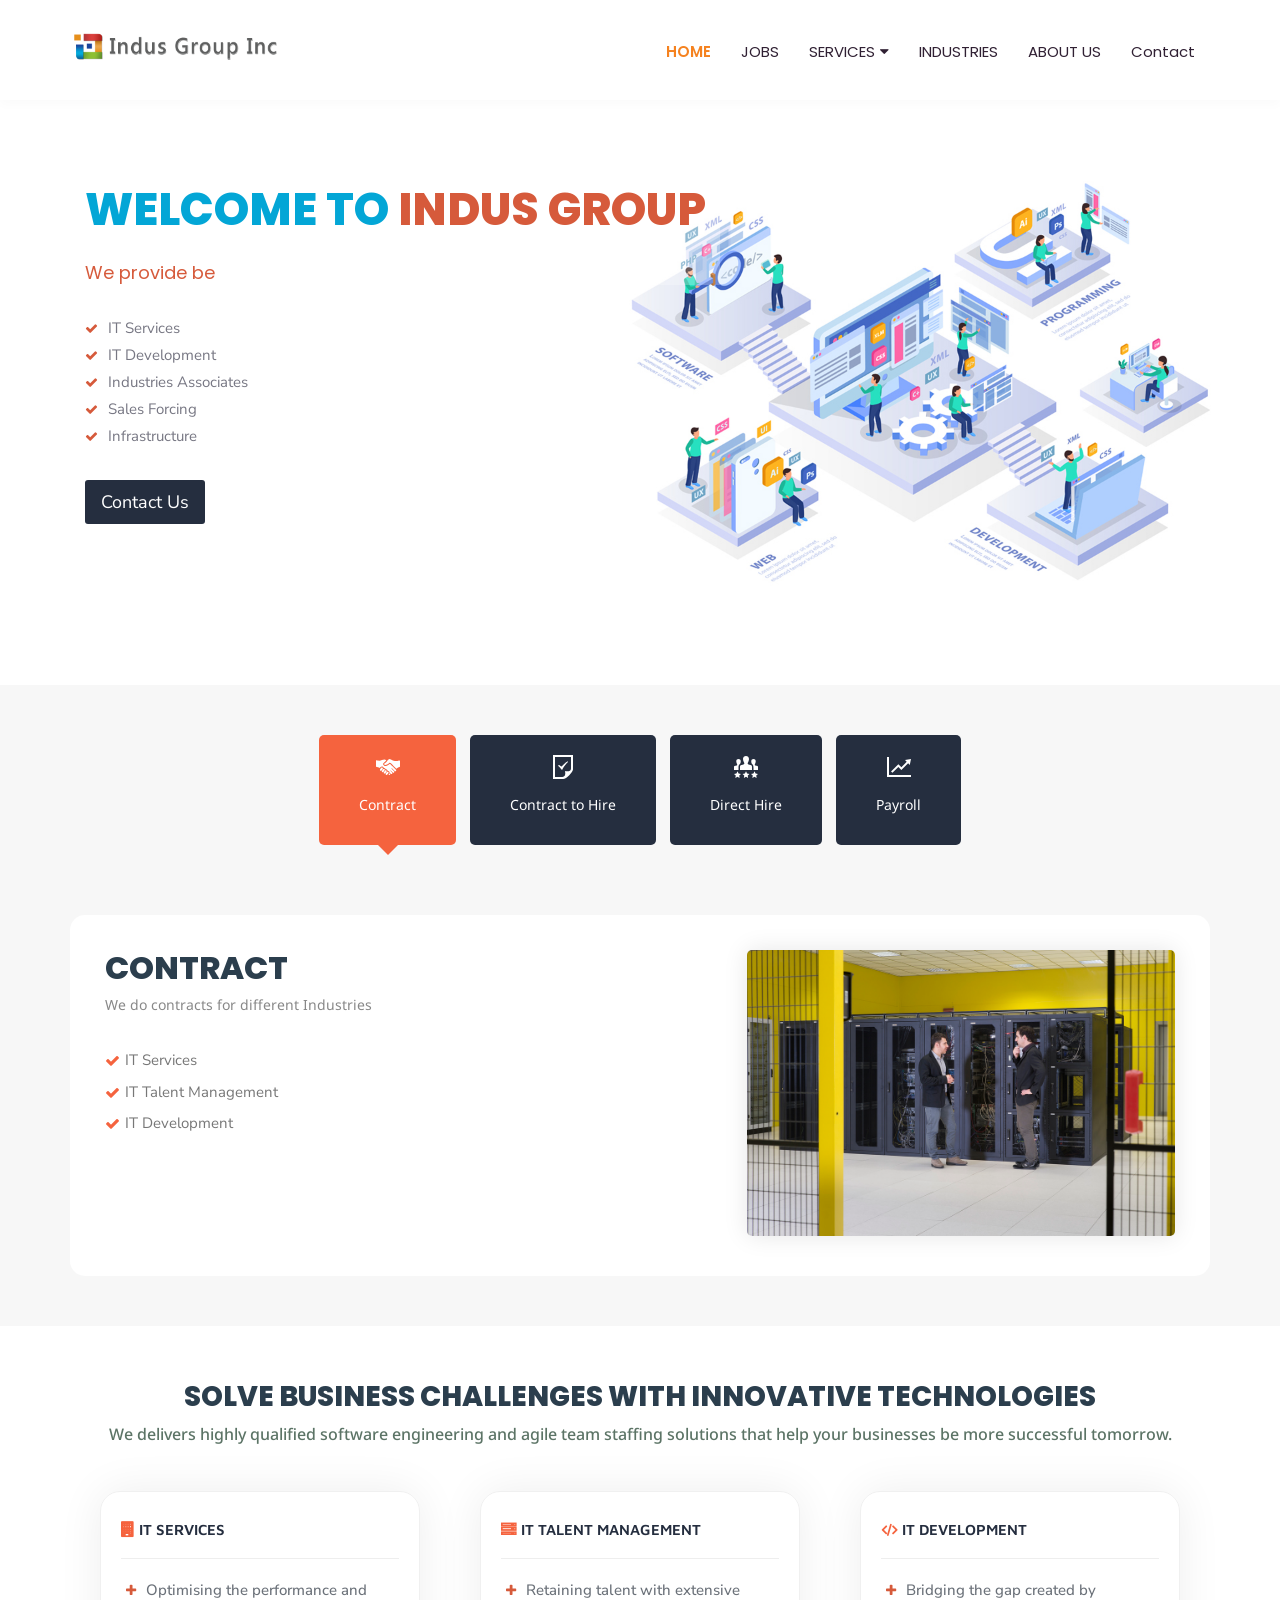
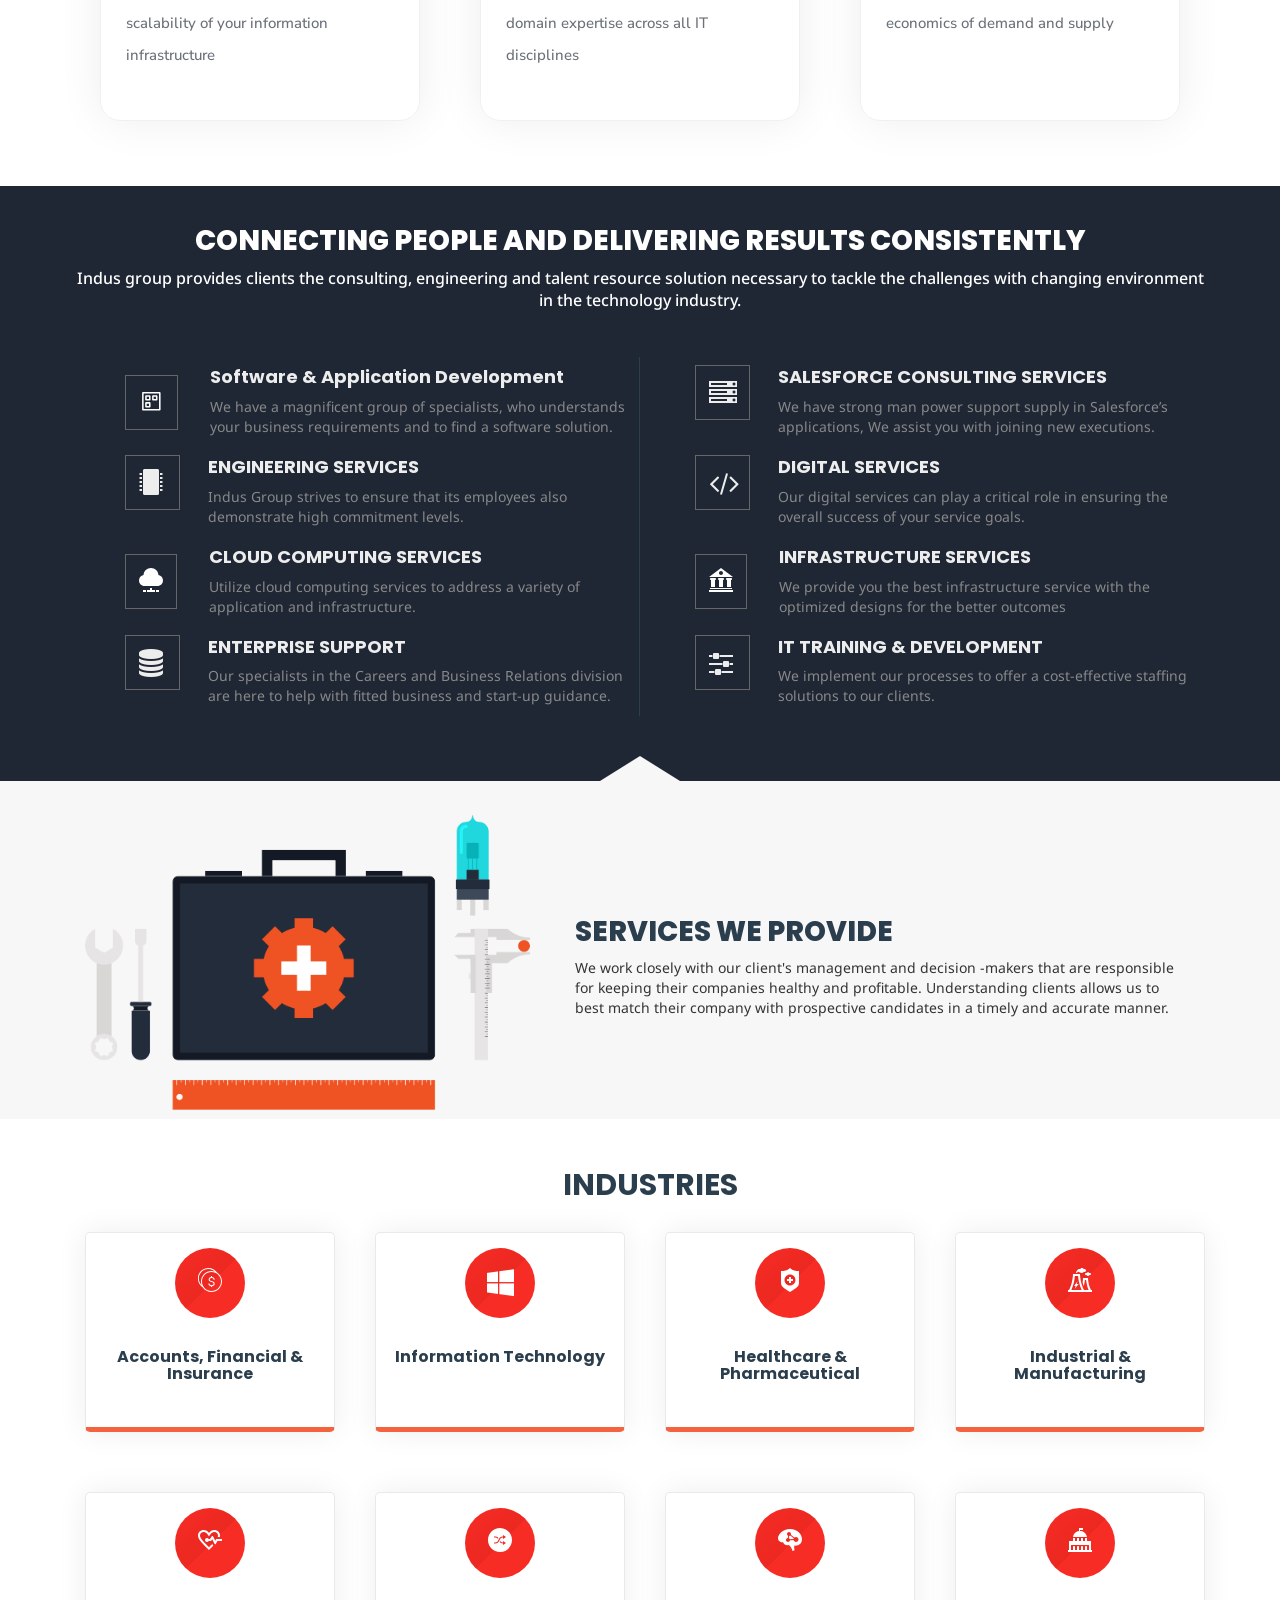
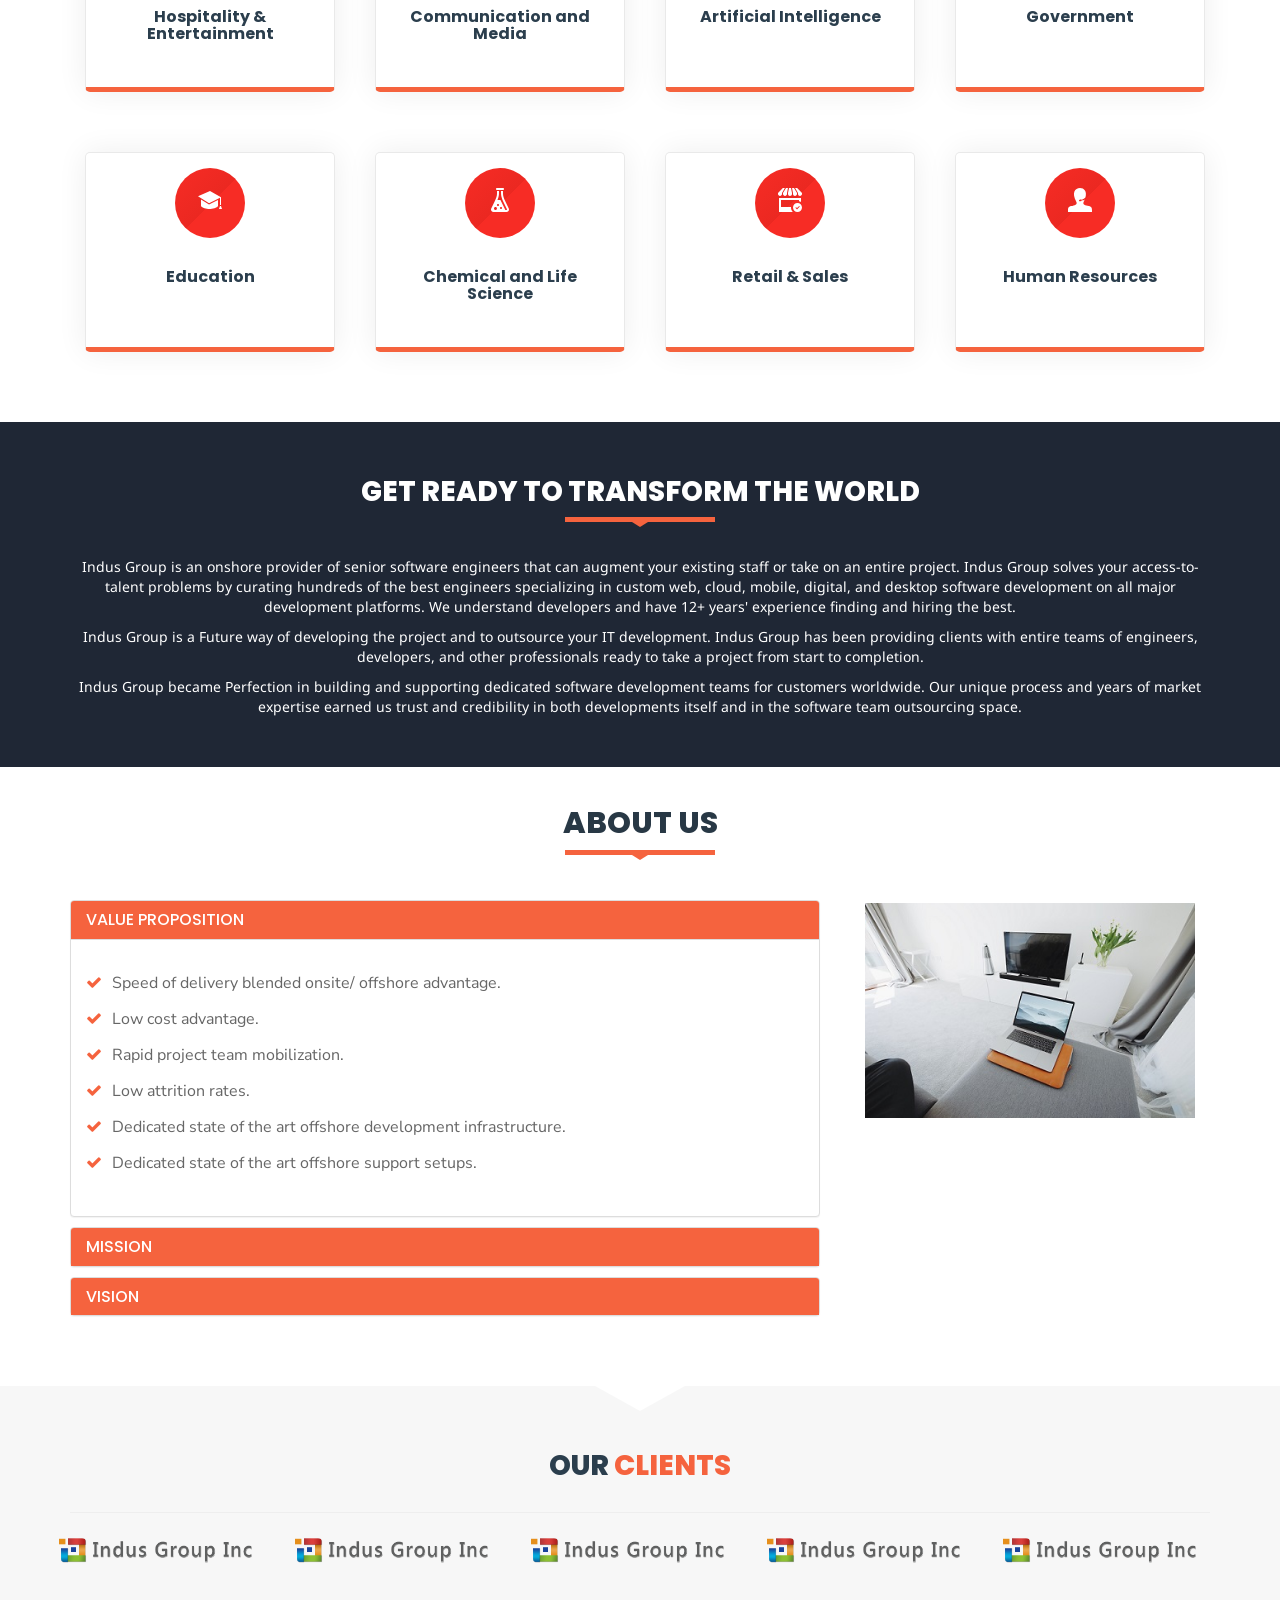
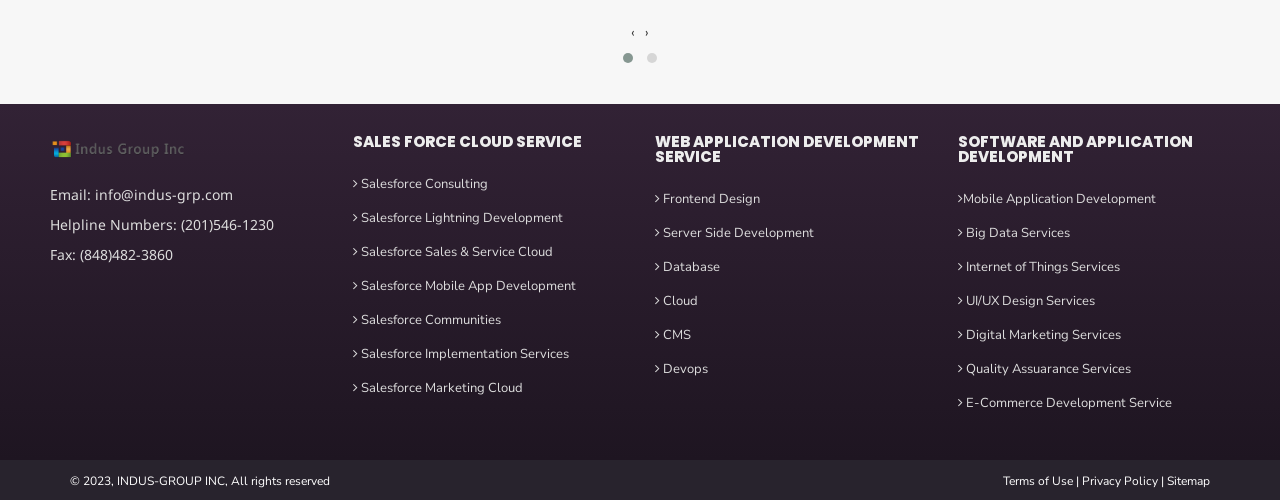
<file: index.html>
﻿<!DOCTYPE html>
<html lang="en">


<head>
    <meta charset="utf-8">
    <meta content="IE=edge" http-equiv="X-UA-Compatible">
    <meta content="width=device-width, initial-scale=1" name="viewport">
    <!-- seo tools -->
    <meta content="INDUS Group" name="description">
    <meta content="INDUS-GROUP,Indus,Indus-Group Inc,INDUS GORUP, indus-groupinc.com," name="keywords">
    <meta content="INDUS-GROUP" name="Indus">
    <!-- seo tools -->
    <!-- page title -->
    <title>INDUS-GROUP INC</title>
    <!-- page title -->
    <!-- favicon -->
  
    <!-- bootstrap css -->
    <link href="css/bootstrap.min.css" rel="stylesheet">
    <!-- default css / Style Pages -->
    <link href="style/style.css" rel="stylesheet" type="text/css">
    <link href="style/navigation.css" rel="stylesheet">
    <link href="style/preloader.css" rel="stylesheet">
    <link href="style/megamenu-style.css" rel="stylesheet">
    <!-- responsive css -->
    <link href="style/responsive.css" rel="stylesheet" type="text/css">
    <!-- animations -->
    <link href="style/animate.css" rel="stylesheet" type="text/css">
    <!-- fontawesome -->
    <link href="fonts/font-awesome.min.css" rel="stylesheet" type="text/css">
    <!-- google fonts -->
    <link href="https://fonts.googleapis.com/css?family=Maven+Pro:400,500,700,900|Noto+Sans:400,700|Nunito+Sans:400,400i,600,600i,700,700i,800,900,900i" rel="stylesheet">

    <link rel="stylesheet" href="https://cdnjs.cloudflare.com/ajax/libs/OwlCarousel2/2.3.4/assets/owl.carousel.min.css">
    <link rel="stylesheet" href="https://cdnjs.cloudflare.com/ajax/libs/OwlCarousel2/2.3.4/assets/owl.theme.default.min.css">

    <style>
        .section-05-box {
            height: 170px;
        }
        body .features2 li::before {
            color: #000 !important;
        }
    </style>
</head>

<body>

    <!-- preloader -->
    <div id="preloader">
        <div class="text-center " id="status">
            <img src="Preloader.gif" alt="Preloader" class="img-responsive" style="margin: 0 auto">
        </div>
    </div>
    <!-- preloader -->

    <!-- Start Navigation -->
    <nav class="navbar navbar-default navbar-sticky navbar-mobile bootsnav">
        <div class="container">
            <!-- Start Atribute Navigation -->
            <div class="attr-nav">
                <ul style="display: none;">
                    <li class="side-menu"><a href="javascript:;"><i class="fa fa-bars"></i></a></li>
                </ul>
            </div>
            <!-- End Atribute Navigation -->

            <!-- Start Header Navigation -->
            <div class="navbar-header">
                <button type="button" class="navbar-toggle" data-toggle="collapse" data-target="#navbar-menu">
                    <i class="fa fa-bars"></i>
                </button>
                <a class="navbar-brand" href="index.html"><img src="img/logo/logo.png" class="logo" alt=""></a>
            </div>
            <!-- End Header Navigation -->

            <!-- Collect the nav links, forms, and other content for toggling -->
            <div class="collapse navbar-collapse" id="navbar-menu" >
                <ul class="nav navbar-nav navbar-right" data-in="slideInUp" data-out="fadeOut">
                    <!-- <li class="dropdown active"> -->
                    <li class="active">
                        <a href="#">HOME</a>
                        <!-- <a href="#" class="dropdown-toggle" data-toggle="dropdown">HOME</a> -->
                        <ul class="dropdown-menu" style="display:none !important;">
                            <li style="display:none !important;" class="active"><a href="javascript:;">New For 2018</a></li>
                            <li style="display:none !important;"><a href="javascript:;">Enterprise Version</a></li>
                            <li style="display:none !important;"><a href="javascript:;">WHMCS Version</a></li>
                        </ul>
                    </li>
                    <li>
                        <a href="javascript:;">JOBS </a>
                    </li>
                    <li class="dropdown megamenu-fw">
                        <a href="#" class="dropdown-toggle" data-toggle="dropdown">SERVICES</a>
                        <ul class="dropdown-menu megamenu-content" role="menu">
                            <li>
                                <div class="row">
                                    <div class="col-menu col-md-3">
                                        <h6 class="title">Sales Force Cloud Service</h6>
                                        <div class="content">
                                            <ul class="p-0 nav">
                                                <li><a href="javascript:;" class="py-0 mb-2"><i class="fa fa-angle-right"></i>  Salesforce Consulting</a></li>
                                                <li><a href="javascript:;" class="py-0 mb-2"><i class="fa fa-angle-right"></i>  Salesforce Lightning Development</a></li>
                                                <li><a href="javascript:;" class="py-0 mb-2"><i class="fa fa-angle-right"></i>  Salesforce Sales & Service Cloud</a></li>
                                                <li><a href="javascript:;" class="py-0 mb-2"><i class="fa fa-angle-right"></i>  Salesforce Mobile App Development</a></li>
                                                <li><a href="javascript:;" class="py-0 mb-2"><i class="fa fa-angle-right"></i>  Salesforce Communities</a></li>
                                                <li><a href="javascript:;" class="py-0 mb-2"><i class="fa fa-angle-right"></i>  Salesforce Implementation Services</a></li>
                                                <li><a href="javascript:;" class="py-0 mb-2"><i class="fa fa-angle-right"></i>  Salesforce Marketing Cloud</a></li>
                                            </ul>
                                        </div>
                                    </div>
                                    <!-- end col-3 -->
                                    <div class="col-menu col-md-3">
                                        <h6 class="title">Web Application Development Services</h6>
                                        <div class="content">
                                            <ul class="p-0 nav">
                                                <li><a href="javascript:;" class="py-0 mb-2"><i class="fa fa-angle-right"></i>  Frontend Design</a></li>
                                                <li><a href="javascript:;" class="py-0 mb-2"><i class="fa fa-angle-right"></i>  Server Side Development</a></li>
                                                <li><a href="javascript:;" class="py-0 mb-2"><i class="fa fa-angle-right"></i>  Database</a></li>
                                                <li><a href="javascript:;" class="py-0 mb-2"><i class="fa fa-angle-right"></i>  Cloud</a></li>
                                                <li><a href="javascript:;" class="py-0 mb-2"><i class="fa fa-angle-right"></i>  CMS</a></li>
                                                <li><a href="javascript:;" class="py-0 mb-2"><i class="fa fa-angle-right"></i>  Devops</a></li>
                                            </ul>
                                        </div>
                                    </div>
                                    <!-- end col-3 -->
                                    <div class="col-menu col-md-3">
                                        <h6 class="title">Software And Application Development</h6>
                                        <div class="content">
                                            <ul class="p-0 nav">
                                                <li><a href="javascript:;" class="py-0 mb-2"><i class="fa fa-angle-right"></i>Mobile Application Development</a></li>
                                                <li><a href="javascript:;" class="py-0 mb-2"><i class="fa fa-angle-right"></i> Big Data Services</a></li>
                                                <li><a href="javascript:;" class="py-0 mb-2"><i class="fa fa-angle-right"></i> Internet of Things Services</a></li>
                                                <li><a href="javascript:;" class="py-0 mb-2"><i class="fa fa-angle-right"></i> UI/UX Design Services</a></li>
                                                <li><a href="javascript:;" class="py-0 mb-2"><i class="fa fa-angle-right"></i> Digital Marketing Services</a></li>
                                                <li><a href="javascript:;" class="py-0 mb-2"><i class="fa fa-angle-right"></i> Quality Assuarance Services</a></li>
                                                <li><a href="javascript:;" class="py-0 mb-2"><i class="fa fa-angle-right"></i> E-Commerce Development Service</a></li>
                                            </ul>
                                        </div>
                                    </div>
                                    <!-- end col-3 -->
                                </div>
                                <!-- end row -->
                            </li>
                        </ul>
                    </li>
                    
                    <!-- <li class="dropdown"> -->
                    <li>
                        <a href="#" class="dropdown-toggle" data-toggle="dropdown">INDUSTRIES</a>
                        <ul class="dropdown-menu">
                            <li><a href="javascript:;">Testimonials</a></li>
                            <li><a href="javascript:;">Style Boxes</a></li>
                            <li><a href="javascript:;">Page Headers</a></li>
                            <li><a href="javascript:;">Pricing Tables</a></li>
                            <li><a href="javascript:;">Working Contact Form</a></li>
                        </ul>
                    </li>
                    <li>
                        <a href="#" class="dropdown-toggle" data-toggle="dropdown">ABOUT US</a>
                        <ul class="dropdown-menu">
                            <li><a href="javascript:;">404 Error</a></li>
                            <li><a href="javascript:;">About Us</a></li>
                            <li><a href="javascript:;">Contact Page</a></li>
                            <li><a href="javascript:;">Web Development</a></li>
                            <li class="dropdown">
                                <a href="#" class="dropdown-toggle" data-toggle="dropdown">Hosting</a>
                                <ul class="dropdown-menu">
                                    <li><a href="javascript:;">Wordpress Hosting</a></li>
                                    <li><a href="javascript:;">Cloud Hosting</a></li>
                                    <li><a href="javascript:;">Dedicated Servers</a></li>
                                    <li><a href="javascript:;">Virtual Servers</a></li>
                                </ul>
                            </li>
                        </ul>
                    </li>
                    <li><a href="javascript:;">Contact</a></li>
                </ul>
            </div>
            <!-- /.navbar-collapse -->
        </div>
    </nav>
    <!-- End Navigation -->

    <!-- home-header -->
    <div class="new-header">
        <div class="container">
            <div class="col-lg-7 col-sm-12">
                <div class="text-content">
                    <div class="typing-title">
                        <h2 style="color:#d65a3b"><span style="color:#03a6d6">Welcome to </span> INDUS GROUP</h2>
                        <h3>
                            <a href="javascript:;" class="typewrite" data-period="800" data-type='[ "We provide best service with budget friendly and on time service to our clients and systematically meet their expectations." ]'>
                                <span class="wrap"></span>
                            </a>
                        </h3>
                    </div>
                    <ul class="new-header-list">
                        <li>IT Services</li>
                        <li>IT Development </li>
                        <li>Industries Associates</li>
                        <li>Sales Forcing</li>
                        <li>Infrastructure</li>
                    </ul>
                    <div class="buttons mb-6">
                        <a href="javascript:;" class="btn button btn-lg btn-2 red" style="display:none;">Get Started Now</a>
                        <a href="javascript:;" class="btn button btn-lg btn-2 m-0 text-white">Contact Us</a>
                    </div>
                </div>
            </div>
            <div class="col-sm-5">

            </div>
        </div>
    </div>
    <!-- home-header -->

    <!-- start of section -->
    <div class="new-services" style="display: none;">
        <div class="container">
            <div class="row">
                <div class="col-sm-3 border-l">
                    <i class="fa fa-3x fa-rocket pull-left"></i>
                    <div class="text">
                        <h3>IT Services</h3>
                        <p>Optimising the performance and scalability of your information infrastructure.</p>
                    </div>
                </div>
                <div class="col-sm-3">
                    <i class="fa fa-3x fa-cloud pull-left"></i>
                    <div class="text">
                        <h3>IT Development</h3>
                        <p>Bridging the gap created by economics of demand and supply.</p>
                    </div>
                </div>
                <div class="col-sm-3">
                    <i class="fa fa-3x fa-server pull-left"></i>
                    <div class="text">
                        <h3>Industries Assocites</h3>
                        <p>INDUSTRIES ASSOCIATES</p>
                    </div>
                </div>
                <div class="col-sm-3">
                    <i class="fa fa-3x fa-server pull-left"></i>
                    <div class="text">
                        <h3>Salesforce Consulting</h3>
                        <p>Associates - Salesforce Consulting.</p>
                    </div>
                </div>
            </div>
        </div>
    </div>
    <!-- end of section -->

    <!-- <section class="partners2">
        <div class="container">
            <div class="col-lg-2 col-md-2 col-sm-4 col-xs-6 border-text">
                <h4>AWESOME <br> PARTNERS</h4>
            </div>
            <div class="col-lg-2 col-md-2 col-sm-4 col-xs-6 border-img">
                <img src="img/other/envato_logo_white.png" class="img-responsive" alt="">
            </div>
            <div class="col-lg-2 col-md-2 col-sm-4 col-xs-6 border-img">
                <img src="img/other/envato_logo_white.png" class="img-responsive" alt="">
            </div>
            <div class="col-lg-2 col-md-2 col-sm-4 col-xs-6 border-img">
                <img src="img/other/envato_logo_white.png" class="img-responsive" alt="">
            </div>
            <div class="col-lg-2 col-md-2 col-sm-4 col-xs-6 border-img">
                <img src="img/other/envato_logo_white.png" class="img-responsive" alt="">
            </div>
            <div class="col-lg-2 col-md-2 col-sm-4 col-xs-6 border-img">
                <img src="img/other/envato_logo_white.png" class="img-responsive" alt="">
            </div>
        </div>
    </section> -->

    <!-- section 1 -->
    <section class="section-tabs">
        <div class="page-content tab-parallax">
            <div class="container">
                <div class="row">
                    <div class="col-md-12">

                        <!--tabs square start-->
                        <section class="icon-box-tabs ">
                            <ul class="nav nav-pills">
                                <li class="active mb-4">
                                    <a data-toggle="tab" href="#tab-1" aria-expanded="true">
                                        <span class="fa flexbox"><svg xmlns="http://www.w3.org/2000/svg" width="24" height="24" viewBox="0 0 24 24"><path fill="#FFF" d="M11.329 19.6c-.185.252-.47.385-.759.385-.194 0-.389-.06-.558-.183-.419-.309-.509-.896-.202-1.315l1.077-1.456c.308-.417.896-.508 1.315-.199.421.306.511.895.201 1.313l-1.074 1.455zm-.825-2.839c.308-.418.217-1.007-.201-1.316-.421-.308-1.008-.216-1.317.203l-1.073 1.449c-.309.419-.217 1.009.202 1.317.417.307 1.007.218 1.315-.202l1.074-1.451zm-1.9-1.388c.309-.417.217-1.007-.203-1.315-.418-.307-1.007-.216-1.314.202l-1.083 1.461c-.308.419-.209.995.209 1.304.421.308 1 .229 1.308-.19l1.083-1.462zm-1.898-1.386c.308-.419.219-1.007-.203-1.315-.419-.309-1.007-.218-1.315.201l-1.075 1.451c-.308.418-.217 1.008.202 1.315.419.307 1.008.218 1.315-.202l1.076-1.45zm17.294-8.438s-1.555.301-2.667.479c-2.146.344-4.144-.416-6.361-1.562-.445-.229-.957-.466-1.458-.466-.461 0-.913.209-1.292.639-1.366 1.547-2.16 2.915-3.785 3.864-.801.468.14 1.934 1.86 1.331.878-.308 1.736-.895 2.706-1.677.762-.615 1.22-.524 1.879.135 1.238 1.238 5.404 5.351 5.404 5.351 1.317-.812 2.422-1.312 3.713-1.792v-6.302zm-10.524 12.662c-.158.459-.618 1.001-.953 1.455.297.235.608.334.882.334.717 0 1.188-.671.542-1.318l-.471-.471zm6.506-3.463c-1.07-1.055-4.732-4.667-5.803-5.713-.165-.161-.421-.18-.608-.044-.639.464-2.082 1.485-2.944 1.788-1.685.59-3.115-.222-3.422-1.359-.192-.712.093-1.411.727-1.781 1.008-.589 1.657-1.375 2.456-2.363-.695-.539-1.35-.732-1.991-.732-1.706 0-3.317 1.366-5.336 1.231-1.373-.09-3.061-.403-3.061-.403v6.333c1.476.321 2.455.464 3.92 1.199l.462-.624c.364-.496.949-.792 1.564-.792.87 0 1.622.578 1.861 1.388.951 0 1.667.602 1.898 1.387.826-.031 1.641.519 1.897 1.385 1.171 0 2.017.92 1.981 2.007l1.168 1.168c.367.368.963.367 1.331 0 .368-.368.368-.964 0-1.332l-1.686-1.687c-.22-.22.113-.553.333-.333l2.032 2.033c.368.368.963.368 1.331 0s.368-.963 0-1.331l-2.501-2.502c-.221-.218.113-.553.333-.333l2.7 2.701c.368.368.963.368 1.331 0 .358-.356.361-.922.027-1.291z"/></svg></span>
                                        <p>Contract</p>
                                    </a>
                                </li>
                                <li class="mb-4">
                                    <a data-toggle="tab" href="#tab-2" aria-expanded="false">
                                        <span class="flexbox fa"><svg xmlns="http://www.w3.org/2000/svg" width="24" height="24" viewBox="0 0 24 24"><path fill="#FFF" d="M4 22v-20h16v11.543c0 4.107-6 2.457-6 2.457s1.518 6-2.638 6h-7.362zm18-7.614v-14.386h-20v24h10.189c3.163 0 9.811-7.223 9.811-9.614zm-10.967.614c2.258-4.05 3.826-6.13 5.967-7.999l-.278-.641c-2.596 1.616-3.993 2.833-6.106 5.231-1.125-.802-1.76-1.169-2.76-1.654l-.856.792c1.711 1.585 2.64 2.631 4.033 4.271z"/></svg></span>
                                        <p>Contract to Hire</p>
                                    </a>
                                </li>
                                <li class="mb-4">
                                    <a data-toggle="tab" href="#tab-3" aria-expanded="false">
                                        <span class="flexbox fa"><svg xmlns="http://www.w3.org/2000/svg" width="24" height="24" fill-rule="evenodd" clip-rule="evenodd"><path fill="#FFF" d="M3.5 16.343l1.07 2.207 2.43.335-1.769 1.7.432 2.415-2.163-1.157-2.163 1.157.432-2.415-1.769-1.7 2.43-.335 1.07-2.207zm8.5 0l1.07 2.207 2.43.335-1.769 1.7.432 2.415-2.163-1.157-2.163 1.157.432-2.415-1.769-1.7 2.43-.335 1.07-2.207zm8.5 0l1.07 2.207 2.43.335-1.769 1.7.432 2.415-2.163-1.157-2.163 1.157.432-2.415-1.769-1.7 2.43-.335 1.07-2.207zm-.993-3.343h-.01c.022-4.906-2.246-2.772-2.246-6.676 0-1.507.983-2.324 2.248-2.324 1.869 0 3.169 1.787 1.399 5.129-.581 1.099.62 1.359 1.91 1.657 1.118.258 1.192.805 1.192 1.751v2.463h-4.493v-2zm-19.507 2v-2.463c0-.946.074-1.493 1.192-1.751 1.29-.298 2.491-.558 1.91-1.657-1.77-3.342-.47-5.129 1.399-5.129 1.265 0 2.248.817 2.248 2.324 0 3.904-2.268 1.77-2.246 6.676h.005v2h-4.508zm6 0v-2.623c0-1.258.1-1.985 1.588-2.329 1.684-.389 3.344-.736 2.545-2.209-2.366-4.364-.674-6.839 1.866-6.839 2.491 0 4.226 2.383 1.866 6.839-.775 1.464.826 1.812 2.545 2.209 1.49.344 1.589 1.072 1.589 2.333l.001 2.619h-12z"/></svg></span>
                                        <p>Direct Hire</p>
                                    </a>
                                </li>
                                <li class="mb-4">
                                    <a data-toggle="tab" href="#tab-4" aria-expanded="false">
                                        <span class="flexbox fa"><svg xmlns="http://www.w3.org/2000/svg" width="24" height="24" viewBox="0 0 24 24"><path fill="#FFF" d="M24 3.875l-6 1.221 1.716 1.708-5.351 5.358-3.001-3.002-7.336 7.242 1.41 1.418 5.922-5.834 2.991 2.993 6.781-6.762 1.667 1.66 1.201-6.002zm0 16.125v2h-24v-20h2v18h22z"/></svg></span>
                                        <p>Payroll</p>
                                    </a>
                                </li>
                            </ul>
                            <div class="panel-body">
                                <div class="tab-content">
                                    <div id="tab-1" class="tab-pane active animated slideInRight">
                                        <div class="col-sm-7">
                                            <div class="heading-title-alt">
                                                <h2>CONTRACT</h2>
                                            </div>
                                            <p class="parag">We do contracts for different Industries</p>
                                            <div class="row">
                                                <div class="compare-hosting">
                                                    <div class="col-sm-12">
                                                        <ul>
                                                            <li>IT Services</li>
                                                            <li>IT Talent Management</li>
                                                            <li>IT Development</li>
                                                        </ul>
                                                    </div>
                                                </div>
                                            </div>
                                        </div>
                                        <div class="col-sm-5">
                                            <div class="img-shadow">
                                                <br>
                                                <img src="img/other/tabs.jpg" class="img-responsive" alt="">
                                            </div>
                                        </div>
                                    </div>
                                    <div id="tab-2" class="tab-pane animated slideInRight">
                                        <div class="col-sm-7">
                                            <div class="heading-title-alt">
                                                <h2>CONTRACT TO HIRE</h2>
                                            </div>
                                            <p class="parag"> Indus Group is also in Contract to Hire.</p>
                                            <div class="row">
                                                <div class="compare-hosting">
                                                    <div class="col-sm-12">
                                                        <ul>
                                                            <li>IT Services</li>
                                                            <li>IT Talent Management</li>
                                                            <li>IT Development</li>
                                                        </ul>
                                                    </div>
                                                </div>
                                            </div>
                                            <h4 style="display: none;">Starting From 59.55$</h4>
                                            <a  style="display: none;" href="#" class="btn button btn-2 red btn-lg">Buy Now</a>
                                        </div>
                                        <div class="col-sm-5">
                                            <div class="img-shadow">
                                                <br>
                                                <img src="img/other/tabs.jpg" class="img-responsive" alt="">
                                            </div>
                                        </div>
                                    </div>
                                    <div id="tab-3" class="tab-pane animated slideInRight">
                                        <div class="col-sm-7">
                                            <div class="heading-title-alt">
                                                <h2>DIRECT HIRE</h2>
                                            </div>
                                            <p class="parag">We do Direct Hire process for Industry professionals.</p>
                                            <div class="row">
                                                <div class="compare-hosting">
                                                    <div class="col-sm-12">
                                                        <ul>
                                                            <li>IT Services</li>
                                                            <li>IT Talent Management</li>
                                                            <li>IT Development</li>
                                                        </ul>
                                                    </div>
                                                </div>
                                            </div>
                                            <h4 style="display: none;">Starting From 129.99$</h4>
                                            <a style="display: none;" href="#" class="btn button btn-2 red btn-lg">Buy Now</a>
                                        </div>
                                        <div class="col-sm-5">
                                            <div class="img-shadow">
                                                <br>
                                                <img src="img/other/tabs.jpg" class="img-responsive" alt="">
                                            </div>
                                        </div>
                                    </div>
                                    <div id="tab-4" class="tab-pane animated slideInRight">
                                        <div class="col-sm-7">
                                            <div class="heading-title-alt">
                                                <h2>Payroll</h2>
                                            </div>
                                            <p class="parag">Indus Group is also do the Payroll process.</p>
                                            <div class="row">
                                                <div class="compare-hosting">
                                                    <div class="col-sm-12">
                                                        <ul>
                                                            <li>IT Services</li>
                                                            <li>IT Talent Management</li>
                                                            <li>IT Development</li>
                                                        </ul>
                                                    </div>
                                                </div>
                                            </div>
                                            <h4 style="display:none;">Starting From 99.88$</h4>
                                            <a style="display:none;" href="#" class="btn button btn-2 red btn-lg">Buy Now</a>
                                        </div>
                                        <div class="col-sm-5">
                                            <div class="img-shadow">
                                                <br>
                                                <img src="img/other/tabs.jpg" class="img-responsive" alt="">
                                            </div>
                                        </div>
                                    </div>

                                </div>
                            </div>
                        </section>
                        <!--tabs square end-->

                    </div>

                </div>
            </div>
        </div>
    </section>
    <!-- tabs  section -->
    <!-- start of section -->
    <section class="why-ind">
        <div class="container">
            <div class="default-title">
                <h3>SOLVE BUSINESS CHALLENGES WITH INNOVATIVE TECHNOLOGIES</h3>
                <p>We delivers highly qualified software engineering and agile team staffing solutions that help your businesses be more successful tomorrow.</p>
            </div>
            <div class="col-sm-4">
                <div class="box sl1 fadesimple">
                    <h4 class="wt-1">IT SERVICES</h4>
                    <hr>
                    <ul class="wt-list">
                        <li class="wtl-1">Optimising the performance and scalability of your information infrastructure</li>
                    </ul>
                    <!-- <a href="#" class="btn button btn-lg btn-2 red">Read More</a>
                    <a href="#" class="btn button btn-lg btn-2">Buy Now</a> -->
                </div>
            </div>
            <div class="col-sm-4">
                <div class="box sl2 fadesimple">
                    <h4 class="wt-2">IT TALENT MANAGEMENT</h4>
                    <hr>
                    <ul class="wt-list">
                        <li class="wtl-5">Retaining talent with extensive domain expertise across all IT disciplines</li>
                    </ul>
                    <a href="#" class="btn button btn-lg btn-2 red" style="display:none;">Read More</a>
                    <a href="#" class="btn button btn-lg btn-2" style="display:none;">Buy Now</a>
                </div>
            </div>
            <div class="col-sm-4">
                <div class="box sl3 fadesimple">
                    <h4><i class="fa fa-code fontBold textPrimary mr-5" aria-hidden="true"></i>IT DEVELOPMENT</h4>
                    <hr>
                    <ul class="wt-list">
                        <li class="wtl-9">Bridging the gap created by economics of demand and supply</li>
                    </ul>
                    <a href="#" class="btn button btn-lg btn-2 red" style="display:none;">Read More</a>
                    <a href="#" class="btn button btn-lg btn-2" style="display:none;">Buy Now</a>
                </div>
            </div>
        </div>
    </section>
    <!-- end of section -->


    <!-- section start here -->
    <section class="list-part">
        <div class="container">
            <div class="default-title">
                <h3>CONNECTING PEOPLE AND DELIVERING RESULTS CONSISTENTLY</h3>
                <p>Indus group provides clients the consulting, engineering and talent resource solution necessary to tackle the challenges with changing environment in the technology industry.</p>
            </div>
            <div class="col-sm-6 col-sm-6 col-xs-12 pl-1">
                <div class="col-sm-12 col-xs-12 flexbox-start">
                    <span class="fa mr-12" style="width: 15%;"><svg xmlns="http://www.w3.org/2000/svg" clip-rule="evenodd" fill-rule="evenodd" stroke-linejoin="round" stroke-miterlimit="2" viewBox="0 0 24 24"><path fill="#FFF" d="m21 4c0-.478-.379-1-1-1h-16c-.62 0-1 .519-1 1v16c0 .621.52 1 1 1h16c.478 0 1-.379 1-1zm-16.5.5h15v15h-15zm6.75 9.25v3.25c0 .53-.47 1-1 1h-3.25c-.53 0-1-.47-1-1v-3.25c0-.53.47-1 1-1h3.25c.53 0 1 .47 1 1zm-3.75.5v2.25h2.25v-2.25zm3.75-7.25v3.25c0 .53-.47 1-1 1h-3.25c-.53 0-1-.47-1-1v-3.25c0-.53.47-1 1-1h3.25c.53 0 1 .47 1 1zm6.75 0v3.25c0 .53-.47 1-1 1h-3.25c-.53 0-1-.47-1-1v-3.25c0-.53.47-1 1-1h3.25c.53 0 1 .47 1 1zm-10.5.5v2.25h2.25v-2.25zm6.75 0v2.25h2.25v-2.25z" fill-rule="nonzero"/></svg></span>
                    <div class="text">
                        <h4>Software & Application Development</h4>
                        <p>We have a magnificent group of specialists, who understands your business requirements and to find a software solution.</p>
                    </div>
                    <!-- end of section -->
                </div>
                <div class="col-sm-12 col-xs-12">
                    <i class="fa fa-microchip fa-2x pull-left" aria-hidden="true"></i>
                    <div class="text">
                        <h4>ENGINEERING SERVICES</h4>
                        <p>Indus Group strives to ensure that its employees also demonstrate high commitment levels.</p>
                    </div>
                </div>
                <div class="col-sm-12 col-xs-12 flexbox-start">
                    <span class="fa mr-12"><svg xmlns="http://www.w3.org/2000/svg" width="24" height="24" viewBox="0 0 24 24"><path fill="#FFF" d="M12 0c-4.006 0-7.267 3.141-7.479 7.092-2.57.463-4.521 2.706-4.521 5.408 0 3.037 2.463 5.5 5.5 5.5h13c3.037 0 5.5-2.463 5.5-5.5 0-2.702-1.951-4.945-4.521-5.408-.212-3.951-3.473-7.092-7.479-7.092zm-4 24v-2h3v-2h2v2h3v2h-8zm9-2v2h3v-2h-3zm-10 0h-3v2h3v-2z"/></svg></span>
                    <div class="text">
                        <h4>CLOUD COMPUTING SERVICES</h4>
                        <p>Utilize cloud computing services to address a variety of application and infrastructure.</p>
                    </div>
                </div>
                <div class="col-sm-12 col-xs-12">
                    <i class="fa fa-database fa-2x pull-left" aria-hidden="true"></i>
                    <div class="text">
                        <h4>ENTERPRISE SUPPORT</h4>
                        <p>Our specialists in the Careers and Business Relations division are here to help with fitted business and start-up guidance.</p>
                    </div>
                </div>
            </div>
            <div class="col-sm-6 col-sm-6 col-xs-12 pl-2">
                <div class="col-sm-12 col-xs-12">
                    <i class="fa fa-server fa-2x pull-left" aria-hidden="true"></i>
                    <div class="text">
                        <h4>SALESFORCE CONSULTING SERVICES</h4>
                        <p>We have strong man power support supply in Salesforce’s applications, We assist you with joining new executions.</p>
                    </div>
                </div>
                <div class="col-sm-12 col-xs-12">
                    <i class="fa fa-code fa-2x pull-left" aria-hidden="true"></i>
                    <div class="text">
                        <h4>DIGITAL SERVICES</h4>
                        <p>Our digital services can play a critical role in ensuring the overall success of your service goals.</p>
                    </div>
                </div>
                <div class="col-sm-12 col-xs-12 flexbox-start">
                    <span class="fa mr-12"><svg xmlns="http://www.w3.org/2000/svg" width="24" height="24" fill-rule="evenodd" clip-rule="evenodd"><path fill="#FFF" d="M24 24h-24v-2h24v2zm-1-3h-22v-1h22v1zm-17-1.999h-4v-7.001c-.552 0-1-.448-1-1s.448-1 1-1h4c.552 0 1 .448 1 1s-.448 1-1 1v7.001zm8 0h-4v-7.001c-.552 0-1-.448-1-1s.448-1 1-1h4c.552 0 1 .448 1 1s-.448 1-1 1v7.001zm8 0h-4v-7.001c-.552 0-1-.448-1-1s.448-1 1-1h4c.552 0 1 .448 1 1s-.448 1-1 1v7.001zm-10-19.001l-12 9h24.001l-12.001-9zm0 3c1.104 0 2 .896 2 2s-.896 2-2 2-2-.896-2-2 .896-2 2-2z"/></svg></span>
                    <div class="text">
                        <h4>INFRASTRUCTURE SERVICES</h4>
                        <p>We provide you the best infrastructure service with the optimized designs for the better outcomes</p>
                    </div>
                </div>
                <div class="col-sm-12 col-xs-12">
                    <i class="fa fa-sliders fa-2x pull-left" aria-hidden="true"></i>
                    <div class="text">
                        <h4>IT TRAINING & DEVELOPMENT</h4>
                        <p>We implement our processes to offer a cost-effective staffing solutions to our clients.</p>
                    </div>
                </div>
            </div>
        </div>
        <br>
    </section>
    <!-- section end -->
    <section class="arrow-f5-dark">
        <div class="arrow-red-top-dark"></div>
    </section>
    <!-- new section -->
    <section class="red-section" style="display: none;">
        <div class="container">
            <div class="col-sm-10">
                <h3>GET READY TO TRANSFORM THE WORLD</h3>
                <p>Indus Group is an onshore provider of senior software engineers that can augment your existing staff or take
                    on an entire project. Indus Group solves your access-to-talent problems by curating hundreds of the best
                    engineers specializing in custom web, cloud, mobile, digital, and desktop software development on all major
                    development platforms. We understand developers and have 12+ years' experience finding and hiring the
                    best.</p>
            </div>
            <div class="col-sm-2" style="margin-top: 25px;">
                <span class="on-salebtn"><a href="#" class="button btn btn-2 btn-lg">Read More</a> </span>
            </div>
        </div>
    </section>
    <!-- end of section -->

<!-- start of section -->
<section class="arrow-f5-bg">
    <div class="arrow-white"  style="border-color: #f7f7f7 transparent;"></div>
</section>
<section class="df-media-3 py-0">
    <div class="container flexbox">
        <div class="col-sm-5">
            <div class="img-container">
                <img alt="Dedicated Hosting" src="img/hosting/02.png" class="img-responsive">
            </div>
        </div>
        <div class="col-sm-7">
            <div class="text-container">
                <div class="col-sm-12 title">
                    <h3>SERVICES WE PROVIDE</h3>
                    <p>We work closely with our client's management and decision -makers that are responsible for keeping their companies healthy and profitable. Understanding clients allows us to best match their company with prospective candidates in a timely and accurate manner.</p>
                </div>
            </div>
        </div>
    </div>
</section>
<!-- section end -->

    <!-- section 2 -->
    <section id="section-05" style="background-color: #FFF;">
        <div class="container">
            <div class="row">
                <div class="col-sm-12"><h3 class="f-30">INDUSTRIES</h3></div>
                <div class="col-sm-3 col-xs-6 section-05-box mb-4">
                    <span class="fa flexbox">
                        <svg width="24" height="24" xmlns="http://www.w3.org/2000/svg" fill-rule="evenodd" clip-rule="evenodd"><path fill="#FFF" d="M4.82 19.407c-2.966-1.857-4.94-5.153-4.94-8.907 0-5.795 4.705-10.5 10.5-10.5 3.605 0 6.789 1.821 8.68 4.593 2.966 1.857 4.94 5.153 4.94 8.907 0 5.795-4.705 10.5-10.5 10.5-3.599 0-6.778-1.815-8.67-4.579l-.01-.014zm8.68-15.407c5.243 0 9.5 4.257 9.5 9.5s-4.257 9.5-9.5 9.5-9.5-4.257-9.5-9.5 4.257-9.5 9.5-9.5zm.5 15h-1.021v-.871c-2.343-.302-2.599-2.179-2.599-2.744h1.091c.025.405.157 1.774 2.182 1.774.599 0 1.088-.141 1.453-.419.361-.276.536-.612.536-1.029 0-.793-.513-1.367-2.07-1.718-2.368-.536-2.923-1.398-2.923-2.533 0-1.509 1.223-2.216 2.33-2.406v-1.054h1.021v1.015c2.491.195 2.695 2.215 2.695 2.771h-1.098c0-1.161-.918-1.766-1.996-1.766-1.077 0-1.854.532-1.854 1.408 0 .781.439 1.165 1.994 1.554 1.879.473 2.999 1.101 2.999 2.681 0 1.744-1.509 2.393-2.74 2.493v.844zm2.85-15.453c-1.696-1.58-3.971-2.547-6.47-2.547-5.243 0-9.5 4.257-9.5 9.5 0 2.633 1.073 5.017 2.806 6.739l-.004-.01c-.44-1.159-.682-2.416-.682-3.729 0-5.795 4.705-10.5 10.5-10.5 1.171 0 2.298.192 3.35.547z"/></svg>
                    </span>
                    <h3>Accounts, Financial & Insurance</h3>
                </div>
                <div class="col-sm-3 col-xs-6 section-05-box mb-4">
                    <i class="fa fa-windows fa-3x" aria-hidden="true"></i>
                    <h3>Information Technology</h3>
                </div>
                <div class="col-sm-3 col-xs-6 section-05-box mb-4">
                    <span class="fa flexbox">
                        <svg xmlns="http://www.w3.org/2000/svg" width="24" height="24" fill-rule="evenodd" clip-rule="evenodd"><path fill="#FFF" d="M12 0c-3.371 2.866-5.485 3-9 3v11.535c0 4.603 3.203 5.804 9 9.465 5.797-3.661 9-4.862 9-9.465v-11.535c-3.516 0-5.629-.134-9-3zm0 6.5c3.036 0 5.5 2.464 5.5 5.5s-2.464 5.5-5.5 5.5-5.5-2.464-5.5-5.5 2.464-5.5 5.5-5.5zm1 2.5v2h2v2h-2v2h-2v-2h-2v-2h2v-2h2z"/></svg>
                    </span>
                    <h3>Healthcare & Pharmaceutical</h3>
                </div>
                <div class="col-sm-3 col-xs-6 section-05-box mb-4">
                    <span class="fa flexbox">
                        <svg xmlns="http://www.w3.org/2000/svg" width="24" height="24" fill-rule="evenodd" clip-rule="evenodd"><path fill="#FFF" d="M24 24h-24v-2h1c2.792-4.616 3.908-12.112 4-16h7c.095 4.584 1.477 11.683 4 16h4.62c-.555-1.445-1.981-4.718-2.491-9.954h-1.255c-.249 2.479-.666 4.447-1.104 6.01-.362-.86-.95-2.784-1.162-4.047.234-1.43.366-2.802.392-3.963h5c.102 3.595 1.125 8.806 2.973 11.954h1.027v2zm-13.888-16h-3.221c-.492 5.785-1.695 9.701-3.527 14h10.368c-3.404-7.54-3.621-13.994-3.62-14zm-1.514 8h2.092l-4.087 5 1.134-3h-1.6l3.48-5-1.019 3zm10.039-10.915c.238-.522.759-.885 1.363-.885s1.125.363 1.363.885c.154-.08.328-.125.512-.125.621 0 1.125.511 1.125 1.14 0 .629-.504 1.14-1.125 1.14-.184 0-.358-.045-.512-.125-.238.522-.759.885-1.363.885s-1.125-.363-1.363-.885c-.154.08-.328.125-.512.125-.621 0-1.125-.511-1.125-1.14 0-.629.504-1.14 1.125-1.14.184 0 .358.045.512.125zm-9.637-.085h-1c.198-2.182 1.785-4 3.5-4 .246 0 .478.059.683.164.316-.687 1.011-1.164 1.817-1.164s1.501.477 1.817 1.164c.205-.105.437-.164.683-.164.828 0 1.5.672 1.5 1.5s-.672 1.5-1.5 1.5c-.246 0-.478-.059-.683-.164-.316.687-1.011 1.164-1.817 1.164-2.345 0-3.722-2.951-5 0z"/></svg>
                    </span>
                    <h3>Industrial & Manufacturing
                    </h3>
                </div>
            </div>
            <div class="row ">
                <div class="col-sm-3 col-xs-6 section-05-box mb-4">
                    <span class="fa flexbox"><svg xmlns="http://www.w3.org/2000/svg" width="24" height="24" fill-rule="evenodd" clip-rule="evenodd"><path fill="#FFF" d="M21.826 9h-2.086c.171-.487.262-.957.262-1.41 0-2.326-1.818-3.776-4.024-3.573-2.681.247-4.518 3.71-4.978 4.484-.527-.863-2.261-4.238-4.981-4.494-2.11-.199-4.019 1.181-4.019 3.582 0 3.109 4.347 7.084 9.001 11.615 1.16-1.127 2.285-2.208 3.324-3.243l.97 1.857c-1.318 1.302-2.769 2.686-4.294 4.181-6.164-6.037-11.001-10.202-11.001-14.403 0-3.294 2.462-5.526 5.674-5.596 2.163-.009 4.125.957 5.327 2.952 1.177-1.956 3.146-2.942 5.253-2.942 3.064 0 5.746 2.115 5.746 5.595 0 .464-.06.928-.174 1.395zm-11.094 4c-.346.598-.992 1-1.732 1-1.104 0-2-.896-2-2s.896-2 2-2c.74 0 1.386.402 1.732 1h1.222l1.88-2.71c.14-.202.376-.315.622-.299.245.016.464.161.576.38l2.27 4.437.813-1.45c.124-.221.357-.358.611-.358h5.274v2h-4.513l-1.759 2.908c-.132.219-.373.348-.629.337-.255-.01-.484-.16-.598-.389l-2.256-4.559-.989 1.406c-.131.186-.345.297-.573.297h-1.951z"/></svg></span>
                    <h3>Hospitality & Entertainment</h3>
                </div>
                <div class="col-sm-3 col-xs-6 section-05-box mb-4">
                    <span class="fa flexbox"><svg xmlns="http://www.w3.org/2000/svg" width="24" height="24" viewBox="0 0 24 24"><path fill="#FFF" d="M12 0c-6.627 0-12 5.373-12 12s5.373 12 12 12 12-5.373 12-12-5.373-12-12-12zm-6 8.5h1c1.745 0 2.74.61 3.411 1.428-.205.326-.377.656-.527.969-.544-.822-1.318-1.397-2.884-1.397h-1v-1zm9 8.5v-1.5c-1.725 0-2.706-.609-3.369-1.425.206-.326.379-.655.529-.968.538.819 1.298 1.393 2.84 1.393v-1.5l3 2-3 2zm0-6v-1.5c-2.276 0-2.851 1.249-3.516 2.695-.713 1.549-1.52 3.305-4.484 3.305h-1v-1h1c2.323 0 2.903-1.262 3.575-2.723.707-1.536 1.508-3.277 4.425-3.277v-1.5l3 2-3 2z"/></svg></span>
                    <h3>Communication and Media
                    </h3>
                </div>
                <div class="col-sm-3 col-xs-6 section-05-box mb-4">
                    <span class="fa flexbox"><svg xmlns="http://www.w3.org/2000/svg" width="24" height="24" fill-rule="evenodd" clip-rule="evenodd"><path fill="#FFF" d="M10.865 17.097c-2.289.805-5.172-.535-5.755-2.756-2.878-.005-5.086-1.408-5.11-3.886-.038-4.031 4.516-9.448 12-9.455 7.485-.007 11.996 5.312 12 10.329.004 5.017-4.182 6.897-7.607 6.263-.364 1.507-.171 3.578.232 4.747l-2.109.661c-.813-2.788-2.2-4.967-3.651-5.903zm-.692-9.276c-.691-.314-1.173-1.012-1.173-1.821 0-1.104.896-2 2-2s2 .896 2 2c0 .26-.05.509-.14.738 1.214.911 2.405 1.855 3.599 2.794.425-.333.96-.532 1.541-.532 1.38 0 2.5 1.12 2.5 2.5s-1.12 2.5-2.5 2.5c-1.171 0-2.155-.807-2.426-1.895-1.201.098-2.404.173-3.606.254-.169.933-.987 1.641-1.968 1.641-1.104 0-2-.896-2-2 0-1.033.785-1.884 1.79-1.989.121-.731.252-1.46.383-2.19zm2.06-.246c-.297.232-.661.383-1.058.417l-.363 2.18c.504.224.898.651 1.08 1.177l3.647-.289c.047-.267.137-.519.262-.749l-3.568-2.736z"/></svg></span>
                    <h3>Artificial Intelligence
                    </h3>
                </div>
                <div class="col-sm-3 col-xs-6 section-05-box mb-4">
                    <span class="fa flexbox"><svg xmlns="http://www.w3.org/2000/svg" width="24" height="24" fill-rule="evenodd" clip-rule="evenodd"><path fill="#FFF" d="M1 24h-1v-2h.998l.014-9h3.988v-3h2v3h2v-3h2v3h2v-3h2v3h2v-3h2v3h4v9h1v2h-23zm20-7h-18v5h2v-3c0-.552.448-1 1-1s1 .448 1 1v3h2v-3c0-.552.448-1 1-1s1 .448 1 1v3h2v-3c0-.552.448-1 1-1s1 .448 1 1v3h2v-3c0-.552.448-1 1-1s1 .448 1 1v3h2v-5zm-6-15h-3v1c2.966 0 6.158 1.979 7 6h-14c.547-3.78 3.638-5.827 6-6v-3h4v2z"/></svg></span>
                    <h3>Government</h3>
                </div>
                <div class="col-sm-3 col-xs-6 section-05-box mb-4">
                    <span class="flexbox fa"><svg xmlns="http://www.w3.org/2000/svg" width="24" height="24" fill-rule="evenodd" clip-rule="evenodd"><path fill="#FFF" d="M24 21h-3l1-3h1l1 3zm-12.976-4.543l8.976-4.575v6.118c-1.007 2.041-5.607 3-8.5 3-3.175 0-7.389-.994-8.5-3v-6.614l8.024 5.071zm11.976.543h-1v-7.26l-10.923 5.568-11.077-7 12-5.308 11 6.231v7.769z"/></svg></span>
                    <h3>Education</h3>
                </div>
                <div class="col-sm-3 col-xs-6 section-05-box mb-4">
                    <span class="flexbox fa"><svg xmlns="http://www.w3.org/2000/svg" width="24" height="24" viewBox="0 0 24 24"><path fill="#FFF" d="M20.759 20.498l-3.743-7.856c-1.041-2.186-2.016-4.581-2.016-7.007v-2.635h-2c0 3.391-.083 5.188 2.21 10.502l3.743 7.854c.143.302-.068.644-.377.644h-1.246l-4.88-10h-2.984c1.795-4.183 1.528-5.963 1.534-9h-2v2.635c0 2.426-.975 4.82-2.016 7.006l-3.743 7.856c-.165.348-.241.708-.241 1.058 0 1.283 1.023 2.445 2.423 2.445h13.153c1.4 0 2.424-1.162 2.424-2.446 0-.35-.076-.709-.241-1.056zm-13.259 1.502c-.829 0-1.5-.671-1.5-1.5s.671-1.5 1.5-1.5 1.5.671 1.5 1.5-.671 1.5-1.5 1.5zm2.5-4c-.553 0-1-.447-1-1 0-.553.447-1 1-1 .552 0 1 .447 1 1 0 .553-.448 1-1 1zm3 3c-.552 0-1-.448-1-1s.448-1 1-1 1 .448 1 1-.448 1-1 1zm-5-20c0-.552.448-1 1-1h6c.553 0 1 .448 1 1s-.447 1-1 1h-6c-.552 0-1-.448-1-1z"/></svg></span>
                    <h3>Chemical and Life Science</h3>
                </div>
                <div class="col-sm-3 col-xs-6 section-05-box mb-4">
                    <span class="flexbox fa"><svg xmlns="http://www.w3.org/2000/svg" width="24" height="24" viewBox="0 0 24 24"><path fill="#FFF" d="M15 4.902l-.939-4.902h1.943l2.994 5.002v1.098c0 1.067-.932 1.9-1.998 1.9s-2-.933-2-2v-1.098zm-3 3.098c1.066 0 2-.936 2-2.002v-1.098l-1.047-4.9h-1.906l-1.047 4.902v1.098c0 1.067.934 2 2 2zm8-2c0 1.067.934 2 2 2s2-.865 2-1.932v-1.097l-4.873-4.971h-2.014l2.887 4.902v1.098zm-7 13.5l.025-.5h-10.025v-7h18v1.181c.721.171 1.395.459 2 .848v-4.029h-22v14h13.816c-1.123-1.168-1.816-2.752-1.816-4.5zm-9-13.432v-1.097l2.887-4.971h-2.014l-4.873 4.971v1.098c0 1.066.934 1.931 2 1.931s2-.865 2-1.932zm1 0c0 1.067.934 1.932 2 1.932s2-.865 2-1.932v-1.097l.939-4.971h-1.943l-2.996 4.971v1.097zm19 13.432c0 2.485-2.016 4.5-4.5 4.5-2.486 0-4.5-2.015-4.5-4.5s2.014-4.5 4.5-4.5c2.484 0 4.5 2.015 4.5 4.5zm-2.156-.882l-.697-.696-2.115 2.169-.992-.94-.695.697 1.688 1.637 2.811-2.867z"/></svg></span>
                    <h3>Retail & Sales
                    </h3>
                </div>
                <div class="col-sm-3 col-xs-6 section-05-box mb-4">
                    <span class="flexbox fa"><svg xmlns="http://www.w3.org/2000/svg" width="24" height="24" viewBox="0 0 24 24"><path fill="#FFF" d="M20.822 18.096c-3.439-.794-6.641-1.49-5.09-4.418.4-.756.74-1.481 1.027-2.178-.866.496-1.833.88-2.359 1.011l-.224-1.066c1.148-.328 2.388-.939 3.252-1.838 1.836-6.283-1.267-9.607-5.428-9.607-5.082 0-8.465 4.949-3.732 13.678 1.598 2.945-1.725 3.641-5.09 4.418-2.979.688-3.178 2.143-3.178 4.663l.005 1.241h23.99l.005-1.241c0-2.52-.199-3.975-3.178-4.663zm-8.814-4.776c-.441.091-.873-.194-.963-.636-.092-.442.193-.874.634-.965l1.753-.389.329 1.6-1.753.39z"/></svg></span>
                    <h3>Human Resources
                    </h3>
                </div>
            </div>
        </div>
    </section>
    <!-- section 2 end -->



    

    <!-- start of section -->
    <section id="features-list" class="features2">
        <div class="default-title">
            <h3> GET READY TO TRANSFORM THE WORLD</h3>
            <div class="line-title"></div>
            <div class="title-arrow"></div>
        </div>
        <div class="container feature-list-style">
            <div class="row text-center">
                <div class="col-sm-12">
                    <p>Indus Group is an onshore provider of senior software engineers that can augment your existing staff or take on an entire project. Indus Group solves your access-to-talent problems by curating hundreds of the best engineers specializing in custom web, cloud, mobile, digital, and desktop software development on all major development platforms. We understand developers and have 12+ years' experience finding and hiring the best.</p>
                    <p>
                        Indus Group is a Future way of developing the project and to outsource your IT development. Indus Group
                        has been providing clients with entire teams of engineers, developers, and other professionals ready to take a
                        project from start to completion.
                    </p>
                    <p>
                        Indus Group became Perfection in building and supporting dedicated software development teams for
customers worldwide. Our unique process and years of market expertise earned us trust and credibility in
both developments itself and in the software team outsourcing space.
                    </p>
                </div>
            </div>
        </div>
        <!-- list container -->
    </section>

     
    

    <!-- faq -->
    <section class="faq-new">
        <div class="container">
            <div class="row">
                <div class="title-new">
                    <h2>ABOUT US</h2>
                    <div class="line-title"></div>
                    <div class="title-arrow"></div>
                </div>
                <div class="col-sm-8">
                    <div class="panel-group" id="accordion">
                        <div class="panel panel-default">
                            <div class="panel-heading">
                                <h4 class="panel-title">
                                    <a class="accordion-toggle" data-toggle="collapse" data-parent="#accordion" href="#collapseOne">VALUE PROPOSITION </a>
                                </h4>
                            </div>
                            <div id="collapseOne" class="panel-collapse collapse in">
                                <div class="panel-body">
                                    <ul id="df-media2">
                                        <li>Speed of delivery blended onsite/ offshore advantage.</li>
                                        <li>Low cost advantage.</li>
                                        <li>Rapid project team mobilization.</li>
                                        <li>Low attrition rates.</li>
                                        <li>Dedicated state of the art offshore development infrastructure.</li>
                                        <li>Dedicated state of the art offshore support setups.</li>
                                    </ul>
                                </div>
                            </div>
                        </div>
                        <div class="panel panel-default">
                            <div class="panel-heading">
                                <h4 class="panel-title">
                                    <a class="accordion-toggle collapsed" data-toggle="collapse" data-parent="#accordion" href="#collapseTwo">MISSION </a>
                                </h4>
                            </div>
                            <div id="collapseTwo" class="panel-collapse collapse">
                                <div class="panel-body">
                                    <ul id="df-media2">
                                        <li>To develop state-of-the-art solutions aimed to address industry requisites</li>
                                        <li>To follow the organization's key principles being exclusively customer oriented and quality focused.</li>
                                        <li>To constantly strive to achieve excellence and continuous business improvement.</li>
                                        <li>To be a people centric organization with emphasis on leadership values.</li>
                                        <li>To provide unmatched benefits extended to employees.</li>
                                        <li>To maintain an encouraging employee culture, boosting team spirit and rewarding outstanding performers.</li>
                                    </ul>
                                </div>
                            </div>
                        </div>
                        <div class="panel panel-default">
                            <div class="panel-heading">
                                <h4 class="panel-title">
                                    <a class="accordion-toggle collapsed" data-toggle="collapse" data-parent="#accordion" href="#collapseThree">VISION</a>
                                </h4>
                            </div>
                            <div id="collapseThree" class="panel-collapse collapse">
                                <div class="panel-body">
                                    <ul id="df-media2">
                                        <li>To deliver market-leading Information Technology services at standard quality and value.</li>
                                        <li>To provide value and expert advice primarily to retain strong business relationship.</li>
                                        <li>To maintain transparent employee communications. Certifying the employees work with integrity, respect and adhering to ethics framed by the organization.</li>
                                    </ul>
                                </div>
                            </div>
                        </div>
                    </div>
                </div>
                <div class="col-sm-4 blog">
                    <div class="blog-container">
                        <div class="col-sm-12">
                            <img src="img/other/blog2.jpg" class="img-responsive" alt="">
                        </div>
                    </div>
                </div>
            </div>
        </div>
    </section>
    <!-- faq end -->

    <!-- start of section -->
    <section class="arrow-f5-bg">
        <div class="arrow-white"></div>
    </section>
    <section id="testimonials-slide">
        <div class="container fadesimple">
            <div class="row">
                <div class='col-md-offset-2 col-md-8 text-center'>
                    <div class="default-title">
                        <h3>OUR <span class="red-text">CLIENTS</span></h3>
                    </div>
                </div>
            </div>
            <hr>
            <div class='row'>
                <div class="col-12 my-4">
                    <div class="owl-carousel owl-theme">
                        <div class="item">
                          <h2 class="px-4"><img src="img/logo/logo.png"></h2>
                        </div>
                        <div class="item">
                            <h2 class="px-4"><img src="img/logo/logo.png"></h2>
                        </div>
                        <div class="item">
                            <h2 class="px-4"><img src="img/logo/logo.png"></h2>
                        </div>
                        <div class="item">
                            <h2 class="px-4"><img src="img/logo/logo.png"></h2>
                        </div>
                        <div class="item">
                            <h2 class="px-4"><img src="img/logo/logo.png"></h2>
                        </div>
                        <div class="item">
                            <h2 class="px-4"><img src="img/logo/logo.png"></h2>
                        </div>
                        <div class="item">
                            <h2 class="px-4"><img src="img/logo/logo.png"></h2>
                        </div>
                        <div class="item">
                            <h2 class="px-4"><img src="img/logo/logo.png"></h2>
                        </div>
                      </div>
                </div>
                <div class="col-sm-12" style="display: none;">
                    <div class="carousel slide" data-ride="carousel" id="quote-carousel" data-interval="4000">
                        <!-- Bottom Carousel Indicators -->
                        <ol class="carousel-indicators">
                            <li class="active" data-slide-to="0" data-target="#quote-carousel"></li>
                            <li data-slide-to="1" data-target="#quote-carousel"></li>
                            <li data-slide-to="2" data-target="#quote-carousel"></li>
                        </ol>
                        <div class="carousel-inner">
                            <!-- Quote 1 -->
                            <div class="item active">
                                <blockquote>
                                    <div class="row">
                                        <div class="col-sm-4 text-center">
                                            <img class="img-thumbnail img-responsive" alt="..." src="img/other/testimonials-slider.jpg"></div>
                                        <div class="col-sm-8">
                                            <h5>Lorem ipsum dolor sit amet, consectetur adipisicing elit. Laboriosam rem dicta reiciendis ab qui, aut corporis recusandae maiores suscipit, quisquam corrupti. Dignissimos deleniti quia rem voluptatem itaque
                                                ex, doloremque dolor.</h5>
                                            <h6>Frank Simone</h6><small>www.webname.com</small>
                                        </div>
                                    </div>
                                </blockquote>
                            </div>
                            <!-- Quote 2 -->
                            <div class="item">
                                <blockquote>
                                    <div class="row">
                                        <div class="col-sm-4 text-center">
                                            <img class="img-thumbnail img-responsive" alt="..." src="img/other/testimonials-slider.jpg"></div>
                                        <div class="col-sm-8">
                                            <h5>Lorem ipsum dolor sit amet, consectetur adipisicing elit. Omnis quis, similique possimus fugiat nisi enim iste! Sunt in cum vero voluptatum. Consequuntur odio deleniti reprehenderit maiores porro dicta. Nisi,
                                                nostrum.
                                            </h5>
                                            <h6>Frank Simone</h6><small>www.webname.com</small>
                                        </div>
                                    </div>
                                </blockquote>
                            </div>
                            <!-- Quote 3 -->
                            <div class="item">
                                <blockquote>
                                    <div class="row">
                                        <div class="col-sm-4 text-center"><img class="img-thumbnail img-responsive" alt="..." src="img/other/testimonials-slider.jpg"></div>
                                        <div class="col-sm-8">
                                            <h5>Lorem ipsum dolor sit amet, consectetur adipisicing elit. Pariatur officia, dicta cumque consectetur perspiciatis, reiciendis ad necessitatibus aperiam asperiores ab quasi hic praesentium, ipsum amet modi repellat
                                                ducimus obcaecati blanditiis.</h5>
                                            <h6>Frank Simone</h6><small>www.webname.com</small>
                                        </div>
                                    </div>
                                </blockquote>
                            </div>
                        </div><a class="left carousel-control" data-slide="prev" href="#quote-carousel"><i class="fa fa-chevron-left"></i></a> <a class="right carousel-control" data-slide="next" href="#quote-carousel"><i class="fa fa-chevron-right"></i></a>
                    </div>
                </div>
            </div>
        </div>
        <!-- container -->
    </section>
    <!-- end of section -->

    <!-- ===== FOOTER ===== -->
    <footer>
        <div class="container-fluid footer-fluid">
            <div class="row">
                <!-- row -->
                <div class="col-lg-3 col-md-3 col-sm-3">
                    <!-- widgets column left -->
                    <ul class="list-unstyled clear-margins">
                        <!-- widgets -->
                        <li class="widget-container widget_nav_menu">
                            <!-- widgets list -->
                            <img src="img/logo/logo.png" class="logo" alt="" style="width: 50%;margin-bottom:20px;">
                            <p>Email: <a href="mailto:info@indus-grp.co">info@indus-grp.com</a></p>
                                <p>Helpline Numbers:  (201)546-1230  </p>
                                <p>Fax:   (848)482-3860    </p>
                        </li>
                    </ul>
                </div>
                <!-- widgets column left end -->
                <div class="col-lg-3 col-md-2 col-sm-3 col-xs-12">
                    <!-- widgets column left -->
                    <ul class="list-unstyled clear-margins">
                        <!-- widgets -->
                        <li class="widget-container widget_nav_menu">
                            <!-- widgets list -->
                            <h2 class="title-widget">Sales Force Cloud Service</h2>
                            <ul>
                                <li><a href="javascript:;"><i class="fa fa-angle-right"></i>  Salesforce Consulting</a></li>
                                <li><a href="javascript:;"><i class="fa fa-angle-right"></i>  Salesforce Lightning Development</a></li>
                                <li><a href="javascript:;"><i class="fa fa-angle-right"></i>  Salesforce Sales & Service Cloud</a></li>
                                <li><a href="javascript:;"><i class="fa fa-angle-right"></i>  Salesforce Mobile App Development</a></li>
                                <li><a href="javascript:;"><i class="fa fa-angle-right"></i>  Salesforce Communities</a></li>
                                <li><a href="javascript:;"><i class="fa fa-angle-right"></i>  Salesforce Implementation Services</a></li>
                                <li><a href="javascript:;"><i class="fa fa-angle-right"></i>  Salesforce Marketing Cloud</a></li>
                            </ul>
                        </li>
                    </ul>
                </div>
                <div class="col-lg-3 col-md-2 col-sm-3 col-xs-12">
                    <!-- widgets column left -->
                    <ul class="list-unstyled clear-margins">
                        <!-- widgets -->
                        <li class="widget-container widget_nav_menu">
                            <!-- widgets list -->
                            <h2 class="title-widget">Web Application Development Service</h2>
                            <ul>
                                <li><a href="javascript:;"><i class="fa fa-angle-right"></i>  Frontend Design</a></li>
                                <li><a href="javascript:;"><i class="fa fa-angle-right"></i>  Server Side Development</a></li>
                                <li><a href="javascript:;"><i class="fa fa-angle-right"></i>  Database</a></li>
                                <li><a href="javascript:;"><i class="fa fa-angle-right"></i>  Cloud</a></li>
                                <li><a href="javascript:;"><i class="fa fa-angle-right"></i>  CMS</a></li>
                                <li><a href="javascript:;"><i class="fa fa-angle-right"></i>  Devops</a></li>
                            </ul>
                        </li>
                    </ul>
                </div>
                <!-- widgets column left end -->
                <div class="col-lg-3 col-md-2 col-sm-3 col-xs-12">
                    <!-- widgets column left -->
                    <ul class="list-unstyled clear-margins">
                        <!-- widgets -->
                        <li class="widget-container widget_nav_menu">
                            <!-- widgets list -->
                            <h2 class="title-widget">Software and Application Development</h2>
                            <ul>
                                <li><a href="javascript:;"><i class="fa fa-angle-right"></i>Mobile Application Development</a></li>
                                <li><a href="javascript:;"><i class="fa fa-angle-right"></i> Big Data Services</a></li>
                                <li><a href="javascript:;"><i class="fa fa-angle-right"></i> Internet of Things Services</a></li>
                                <li><a href="javascript:;"><i class="fa fa-angle-right"></i> UI/UX Design Services</a></li>
                                <li><a href="javascript:;"><i class="fa fa-angle-right"></i> Digital Marketing Services</a></li>
                                <li><a href="javascript:;"><i class="fa fa-angle-right"></i> Quality Assuarance Services</a></li>
                                <li><a href="javascript:;"><i class="fa fa-angle-right"></i> E-Commerce Development Service</a></li>
                            </ul>
                        </li>
                    </ul>
                </div>
          
            </div>
        </div>
    </footer>

    <div class="footer-bottom">

        <div class="container">

            <div class="row">

                <div class="col-xs-12 col-sm-6 col-md-6 col-lg-6 half">

                    <div class="copyright">

                        © 2023, INDUS-GROUP INC, All rights reserved

                    </div>

                </div>

                <div class="col-xs-12 col-sm-6 col-md-6 col-lg-6 half">

                    <div class="design">
                        <a href="#">Terms of Use</a> | <a href="#"> Privacy Policy</a> | <a href="#"> Sitemap</a>
                    </div>
                </div>

            </div>

        </div>

    </div>
    <!-- ===== FOOTER / END ===== -->

    <!-- javascript -->
    
    <script src="javascript/jquery-3.1.1.min.js"></script>
    <script src="javascript/jquery.scroll-with-ease.min.js"></script>
    <script src="javascript/contact.js"></script>
    <script src="javascript/validator.js"></script>
    <script src="javascript/parallax.js"></script>
    <script src="javascript/bootsnav.js"></script>
    <script src="js/bootstrap.min.js"></script>
    <script src="javascript/javascript.js"></script>
    <script src="https://cdnjs.cloudflare.com/ajax/libs/OwlCarousel2/2.3.4/owl.carousel.min.js"></script>

    <script>
        $(document).ready(function() {
           $(function() {
               var owl = $(".owl-carousel");
               owl.owlCarousel({
                   items: 3,
                   margin: 10,
                   loop: true,
                   nav: true,
                   responsive:{
                        0:{
                            items:2,
                        },
                        600:{
                            items:3,
                        },
                        1000:{
                            items:5,
                        }
                    }
               });
               });
        })
   </script>
    <!-- javascript -->
</body>


</html>
</file>
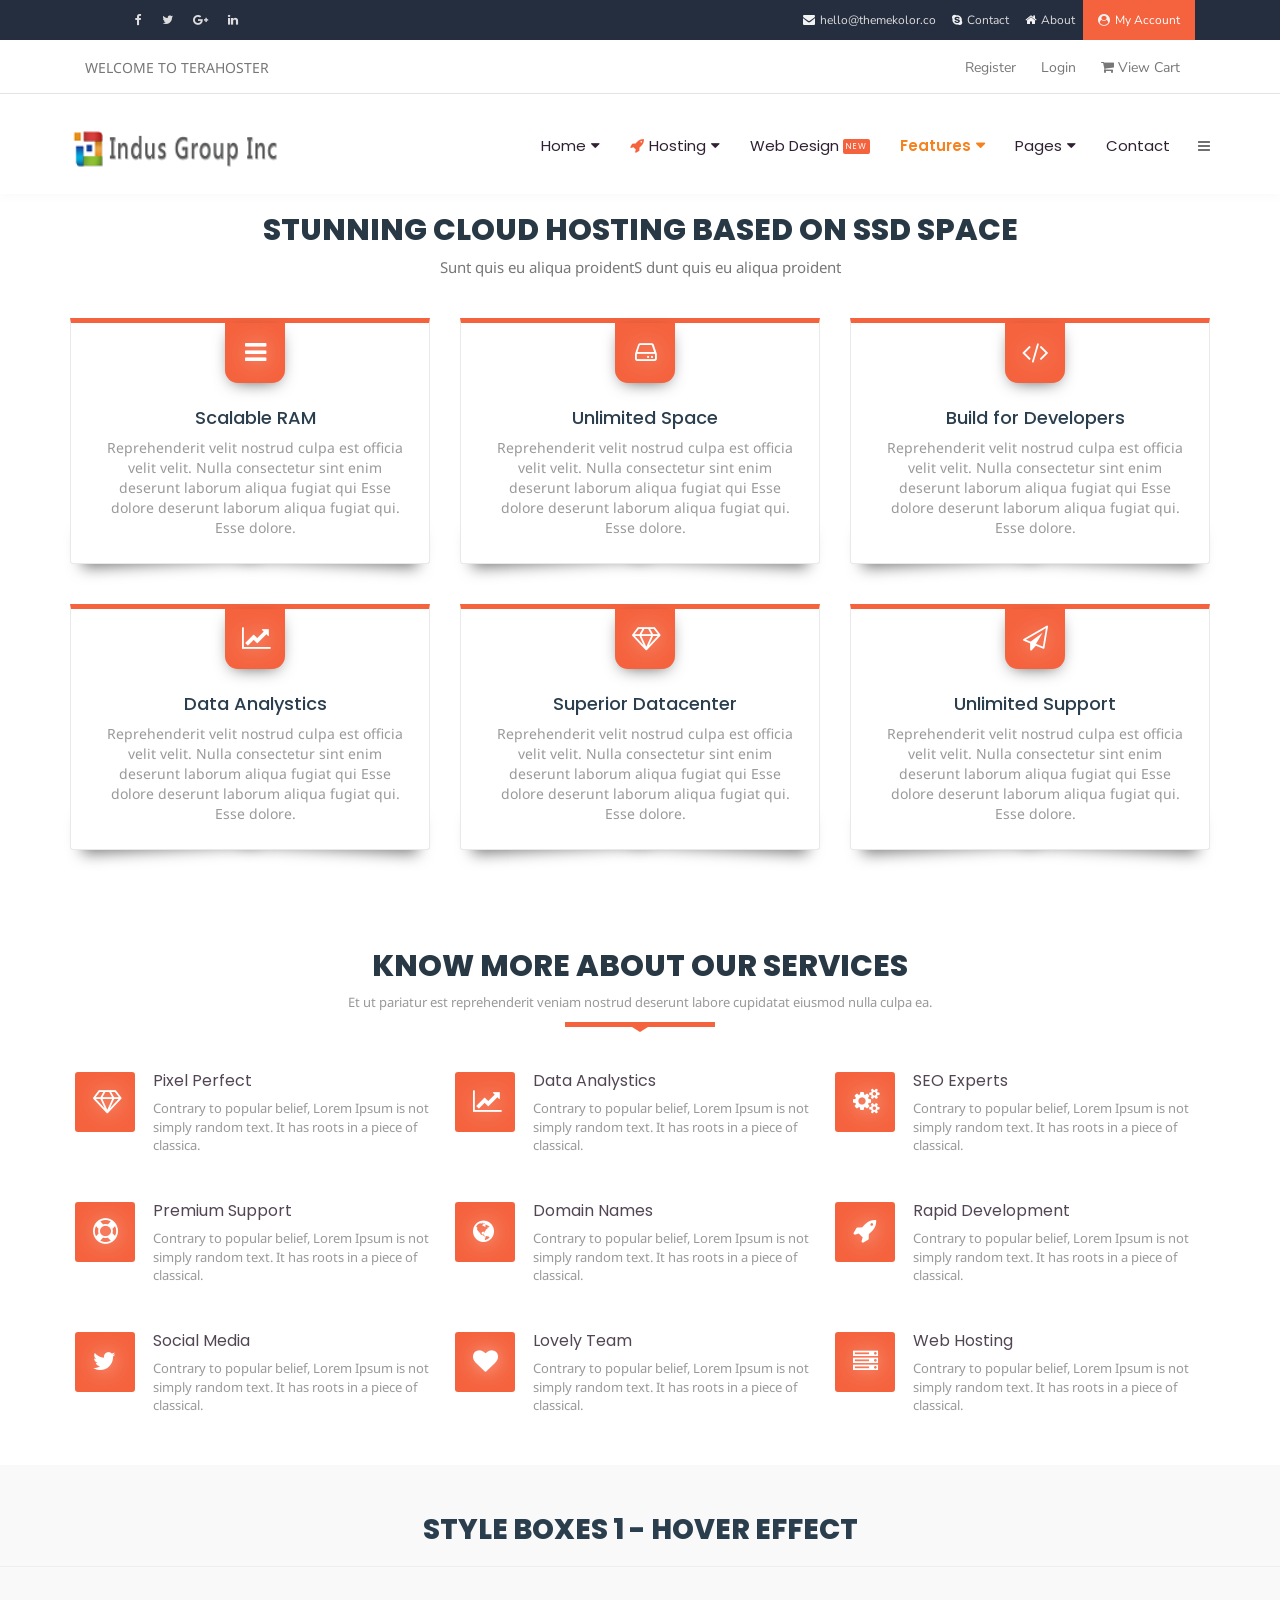
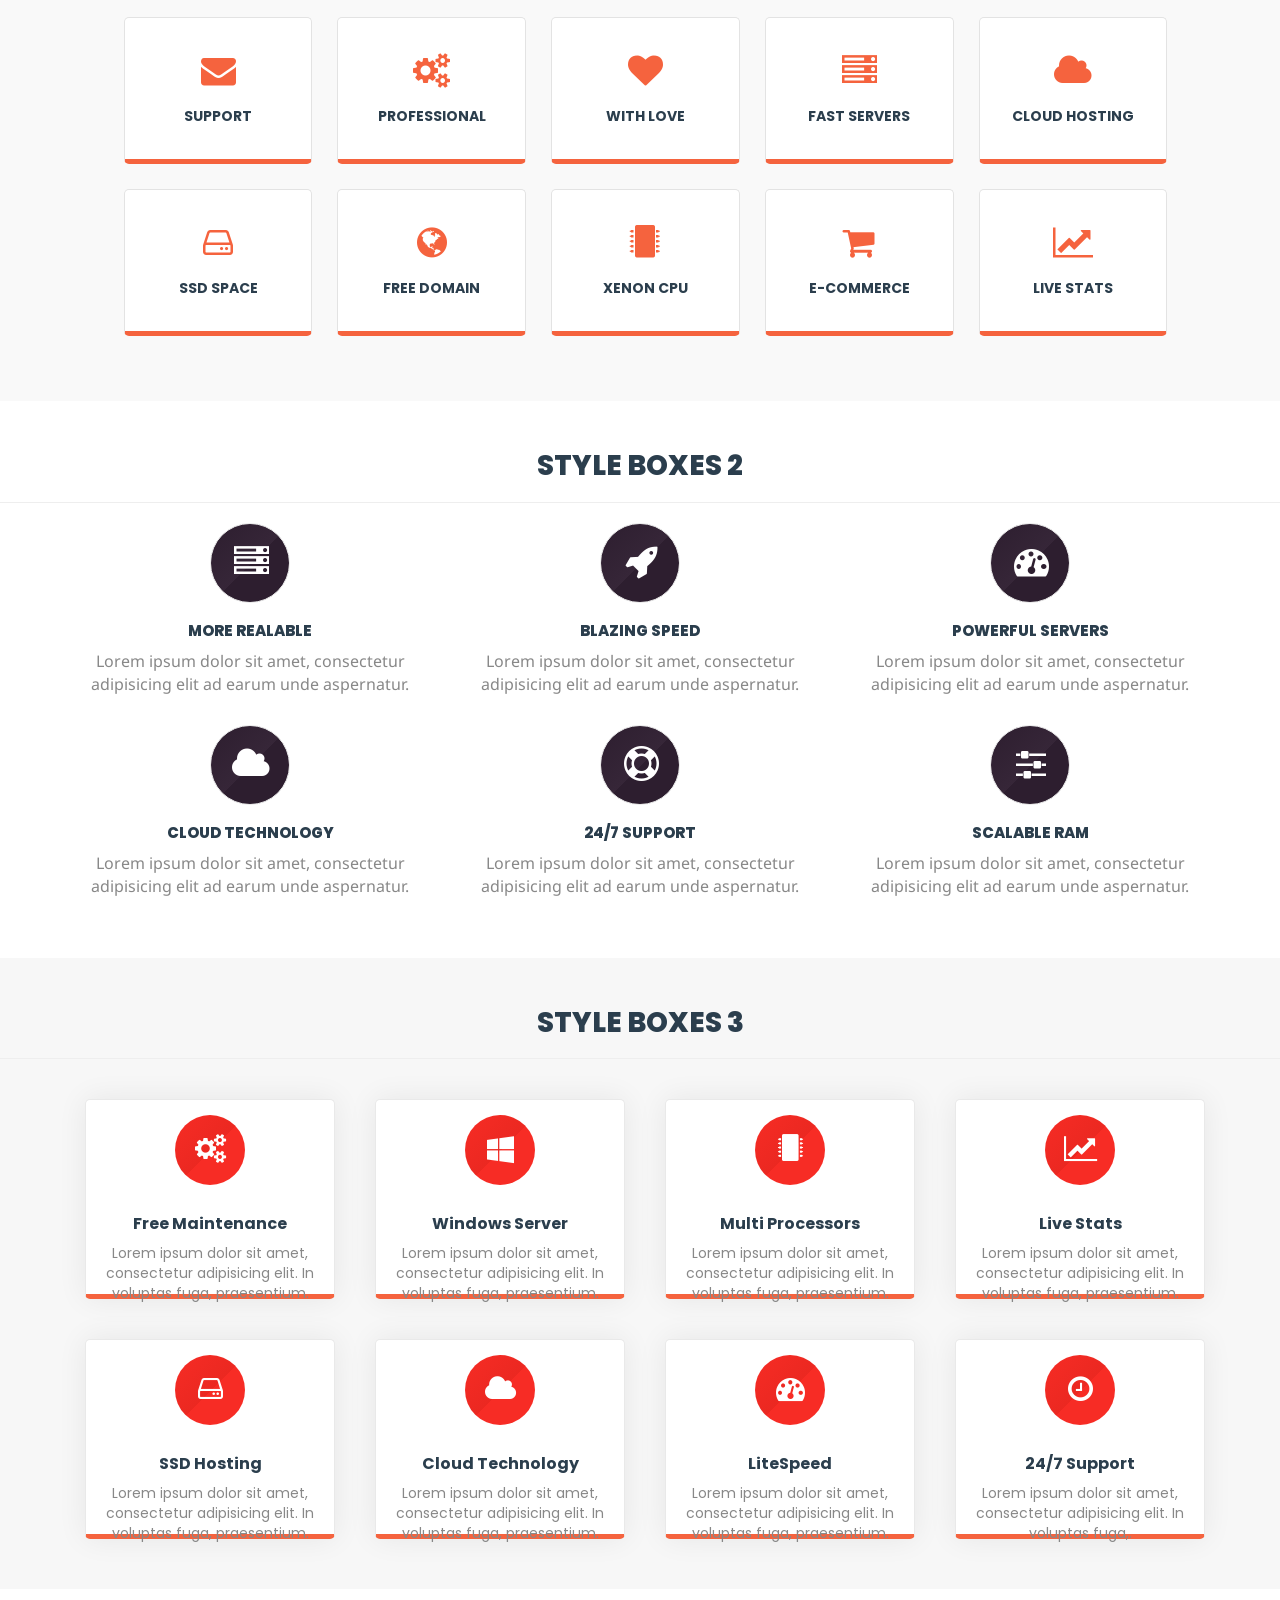
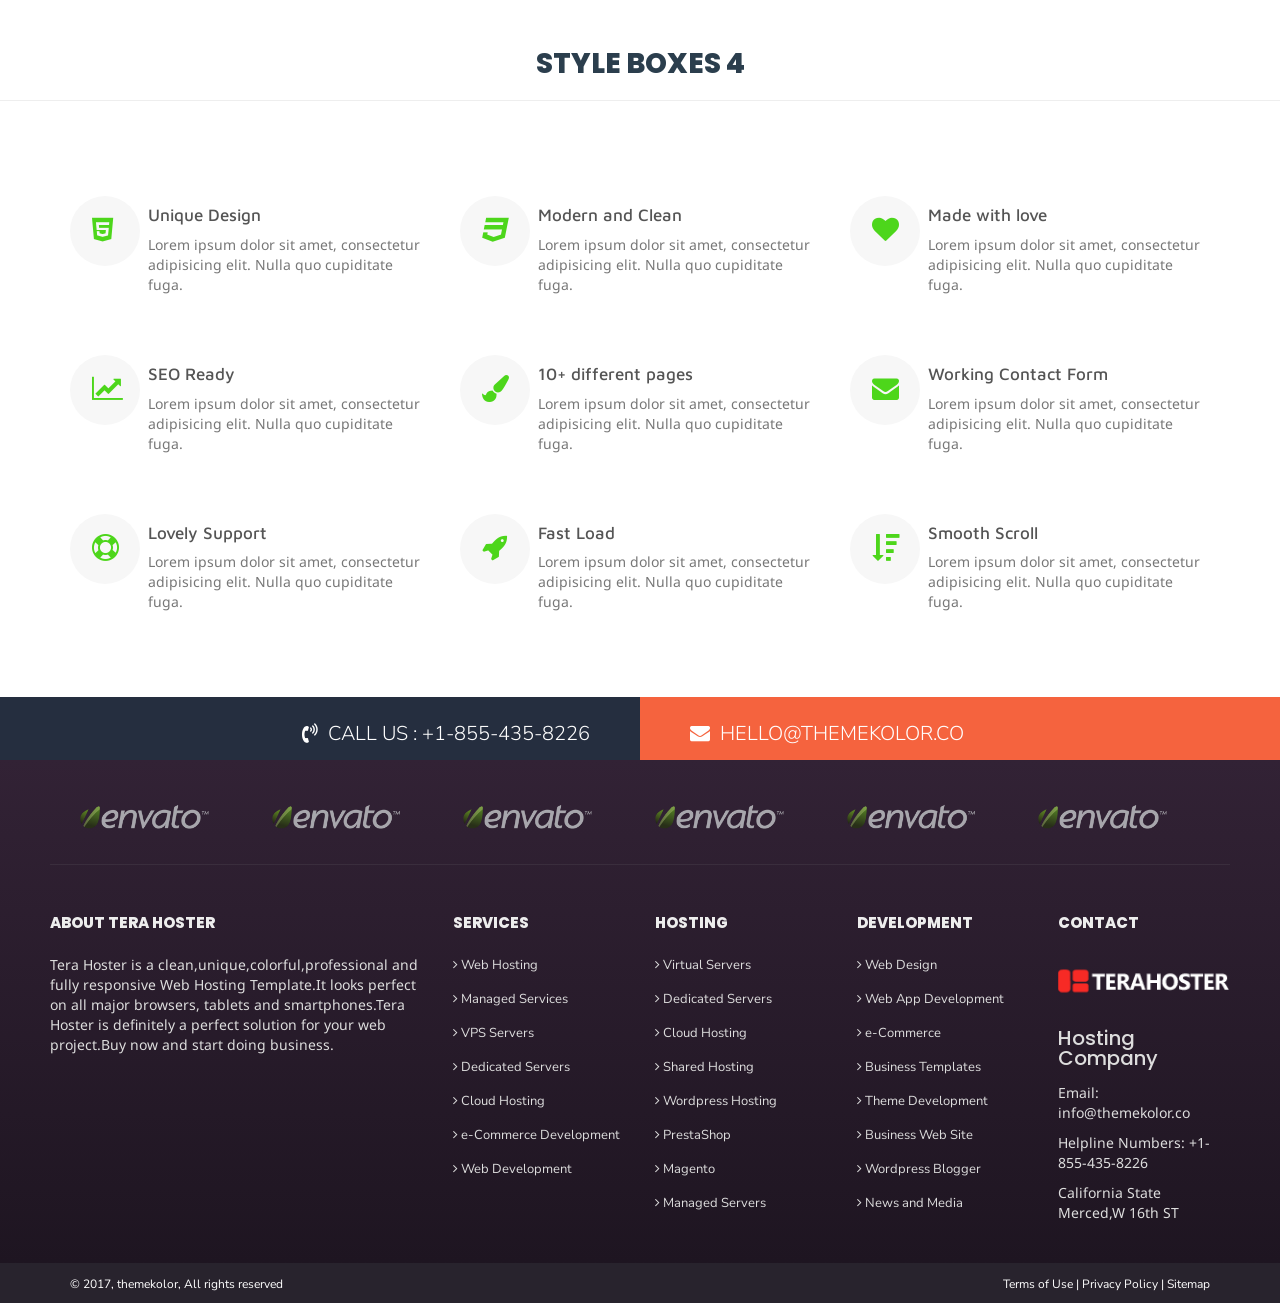
<file: boxes.html>
﻿<!DOCTYPE html>
<html lang="en">


<!-- Mirrored from pleurat.com/terahoster/boxes.html by HTTrack Website Copier/3.x [XR&CO'2014], Sat, 11 Feb 2023 14:47:48 GMT -->
<head>
    <meta charset="utf-8">
    <meta content="IE=edge" http-equiv="X-UA-Compatible">
    <meta content="width=device-width, initial-scale=1" name="viewport">
    <!-- seo tools -->
    <meta content="TeraHoster is a professional,clean,unique and modern hosting HTML5 Template" name="description">
    <meta content="TeraHoster,design,html5,hosting template,hosting,whmcs,domain" name="keywords">
    <meta content="ThemeKolor" name="author">
    <!-- seo tools -->
    <!-- page title -->
    <title>TeraHoster - Professional Hosting HTML5 Template</title>
    <!-- page title -->
    <!-- favicon -->
    <link href="favicon.ico" rel="shortcut icon" type="image/x-icon">
    <link href="favicon.ico" rel="icon" type="image/x-icon">
    <!-- bootstrap css -->
    <link href="css/bootstrap.min.css" rel="stylesheet">
    <!-- default css / Style Pages -->
    <link href="style/style.css" rel="stylesheet" type="text/css">
    <link href="style/navigation.css" rel="stylesheet">
    <link href="style/preloader.css" rel="stylesheet">
    <link href="style/megamenu-style.css" rel="stylesheet">
    <!-- responsive css -->
    <link href="style/responsive.css" rel="stylesheet" type="text/css">
    <!-- animations -->
    <link href="style/animate.css" rel="stylesheet" type="text/css">
    <!-- fontawesome -->
    <link href="fonts/font-awesome.min.css" rel="stylesheet" type="text/css">
    <!-- google fonts -->
    <link href="https://fonts.googleapis.com/css?family=Maven+Pro:400,500,700,900|Noto+Sans:400,700|Nunito+Sans:400,400i,600,600i,700,700i,800,900,900i" rel="stylesheet">
</head>

<body>

    <!-- preloader -->
    <div id="preloader">
        <div class="text-center " id="status">
            <img src="Preloader.svg" alt="Preloader" class="img-responsive" style="margin: 0 auto">
        </div>
    </div>
    <!-- preloader -->

    <!--START OF TOP-BAR -->
    <div class="container-fluid top-bar">
        <div class="container">
            <div class="col-sm-5 col-xs-5 top-list">
                <ul>
                    <li>
                        <a href="#"><i aria-hidden="true" class="fa fa-facebook fa-md hvr-grow"></i></a>
                    </li>
                    <li>
                        <a href="#"><i aria-hidden="true" class="fa fa-twitter fa-md hvr-grow"></i></a>
                    </li>
                    <li>
                        <a href="#"><i aria-hidden="true" class="fa fa-google-plus fa-md hvr-grow"></i></a>
                    </li>
                    <li>
                        <a href="#"><i aria-hidden="true" class="fa fa-linkedin fa-md hvr-grow"></i></a>
                    </li>
                </ul>
            </div>
            <div class="col-sm-7 col-xs-7 top-list-right">
                <ul>
                    <li class="account"><a href="#">My Account</a></li>
                    <li class="toplist-3"><a href="about.html">About</a></li>
                    <li class="toplist-5"><a href="contact.html">Contact</a></li>
                    <li class="toplist-2">hello@themekolor.co</li>
                </ul>
            </div>
        </div>
    </div>
    <!--END OF TOP-BAR  -->

            <!-- new header for html -->
<div class="new-header-html">
        <div class="container">
            <div class="new-hedaer-links">
                <div class="col-sm-6 hidden-xs">
                    <p>WELCOME TO TERAHOSTER</p>
                </div>
                <div class="col-sm-6 col-xs-12">
                    <ul class="new-links">
                        <li class="n-l1"><a href="#add your whmcs link here"><span><i class="fa fa-shopping-cart fa-md"></i></span> View Cart</a></li>
                        <li><a href="#add your whmcs link here">Login</a></li>
                        <li><a href="#add your whmcs link here">Register</a></li>
                    </ul>
                </div>
            </div>
        </div>
    </div>
        <!-- new header for html -->
    

    <!-- Start Navigation -->
    <nav class="navbar navbar-default navbar-sticky navbar-mobile bootsnav">
        <div class="container">
            <!-- Start Atribute Navigation -->
            <div class="attr-nav">
                <ul>

                    <li class="side-menu"><a href="#"><i class="fa fa-bars"></i></a></li>
                </ul>
            </div>
            <!-- End Atribute Navigation -->

            <!-- Start Header Navigation -->
            <div class="navbar-header">
                <button type="button" class="navbar-toggle" data-toggle="collapse" data-target="#navbar-menu">
                    <i class="fa fa-bars"></i>
                </button>
                <a class="navbar-brand" href="index-2.html"><img src="img/logo/logo2.png" class="logo" alt=""></a>
            </div>
            <!-- End Header Navigation -->

            <!-- Collect the nav links, forms, and other content for toggling -->
            <div class="collapse navbar-collapse" id="navbar-menu">
                <ul class="nav navbar-nav navbar-right" data-in="" data-out="fadeOut">
                    <li class="dropdown">
                        <a href="#" class="dropdown-toggle" data-toggle="dropdown">Home</a>
                        <ul class="dropdown-menu">
                            <li class="active"><a href="index-2.html">New For 2018</a></li>
                            <li><a href="enterprise/index.html">Enterprise Version</a></li>
                            <li><a href="whmcsdemo.html">WHMCS Version</a></li>
                        </ul>
                    </li>
                    <li class="dropdown megamenu-fw">
                        <a href="#" class="dropdown-toggle before" data-toggle="dropdown">Hosting</a>
                        <ul class="dropdown-menu megamenu-content" role="menu">
                            <li>
                                <div class="row">
                                    <div class="col-menu col-md-3">
                                        <h6 class="title">Wordpress Hosting</h6>
                                        <div class="content">
                                            <img src="img/megamenu/wp.jpg" alt="ColorHosting" class="img-responsive">
                                            <h5>Starting from <b>$29.99</b></h5>
                                            <p>High performance hosting</p>
                                            <a href="wordpress-hosting.html" class="button btn btn-outline">Buy Now</a>
                                        </div>
                                    </div>
                                    <!-- end col-3 -->
                                    <div class="col-menu col-md-3">
                                        <h6 class="title">Cloud Hosting</h6>
                                        <div class="content">
                                            <img src="img/megamenu/cloud.jpg" alt="ColorHosting" class="img-responsive">
                                            <h5>Starting from <b>$11.99</b></h5>
                                            <p>High performance Cloud hosting</p>
                                            <a href="cloud-hosting.html" class="button btn btn-outline">Buy Now</a>
                                        </div>
                                    </div>
                                    <!-- end col-3 -->
                                    <div class="col-menu col-md-3">
                                        <h6 class="title">Virtual servers</h6>
                                        <div class="content">
                                            <img src="img/megamenu/vps.jpg" alt="ColorHosting" class="img-responsive">
                                            <h5>Starting from <b>$19.99</b></h5>
                                            <p>High performance VPS hosting</p>
                                            <a href="vps-hosting.html" class="button btn btn-outline">Buy Now</a>
                                        </div>
                                    </div>
                                    <div class="col-menu col-md-3">
                                        <h6 class="title">Dedicated Servers</h6>
                                        <div class="content dedicated">
                                            <h2>SALE 50%</h2>
                                            <p>Lorem ipsum dolor sit amet, consectetur adipisicing elit.</p>
                                            <a href="dedicated.html" class="button btn btn-outline">Read More</a>
                                        </div>
                                    </div>
                                    <!-- end col-3 -->
                                </div>
                                <!-- end row -->
                            </li>
                        </ul>
                    </li>
                    <li>
                        <a href="web-development.html">Web Design <span class="new">NEW</span></a>
                    </li>
                    <li class="dropdown active">
                        <a href="#" class="dropdown-toggle" data-toggle="dropdown">Features</a>
                        <ul class="dropdown-menu">
                            <li><a href="testimonials.html">Testimonials</a></li>
                            <li class="active"><a href="boxes.html">Style Boxes</a></li>
                            <li><a href="headers.html">Page Headers</a></li>
                            <li><a href="pricing.html">Pricing Tables</a></li>
                            <li><a href="contact.html">Working Contact Form</a></li>
                        </ul>
                    </li>
                    <li class="dropdown">
                        <a href="#" class="dropdown-toggle" data-toggle="dropdown">Pages</a>
                        <ul class="dropdown-menu">
                            <li><a href="error404.html">404 Error</a></li>
                            <li><a href="about.html">About Us</a></li>
                            <li><a href="contact.html">Contact Page</a></li>
                            <li><a href="web-development.html">Web Development</a></li>
                            <li class="dropdown">
                                <a href="#" class="dropdown-toggle" data-toggle="dropdown">Hosting</a>
                                <ul class="dropdown-menu">
                                    <li><a href="wordpress-hosting.html">Wordpress Hosting</a></li>
                                    <li><a href="cloud-hosting.html">Cloud Hosting</a></li>
                                    <li><a href="dedicated.html">Dedicated Servers</a></li>
                                    <li><a href="vps-hosting.html">Virtual Servers</a></li>
                                </ul>
                            </li>
                        </ul>
                    </li>
                    <li><a href="contact.html">Contact</a></li>
                </ul>
            </div>
            <!-- /.navbar-collapse -->
        </div>

        <!-- Side Menu -->
        <div class="side">
            <a href="#" class="close-side"><i class="fa fa-times"></i></a>
            <div class="widget">
                <h6 class="title">OUR COMPANY</h6>
                <ul class="link">
                    <li><a href="#">About</a></li>
                    <li><a href="#">Services</a></li>
                    <li><a href="#">Blog</a></li>
                    <li><a href="#">Portfolio</a></li>
                    <li><a href="#">Contact</a></li>
                </ul>
            </div>
            <div class="widget">
                <h6 class="title">WHY TERAHOSTER</h6>
                <ul class="link">
                    <li><a href="#">Modern and Clean</a></li>
                    <li><a href="#">Smooth Scroll</a></li>
                    <li><a href="#">Parallax Effect</a></li>
                    <li><a href="#">Easy to Costumize</a></li>
                    <li><a href="#">Multiple Pages</a></li>
                </ul>
            </div>
        </div>
        <!-- End Side Menu -->
    </nav>
    <!-- End Navigation -->

    <!-- section 2 -->
    <section class="section2">
        <div class="container">
            <div class="title-new">
                <h2>Stunning Cloud Hosting based on SSD Space</h2>
                <p>Sunt quis eu aliqua proidentS dunt quis eu aliqua proident </p>
            </div>
            <div class="row">
                <div class="col-sm-4">
                    <div class="box">
                        <i class="fa fa-3x fa-bars"></i>
                        <h4>Scalable RAM</h4>
                        <p>Reprehenderit velit nostrud culpa est officia velit velit. Nulla consectetur sint enim deserunt laborum aliqua fugiat qui Esse dolore deserunt laborum aliqua fugiat qui. Esse dolore.</p>
                    </div>
                </div>
                <div class="col-sm-4">
                    <div class="box">
                        <i class="fa fa-3x fa-hdd-o"></i>
                        <h4>Unlimited Space</h4>
                        <p>Reprehenderit velit nostrud culpa est officia velit velit. Nulla consectetur sint enim deserunt laborum aliqua fugiat qui Esse dolore deserunt laborum aliqua fugiat qui. Esse dolore.</p>
                    </div>
                </div>
                <div class="col-sm-4">
                    <div class="box">
                        <i class="fa fa-3x fa-code"></i>
                        <h4>Build for Developers</h4>
                        <p>Reprehenderit velit nostrud culpa est officia velit velit. Nulla consectetur sint enim deserunt laborum aliqua fugiat qui Esse dolore deserunt laborum aliqua fugiat qui. Esse dolore.</p>
                    </div>
                </div>
            </div>
            <div class="row">
                <div class="col-sm-4">
                    <div class="box">
                        <i class="fa fa-3x fa-line-chart"></i>
                        <h4>Data Analystics</h4>
                        <p>Reprehenderit velit nostrud culpa est officia velit velit. Nulla consectetur sint enim deserunt laborum aliqua fugiat qui Esse dolore deserunt laborum aliqua fugiat qui. Esse dolore.</p>
                    </div>
                </div>
                <div class="col-sm-4">
                    <div class="box">
                        <i class="fa fa-3x fa-diamond"></i>
                        <h4>Superior Datacenter</h4>
                        <p>Reprehenderit velit nostrud culpa est officia velit velit. Nulla consectetur sint enim deserunt laborum aliqua fugiat qui Esse dolore deserunt laborum aliqua fugiat qui. Esse dolore.</p>
                    </div>
                </div>
                <div class="col-sm-4">
                    <div class="box">
                        <i class="fa fa-3x fa-send-o"></i>
                        <h4>Unlimited Support</h4>
                        <p>Reprehenderit velit nostrud culpa est officia velit velit. Nulla consectetur sint enim deserunt laborum aliqua fugiat qui Esse dolore deserunt laborum aliqua fugiat qui. Esse dolore.</p>
                    </div>
                </div>
            </div>
        </div>
    </section>
    <!-- section 2 end -->

    <!-- services 6 -->
    <section class="services6">
        <div class="container">
            <div class="title-new">
                <h2>Know more about our services</h2>
                <p>Et ut pariatur est reprehenderit veniam nostrud deserunt labore cupidatat eiusmod nulla culpa ea.</p>
                <div class="line-title"></div>
                <div class="title-arrow"></div>
            </div>
            <div class="col-sm-4">
                <i class="fa fa-diamond fa-2x pull-left"></i>
                <div class="text-container">
                    <h4>Pixel Perfect</h4>
                    <p>Contrary to popular belief, Lorem Ipsum is not simply random text. It has roots in a piece of classica.</p>
                </div>
            </div>
            <div class="col-sm-4">
                <i class="fa fa-line-chart fa-2x pull-left"></i>
                <div class="text-container">
                    <h4>Data Analystics</h4>
                    <p>Contrary to popular belief, Lorem Ipsum is not simply random text. It has roots in a piece of classical.</p>
                </div>
            </div>
            <div class="col-sm-4">
                <i class="fa fa-cogs fa-2x pull-left"></i>
                <div class="text-container">
                    <h4>SEO Experts</h4>
                    <p>Contrary to popular belief, Lorem Ipsum is not simply random text. It has roots in a piece of classical.</p>
                </div>
            </div>
            <div class="padding-top-30">
                <div class="col-sm-4">
                    <i class="fa fa-support fa-2x pull-left"></i>
                    <div class="text-container">
                        <h4>Premium Support</h4>
                        <p>Contrary to popular belief, Lorem Ipsum is not simply random text. It has roots in a piece of classical.</p>
                    </div>
                </div>
                <div class="col-sm-4">
                    <i class="fa fa-globe fa-2x pull-left"></i>
                    <div class="text-container">
                        <h4>Domain Names</h4>
                        <p>Contrary to popular belief, Lorem Ipsum is not simply random text. It has roots in a piece of classical.</p>
                    </div>
                </div>
                <div class="col-sm-4">
                    <i class="fa fa-rocket fa-2x pull-left"></i>
                    <div class="text-container">
                        <h4>Rapid Development</h4>
                        <p>Contrary to popular belief, Lorem Ipsum is not simply random text. It has roots in a piece of classical.</p>
                    </div>
                </div>
            </div>
            <div class="padding-top-30">
                <div class="col-sm-4">
                    <i class="fa fa-twitter fa-2x pull-left"></i>
                    <div class="text-container">
                        <h4>Social Media</h4>
                        <p>Contrary to popular belief, Lorem Ipsum is not simply random text. It has roots in a piece of classical.</p>
                    </div>
                </div>
                <div class="col-sm-4">
                    <i class="fa fa-heart fa-2x pull-left"></i>
                    <div class="text-container">
                        <h4>Lovely Team</h4>
                        <p>Contrary to popular belief, Lorem Ipsum is not simply random text. It has roots in a piece of classical.</p>
                    </div>
                </div>
                <div class="col-sm-4">
                    <i class="fa fa-server  fa-2x pull-left"></i>
                    <div class="text-container">
                        <h4>Web Hosting</h4>
                        <p>Contrary to popular belief, Lorem Ipsum is not simply random text. It has roots in a piece of classical.</p>
                    </div>
                </div>
            </div>
        </div>
    </section>
    <!-- services 6 end -->



    <!-- start of section -->
    <section id="cl-web">
        <div class="default-title ">
            <h3>Style Boxes 1 - Hover effect</h3>
            <hr>
        </div>
        <div class="container ">
            <div class="col-sm-12 fit-center-col-web">
                <div class="col-sm-12 col-xs-12 cl-box hvr-float-shadow">
                    <i class="fa fa-envelope fa-3x" aria-hidden="true"></i>
                    <h3>Support</h3>
                    <p id="hidden-text">Lorem ipsum dolor sit amet, consectetur adipisicing elit.</p>
                </div>
                <div class="col-sm-12 col-xs-6 cl-box hvr-float-shadow">
                    <i class="fa fa-cogs fa-3x" aria-hidden="true"></i>
                    <h3>Professional</h3>
                    <p id="hidden-text">Lorem ipsum dolor sit amet, consectetur adipisicing elit.</p>
                </div>
                <div class="col-sm-12 col-xs-6 cl-box hvr-float-shadow">
                    <i class="fa fa-heart fa-3x" aria-hidden="true"></i>
                    <h3>With Love</h3>
                    <p id="hidden-text">Lorem ipsum dolor sit amet, consectetur adipisicing elit.</p>
                </div>
                <div class="col-sm-12 col-xs-6 cl-box hvr-float-shadow">
                    <i class="fa fa-server fa-3x" aria-hidden="true"></i>
                    <h3>Fast Servers</h3>
                    <p id="hidden-text">Lorem ipsum dolor sit amet, consectetur adipisicing elit.</p>
                </div>
                <div class="col-sm-12 col-xs-6 cl-box hvr-float-shadow">
                    <i class="fa fa-cloud fa-3x" aria-hidden="true"></i>
                    <h3>Cloud Hosting</h3>
                    <p id="hidden-text">Lorem ipsum dolor sit amet, consectetur adipisicing elit.</p>
                </div>
                <div class="col-sm-12 col-xs-6 cl-box hvr-float-shadow">
                    <i class="fa fa-hdd-o fa-3x" aria-hidden="true"></i>
                    <h3>SSD Space</h3>
                    <p id="hidden-text">Lorem ipsum dolor sit amet, consectetur adipisicing elit.</p>
                </div>
                <div class="col-sm-12 col-xs-6 cl-box hvr-float-shadow">
                    <i class="fa fa-globe fa-3x" aria-hidden="true"></i>
                    <h3>Free domain</h3>
                    <p id="hidden-text">Lorem ipsum dolor sit amet, consectetur adipisicing elit.</p>
                </div>
                <div class="col-sm-12 col-xs-6 cl-box hvr-float-shadow">
                    <i class="fa fa-microchip fa-3x" aria-hidden="true"></i>
                    <h3>Xenon CPU</h3>
                    <p id="hidden-text">Lorem ipsum dolor sit amet, consectetur adipisicing elit.</p>
                </div>
                <div class="col-sm-12 col-xs-6 cl-box hvr-float-shadow">
                    <i class="fa fa-shopping-cart fa-3x" aria-hidden="true"></i>
                    <h3>e-Commerce</h3>
                    <p id="hidden-text">Lorem ipsum dolor sit amet, consectetur adipisicing elit.</p>
                </div>
                <div class="col-sm-12 col-xs-6 cl-box hvr-float-shadow">
                    <i class="fa fa-line-chart fa-3x" aria-hidden="true"></i>
                    <h3>Live Stats</h3>
                    <p id="hidden-text">Lorem ipsum dolor sit amet, consectetur adipisicing elit.</p>
                </div>
            </div>
        </div>
    </section>
    <!-- end of sction -->

    <!-- start of section -->
    <section id="page-boxes">
        <div class="default-title ">
            <h3>Style Boxes 2</h3>
            <hr>
        </div>
        <div class="container">
            <div class="row ">
                <div class="col-sm-4 dd31-box">
                    <i class="fa fa-server fa-4x" aria-hidden="true"></i>
                    <h2>More Realable</h2>
                    <p>Lorem ipsum dolor sit amet, consectetur adipisicing elit ad earum unde aspernatur.</p>
                </div>
                <div class="col-sm-4 dd31-box">
                    <i class="fa fa-rocket fa-4x" aria-hidden="true"></i>
                    <h2>Blazing Speed</h2>
                    <p>Lorem ipsum dolor sit amet, consectetur adipisicing elit ad earum unde aspernatur.</p>
                </div>
                <div class="col-sm-4 dd31-box">
                    <i class="fa fa-tachometer fa-4x" aria-hidden="true"></i>
                    <h2>Powerful Servers</h2>
                    <p>Lorem ipsum dolor sit amet, consectetur adipisicing elit ad earum unde aspernatur.</p>
                </div>
            </div>
            <!-- row -->
            <br>
            <div class="row ">
                <div class="col-sm-4 dd31-box">
                    <i class="fa fa-cloud fa-4x" aria-hidden="true"></i>
                    <h2>Cloud Technology</h2>
                    <p>Lorem ipsum dolor sit amet, consectetur adipisicing elit ad earum unde aspernatur.</p>
                </div>
                <div class="col-sm-4 dd31-box">
                    <i class="fa fa-support fa-4x" aria-hidden="true"></i>
                    <h2>24/7 Support</h2>
                    <p>Lorem ipsum dolor sit amet, consectetur adipisicing elit ad earum unde aspernatur.</p>
                </div>
                <div class="col-sm-4 dd31-box">
                    <i class="fa fa-sliders fa-4x" aria-hidden="true"></i>
                    <h2>Scalable Ram</h2>
                    <p>Lorem ipsum dolor sit amet, consectetur adipisicing elit ad earum unde aspernatur.</p>
                </div>
            </div>
            <!--row3 -->
        </div>
    </section>
    <!-- end of section -->

    <!-- start of section -->
    <section id="section-05">
        <div class="default-title ">
            <h3>Style Boxes 3</h3>
            <hr>
        </div>
        <div class="container">
            <div class="row ">
                <div class="col-sm-3 col-xs-6 section-05-box">
                    <i class="fa fa-cogs fa-3x" aria-hidden="true"></i>
                    <h3>Free Maintenance</h3>
                    <h4>Lorem ipsum dolor sit amet, consectetur adipisicing elit. In voluptas fuga, praesentium.</h4>
                </div>
                <div class="col-sm-3 col-xs-6 section-05-box">
                    <i class="fa fa-windows fa-3x" aria-hidden="true"></i>
                    <h3>Windows Server</h3>
                    <h4>Lorem ipsum dolor sit amet, consectetur adipisicing elit. In voluptas fuga, praesentium.</h4>
                </div>
                <div class="col-sm-3 col-xs-6 section-05-box">
                    <i class="fa fa-microchip fa-3x" aria-hidden="true"></i>
                    <h3>Multi Processors</h3>
                    <h4>Lorem ipsum dolor sit amet, consectetur adipisicing elit. In voluptas fuga, praesentium.</h4>
                </div>
                <div class="col-sm-3 col-xs-6 section-05-box">
                    <i class="fa fa-line-chart fa-3x" aria-hidden="true"></i>
                    <h3>Live Stats</h3>
                    <h4>Lorem ipsum dolor sit amet, consectetur adipisicing elit. In voluptas fuga, praesentium.</h4>
                </div>
            </div>
            <div class="row ">
                <div class="col-sm-3 col-xs-6 section-05-box">
                    <i class="fa fa-hdd-o fa-3x" aria-hidden="true"></i>
                    <h3>SSD Hosting</h3>
                    <h4>Lorem ipsum dolor sit amet, consectetur adipisicing elit. In voluptas fuga, praesentium.</h4>
                </div>
                <div class="col-sm-3 col-xs-6 section-05-box">
                    <i class="fa fa-cloud fa-3x" aria-hidden="true"></i>
                    <h3>Cloud Technology</h3>
                    <h4>Lorem ipsum dolor sit amet, consectetur adipisicing elit. In voluptas fuga, praesentium.</h4>
                </div>
                <div class="col-sm-3 col-xs-6 section-05-box">
                    <i class="fa fa-dashboard fa-3x" aria-hidden="true"></i>
                    <h3>LiteSpeed</h3>
                    <h4>Lorem ipsum dolor sit amet, consectetur adipisicing elit. In voluptas fuga, praesentium.</h4>
                </div>
                <div class="col-sm-3 col-xs-6 section-05-box">
                    <i class="fa fa-clock-o fa-3x" aria-hidden="true"></i>
                    <h3>24/7 Support</h3>
                    <h4>Lorem ipsum dolor sit amet, consectetur adipisicing elit. In voluptas fuga,.</h4>
                </div>
            </div>
        </div>
    </section>
    <!-- end of section -->

    <br>
    <br>
    <div class="default-title ">
        <h3>Style Boxes 4</h3>
        <hr>
    </div>

    <!-- start of section -->
    <section id="our-services-default">
        <div class="container">
            <div class="row">
                <div class="col-lg-4 col-md-4 osd col-sm-4 col-xs-4 ">
                    <i class="fa fa-html5 fa-3x pull-left"></i>
                    <div class="text">
                        <h4>Unique Design</h4>
                        <p>Lorem ipsum dolor sit amet, consectetur adipisicing elit. Nulla quo cupiditate fuga.</p>
                    </div>
                </div>
                <div class="col-lg-4 col-md-4 osd col-sm-4 col-xs-4 ">
                    <i class="fa fa-css3 fa-3x pull-left"></i>
                    <div class="text">
                        <h4>Modern and Clean</h4>
                        <p>Lorem ipsum dolor sit amet, consectetur adipisicing elit. Nulla quo cupiditate fuga.</p>
                    </div>
                </div>
                <div class="col-lg-4 col-md-4 osd col-sm-4 col-xs-4 ">
                    <i class="fa fa-heart fa-3x pull-left"></i>
                    <div class="text">
                        <h4>Made with love</h4>
                        <p>Lorem ipsum dolor sit amet, consectetur adipisicing elit. Nulla quo cupiditate fuga.</p>
                    </div>
                </div>
            </div>
            <!-- first row -->

            <div class="row">
                <div class="col-lg-4 col-md-4 osd col-sm-4 col-xs-4 ">
                    <i class="fa fa-line-chart fa-3x pull-left"></i>
                    <div class="text">
                        <h4>SEO Ready</h4>
                        <p>Lorem ipsum dolor sit amet, consectetur adipisicing elit. Nulla quo cupiditate fuga.</p>
                    </div>
                </div>
                <div class="col-lg-4 col-md-4 osd col-sm-4 col-xs-4 ">
                    <i class="fa fa-paint-brush fa-3x pull-left"></i>
                    <div class="text">
                        <h4>10+ different pages</h4>
                        <p>Lorem ipsum dolor sit amet, consectetur adipisicing elit. Nulla quo cupiditate fuga.</p>
                    </div>
                </div>
                <div class="col-lg-4 col-md-4 osd col-sm-4 col-xs-4 ">
                    <i class="fa fa-envelope fa-3x pull-left"></i>
                    <div class="text">
                        <h4>Working Contact Form</h4>
                        <p>Lorem ipsum dolor sit amet, consectetur adipisicing elit. Nulla quo cupiditate fuga.</p>
                    </div>
                </div>
            </div>
            <!-- row2 -->

            <div class="row">
                <div class="col-lg-4 col-md-4 osd col-sm-4 col-xs-4 ">
                    <i class="fa fa-life-ring fa-3x pull-left"></i>
                    <div class="text">
                        <h4>Lovely Support</h4>
                        <p>Lorem ipsum dolor sit amet, consectetur adipisicing elit. Nulla quo cupiditate fuga.</p>
                    </div>
                </div>
                <div class="col-lg-4 col-md-4 osd col-sm-4 col-xs-4 ">
                    <i class="fa fa-rocket fa-3x pull-left"></i>
                    <div class="text">
                        <h4>Fast Load</h4>
                        <p>Lorem ipsum dolor sit amet, consectetur adipisicing elit. Nulla quo cupiditate fuga.</p>
                    </div>
                </div>
                <div class="col-lg-4 col-md-4 osd col-sm-4 col-xs-4 ">
                    <i class="fa fa-sort-amount-desc fa-3x pull-left"></i>
                    <div class="text">
                        <h4>Smooth Scroll</h4>
                        <p>Lorem ipsum dolor sit amet, consectetur adipisicing elit. Nulla quo cupiditate fuga.</p>
                    </div>
                </div>
            </div>
            <!-- row3 -->
        </div>
    </section>
    <!-- end of section -->

    <!-- ===== FOOTER ===== -->
    <!-- start of section -->
    <section id="contact-parts">
        <div class="container-fluid">
            <div class="col-sm-6 contact-p1">
                <h2>CALL US : +1-855-435-8226</h2>
            </div>
            <div class="col-sm-6 contact-p2">
                <h2>hello@themekolor.co</h2>
            </div>
        </div>
    </section>
    <!-- end of first section -->
    <footer>
        <div class="container-fluid footer-fluid">
            <div class="container-fluid partners">
                <div class="col-sm-2 col-xs-6">
                    <img src="img/other/envato.png" class="img-responsive" alt="Hosting Template">
                </div>
                <div class="col-sm-2 col-xs-6">
                    <img src="img/other/envato.png" class="img-responsive" alt="Hosting Template">
                </div>
                <div class="col-sm-2 col-xs-6">
                    <img src="img/other/envato.png" class="img-responsive" alt="Hosting Template">
                </div>
                <div class="col-sm-2 col-xs-6">
                    <img src="img/other/envato.png" class="img-responsive" alt="Hosting Template">
                </div>
                <div class="col-sm-2 col-xs-6">
                    <img src="img/other/envato.png" class="img-responsive" alt="Hosting Template">
                </div>
                <div class="col-sm-2 col-xs-6">
                    <img src="img/other/envato.png" class="img-responsive" alt="Hosting Template">
                </div>
            </div>
            <div class="row">
                <!-- row -->
                <div class="col-lg-4 col-md-4 col-sm-3">
                    <!-- widgets column left -->
                    <ul class="list-unstyled clear-margins">
                        <!-- widgets -->
                        <li class="widget-container widget_nav_menu">
                            <!-- widgets list -->
                            <h2 class="title-widget">About Tera Hoster</h2>
                            <p>Tera Hoster is a clean,unique,colorful,professional and fully responsive Web Hosting Template.It looks perfect on all major browsers, tablets and smartphones.Tera Hoster is definitely a perfect solution for your web project.Buy
                                now and start doing business.</p>
                        </li>
                    </ul>
                </div>
                <!-- widgets column left end -->
                <div class="col-lg-2 col-md-2 col-sm-3 col-xs-6">
                    <!-- widgets column left -->
                    <ul class="list-unstyled clear-margins">
                        <!-- widgets -->
                        <li class="widget-container widget_nav_menu">
                            <!-- widgets list -->
                            <h2 class="title-widget">Services</h2>
                            <ul>
                                <li><a href="#"><i class="fa fa-angle-right"></i>  Web Hosting</a></li>
                                <li><a href="#"><i class="fa fa-angle-right"></i>  Managed Services</a></li>
                                <li><a href="#"><i class="fa fa-angle-right"></i>  VPS Servers</a></li>
                                <li><a href="#"><i class="fa fa-angle-right"></i>  Dedicated Servers</a></li>
                                <li><a href="#"><i class="fa fa-angle-right"></i>  Cloud Hosting</a></li>
                                <li><a href="#"><i class="fa fa-angle-right"></i>  e-Commerce Development</a></li>
                                <li><a href="#"><i class="fa fa-angle-right"></i>  Web Development</a></li>
                            </ul>
                        </li>
                    </ul>
                </div>
                <div class="col-lg-2 col-md-2 col-sm-3 col-xs-6">
                    <!-- widgets column left -->
                    <ul class="list-unstyled clear-margins">
                        <!-- widgets -->
                        <li class="widget-container widget_nav_menu">
                            <!-- widgets list -->
                            <h2 class="title-widget">Hosting</h2>
                            <ul>
                                <li><a href="#"><i class="fa fa-angle-right"></i>  Virtual Servers</a></li>
                                <li><a href="#"><i class="fa fa-angle-right"></i>  Dedicated Servers</a></li>
                                <li><a href="#"><i class="fa fa-angle-right"></i>  Cloud Hosting</a></li>
                                <li><a href="#"><i class="fa fa-angle-right"></i>  Shared Hosting</a></li>
                                <li><a href="#"><i class="fa fa-angle-right"></i>  Wordpress Hosting</a></li>
                                <li><a href="#"><i class="fa fa-angle-right"></i>  PrestaShop</a></li>
                                <li><a href="#"><i class="fa fa-angle-right"></i>  Magento</a></li>
                                <li><a href="#"><i class="fa fa-angle-right"></i> Managed Servers</a></li>
                            </ul>
                        </li>
                    </ul>
                </div>
                <!-- widgets column left end -->
                <div class="col-lg-2 col-md-2 col-sm-3 col-xs-6">
                    <!-- widgets column left -->
                    <ul class="list-unstyled clear-margins">
                        <!-- widgets -->
                        <li class="widget-container widget_nav_menu">
                            <!-- widgets list -->
                            <h2 class="title-widget">Development</h2>
                            <ul>
                                <li><a href="#"><i class="fa fa-angle-right"></i> Web Design</a></li>
                                <li><a href="#"><i class="fa fa-angle-right"></i> Web App Development</a></li>
                                <li><a href="#"><i class="fa fa-angle-right"></i> e-Commerce</a></li>
                                <li><a href="#"><i class="fa fa-angle-right"></i> Business Templates</a></li>
                                <li><a href="#"><i class="fa fa-angle-right"></i> Theme Development</a></li>
                                <li><a href="#"><i class="fa fa-angle-right"></i> Business Web Site</a></li>
                                <li><a href="#"><i class="fa fa-angle-right"></i>  Wordpress Blogger</a></li>
                                <li><a href="#"><i class="fa fa-angle-right"></i>  News and Media</a></li>
                            </ul>
                        </li>
                    </ul>
                </div>
                <!-- widgets column left end -->
                <div class="col-lg-2 col-md-2 col-sm-6 col-xs-6">
                    <!-- widgets column center -->
                    <ul class="list-unstyled clear-margins">
                        <!-- widgets -->
                        <li class="widget-container widget_recent_news">
                            <!-- widgets list -->
                            <h2 class="title-widget">Contact </h2>
                            <div class="footerp">
                                <img src="img/logo/logowhite.png" class="img-responsive" alt="Hosting Template">
                                <br>
                                <h2 class="title-median">Hosting Company</h2>
                                <p>Email: <a href="mailto:hello@themekolor.co">info@themekolor.co</a></p>
                                <p>Helpline Numbers: +1-855-435-8226</p>
                                <p>California State Merced,W 16th ST</p>
                            </div>
                        </li>
                    </ul>
                </div>
            </div>
        </div>
    </footer>

    <div class="footer-bottom">

        <div class="container">

            <div class="row">

                <div class="col-xs-12 col-sm-6 col-md-6 col-lg-6 half">

                    <div class="copyright">

                        © 2017, themekolor, All rights reserved

                    </div>

                </div>

                <div class="col-xs-12 col-sm-6 col-md-6 col-lg-6 half">

                    <div class="design">
                        <a href="#">Terms of Use</a> | <a href="#"> Privacy Policy</a> | <a href="#"> Sitemap</a>
                    </div>
                </div>

            </div>

        </div>

    </div>
    <!-- ===== FOOTER / END ===== -->

    <!-- javascript -->
    <script src="javascript/jquery-3.1.1.min.js"></script>
    <script src="javascript/jquery.scroll-with-ease.min.js"></script>
    <script src="javascript/contact.js"></script>
    <script src="javascript/parallax.js"></script>
    <script src="javascript/bootsnav.js"></script>
    <script src="js/bootstrap.min.js"></script>
    <script src="javascript/javascript.js"></script>
    <!-- javascript -->
</body>


<!-- Mirrored from pleurat.com/terahoster/boxes.html by HTTrack Website Copier/3.x [XR&CO'2014], Sat, 11 Feb 2023 14:47:48 GMT -->
</html>
</file>
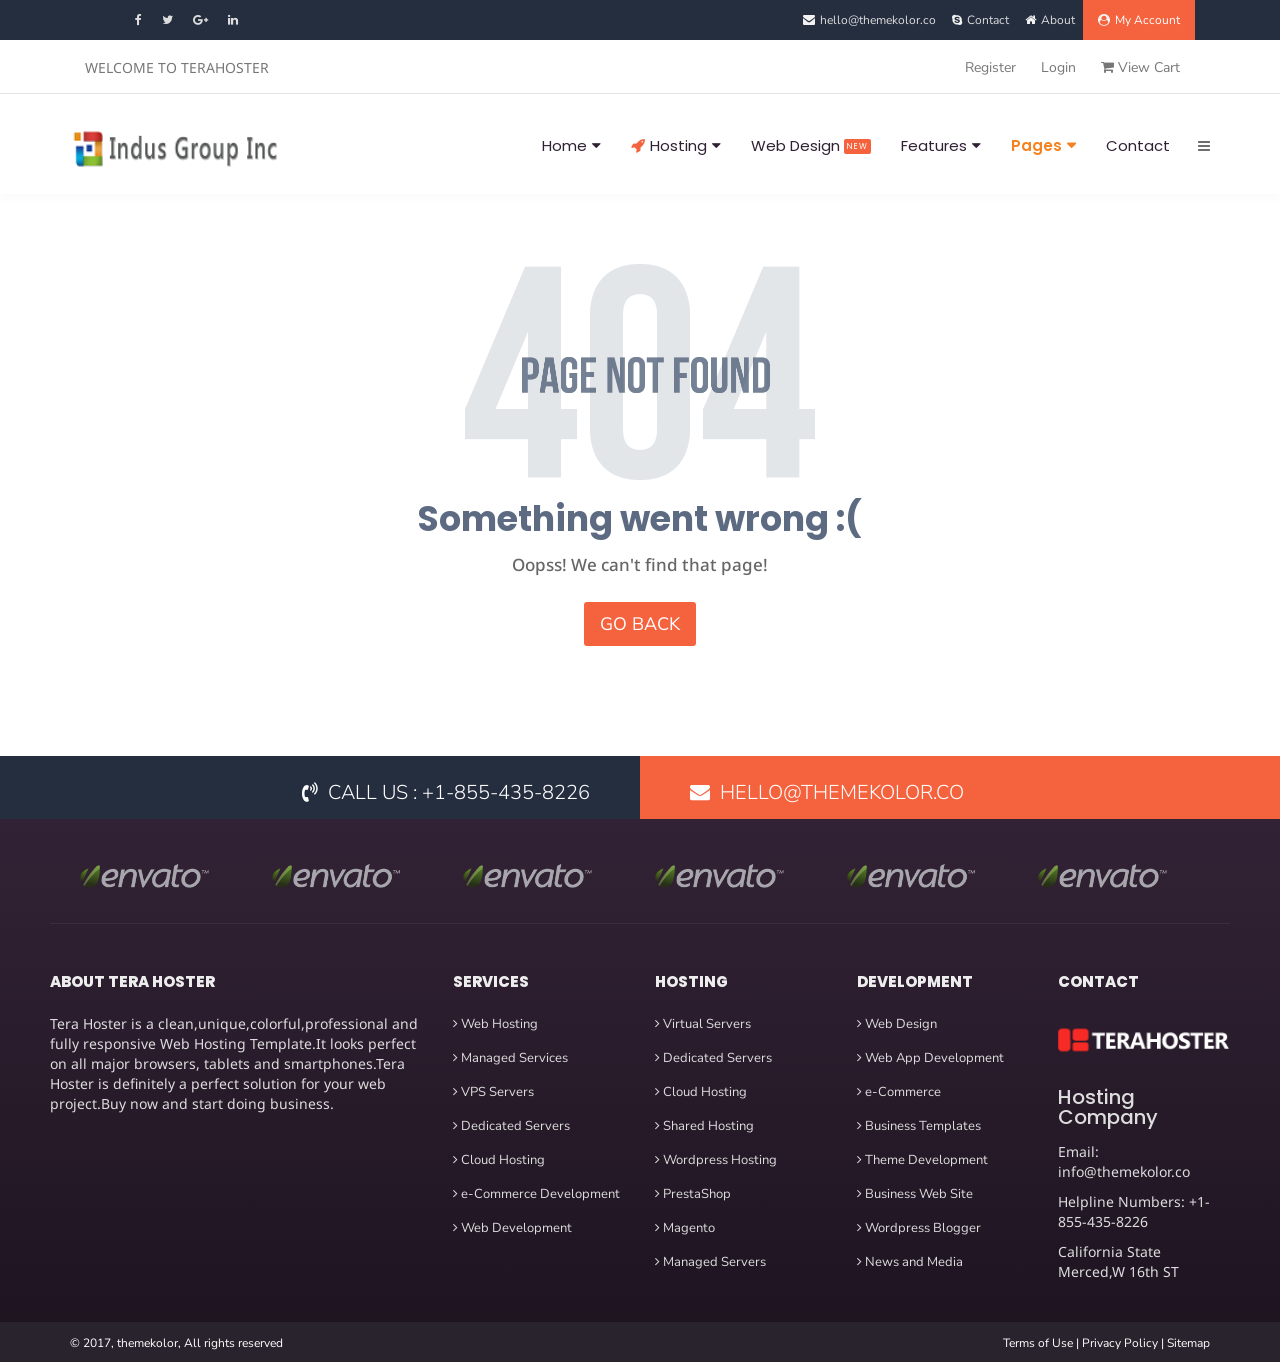
<file: error404.html>
﻿<!DOCTYPE html>
<html lang="en">


<!-- Mirrored from pleurat.com/terahoster/error404.html by HTTrack Website Copier/3.x [XR&CO'2014], Sat, 11 Feb 2023 14:47:50 GMT -->
<head>
    <meta charset="utf-8">
    <meta content="IE=edge" http-equiv="X-UA-Compatible">
    <meta content="width=device-width, initial-scale=1" name="viewport">
    <!-- seo tools -->
    <meta content="TeraHoster is a professional,clean,unique and modern hosting HTML5 Template" name="description">
    <meta content="TeraHoster,design,html5,hosting template,hosting,whmcs,domain" name="keywords">
    <meta content="ThemeKolor" name="author">
    <!-- seo tools -->
    <!-- page title -->
    <title>TeraHoster - Professional Hosting HTML5 Template</title>
    <!-- page title -->
    <!-- favicon -->
    <link href="favicon.ico" rel="shortcut icon" type="image/x-icon">
    <link href="favicon.ico" rel="icon" type="image/x-icon">
    <!-- bootstrap css -->
    <link href="css/bootstrap.min.css" rel="stylesheet">
    <!-- default css / Style Pages -->
    <link href="style/style.css" rel="stylesheet" type="text/css">
    <link href="style/navigation.css" rel="stylesheet">
    <link href="style/preloader.css" rel="stylesheet">
    <link href="style/megamenu-style.css" rel="stylesheet">
    <link href="style/color-switcher/color-switcher.html" rel="stylesheet">
    <!-- responsive css -->
    <link href="style/responsive.css" rel="stylesheet" type="text/css">
    <!-- animations -->
    <link href="style/animate.css" rel="stylesheet" type="text/css">
    <!-- fontawesome -->
    <link href="fonts/font-awesome.min.css" rel="stylesheet" type="text/css">
    <!-- google fonts -->
    <link href="https://fonts.googleapis.com/css?family=Maven+Pro:400,500,700,900|Noto+Sans:400,700|Nunito+Sans:400,400i,600,600i,700,700i,800,900,900i" rel="stylesheet">
</head>

<body>

    <!-- preloader -->
    <div id="preloader">
        <div class="text-center " id="status">
            <img src="Preloader.svg" alt="Preloader" class="img-responsive" style="margin: 0 auto">
        </div>
    </div>
    <!-- preloader -->

    <!--START OF TOP-BAR -->
    <div class="container-fluid top-bar">
        <div class="container">
            <div class="col-sm-5 col-xs-5 top-list">
                <ul>
                    <li>
                        <a href="#"><i aria-hidden="true" class="fa fa-facebook fa-md hvr-grow"></i></a>
                    </li>
                    <li>
                        <a href="#"><i aria-hidden="true" class="fa fa-twitter fa-md hvr-grow"></i></a>
                    </li>
                    <li>
                        <a href="#"><i aria-hidden="true" class="fa fa-google-plus fa-md hvr-grow"></i></a>
                    </li>
                    <li>
                        <a href="#"><i aria-hidden="true" class="fa fa-linkedin fa-md hvr-grow"></i></a>
                    </li>
                </ul>
            </div>
            <div class="col-sm-7 col-xs-7 top-list-right">
                <ul>
                    <li class="account"><a href="#">My Account</a></li>
                    <li class="toplist-3"><a href="about.html">About</a></li>
                    <li class="toplist-5"><a href="contact.html">Contact</a></li>
                    <li class="toplist-2">hello@themekolor.co</li>
                </ul>
            </div>
        </div>
    </div>
    <!--END OF TOP-BAR  -->

        <!-- new header for html -->
        <div class="new-header-html">
                <div class="container">
                    <div class="new-hedaer-links">
                        <div class="col-sm-6 hidden-xs">
                            <p>WELCOME TO TERAHOSTER</p>
                        </div>
                        <div class="col-sm-6 col-xs-12">
                            <ul class="new-links">
                                <li class="n-l1"><a href="#add your whmcs link here"><span><i class="fa fa-shopping-cart fa-md"></i></span> View Cart</a></li>
                                <li><a href="#add your whmcs link here">Login</a></li>
                                <li><a href="#add your whmcs link here">Register</a></li>
                            </ul>
                        </div>
                    </div>
                </div>
            </div>
                <!-- new header for html -->
            

    <!-- Start Navigation -->
    <nav class="navbar navbar-default navbar-sticky navbar-mobile bootsnav">
        <div class="container">
            <!-- Start Atribute Navigation -->
            <div class="attr-nav">
                <ul>

                    <li class="side-menu"><a href="#"><i class="fa fa-bars"></i></a></li>
                </ul>
            </div>
            <!-- End Atribute Navigation -->

            <!-- Start Header Navigation -->
            <div class="navbar-header">
                <button type="button" class="navbar-toggle" data-toggle="collapse" data-target="#navbar-menu">
                    <i class="fa fa-bars"></i>
                </button>
                <a class="navbar-brand" href="index-2.html"><img src="img/logo/logo2.png" class="logo" alt=""></a>
            </div>
            <!-- End Header Navigation -->

            <!-- Collect the nav links, forms, and other content for toggling -->
            <div class="collapse navbar-collapse" id="navbar-menu">
                <ul class="nav navbar-nav navbar-right" data-in="" data-out="fadeOut">
                    <li class="dropdown">
                        <a href="#" class="dropdown-toggle" data-toggle="dropdown">Home</a>
                        <ul class="dropdown-menu">
                            <li class="active"><a href="index-2.html">New For 2018</a></li>
                            <li><a href="enterprise/index.html">Enterprise Version</a></li>
                            <li><a href="whmcsdemo.html">WHMCS Version</a></li>
                        </ul>
                    </li>
                    <li class="dropdown megamenu-fw">
                        <a href="#" class="dropdown-toggle before" data-toggle="dropdown">Hosting</a>
                        <ul class="dropdown-menu megamenu-content" role="menu">
                            <li>
                                <div class="row">
                                    <div class="col-menu col-md-3">
                                        <h6 class="title">Wordpress Hosting</h6>
                                        <div class="content">
                                            <img src="img/megamenu/wp.jpg" alt="ColorHosting" class="img-responsive">
                                            <h5>Starting from <b>$29.99</b></h5>
                                            <p>High performance hosting</p>
                                            <a href="wordpress-hosting.html" class="button btn btn-outline">Buy Now</a>
                                        </div>
                                    </div>
                                    <!-- end col-3 -->
                                    <div class="col-menu col-md-3">
                                        <h6 class="title">Cloud Hosting</h6>
                                        <div class="content">
                                            <img src="img/megamenu/cloud.jpg" alt="ColorHosting" class="img-responsive">
                                            <h5>Starting from <b>$11.99</b></h5>
                                            <p>High performance Cloud hosting</p>
                                            <a href="cloud-hosting.html" class="button btn btn-outline">Buy Now</a>
                                        </div>
                                    </div>
                                    <!-- end col-3 -->
                                    <div class="col-menu col-md-3">
                                        <h6 class="title">Virtual servers</h6>
                                        <div class="content">
                                            <img src="img/megamenu/vps.jpg" alt="ColorHosting" class="img-responsive">
                                            <h5>Starting from <b>$19.99</b></h5>
                                            <p>High performance VPS hosting</p>
                                            <a href="vps-hosting.html" class="button btn btn-outline">Buy Now</a>
                                        </div>
                                    </div>
                                    <div class="col-menu col-md-3">
                                        <h6 class="title">Dedicated Servers</h6>
                                        <div class="content dedicated">
                                            <h2>SALE 50%</h2>
                                            <p>Lorem ipsum dolor sit amet, consectetur adipisicing elit.</p>
                                            <a href="dedicated.html" class="button btn btn-outline">Read More</a>
                                        </div>
                                    </div>
                                    <!-- end col-3 -->
                                </div>
                                <!-- end row -->
                            </li>
                        </ul>
                    </li>
                    <li>
                        <a href="web-development.html">Web Design <span class="new">NEW</span></a>
                    </li>
                    <li class="dropdown">
                        <a href="#" class="dropdown-toggle" data-toggle="dropdown">Features</a>
                        <ul class="dropdown-menu">
                            <li><a href="testimonials.html">Testimonials</a></li>
                            <li><a href="boxes.html">Style Boxes</a></li>
                            <li><a href="headers.html">Page Headers</a></li>
                            <li><a href="pricing.html">Pricing Tables</a></li>
                            <li><a href="contact.html">Working Contact Form</a></li>
                        </ul>
                    </li>
                    <li class="dropdown active">
                        <a href="#" class="dropdown-toggle active" data-toggle="dropdown">Pages</a>
                        <ul class="dropdown-menu">
                            <li class="active"><a href="error404.html">404 Error</a></li>
                            <li><a href="about.html">About Us</a></li>
                            <li><a href="contact.html">Contact Page</a></li>
                            <li><a href="web-development.html">Web Development</a></li>
                            <li class="dropdown">
                                <a href="#" class="dropdown-toggle" data-toggle="dropdown">Hosting</a>
                                <ul class="dropdown-menu">
                                    <li><a href="wordpress-hosting.html">Wordpress Hosting</a></li>
                                    <li><a href="cloud-hosting.html">Cloud Hosting</a></li>
                                    <li><a href="dedicated.html">Dedicated Servers</a></li>
                                    <li><a href="vps-hosting.html">Virtual Servers</a></li>
                                </ul>
                            </li>
                        </ul>
                    </li>
                    <li><a href="contact.html">Contact</a></li>
                </ul>
            </div>
            <!-- /.navbar-collapse -->
        </div>

        <!-- Side Menu -->
        <div class="side">
            <a href="#" class="close-side"><i class="fa fa-times"></i></a>
            <div class="widget">
                <h6 class="title">OUR COMPANY</h6>
                <ul class="link">
                    <li><a href="#">About</a></li>
                    <li><a href="#">Services</a></li>
                    <li><a href="#">Blog</a></li>
                    <li><a href="#">Portfolio</a></li>
                    <li><a href="#">Contact</a></li>
                </ul>
            </div>
            <div class="widget">
                <h6 class="title">WHY TERAHOSTER</h6>
                <ul class="link">
                    <li><a href="#">Modern and Clean</a></li>
                    <li><a href="#">Smooth Scroll</a></li>
                    <li><a href="#">Parallax Effect</a></li>
                    <li><a href="#">Easy to Costumize</a></li>
                    <li><a href="#">Multiple Pages</a></li>
                </ul>
            </div>
        </div>
        <!-- End Side Menu -->
    </nav>
    <!-- End Navigation -->


    <section id="error-404">
        <div class="container">
            <div class="row">
                <div class="col-md-12 text-center">
                    <img src="img/other/404.png" width="350px" alt="...">
                </div>
                <div class="col-md-12">
                    <div class="error-text">
                        <h2>
                            Something went wrong :(</h2>
                        <div>
                            <p>
                                Oopss! We can't find that page!</p>
                            <a href="https://pleurat.com/index.html" class="btn button btn-2 red btn-lg">GO BACK</a>
                        </div>
                    </div>
                </div>

            </div>
        </div>
    </section>


    <!-- ===== FOOTER ===== -->
    <!-- start of section -->
    <section id="contact-parts">
        <div class="container-fluid">
            <div class="col-sm-6 contact-p1">
                <h2>CALL US : +1-855-435-8226</h2>
            </div>
            <div class="col-sm-6 contact-p2">
                <h2>hello@themekolor.co</h2>
            </div>
        </div>
    </section>
    <!-- end of first section -->
    <footer>
        <div class="container-fluid footer-fluid">
            <div class="container-fluid partners">
                <div class="col-sm-2 col-xs-6">
                    <img src="img/other/envato.png" class="img-responsive" alt="Hosting Template">
                </div>
                <div class="col-sm-2 col-xs-6">
                    <img src="img/other/envato.png" class="img-responsive" alt="Hosting Template">
                </div>
                <div class="col-sm-2 col-xs-6">
                    <img src="img/other/envato.png" class="img-responsive" alt="Hosting Template">
                </div>
                <div class="col-sm-2 col-xs-6">
                    <img src="img/other/envato.png" class="img-responsive" alt="Hosting Template">
                </div>
                <div class="col-sm-2 col-xs-6">
                    <img src="img/other/envato.png" class="img-responsive" alt="Hosting Template">
                </div>
                <div class="col-sm-2 col-xs-6">
                    <img src="img/other/envato.png" class="img-responsive" alt="Hosting Template">
                </div>
            </div>
            <div class="row">
                <!-- row -->
                <div class="col-lg-4 col-md-4 col-sm-3">
                    <!-- widgets column left -->
                    <ul class="list-unstyled clear-margins">
                        <!-- widgets -->
                        <li class="widget-container widget_nav_menu">
                            <!-- widgets list -->
                            <h2 class="title-widget">About Tera Hoster</h2>
                            <p>Tera Hoster is a clean,unique,colorful,professional and fully responsive Web Hosting Template.It looks perfect on all major browsers, tablets and smartphones.Tera Hoster is definitely a perfect solution for your web project.Buy
                                now and start doing business.</p>
                        </li>
                    </ul>
                </div>
                <!-- widgets column left end -->
                <div class="col-lg-2 col-md-2 col-sm-3 col-xs-6">
                    <!-- widgets column left -->
                    <ul class="list-unstyled clear-margins">
                        <!-- widgets -->
                        <li class="widget-container widget_nav_menu">
                            <!-- widgets list -->
                            <h2 class="title-widget">Services</h2>
                            <ul>
                                <li><a href="#"><i class="fa fa-angle-right"></i>  Web Hosting</a></li>
                                <li><a href="#"><i class="fa fa-angle-right"></i>  Managed Services</a></li>
                                <li><a href="#"><i class="fa fa-angle-right"></i>  VPS Servers</a></li>
                                <li><a href="#"><i class="fa fa-angle-right"></i>  Dedicated Servers</a></li>
                                <li><a href="#"><i class="fa fa-angle-right"></i>  Cloud Hosting</a></li>
                                <li><a href="#"><i class="fa fa-angle-right"></i>  e-Commerce Development</a></li>
                                <li><a href="#"><i class="fa fa-angle-right"></i>  Web Development</a></li>
                            </ul>
                        </li>
                    </ul>
                </div>
                <div class="col-lg-2 col-md-2 col-sm-3 col-xs-6">
                    <!-- widgets column left -->
                    <ul class="list-unstyled clear-margins">
                        <!-- widgets -->
                        <li class="widget-container widget_nav_menu">
                            <!-- widgets list -->
                            <h2 class="title-widget">Hosting</h2>
                            <ul>
                                <li><a href="#"><i class="fa fa-angle-right"></i>  Virtual Servers</a></li>
                                <li><a href="#"><i class="fa fa-angle-right"></i>  Dedicated Servers</a></li>
                                <li><a href="#"><i class="fa fa-angle-right"></i>  Cloud Hosting</a></li>
                                <li><a href="#"><i class="fa fa-angle-right"></i>  Shared Hosting</a></li>
                                <li><a href="#"><i class="fa fa-angle-right"></i>  Wordpress Hosting</a></li>
                                <li><a href="#"><i class="fa fa-angle-right"></i>  PrestaShop</a></li>
                                <li><a href="#"><i class="fa fa-angle-right"></i>  Magento</a></li>
                                <li><a href="#"><i class="fa fa-angle-right"></i> Managed Servers</a></li>
                            </ul>
                        </li>
                    </ul>
                </div>
                <!-- widgets column left end -->
                <div class="col-lg-2 col-md-2 col-sm-3 col-xs-6">
                    <!-- widgets column left -->
                    <ul class="list-unstyled clear-margins">
                        <!-- widgets -->
                        <li class="widget-container widget_nav_menu">
                            <!-- widgets list -->
                            <h2 class="title-widget">Development</h2>
                            <ul>
                                <li><a href="#"><i class="fa fa-angle-right"></i> Web Design</a></li>
                                <li><a href="#"><i class="fa fa-angle-right"></i> Web App Development</a></li>
                                <li><a href="#"><i class="fa fa-angle-right"></i> e-Commerce</a></li>
                                <li><a href="#"><i class="fa fa-angle-right"></i> Business Templates</a></li>
                                <li><a href="#"><i class="fa fa-angle-right"></i> Theme Development</a></li>
                                <li><a href="#"><i class="fa fa-angle-right"></i> Business Web Site</a></li>
                                <li><a href="#"><i class="fa fa-angle-right"></i>  Wordpress Blogger</a></li>
                                <li><a href="#"><i class="fa fa-angle-right"></i>  News and Media</a></li>
                            </ul>
                        </li>
                    </ul>
                </div>
                <!-- widgets column left end -->
                <div class="col-lg-2 col-md-2 col-sm-6 col-xs-6">
                    <!-- widgets column center -->
                    <ul class="list-unstyled clear-margins">
                        <!-- widgets -->
                        <li class="widget-container widget_recent_news">
                            <!-- widgets list -->
                            <h2 class="title-widget">Contact </h2>
                            <div class="footerp">
                                <img src="img/logo/logowhite.png" class="img-responsive" alt="Hosting Template">
                                <br>
                                <h2 class="title-median">Hosting Company</h2>
                                <p>Email: <a href="mailto:hello@themekolor.co">info@themekolor.co</a></p>
                                <p>Helpline Numbers: +1-855-435-8226</p>
                                <p>California State Merced,W 16th ST</p>
                            </div>
                        </li>
                    </ul>
                </div>
            </div>
        </div>
    </footer>

    <div class="footer-bottom">

        <div class="container">

            <div class="row">

                <div class="col-xs-12 col-sm-6 col-md-6 col-lg-6 half">

                    <div class="copyright">

                        © 2017, themekolor, All rights reserved

                    </div>

                </div>

                <div class="col-xs-12 col-sm-6 col-md-6 col-lg-6 half">

                    <div class="design">
                        <a href="#">Terms of Use</a> | <a href="#"> Privacy Policy</a> | <a href="#"> Sitemap</a>
                    </div>
                </div>

            </div>

        </div>

    </div>
    <!-- ===== FOOTER / END ===== -->

    <!-- javascript -->
    <script src="javascript/jquery-3.1.1.min.js"></script>
    <script src="javascript/jquery.scroll-with-ease.min.js"></script>
    <script src="javascript/contact.js"></script>
    <script src="javascript/color-switcher.html"></script>
    <script src="javascript/parallax.js"></script>
    <script src="javascript/bootsnav.js"></script>
    <script src="js/bootstrap.min.js"></script>
    <script src="javascript/javascript.js"></script>
    <!-- javascript -->
</body>


<!-- Mirrored from pleurat.com/terahoster/error404.html by HTTrack Website Copier/3.x [XR&CO'2014], Sat, 11 Feb 2023 14:47:50 GMT -->
</html>
</file>
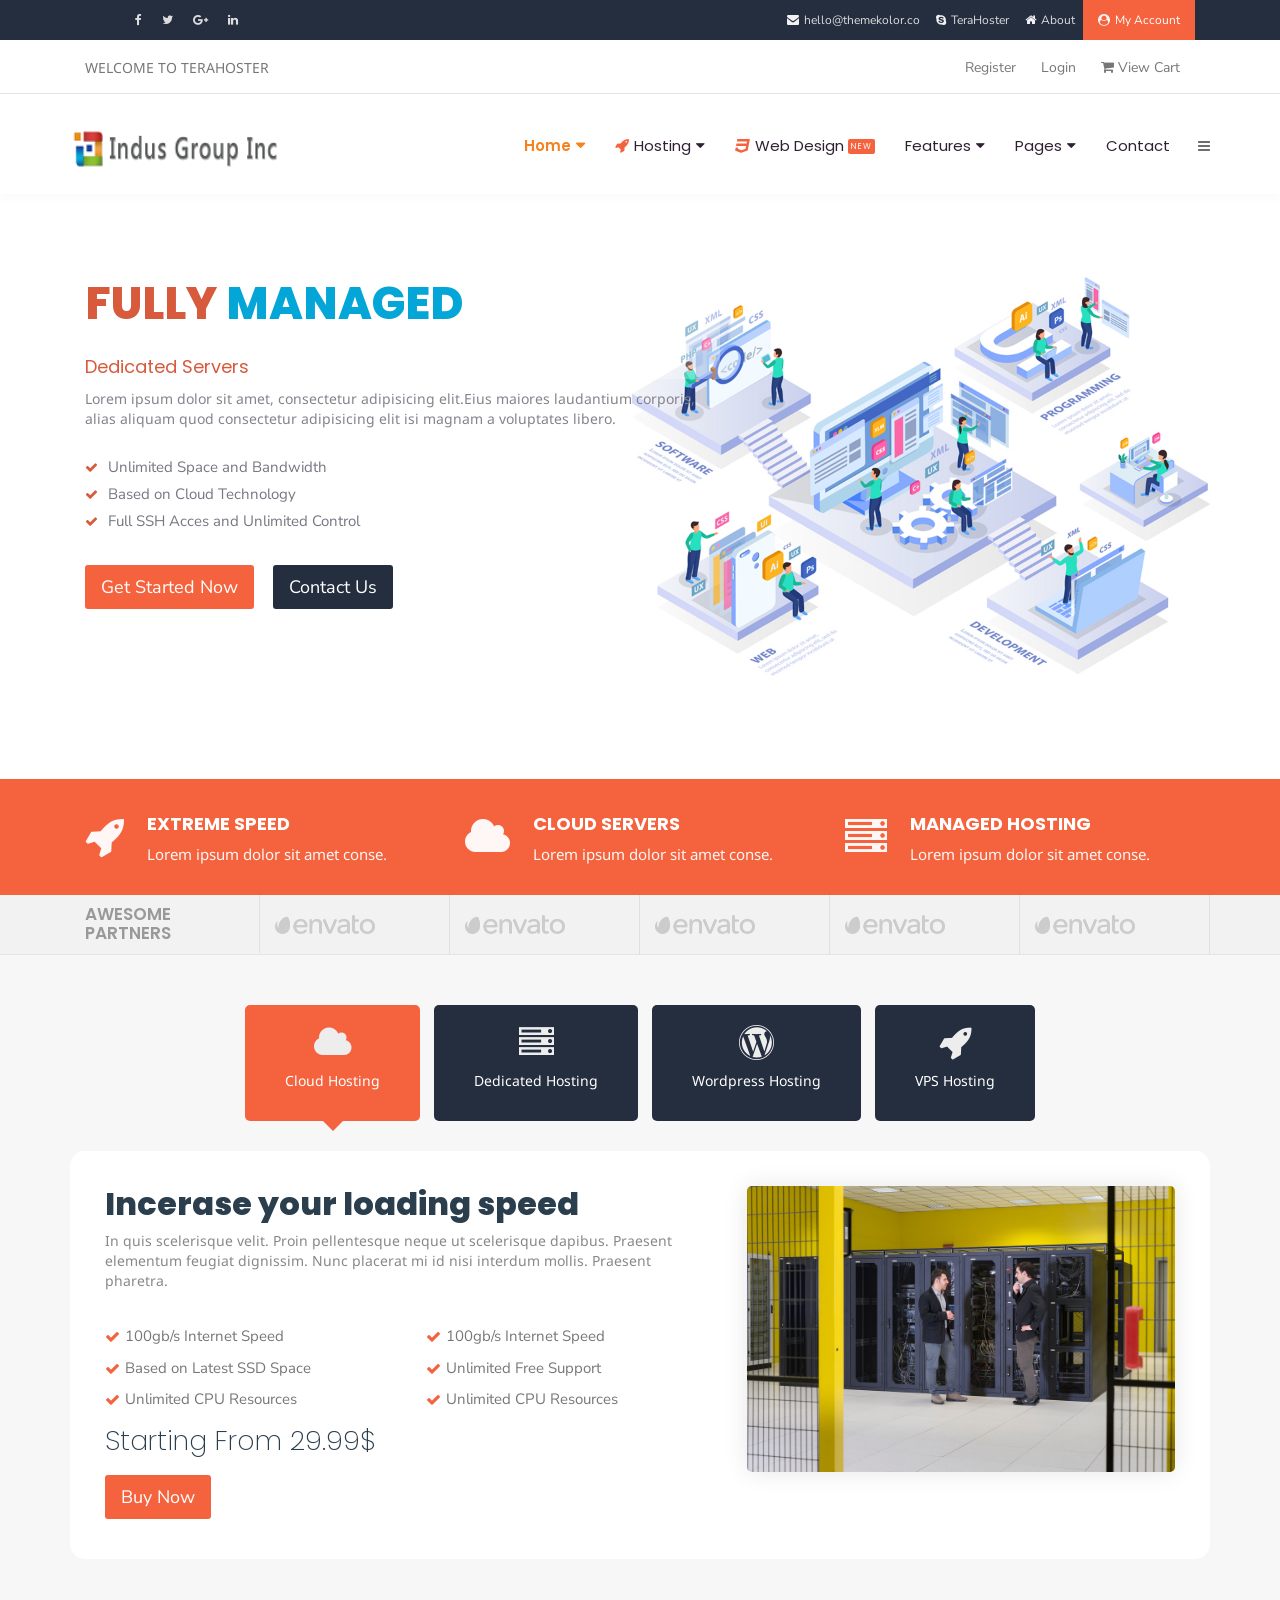
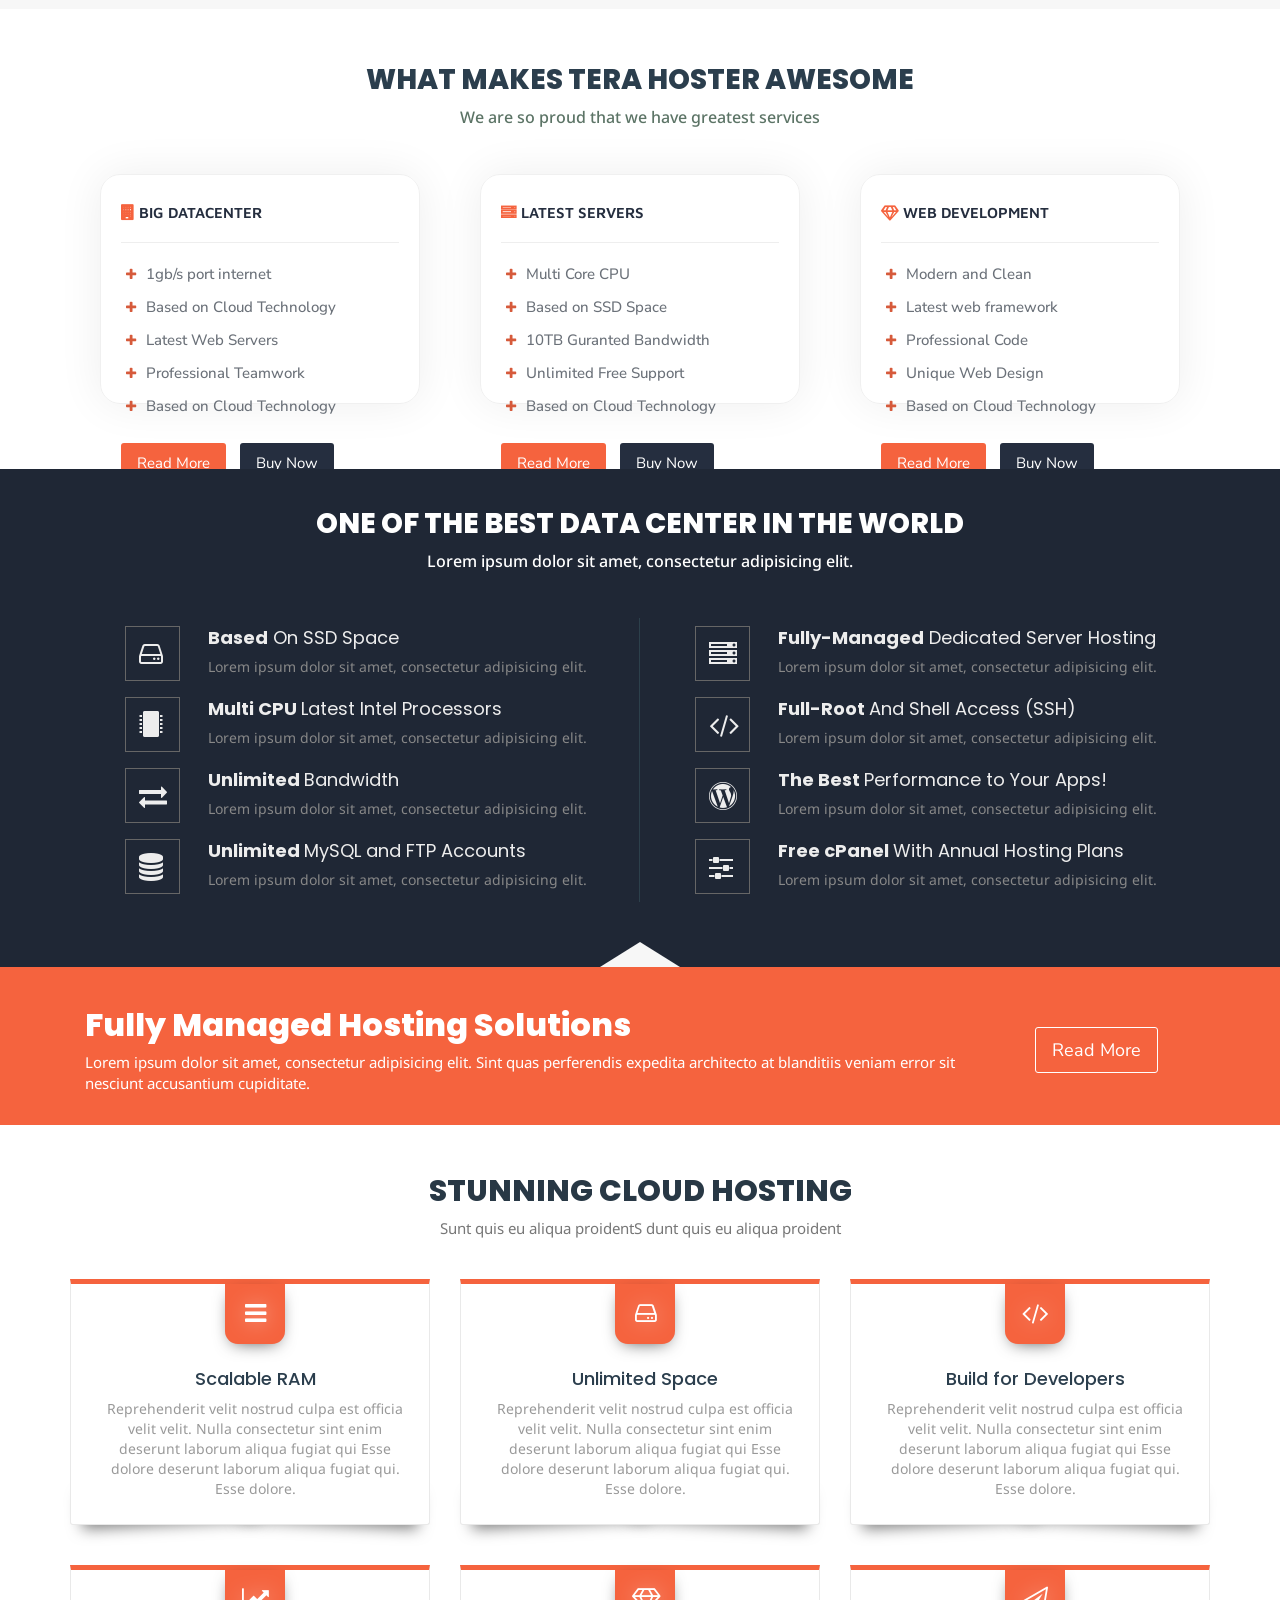
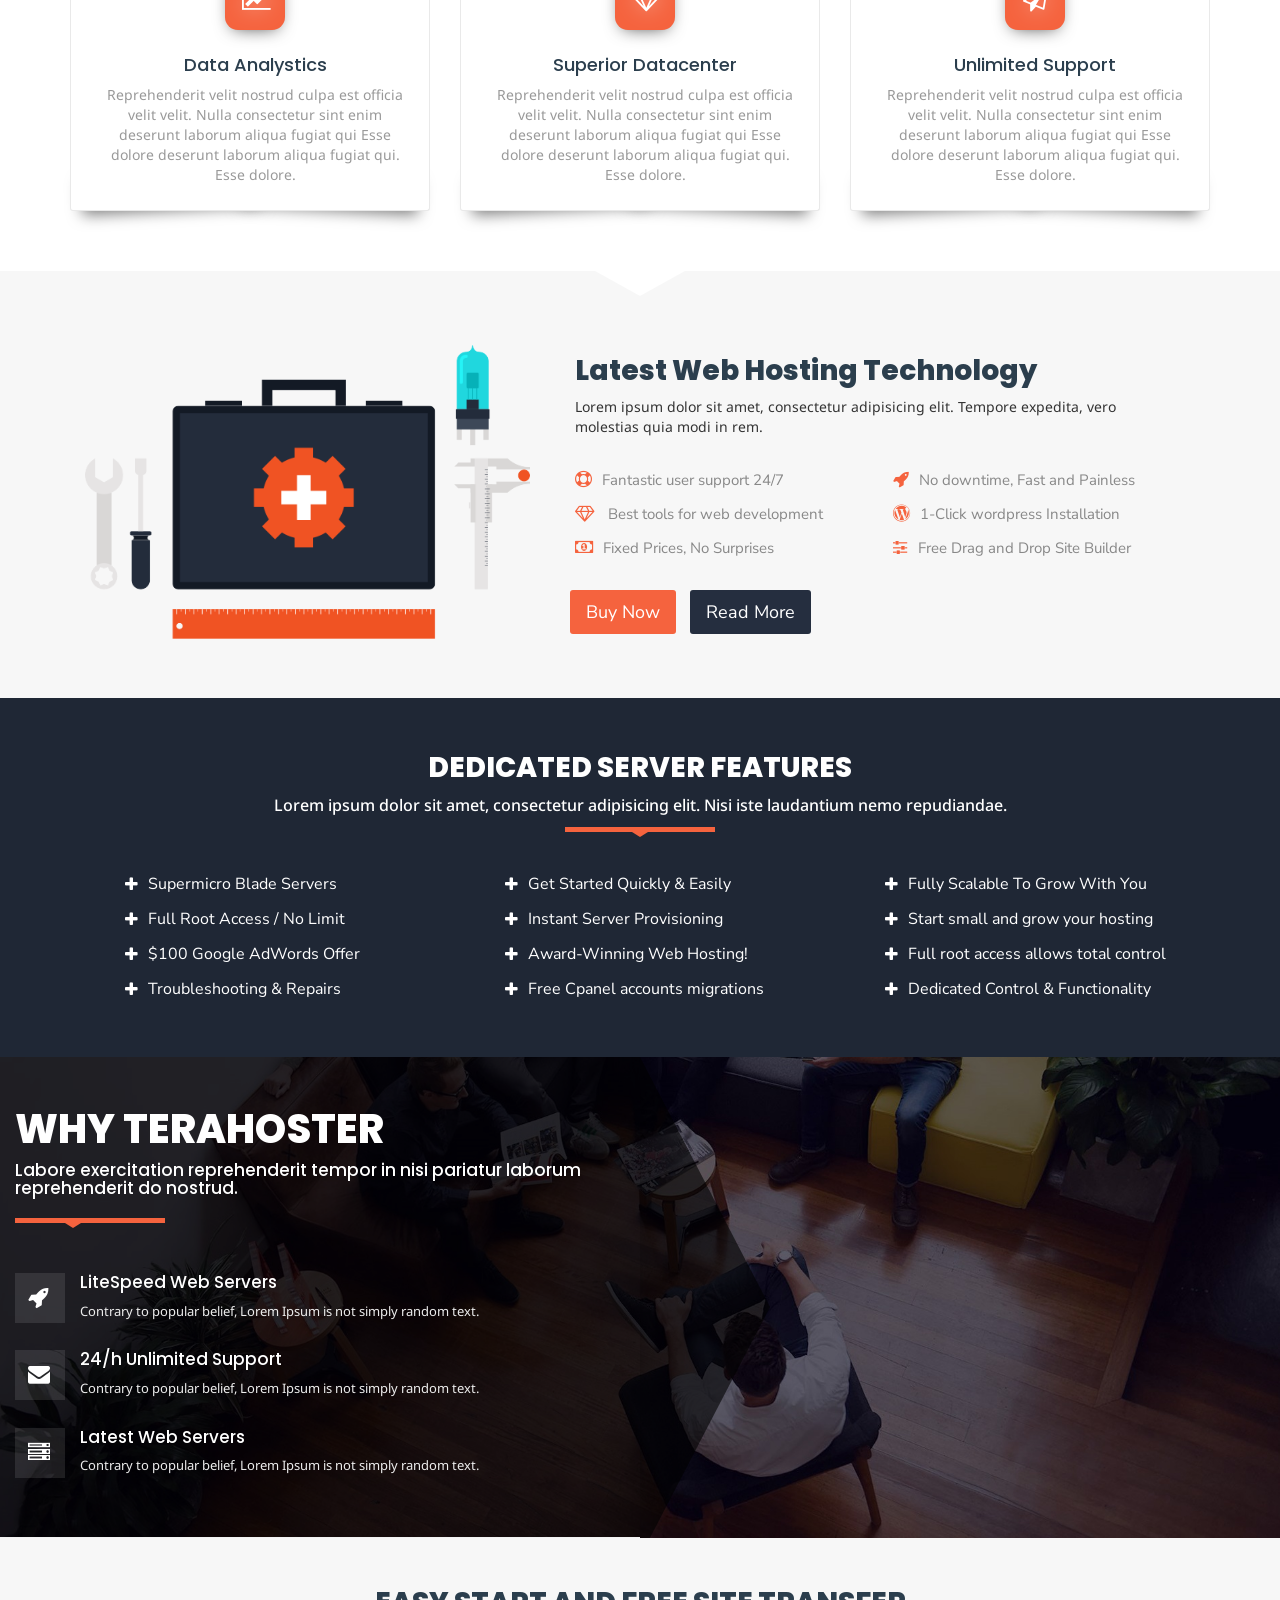
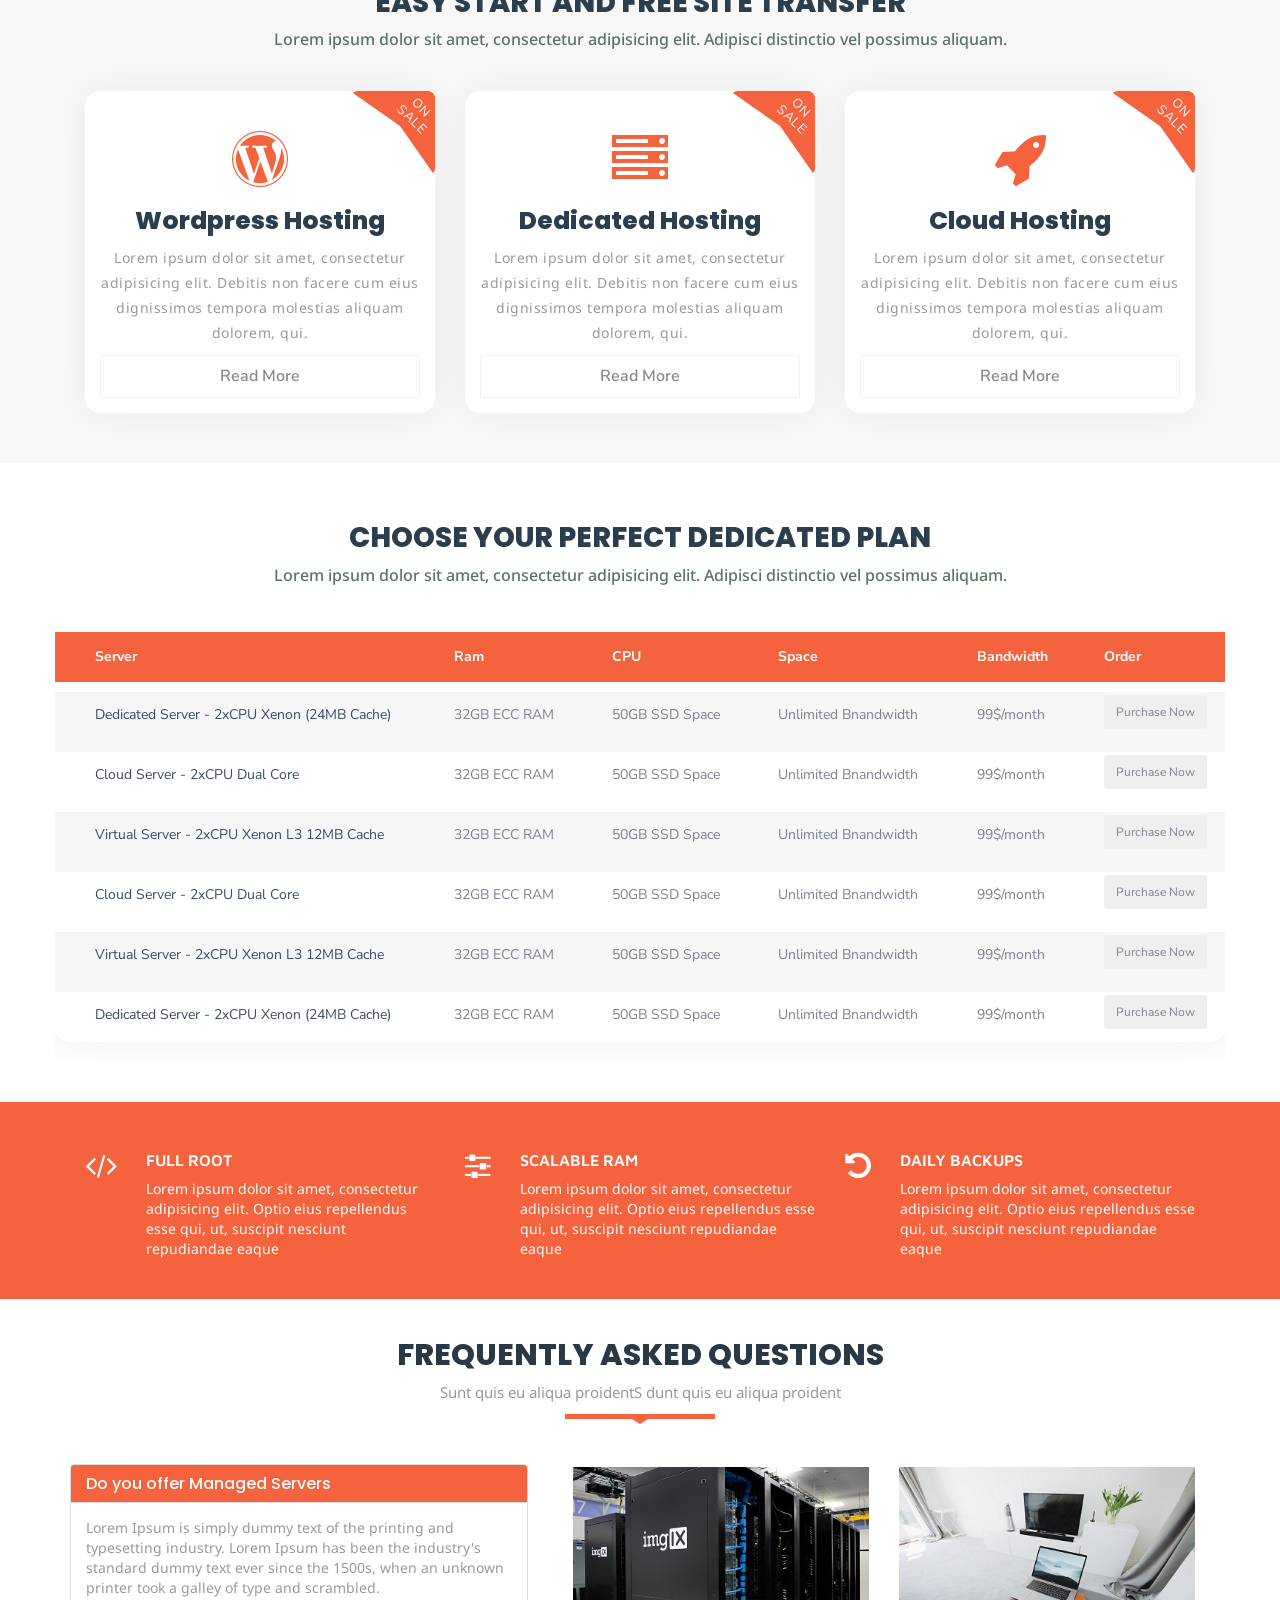
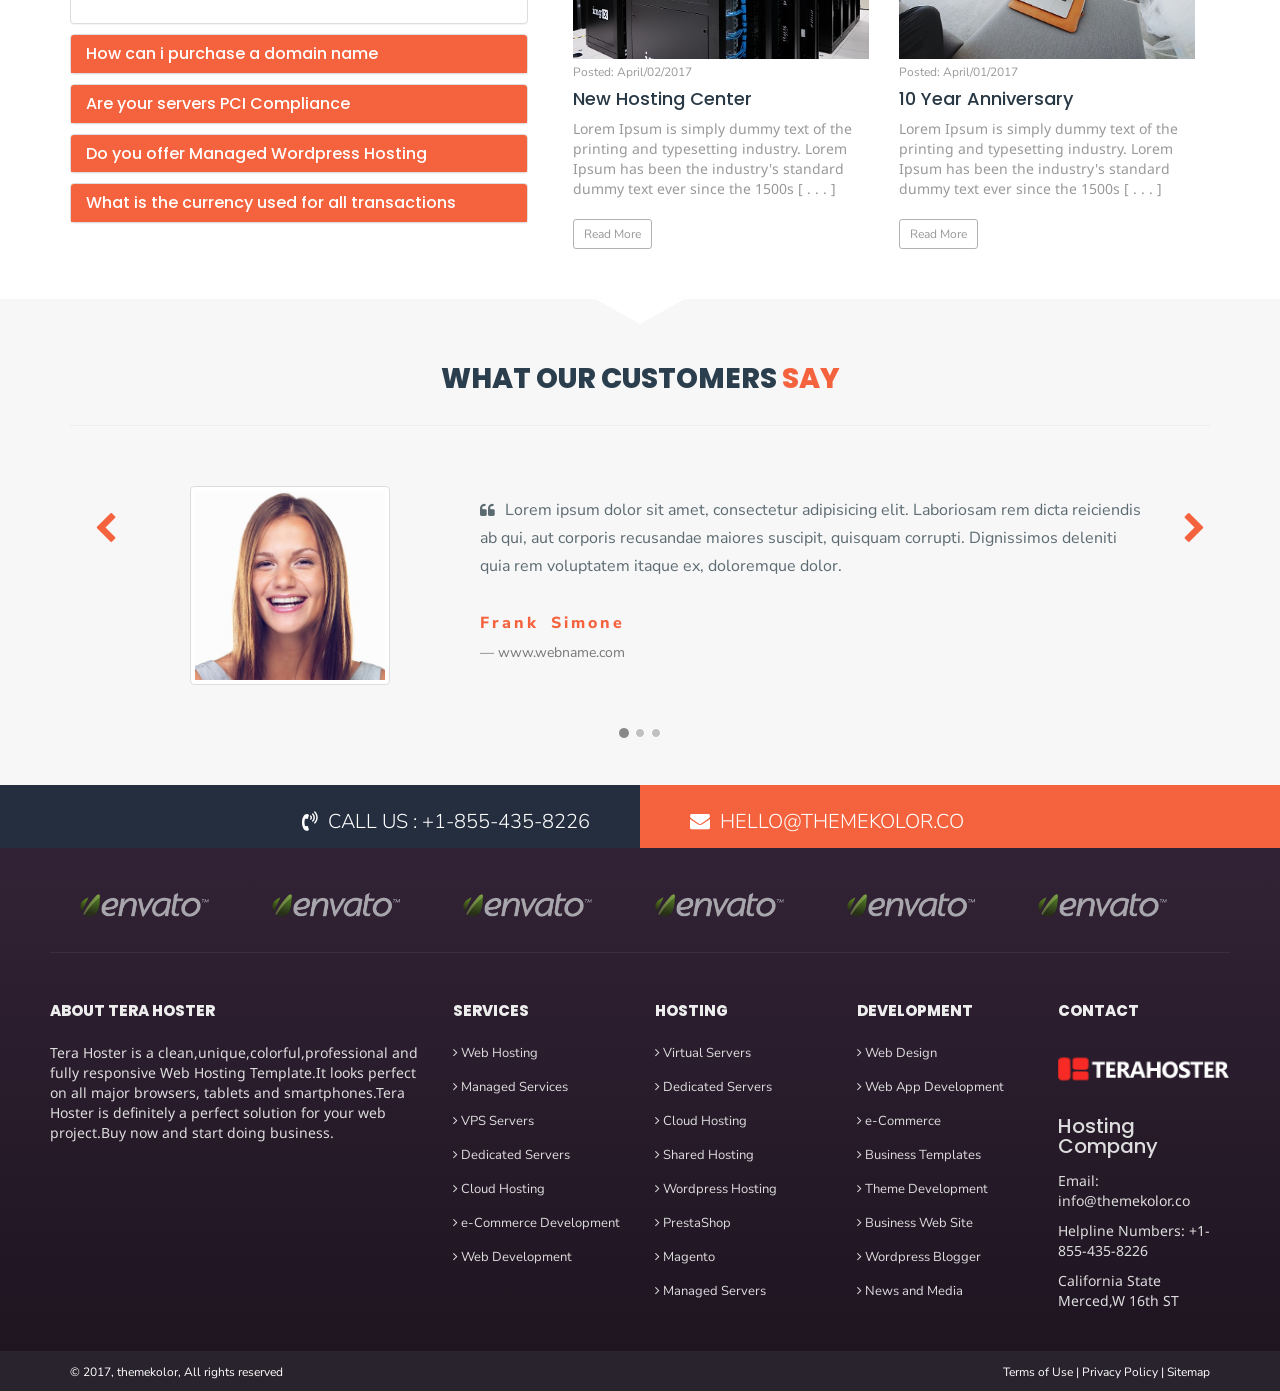
<file: index-2.html>
﻿<!DOCTYPE html>
<html lang="en">


<!-- Mirrored from pleurat.com/terahoster/index.html by HTTrack Website Copier/3.x [XR&CO'2014], Sat, 11 Feb 2023 14:47:31 GMT -->
<head>
    <meta charset="utf-8">
    <meta content="IE=edge" http-equiv="X-UA-Compatible">
    <meta content="width=device-width, initial-scale=1" name="viewport">
    <!-- seo tools -->
    <meta content="TeraHoster is a professional,clean,unique and modern hosting WHMCS and HTML5 Template" name="description">
    <meta content="TeraHoster,design,html5,hosting template,hosting,whmcs,domain" name="keywords">
    <meta content="ThemeKolor" name="Pleurat">
    <!-- seo tools -->
    <!-- page title -->
    <title>TeraHoster - Professional Hosting HTML5 and WHMCS Template</title>
    <!-- page title -->
    <!-- favicon -->
    <link href="favicon.ico" rel="shortcut icon" type="image/x-icon">
    <link href="favicon.ico" rel="icon" type="image/x-icon">
    <!-- bootstrap css -->
    <link href="css/bootstrap.min.css" rel="stylesheet">
    <!-- default css / Style Pages -->
    <link href="style/style.css" rel="stylesheet" type="text/css">
    <link href="style/navigation.css" rel="stylesheet">
    <link href="style/preloader.css" rel="stylesheet">
    <link href="style/megamenu-style.css" rel="stylesheet">
    <!-- responsive css -->
    <link href="style/responsive.css" rel="stylesheet" type="text/css">
    <!-- animations -->
    <link href="style/animate.css" rel="stylesheet" type="text/css">
    <!-- fontawesome -->
    <link href="fonts/font-awesome.min.css" rel="stylesheet" type="text/css">
    <!-- google fonts -->
    <link href="https://fonts.googleapis.com/css?family=Maven+Pro:400,500,700,900|Noto+Sans:400,700|Nunito+Sans:400,400i,600,600i,700,700i,800,900,900i" rel="stylesheet">
</head>

<body>

    <!-- preloader -->
    <div id="preloader">
        <div class="text-center " id="status">
            <img src="Preloader.svg" alt="Preloader" class="img-responsive" style="margin: 0 auto">
        </div>
    </div>
    <!-- preloader -->

    <!--START OF TOP-BAR -->
    <div class="container-fluid top-bar">
        <div class="container">
            <div class="col-sm-5 col-xs-5 top-list">
                <ul>
                    <li>
                        <a href="#"><i aria-hidden="true" class="fa fa-facebook fa-md hvr-grow"></i></a>
                    </li>
                    <li>
                        <a href="#"><i aria-hidden="true" class="fa fa-twitter fa-md hvr-grow"></i></a>
                    </li>
                    <li>
                        <a href="#"><i aria-hidden="true" class="fa fa-google-plus fa-md hvr-grow"></i></a>
                    </li>
                    <li>
                        <a href="#"><i aria-hidden="true" class="fa fa-linkedin fa-md hvr-grow"></i></a>
                    </li>
                </ul>
            </div>
            <div class="col-sm-7 col-xs-7 top-list-right">
                <ul>
                    <li class="account"><a href="#">My Account</a></li>
                    <li class="toplist-3"><a href="about.html">About</a></li>
                    <li class="toplist-5"><a href="#">TeraHoster</a></li>
                    <li class="toplist-2">hello@themekolor.co</li>
                </ul>
            </div>
        </div>
    </div>
    <!--END OF TOP-BAR  -->

        <!-- new header for html -->
<div class="new-header-html">
        <div class="container">
            <div class="new-hedaer-links">
                <div class="col-sm-6 hidden-xs">
                    <p>WELCOME TO TERAHOSTER</p>
                </div>
                <div class="col-sm-6 col-xs-12">
                    <ul class="new-links">
                        <li class="n-l1"><a href="#add your whmcs link here"><span><i class="fa fa-shopping-cart fa-md"></i></span> View Cart</a></li>
                        <li><a href="#add your whmcs link here">Login</a></li>
                        <li><a href="#add your whmcs link here">Register</a></li>
                    </ul>
                </div>
            </div>
        </div>
    </div>
        <!-- new header for html -->
    

    <!-- Start Navigation -->
    <nav class="navbar navbar-default navbar-sticky navbar-mobile bootsnav">
        <div class="container">
            <!-- Start Atribute Navigation -->
            <div class="attr-nav">
                <ul>
                    <li class="side-menu"><a href="#"><i class="fa fa-bars"></i></a></li>
                </ul>
            </div>
            <!-- End Atribute Navigation -->

            <!-- Start Header Navigation -->
            <div class="navbar-header">
                <button type="button" class="navbar-toggle" data-toggle="collapse" data-target="#navbar-menu">
                    <i class="fa fa-bars"></i>
                </button>
                <a class="navbar-brand" href="index-2.html"><img src="img/logo/logo2.png" class="logo" alt=""></a>
            </div>
            <!-- End Header Navigation -->

            <!-- Collect the nav links, forms, and other content for toggling -->
            <div class="collapse navbar-collapse" id="navbar-menu">
                <ul class="nav navbar-nav navbar-right" data-in="slideInUp" data-out="fadeOut">
                    <li class="dropdown active">
                        <a href="#" class="dropdown-toggle" data-toggle="dropdown">Home</a>
                        <ul class="dropdown-menu">
                            <li class="active"><a href="index-2.html">New For 2018</a></li>
                            <li><a href="enterprise/index.html">Enterprise Version</a></li>
                            <li><a href="whmcsdemo.html">WHMCS Version</a></li>
                        </ul>
                    </li>
                    <li class="dropdown megamenu-fw">
                        <a href="#" class="dropdown-toggle before" data-toggle="dropdown">Hosting</a>
                        <ul class="dropdown-menu megamenu-content" role="menu">
                            <li>
                                <div class="row">
                                    <div class="col-menu col-md-3">
                                        <h6 class="title">Wordpress Hosting</h6>
                                        <div class="content">
                                            <img src="img/megamenu/wp.jpg" alt="ColorHosting" class="img-responsive">
                                            <h5>Starting from <b>$29.99</b></h5>
                                            <p>High performance hosting</p>
                                            <a href="wordpress-hosting.html" class="button btn btn-outline">Buy Now</a>
                                        </div>
                                    </div>
                                    <!-- end col-3 -->
                                    <div class="col-menu col-md-3">
                                        <h6 class="title">Cloud Hosting</h6>
                                        <div class="content">
                                            <img src="img/megamenu/cloud.jpg" alt="ColorHosting" class="img-responsive">
                                            <h5>Starting from <b>$11.99</b></h5>
                                            <p>High performance Cloud hosting</p>
                                            <a href="cloud-hosting.html" class="button btn btn-outline">Buy Now</a>
                                        </div>
                                    </div>
                                    <!-- end col-3 -->
                                    <div class="col-menu col-md-3">
                                        <h6 class="title">Virtual servers</h6>
                                        <div class="content">
                                            <img src="img/megamenu/vps.jpg" alt="ColorHosting" class="img-responsive">
                                            <h5>Starting from <b>$19.99</b></h5>
                                            <p>High performance VPS hosting</p>
                                            <a href="vps-hosting.html" class="button btn btn-outline">Buy Now</a>
                                        </div>
                                    </div>
                                    <div class="col-menu col-md-3">
                                        <h6 class="title">Dedicated Servers</h6>
                                        <div class="content dedicated">
                                            <h2>SALE 50%</h2>
                                            <p>Lorem ipsum dolor sit amet, consectetur adipisicing elit.</p>
                                            <a href="dedicated.html" class="button btn btn-outline">Read More</a>
                                        </div>
                                    </div>
                                    <!-- end col-3 -->
                                </div>
                                <!-- end row -->
                            </li>
                        </ul>
                    </li>
                    <li>
                        <a href="web-development.html" class="before-wd">Web Design <span class="new">NEW</span></a>
                    </li>
                    <li class="dropdown">
                        <a href="#" class="dropdown-toggle" data-toggle="dropdown">Features</a>
                        <ul class="dropdown-menu">
                            <li><a href="testimonials.html">Testimonials</a></li>
                            <li><a href="boxes.html">Style Boxes</a></li>
                            <li><a href="headers.html">Page Headers</a></li>
                            <li><a href="pricing.html">Pricing Tables</a></li>
                            <li><a href="contact.html">Working Contact Form</a></li>
                        </ul>
                    </li>
                    <li class="dropdown">
                        <a href="#" class="dropdown-toggle" data-toggle="dropdown">Pages</a>
                        <ul class="dropdown-menu">
                            <li><a href="error404.html">404 Error</a></li>
                            <li><a href="about.html">About Us</a></li>
                            <li><a href="contact.html">Contact Page</a></li>
                            <li><a href="web-development.html">Web Development</a></li>
                            <li class="dropdown">
                                <a href="#" class="dropdown-toggle" data-toggle="dropdown">Hosting</a>
                                <ul class="dropdown-menu">
                                    <li><a href="wordpress-hosting.html">Wordpress Hosting</a></li>
                                    <li><a href="cloud-hosting.html">Cloud Hosting</a></li>
                                    <li><a href="dedicated.html">Dedicated Servers</a></li>
                                    <li><a href="vps-hosting.html">Virtual Servers</a></li>
                                </ul>
                            </li>
                        </ul>
                    </li>
                    <li><a href="contact.html">Contact</a></li>
                </ul>
            </div>
            <!-- /.navbar-collapse -->
        </div>

        <!-- Side Menu -->
        <div class="side">
            <a href="#" class="close-side"><i class="fa fa-times"></i></a>
            <div class="widget">
                <h6 class="title">OUR COMPANY</h6>
                <ul class="link">
                    <li><a href="#">About</a></li>
                    <li><a href="#">Services</a></li>
                    <li><a href="#">Blog</a></li>
                    <li><a href="#">Portfolio</a></li>
                    <li><a href="#">Contact</a></li>
                </ul>
            </div>
            <div class="widget">
                <h6 class="title">WHY TERAHOSTER</h6>
                <ul class="link">
                    <li><a href="#">Modern and Clean</a></li>
                    <li><a href="#">Smooth Scroll</a></li>
                    <li><a href="#">Parallax Effect</a></li>
                    <li><a href="#">Easy to Costumize</a></li>
                    <li><a href="#">Multiple Pages</a></li>
                </ul>
            </div>
        </div>
        <!-- End Side Menu -->
    </nav>
    <!-- End Navigation -->

    <!-- home-header -->
    <div class="new-header">
        <div class="container">
            <div class="col-lg-7 col-sm-12">
                <div class="text-content">
                    <div class="typing-title">
                        <h2><span style="color:#d65a3b">Fully</span> Managed</h2>
                        <h3>
                            <a href="#" class="typewrite" data-period="800" data-type='[ "Dedicated Servers", "Virtual Servers", "Cloud Hosting", "Wordpress Hosting" ]'>
                                <span class="wrap"></span>
                            </a>
                        </h3>
                    </div>
                    <p>Lorem ipsum dolor sit amet, consectetur adipisicing elit.Eius maiores laudantium corporis, alias aliquam quod consectetur adipisicing elit isi magnam a voluptates libero.</p>
                    <ul class="new-header-list">
                        <li>Unlimited Space and Bandwidth</li>
                        <li>Based on Cloud Technology </li>
                        <li>Full SSH Acces and Unlimited Control</li>
                    </ul>
                    <div class="buttons">
                        <a href="#" class="btn button btn-lg btn-2 red">Get Started Now</a>
                        <a href="#" class="btn button btn-lg btn-2 dark">Contact Us</a>
                    </div>
                </div>
            </div>
            <div class="col-sm-5">

            </div>
        </div>
    </div>
    <!-- home-header -->

    <!-- start of section -->
    <div class="new-services">
        <div class="container">
            <div class="col-sm-4 border-l">
                <i class="fa fa-3x fa-rocket pull-left"></i>
                <div class="text">
                    <h3>Extreme Speed</h3>
                    <p>Lorem ipsum dolor sit amet conse.</p>
                </div>
            </div>
            <div class="col-sm-4">
                <i class="fa fa-3x fa-cloud pull-left"></i>
                <div class="text">
                    <h3>Cloud Servers</h3>
                    <p>Lorem ipsum dolor sit amet conse.</p>
                </div>
            </div>
            <div class="col-sm-4">
                <i class="fa fa-3x fa-server pull-left"></i>
                <div class="text">
                    <h3>Managed Hosting</h3>
                    <p>Lorem ipsum dolor sit amet conse.</p>
                </div>
            </div>
        </div>
    </div>
    <!-- end of section -->

    <section class="partners2">
        <div class="container">
            <div class="col-lg-2 col-md-2 col-sm-4 col-xs-6 border-text">
                <h4>AWESOME <br> PARTNERS</h4>
            </div>
            <div class="col-lg-2 col-md-2 col-sm-4 col-xs-6 border-img">
                <img src="img/other/envato_logo_white.png" class="img-responsive" alt="">
            </div>
            <div class="col-lg-2 col-md-2 col-sm-4 col-xs-6 border-img">
                <img src="img/other/envato_logo_white.png" class="img-responsive" alt="">
            </div>
            <div class="col-lg-2 col-md-2 col-sm-4 col-xs-6 border-img">
                <img src="img/other/envato_logo_white.png" class="img-responsive" alt="">
            </div>
            <div class="col-lg-2 col-md-2 col-sm-4 col-xs-6 border-img">
                <img src="img/other/envato_logo_white.png" class="img-responsive" alt="">
            </div>
            <div class="col-lg-2 col-md-2 col-sm-4 col-xs-6 border-img">
                <img src="img/other/envato_logo_white.png" class="img-responsive" alt="">
            </div>
        </div>
    </section>

    <!-- section 1 -->
    <section class="section-tabs">
        <div class="page-content tab-parallax">
            <div class="container">
                <div class="row">
                    <div class="col-md-12">

                        <!--tabs square start-->
                        <section class="icon-box-tabs ">
                            <ul class="nav nav-pills">
                                <li class="active">
                                    <a data-toggle="tab" href="#tab-1" aria-expanded="true">
                                        <i class="fa fa-cloud"></i>
                                        <p>Cloud Hosting</p>
                                    </a>
                                </li>
                                <li class="">
                                    <a data-toggle="tab" href="#tab-2" aria-expanded="false">
                                        <i class="fa fa-server"></i>
                                        <p>Dedicated Hosting</p>
                                    </a>
                                </li>
                                <li class="">
                                    <a data-toggle="tab" href="#tab-3" aria-expanded="false">
                                        <i class="fa fa-wordpress"></i>
                                        <p>Wordpress Hosting</p>
                                    </a>
                                </li>
                                <li class="">
                                    <a data-toggle="tab" href="#tab-4" aria-expanded="false">
                                        <i class="fa fa-rocket"></i>
                                        <p>VPS Hosting</p>
                                    </a>
                                </li>
                            </ul>
                            <div class="panel-body">
                                <div class="tab-content">
                                    <div id="tab-1" class="tab-pane active animated slideInRight">
                                        <div class="col-sm-7">
                                            <div class="heading-title-alt">
                                                <h2>Incerase your loading speed</h2>
                                            </div>
                                            <p class="parag"> In quis scelerisque velit. Proin pellentesque neque ut scelerisque dapibus. Praesent elementum feugiat dignissim. Nunc placerat mi id nisi interdum mollis. Praesent pharetra.</p>
                                            <div class="row">
                                                <div class="compare-hosting">
                                                    <div class="col-sm-6">
                                                        <ul>
                                                            <li>100gb/s Internet Speed</li>
                                                            <li>Based on Latest SSD Space</li>
                                                            <li>Unlimited CPU Resources</li>
                                                        </ul>
                                                    </div>
                                                    <div class="col-sm-6">
                                                        <ul>
                                                            <li>100gb/s Internet Speed</li>
                                                            <li>Unlimited Free Support</li>
                                                            <li>Unlimited CPU Resources</li>
                                                        </ul>
                                                    </div>
                                                </div>
                                            </div>
                                            <h4>Starting From 29.99$</h4>
                                            <a href="#" class="btn button btn-2 red btn-lg">Buy Now</a>
                                        </div>
                                        <div class="col-sm-5">
                                            <div class="img-shadow">
                                                <br>
                                                <img src="img/other/tabs.jpg" class="img-responsive" alt="">
                                            </div>
                                        </div>
                                    </div>
                                    <div id="tab-2" class="tab-pane animated slideInRight">
                                        <div class="col-sm-7">
                                            <div class="heading-title-alt">
                                                <h2>Get Unlimited Space</h2>
                                            </div>
                                            <p class="parag"> In quis scelerisque velit. Proin pellentesque neque ut scelerisque dapibus. Praesent elementum feugiat dignissim. Nunc placerat mi id nisi interdum mollis. Praesent pharetra proin pollemuse deibus.</p>
                                            <div class="row">
                                                <div class="compare-hosting">
                                                    <div class="col-sm-6">
                                                        <ul>
                                                            <li>100gb/s Internet Speed</li>
                                                            <li>Based on Latest SSD Space</li>
                                                            <li>Unlimited CPU Resources</li>
                                                        </ul>
                                                    </div>
                                                    <div class="col-sm-6">
                                                        <ul>
                                                            <li>100gb/s Internet Speed</li>
                                                            <li>Unlimited Free Support</li>
                                                            <li>Unlimited CPU Resources</li>
                                                        </ul>
                                                    </div>
                                                </div>
                                            </div>
                                            <h4>Starting From 59.55$</h4>
                                            <a href="#" class="btn button btn-2 red btn-lg">Buy Now</a>
                                        </div>
                                        <div class="col-sm-5">
                                            <div class="img-shadow">
                                                <br>
                                                <img src="img/other/tabs.jpg" class="img-responsive" alt="">
                                            </div>
                                        </div>
                                    </div>
                                    <div id="tab-3" class="tab-pane animated slideInRight">
                                        <div class="col-sm-7">
                                            <div class="heading-title-alt">
                                                <h2>One of the best datacenter</h2>
                                            </div>
                                            <p class="parag"> In quis scelerisque velit. Proin pellentesque neque ut scelerisque dapibus. Praesent elementum feugiat dignissim. Nunc placerat mi id nisi interdum.</p>
                                            <div class="row">
                                                <div class="compare-hosting">
                                                    <div class="col-sm-6">
                                                        <ul>
                                                            <li>100gb/s Internet Speed</li>
                                                            <li>Based on Latest SSD Space</li>
                                                            <li>Unlimited CPU Resources</li>
                                                        </ul>
                                                    </div>
                                                    <div class="col-sm-6">
                                                        <ul>
                                                            <li>100gb/s Internet Speed</li>
                                                            <li>Unlimited Free Support</li>
                                                            <li>Unlimited CPU Resources</li>
                                                        </ul>
                                                    </div>
                                                </div>
                                            </div>
                                            <h4>Starting From 129.99$</h4>
                                            <a href="#" class="btn button btn-2 red btn-lg">Buy Now</a>
                                        </div>
                                        <div class="col-sm-5">
                                            <div class="img-shadow">
                                                <br>
                                                <img src="img/other/tabs.jpg" class="img-responsive" alt="">
                                            </div>
                                        </div>
                                    </div>
                                    <div id="tab-4" class="tab-pane animated slideInRight">
                                        <div class="col-sm-7">
                                            <div class="heading-title-alt">
                                                <h2>Build for developers and designers</h2>
                                            </div>
                                            <p class="parag"> In quis scelerisque velit. Proin pellentesque neque ut scelerisque dapibus. Praesent elementum feugiat dignissim. Nunc placerat mi.</p>
                                            <div class="row">
                                                <div class="compare-hosting">
                                                    <div class="col-sm-6">
                                                        <ul>
                                                            <li>100gb/s Internet Speed</li>
                                                            <li>Based on Latest SSD Space</li>
                                                            <li>Unlimited CPU Resources</li>
                                                        </ul>
                                                    </div>
                                                    <div class="col-sm-6">
                                                        <ul>
                                                            <li>100gb/s Internet Speed</li>
                                                            <li>Unlimited Free Support</li>
                                                            <li>Unlimited CPU Resources</li>
                                                        </ul>
                                                    </div>
                                                </div>
                                            </div>
                                            <h4>Starting From 99.88$</h4>
                                            <a href="#" class="btn button btn-2 red btn-lg">Buy Now</a>
                                        </div>
                                        <div class="col-sm-5">
                                            <div class="img-shadow">
                                                <br>
                                                <img src="img/other/tabs.jpg" class="img-responsive" alt="">
                                            </div>
                                        </div>
                                    </div>

                                </div>
                            </div>
                        </section>
                        <!--tabs square end-->

                    </div>

                </div>
            </div>
        </div>
    </section>
    <!-- tabs  section -->
    <!-- start of section -->
    <section class="why-ind">
        <div class="container">
            <div class="default-title">
                <h3>What Makes Tera Hoster Awesome</h3>
                <p>We are so proud that we have greatest services</p>
            </div>
            <div class="col-sm-4">
                <div class="box sl1 fadesimple">
                    <h4 class="wt-1">Big DataCenter</h4>
                    <hr>
                    <ul class="wt-list">
                        <li class="wtl-1">1gb/s port internet</li>
                        <li class="wtl-2">Based on Cloud Technology</li>
                        <li class="wtl-3">Latest Web Servers</li>
                        <li class="wtl-4">Professional Teamwork</li>
                        <li class="wtl-2">Based on Cloud Technology</li>
                    </ul>
                    <a href="#" class="btn button btn-lg btn-2 red">Read More</a>
                    <a href="#" class="btn button btn-lg btn-2">Buy Now</a>
                </div>
            </div>
            <div class="col-sm-4">
                <div class="box sl2 fadesimple">
                    <h4 class="wt-2">Latest Servers</h4>
                    <hr>
                    <ul class="wt-list">
                        <li class="wtl-5">Multi Core CPU</li>
                        <li class="wtl-6">Based on SSD Space</li>
                        <li class="wtl-7">10TB Guranted Bandwidth</li>
                        <li class="wtl-8">Unlimited Free Support</li>
                        <li class="wtl-2">Based on Cloud Technology</li>
                    </ul>
                    <a href="#" class="btn button btn-lg btn-2 red">Read More</a>
                    <a href="#" class="btn button btn-lg btn-2">Buy Now</a>
                </div>
            </div>
            <div class="col-sm-4">
                <div class="box sl3 fadesimple">
                    <h4 class="wt-3">Web Development</h4>
                    <hr>
                    <ul class="wt-list">
                        <li class="wtl-9">Modern and Clean</li>
                        <li class="wtl-10">Latest web framework</li>
                        <li class="wtl-11">Professional Code</li>
                        <li class="wtl-12">Unique Web Design</li>
                        <li class="wtl-2">Based on Cloud Technology</li>
                    </ul>
                    <a href="#" class="btn button btn-lg btn-2 red">Read More</a>
                    <a href="#" class="btn button btn-lg btn-2">Buy Now</a>
                </div>
            </div>
        </div>
    </section>
    <!-- end of section -->


    <!-- section start here -->
    <section class="list-part">
        <div class="container">
            <div class="default-title">
                <h3>One of the Best Data center in the world</h3>
                <p>Lorem ipsum dolor sit amet, consectetur adipisicing elit.</p>
            </div>
            <div class="col-sm-6 col-sm-6 col-xs-12 pl-1">
                <div class="col-sm-12 col-xs-12">
                    <i class="fa fa-hdd-o fa-2x pull-left" aria-hidden="true"></i>
                    <div class="text">
                        <h4>Based<span> On SSD Space</span></h4>
                        <p>Lorem ipsum dolor sit amet, consectetur adipisicing elit.</p>
                    </div>
                    <!-- end of section -->
                </div>
                <div class="col-sm-12 col-xs-12">
                    <i class="fa fa-microchip fa-2x pull-left" aria-hidden="true"></i>
                    <div class="text">
                        <h4>Multi CPU <span>Latest Intel Processors</span></h4>
                        <p>Lorem ipsum dolor sit amet, consectetur adipisicing elit.</p>
                    </div>
                </div>
                <div class="col-sm-12 col-xs-12">
                    <i class="fa fa-exchange fa-2x pull-left" aria-hidden="true"></i>
                    <div class="text">
                        <h4>Unlimited <span>Bandwidth</span></h4>
                        <p>Lorem ipsum dolor sit amet, consectetur adipisicing elit.</p>
                    </div>
                </div>
                <div class="col-sm-12 col-xs-12">
                    <i class="fa fa-database fa-2x pull-left" aria-hidden="true"></i>
                    <div class="text">
                        <h4>Unlimited <span>MySQL and FTP Accounts</span></h4>
                        <p>Lorem ipsum dolor sit amet, consectetur adipisicing elit.</p>
                    </div>
                </div>
            </div>
            <div class="col-sm-6 col-sm-6 col-xs-12 pl-2">
                <div class="col-sm-12 col-xs-12">
                    <i class="fa fa-server fa-2x pull-left" aria-hidden="true"></i>
                    <div class="text">
                        <h4>Fully-Managed<span> Dedicated Server Hosting</span></h4>
                        <p>Lorem ipsum dolor sit amet, consectetur adipisicing elit.</p>
                    </div>
                </div>
                <div class="col-sm-12 col-xs-12">
                    <i class="fa fa-code fa-2x pull-left" aria-hidden="true"></i>
                    <div class="text">
                        <h4>Full-Root <span>And Shell Access (SSH)</span></h4>
                        <p>Lorem ipsum dolor sit amet, consectetur adipisicing elit.</p>
                    </div>
                </div>
                <div class="col-sm-12 col-xs-12">
                    <i class="fa fa-wordpress fa-2x pull-left" aria-hidden="true"></i>
                    <div class="text">
                        <h4>The Best <span>Performance to Your Apps!</span></h4>
                        <p>Lorem ipsum dolor sit amet, consectetur adipisicing elit.</p>
                    </div>
                </div>
                <div class="col-sm-12 col-xs-12">
                    <i class="fa fa-sliders fa-2x pull-left" aria-hidden="true"></i>
                    <div class="text">
                        <h4>Free cPanel <span>With Annual Hosting Plans</span></h4>
                        <p>Lorem ipsum dolor sit amet, consectetur adipisicing elit.</p>
                    </div>
                </div>
            </div>
        </div>
        <br>
    </section>
    <!-- section end -->
    <section class="arrow-f5-dark">
        <div class="arrow-red-top-dark"></div>
    </section>
    <!-- new section -->
    <section class="red-section">
        <div class="container">
            <div class="col-sm-10">
                <h3>Fully Managed Hosting Solutions</h3>
                <p>Lorem ipsum dolor sit amet, consectetur adipisicing elit. Sint quas perferendis expedita architecto at blanditiis veniam error sit nesciunt accusantium cupiditate.</p>
            </div>
            <div class="col-sm-2">
                <span class="on-salebtn"><a href="#" class="button btn btn-2 btn-lg">Read More</a> </span>
            </div>
        </div>
    </section>
    <!-- end of section -->

    <!-- section 2 -->
    <section class="section2">
        <div class="container">
            <div class="title-new">
                <h2>Stunning Cloud Hosting</h2>
                <p>Sunt quis eu aliqua proidentS dunt quis eu aliqua proident </p>
            </div>
            <div class="row">
                <div class="col-sm-4 ">
                    <div class="box">
                        <i class="fa fa-3x fa-bars"></i>
                        <h4>Scalable RAM</h4>
                        <p>Reprehenderit velit nostrud culpa est officia velit velit. Nulla consectetur sint enim deserunt laborum aliqua fugiat qui Esse dolore deserunt laborum aliqua fugiat qui. Esse dolore.</p>
                    </div>
                </div>
                <div class="col-sm-4 ">
                    <div class="box">
                        <i class="fa fa-3x fa-hdd-o"></i>
                        <h4>Unlimited Space</h4>
                        <p>Reprehenderit velit nostrud culpa est officia velit velit. Nulla consectetur sint enim deserunt laborum aliqua fugiat qui Esse dolore deserunt laborum aliqua fugiat qui. Esse dolore.</p>
                    </div>
                </div>
                <div class="col-sm-4 ">
                    <div class="box">
                        <i class="fa fa-3x fa-code"></i>
                        <h4>Build for Developers</h4>
                        <p>Reprehenderit velit nostrud culpa est officia velit velit. Nulla consectetur sint enim deserunt laborum aliqua fugiat qui Esse dolore deserunt laborum aliqua fugiat qui. Esse dolore.</p>
                    </div>
                </div>
            </div>
            <div class="row">
                <div class="col-sm-4 ">
                    <div class="box">
                        <i class="fa fa-3x fa-line-chart"></i>
                        <h4>Data Analystics</h4>
                        <p>Reprehenderit velit nostrud culpa est officia velit velit. Nulla consectetur sint enim deserunt laborum aliqua fugiat qui Esse dolore deserunt laborum aliqua fugiat qui. Esse dolore.</p>
                    </div>
                </div>
                <div class="col-sm-4 ">
                    <div class="box">
                        <i class="fa fa-3x fa-diamond"></i>
                        <h4>Superior Datacenter</h4>
                        <p>Reprehenderit velit nostrud culpa est officia velit velit. Nulla consectetur sint enim deserunt laborum aliqua fugiat qui Esse dolore deserunt laborum aliqua fugiat qui. Esse dolore.</p>
                    </div>
                </div>
                <div class="col-sm-4 ">
                    <div class="box">
                        <i class="fa fa-3x fa-send-o"></i>
                        <h4>Unlimited Support</h4>
                        <p>Reprehenderit velit nostrud culpa est officia velit velit. Nulla consectetur sint enim deserunt laborum aliqua fugiat qui Esse dolore deserunt laborum aliqua fugiat qui. Esse dolore.</p>
                    </div>
                </div>
            </div>
        </div>
    </section>
    <!-- section 2 end -->



    <!-- start of section -->
    <section class="arrow-f5-bg">
        <div class="arrow-white"></div>
    </section>
    <section class="df-media-3">
        <div class="container">
            <div class="col-sm-5">
                <div class="img-container">
                    <img alt="Dedicated Hosting" src="img/hosting/02.png" class="img-responsive">
                </div>
            </div>
            <div class="col-sm-7">
                <div class="text-container">
                    <div class="col-sm-12 title">
                        <h3>Latest Web Hosting Technology</h3>
                        <p>Lorem ipsum dolor sit amet, consectetur adipisicing elit. Tempore expedita, vero molestias quia modi in rem.</p>
                    </div>
                    <div class="col-sm-6">
                        <ul class="df3-list1">
                            <li class="df3-1">Fantastic user support 24/7</li>
                            <li class="df3-2">Best tools for web development</li>
                            <li class="df3-3">Fixed Prices, No Surprises</li>
                        </ul>
                    </div>
                    <div class="col-sm-6">
                        <ul class="df3-list2">
                            <li class="df3-4">No downtime, Fast and Painless</li>
                            <li class="df3-5">1-Click wordpress Installation</li>
                            <li class="df3-6">Free Drag and Drop Site Builder</li>
                        </ul>
                    </div>
                    <div class="buttons">
                        <a href="#" class="btn button btn-2 red btn-lg">Buy Now</a>
                        <a href="#" class="btn button btn-2 btn-lg">Read More</a>
                    </div>
                </div>
            </div>
        </div>
    </section>
    <!-- section end -->

    <!-- start of section -->
    <section id="features-list" class="features2">
        <div class="default-title">
            <h3> DEDICATED SERVER FEATURES </h3>
            <p>Lorem ipsum dolor sit amet, consectetur adipisicing elit. Nisi iste laudantium nemo repudiandae.</p>
            <div class="line-title"></div>
            <div class="title-arrow"></div>
        </div>
        <div class="container feature-list-style">
            <div class="col-sm-4 fadesimple">
                <ul>
                    <li>Supermicro Blade Servers</li>
                    <li>Full Root Access / No Limit</li>
                    <li>$100 Google AdWords Offer</li>
                    <li>Troubleshooting & Repairs</li>
                </ul>
            </div>
            <div class="col-sm-4 fadesimple">
                <ul>
                    <li>Get Started Quickly & Easily</li>
                    <li>Instant Server Provisioning</li>
                    <li>Award-Winning Web Hosting!</li>
                    <li>Free Cpanel accounts migrations</li>
                </ul>
            </div>
            <div class="col-sm-4 fadesimple">
                <ul>
                    <li>Fully Scalable To Grow With You</li>
                    <li>Start small and grow your hosting</li>
                    <li>Full root access allows total control</li>
                    <li>Dedicated Control & Functionality</li>
                </ul>
            </div>
        </div>
        <!-- list container -->
    </section>
    <!-- section 1 -->
    <section class="section1">
        <div class="container-fluid">
            <div class="col-md-6 col-sm-12 text">
                <div class="parts">
                    <div class="row">
                        <div class="col-sm-12">
                            <div class="text-container">
                                <div class="title">
                                    <h2>WHY TERAHOSTER</h2>
                                    <h4>Labore exercitation reprehenderit tempor in nisi pariatur laborum reprehenderit do nostrud.</h4>
                                </div>
                                <div class="line-title left"></div>
                                <div class="title-arrow-left"></div>
                                <div class="row">
                                    <div class="col-sm-12 text-col">
                                        <i class="fa fa-rocket  fa-2x pull-left"></i>
                                        <div class="text-lines">
                                            <h4>LiteSpeed Web Servers</h4>
                                            <p>Contrary to popular belief, Lorem Ipsum is not simply random text. </p>
                                        </div>
                                        <i class="fa fa-envelope  fa-2x pull-left"></i>
                                        <div class="text-lines">
                                            <h4>24/h Unlimited Support</h4>
                                            <p>Contrary to popular belief, Lorem Ipsum is not simply random text. </p>
                                        </div>
                                        <i class="fa fa-server  fa-2x pull-left"></i>
                                        <div class="text-lines">
                                            <h4>Latest Web Servers</h4>
                                            <p>Contrary to popular belief, Lorem Ipsum is not simply random text. </p>
                                        </div>
                                    </div>
                                </div>
                            </div>
                        </div>
                    </div>
                </div>
            </div>
            <div class="col-md-6 hidden-sm no-padding arrow2">
                <div class="parts image">
                </div>
            </div>
        </div>
    </section>
    <!-- section 1 -->

        <!-- section start here -->
        <div class="home-boxes gray-bg">
            <div class="container">
                <div class="boxes-content">
                    <div class="default-title">
                        <h3>Easy Start and free site Transfer</h3>
                        <p>Lorem ipsum dolor sit amet, consectetur adipisicing elit. Adipisci distinctio vel possimus aliquam.</p>
                    </div>
                    <div class="col-sm-4">
                        <div class="text-container">
                            <i class="fa fa-wordpress fa-4x" aria-hidden="true"></i>
                            <h3>Wordpress Hosting</h3>
                            <p>Lorem ipsum dolor sit amet, consectetur adipisicing elit. Debitis non facere cum eius dignissimos tempora molestias aliquam dolorem, qui.</p>
                            <a href="#" class="button btn btn-lg btn-outline">Read More</a>
                        </div>
                    </div>
                    <div class="col-sm-4">
                        <div class="text-container">
                            <i class="fa fa-server fa-4x" aria-hidden="true"></i>
                            <h3>Dedicated Hosting</h3>
                            <p>Lorem ipsum dolor sit amet, consectetur adipisicing elit. Debitis non facere cum eius dignissimos tempora molestias aliquam dolorem, qui.</p>
                            <a href="#" class="button btn btn-lg btn-outline">Read More</a>
                        </div>
                    </div>
                    <div class="col-sm-4">
                        <div class="text-container">
                            <i class="fa fa-rocket fa-4x" aria-hidden="true"></i>
                            <h3>Cloud Hosting</h3>
                            <p>Lorem ipsum dolor sit amet, consectetur adipisicing elit. Debitis non facere cum eius dignissimos tempora molestias aliquam dolorem, qui.</p>
                            <a href="#" class="button btn btn-lg btn-outline">Read More</a>
                        </div>
                    </div>
                </div>
            </div>
        </div>
        <!-- end of section -->
    

    <!-- table -->
    <div class="table-pricing">
        <div class="container">
                <div class="default-title">
                        <h3>CHOOSE YOUR PERFECT DEDICATED PLAN</h3>
                        <p>Lorem ipsum dolor sit amet, consectetur adipisicing elit. Adipisci distinctio vel possimus aliquam.</p>
                    </div>
             <div class="row">
                <div class="table-responsive">
                <table class="table table-striped custab">
                <thead>
                    <tr>
                        <th>Server</th>
                        <th>Ram</th>
                        <th>CPU</th>
                        <th>Space</th>
                        <th>Bandwidth</th>
                        <th>Order</th>
                    </tr>
                </thead>
                        <tr>
                            <td>Dedicated Server - 2xCPU Xenon (24MB Cache)</td>
                            <td>32GB ECC RAM</td>
                            <td>50GB SSD Space</td>
                            <td>Unlimited Bnandwidth</td>
                            <td>99$/month</td>
                            <td><button class="btn button btn-red radius5 btn-sm">Purchase Now</button></td>
                        </tr>
                        <tr>
                                <td>Cloud Server - 2xCPU Dual Core</td>
                                <td>32GB ECC RAM</td>
                                <td>50GB SSD Space</td>
                                <td>Unlimited Bnandwidth</td>
                                <td>99$/month</td>
                                <td><button class="btn button btn-red radius5 btn-sm">Purchase Now</button></td>
                        </tr>
                        <tr>
                                <td>Virtual Server - 2xCPU Xenon L3 12MB Cache</td>
                                <td>32GB ECC RAM</td>
                                <td>50GB SSD Space</td>
                                <td>Unlimited Bnandwidth</td>
                                <td>99$/month</td>
                                <td><button class="btn button btn-red radius5 btn-sm">Purchase Now</button></td>
                        </tr>
                        <!-- part 2 -->
                        <tr>
                                <td>Cloud Server - 2xCPU Dual Core</td>
                                <td>32GB ECC RAM</td>
                                <td>50GB SSD Space</td>
                                <td>Unlimited Bnandwidth</td>
                                <td>99$/month</td>
                                <td><button class="btn button btn-red radius5 btn-sm">Purchase Now</button></td>
                        </tr>
                        <tr>
                                <td>Virtual Server - 2xCPU Xenon L3 12MB Cache</td>
                                <td>32GB ECC RAM</td>
                                <td>50GB SSD Space</td>
                                <td>Unlimited Bnandwidth</td>
                                <td>99$/month</td>
                                <td><button class="btn button btn-red radius5 btn-sm">Purchase Now</button></td>
                        </tr>
                        <tr>
                                <td>Dedicated Server - 2xCPU Xenon (24MB Cache)</td>
                                <td>32GB ECC RAM</td>
                                <td>50GB SSD Space</td>
                                <td>Unlimited Bnandwidth</td>
                                <td>99$/month</td>
                                <td><button class="btn button btn-red radius5 btn-sm">Purchase Now</button></td>
                        </tr>
                        <!-- part 2 ends here -->
                </table>
                </div>
             </div>
        </div>
    </div>
    <!-- table end-->
    

    <!-- start of section -->
    <section class="section-dd-ft">
        <div class="container fadesimple">
            <div class="col-sm-4 overflow">
                <i class="fa fa-code fa-3x pull-left"></i>
                <div class="text">
                    <h3>Full Root</h3>
                    <p>Lorem ipsum dolor sit amet, consectetur adipisicing elit. Optio eius repellendus esse qui, ut, suscipit nesciunt repudiandae eaque</p>
                </div>
            </div>
            <div class="col-sm-4 overflow">
                <i class="fa fa-sliders fa-3x pull-left"></i>
                <div class="text">
                    <h3>Scalable Ram</h3>
                    <p>Lorem ipsum dolor sit amet, consectetur adipisicing elit. Optio eius repellendus esse qui, ut, suscipit nesciunt repudiandae eaque</p>
                </div>
            </div>
            <div class="col-sm-4 overflow">
                <i class="fa fa-undo fa-3x pull-left"></i>
                <div class="text">
                    <h3>Daily Backups</h3>
                    <p>Lorem ipsum dolor sit amet, consectetur adipisicing elit. Optio eius repellendus esse qui, ut, suscipit nesciunt repudiandae eaque</p>
                </div>
            </div>
        </div>
        <!-- section -->
    </section>
    <!-- end of section -->

    <!-- faq -->
    <section class="faq-new">
        <div class="container">
            <div class="row">
                <div class="title-new">
                    <h2>Frequently Asked Questions</h2>
                    <p>Sunt quis eu aliqua proidentS dunt quis eu aliqua proident </p>
                    <div class="line-title"></div>
                    <div class="title-arrow"></div>
                </div>
                <div class="col-sm-5">
                    <div class="panel-group" id="accordion">
                        <div class="panel panel-default">
                            <div class="panel-heading">
                                <h4 class="panel-title">
                                    <a class="accordion-toggle" data-toggle="collapse" data-parent="#accordion" href="#collapseOne">Do you offer Managed Servers </a>
                                </h4>
                            </div>
                            <div id="collapseOne" class="panel-collapse collapse in">
                                <div class="panel-body">
                                    <p>Lorem Ipsum is simply dummy text of the printing and typesetting industry. Lorem Ipsum has been the industry's standard dummy text ever since the 1500s, when an unknown printer took a galley of type and scrambled.</p>
                                </div>
                            </div>
                        </div>
                        <div class="panel panel-default">
                            <div class="panel-heading">
                                <h4 class="panel-title">
                                    <a class="accordion-toggle collapsed" data-toggle="collapse" data-parent="#accordion" href="#collapseTwo">How can i purchase a domain name </a>
                                </h4>
                            </div>
                            <div id="collapseTwo" class="panel-collapse collapse">
                                <div class="panel-body">
                                    <p>Lorem Ipsum is simply dummy text of the printing and typesetting industry. Lorem Ipsum has been the industry's standard dummy text ever since the 1500s, when an unknown printer took a galley of type and scrambled.</p>
                                </div>
                            </div>
                        </div>
                        <div class="panel panel-default">
                            <div class="panel-heading">
                                <h4 class="panel-title">
                                    <a class="accordion-toggle collapsed" data-toggle="collapse" data-parent="#accordion" href="#collapseThree">Are your servers PCI Compliance </a>
                                </h4>
                            </div>
                            <div id="collapseThree" class="panel-collapse collapse">
                                <div class="panel-body">
                                    <p>Lorem Ipsum is simply dummy text of the printing and typesetting industry. Lorem Ipsum has been the industry's standard dummy text ever since the 1500s, when an unknown printer took a galley of type and scrambled.</p>
                                </div>
                            </div>
                        </div>
                        <div class="panel panel-default">
                            <div class="panel-heading">
                                <h4 class="panel-title">
                                    <a class="accordion-toggle collapsed" data-toggle="collapse" data-parent="#accordion" href="#collapseFour">Do you offer Managed Wordpress Hosting</a>
                                </h4>
                            </div>
                            <div id="collapseFour" class="panel-collapse collapse">
                                <div class="panel-body">
                                    <p>Lorem Ipsum is simply dummy text of the printing and typesetting industry. Lorem Ipsum has been the industry's standard dummy text ever since the 1500s, when an unknown printer took a galley of type and scrambled.</p>
                                </div>
                            </div>
                        </div>
                        <div class="panel panel-default">
                            <div class="panel-heading">
                                <h4 class="panel-title">
                                    <a class="accordion-toggle collapsed" data-toggle="collapse" data-parent="#accordion" href="#collapseFive">What is the currency used for all transactions</a>
                                </h4>
                            </div>
                            <div id="collapseFive" class="panel-collapse collapse">
                                <div class="panel-body">
                                    <p>Lorem Ipsum is simply dummy text of the printing and typesetting industry. Lorem Ipsum has been the industry's standard dummy text ever since the 1500s, when an unknown printer took a galley of type and scrambled.</p>
                                </div>
                            </div>
                        </div>
                    </div>
                </div>
                <div class="col-sm-7 blog">
                    <div class="blog-container">
                        <div class="col-sm-6 blog1">
                            <img src="img/other/blog1.jpg" class="img-responsive" alt="">
                            <span class="date">Posted: April/02/2017</span>
                            <h4>New Hosting Center</h4>
                            <p>Lorem Ipsum is simply dummy text of the printing and typesetting industry. Lorem Ipsum has been the industry's standard dummy text ever since the 1500s [ . . . ]</p>
                            <a href="#" class="btn button btn-sm btn-outline">Read More</a>
                        </div>
                        <div class="col-sm-6">
                            <img src="img/other/blog2.jpg" class="img-responsive" alt="">
                            <span class="date">Posted: April/01/2017</span>
                            <h4>10 Year Anniversary</h4>
                            <p>Lorem Ipsum is simply dummy text of the printing and typesetting industry. Lorem Ipsum has been the industry's standard dummy text ever since the 1500s [ . . . ]</p>
                            <a href="#" class="btn button btn-sm btn-outline">Read More</a>
                        </div>
                    </div>
                </div>
            </div>
        </div>
    </section>
    <!-- faq end -->

    <!-- start of section -->
    <section class="arrow-f5-bg">
        <div class="arrow-white"></div>
    </section>
    <section id="testimonials-slide">
        <div class="container fadesimple">
            <div class="row">
                <div class='col-md-offset-2 col-md-8 text-center'>
                    <div class="default-title">
                        <h3>WHAT OUR CUSTOMERS <span class="red-text">SAY</span></h3>
                    </div>
                </div>
            </div>
            <hr>
            <div class='row'>
                <div class="col-sm-12">
                    <div class="carousel slide" data-ride="carousel" id="quote-carousel" data-interval="4000">
                        <!-- Bottom Carousel Indicators -->
                        <ol class="carousel-indicators">
                            <li class="active" data-slide-to="0" data-target="#quote-carousel"></li>
                            <li data-slide-to="1" data-target="#quote-carousel"></li>
                            <li data-slide-to="2" data-target="#quote-carousel"></li>
                        </ol>
                        <div class="carousel-inner">
                            <!-- Quote 1 -->
                            <div class="item active">
                                <blockquote>
                                    <div class="row">
                                        <div class="col-sm-4 text-center">
                                            <img class="img-thumbnail img-responsive" alt="..." src="img/other/testimonials-slider.jpg"></div>
                                        <div class="col-sm-8">
                                            <h5>Lorem ipsum dolor sit amet, consectetur adipisicing elit. Laboriosam rem dicta reiciendis ab qui, aut corporis recusandae maiores suscipit, quisquam corrupti. Dignissimos deleniti quia rem voluptatem itaque
                                                ex, doloremque dolor.</h5>
                                            <h6>Frank Simone</h6><small>www.webname.com</small>
                                        </div>
                                    </div>
                                </blockquote>
                            </div>
                            <!-- Quote 2 -->
                            <div class="item">
                                <blockquote>
                                    <div class="row">
                                        <div class="col-sm-4 text-center">
                                            <img class="img-thumbnail img-responsive" alt="..." src="img/other/testimonials-slider.jpg"></div>
                                        <div class="col-sm-8">
                                            <h5>Lorem ipsum dolor sit amet, consectetur adipisicing elit. Omnis quis, similique possimus fugiat nisi enim iste! Sunt in cum vero voluptatum. Consequuntur odio deleniti reprehenderit maiores porro dicta. Nisi,
                                                nostrum.
                                            </h5>
                                            <h6>Frank Simone</h6><small>www.webname.com</small>
                                        </div>
                                    </div>
                                </blockquote>
                            </div>
                            <!-- Quote 3 -->
                            <div class="item">
                                <blockquote>
                                    <div class="row">
                                        <div class="col-sm-4 text-center"><img class="img-thumbnail img-responsive" alt="..." src="img/other/testimonials-slider.jpg"></div>
                                        <div class="col-sm-8">
                                            <h5>Lorem ipsum dolor sit amet, consectetur adipisicing elit. Pariatur officia, dicta cumque consectetur perspiciatis, reiciendis ad necessitatibus aperiam asperiores ab quasi hic praesentium, ipsum amet modi repellat
                                                ducimus obcaecati blanditiis.</h5>
                                            <h6>Frank Simone</h6><small>www.webname.com</small>
                                        </div>
                                    </div>
                                </blockquote>
                            </div>
                        </div><a class="left carousel-control" data-slide="prev" href="#quote-carousel"><i class="fa fa-chevron-left"></i></a> <a class="right carousel-control" data-slide="next" href="#quote-carousel"><i class="fa fa-chevron-right"></i></a>
                    </div>
                </div>
            </div>
        </div>
        <!-- container -->
    </section>
    <!-- end of section -->

    <!-- ===== FOOTER ===== -->
    <!-- start of section -->
    <section id="contact-parts">
        <div class="container-fluid">
            <div class="col-sm-6 contact-p1">
                <h2>CALL US : +1-855-435-8226</h2>
            </div>
            <div class="col-sm-6 contact-p2">
                <h2>hello@themekolor.co</h2>
            </div>
        </div>
    </section>
    <!-- end of first section -->
    <footer>
        <div class="container-fluid footer-fluid">
            <div class="container-fluid partners">
                <div class="col-sm-2 col-xs-6">
                    <img src="img/other/envato.png" class="img-responsive" alt="Hosting Template">
                </div>
                <div class="col-sm-2 col-xs-6">
                    <img src="img/other/envato.png" class="img-responsive" alt="Hosting Template">
                </div>
                <div class="col-sm-2 col-xs-6">
                    <img src="img/other/envato.png" class="img-responsive" alt="Hosting Template">
                </div>
                <div class="col-sm-2 col-xs-6">
                    <img src="img/other/envato.png" class="img-responsive" alt="Hosting Template">
                </div>
                <div class="col-sm-2 col-xs-6">
                    <img src="img/other/envato.png" class="img-responsive" alt="Hosting Template">
                </div>
                <div class="col-sm-2 col-xs-6">
                    <img src="img/other/envato.png" class="img-responsive" alt="Hosting Template">
                </div>
            </div>
            <div class="row">
                <!-- row -->
                <div class="col-lg-4 col-md-4 col-sm-3">
                    <!-- widgets column left -->
                    <ul class="list-unstyled clear-margins">
                        <!-- widgets -->
                        <li class="widget-container widget_nav_menu">
                            <!-- widgets list -->
                            <h2 class="title-widget">About Tera Hoster</h2>
                            <p>Tera Hoster is a clean,unique,colorful,professional and fully responsive Web Hosting Template.It looks perfect on all major browsers, tablets and smartphones.Tera Hoster is definitely a perfect solution for your web project.Buy
                                now and start doing business.</p>
                        </li>
                    </ul>
                </div>
                <!-- widgets column left end -->
                <div class="col-lg-2 col-md-2 col-sm-3 col-xs-6">
                    <!-- widgets column left -->
                    <ul class="list-unstyled clear-margins">
                        <!-- widgets -->
                        <li class="widget-container widget_nav_menu">
                            <!-- widgets list -->
                            <h2 class="title-widget">Services</h2>
                            <ul>
                                <li><a href="#"><i class="fa fa-angle-right"></i>  Web Hosting</a></li>
                                <li><a href="#"><i class="fa fa-angle-right"></i>  Managed Services</a></li>
                                <li><a href="#"><i class="fa fa-angle-right"></i>  VPS Servers</a></li>
                                <li><a href="#"><i class="fa fa-angle-right"></i>  Dedicated Servers</a></li>
                                <li><a href="#"><i class="fa fa-angle-right"></i>  Cloud Hosting</a></li>
                                <li><a href="#"><i class="fa fa-angle-right"></i>  e-Commerce Development</a></li>
                                <li><a href="#"><i class="fa fa-angle-right"></i>  Web Development</a></li>
                            </ul>
                        </li>
                    </ul>
                </div>
                <div class="col-lg-2 col-md-2 col-sm-3 col-xs-6">
                    <!-- widgets column left -->
                    <ul class="list-unstyled clear-margins">
                        <!-- widgets -->
                        <li class="widget-container widget_nav_menu">
                            <!-- widgets list -->
                            <h2 class="title-widget">Hosting</h2>
                            <ul>
                                <li><a href="#"><i class="fa fa-angle-right"></i>  Virtual Servers</a></li>
                                <li><a href="#"><i class="fa fa-angle-right"></i>  Dedicated Servers</a></li>
                                <li><a href="#"><i class="fa fa-angle-right"></i>  Cloud Hosting</a></li>
                                <li><a href="#"><i class="fa fa-angle-right"></i>  Shared Hosting</a></li>
                                <li><a href="#"><i class="fa fa-angle-right"></i>  Wordpress Hosting</a></li>
                                <li><a href="#"><i class="fa fa-angle-right"></i>  PrestaShop</a></li>
                                <li><a href="#"><i class="fa fa-angle-right"></i>  Magento</a></li>
                                <li><a href="#"><i class="fa fa-angle-right"></i> Managed Servers</a></li>
                            </ul>
                        </li>
                    </ul>
                </div>
                <!-- widgets column left end -->
                <div class="col-lg-2 col-md-2 col-sm-3 col-xs-6">
                    <!-- widgets column left -->
                    <ul class="list-unstyled clear-margins">
                        <!-- widgets -->
                        <li class="widget-container widget_nav_menu">
                            <!-- widgets list -->
                            <h2 class="title-widget">Development</h2>
                            <ul>
                                <li><a href="#"><i class="fa fa-angle-right"></i> Web Design</a></li>
                                <li><a href="#"><i class="fa fa-angle-right"></i> Web App Development</a></li>
                                <li><a href="#"><i class="fa fa-angle-right"></i> e-Commerce</a></li>
                                <li><a href="#"><i class="fa fa-angle-right"></i> Business Templates</a></li>
                                <li><a href="#"><i class="fa fa-angle-right"></i> Theme Development</a></li>
                                <li><a href="#"><i class="fa fa-angle-right"></i> Business Web Site</a></li>
                                <li><a href="#"><i class="fa fa-angle-right"></i>  Wordpress Blogger</a></li>
                                <li><a href="#"><i class="fa fa-angle-right"></i>  News and Media</a></li>
                            </ul>
                        </li>
                    </ul>
                </div>
                <!-- widgets column left end -->
                <div class="col-lg-2 col-md-2 col-sm-6 col-xs-6">
                    <!-- widgets column center -->
                    <ul class="list-unstyled clear-margins">
                        <!-- widgets -->
                        <li class="widget-container widget_recent_news">
                            <!-- widgets list -->
                            <h2 class="title-widget">Contact </h2>
                            <div class="footerp">
                                <img src="img/logo/logowhite.png" class="img-responsive" alt="Hosting Template">
                                <br>
                                <h2 class="title-median">Hosting Company</h2>
                                <p>Email: <a href="mailto:hello@themekolor.co">info@themekolor.co</a></p>
                                <p>Helpline Numbers: +1-855-435-8226</p>
                                <p>California State Merced,W 16th ST</p>
                            </div>
                        </li>
                    </ul>
                </div>
            </div>
        </div>
    </footer>

    <div class="footer-bottom">

        <div class="container">

            <div class="row">

                <div class="col-xs-12 col-sm-6 col-md-6 col-lg-6 half">

                    <div class="copyright">

                        © 2017, themekolor, All rights reserved

                    </div>

                </div>

                <div class="col-xs-12 col-sm-6 col-md-6 col-lg-6 half">

                    <div class="design">
                        <a href="#">Terms of Use</a> | <a href="#"> Privacy Policy</a> | <a href="#"> Sitemap</a>
                    </div>
                </div>

            </div>

        </div>

    </div>
    <!-- ===== FOOTER / END ===== -->

    <!-- javascript -->
    <script src="javascript/jquery-3.1.1.min.js"></script>
    <script src="javascript/jquery.scroll-with-ease.min.js"></script>
    <script src="javascript/contact.js"></script>
    <script src="javascript/validator.js"></script>
    <script src="javascript/parallax.js"></script>
    <script src="javascript/bootsnav.js"></script>
    <script src="js/bootstrap.min.js"></script>
    <script src="javascript/javascript.js"></script>
    <!-- javascript -->
</body>


<!-- Mirrored from pleurat.com/terahoster/index.html by HTTrack Website Copier/3.x [XR&CO'2014], Sat, 11 Feb 2023 14:47:31 GMT -->
</html>
</file>
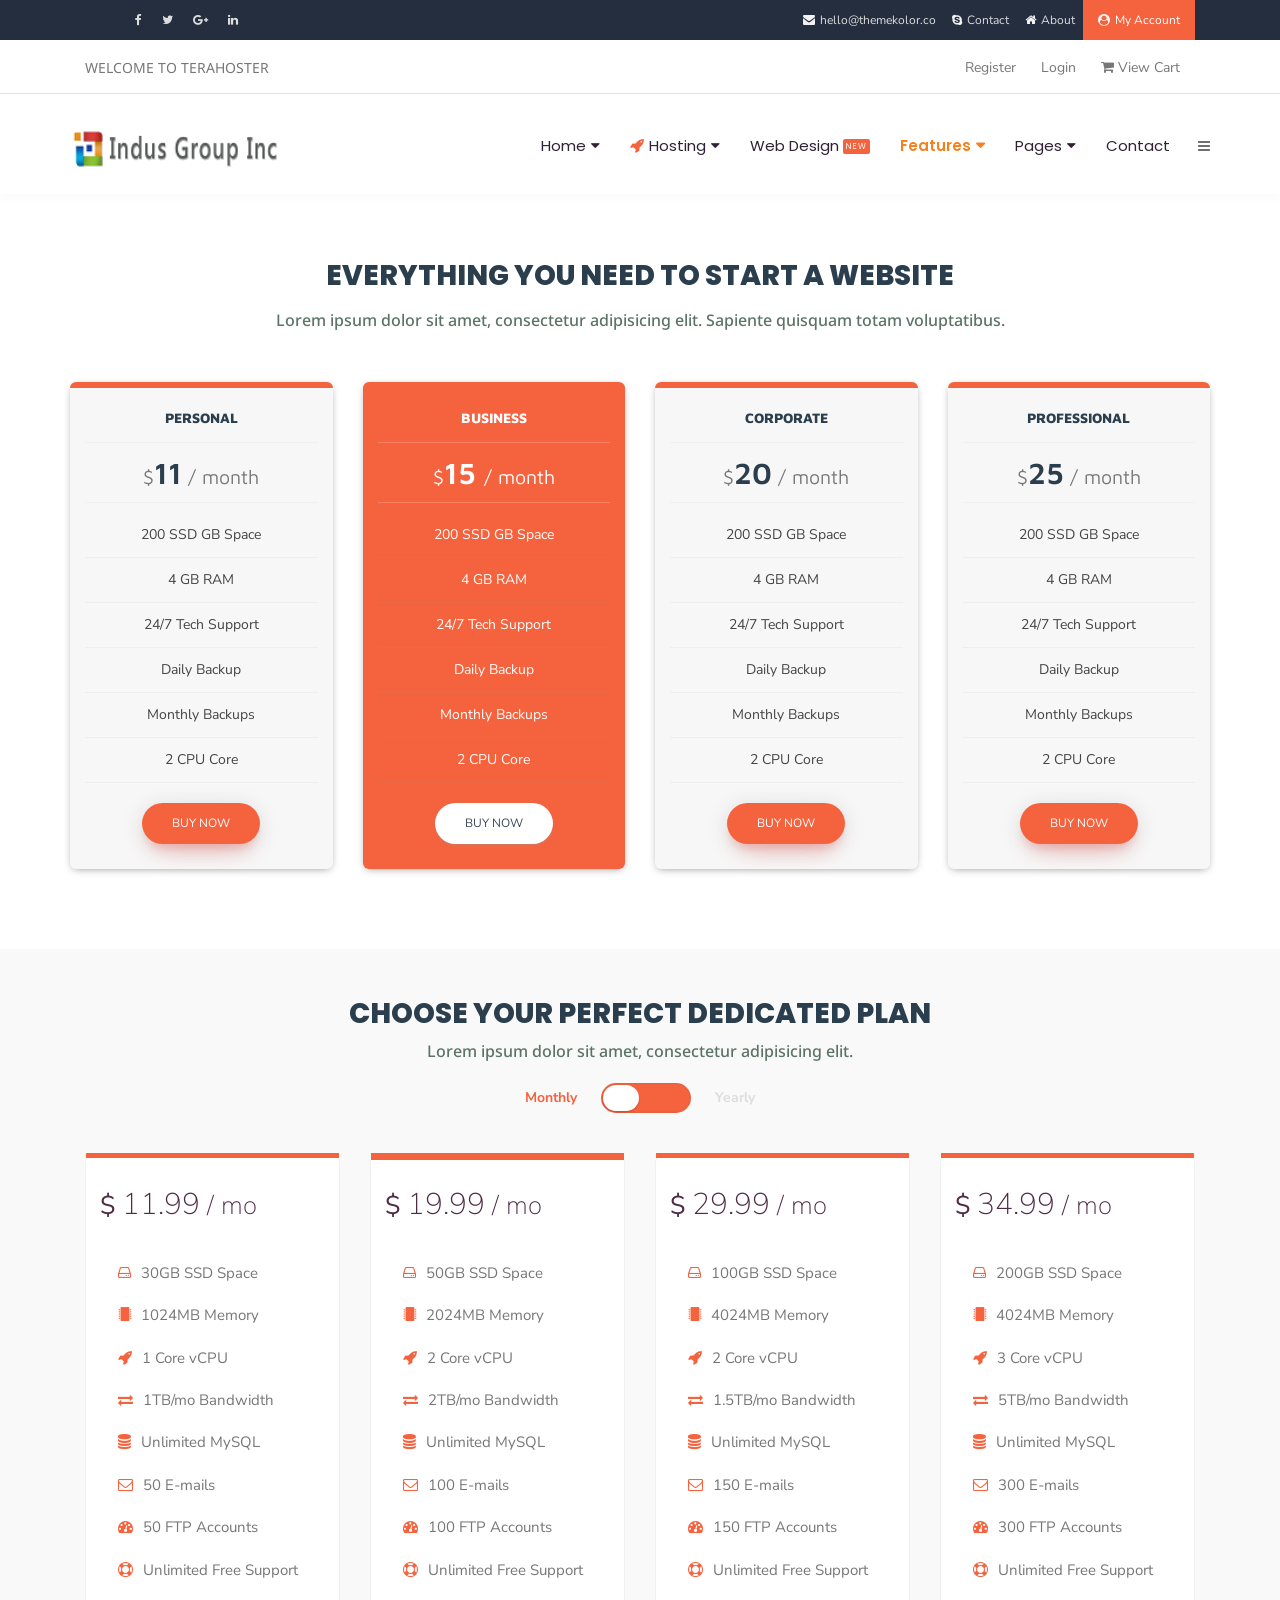
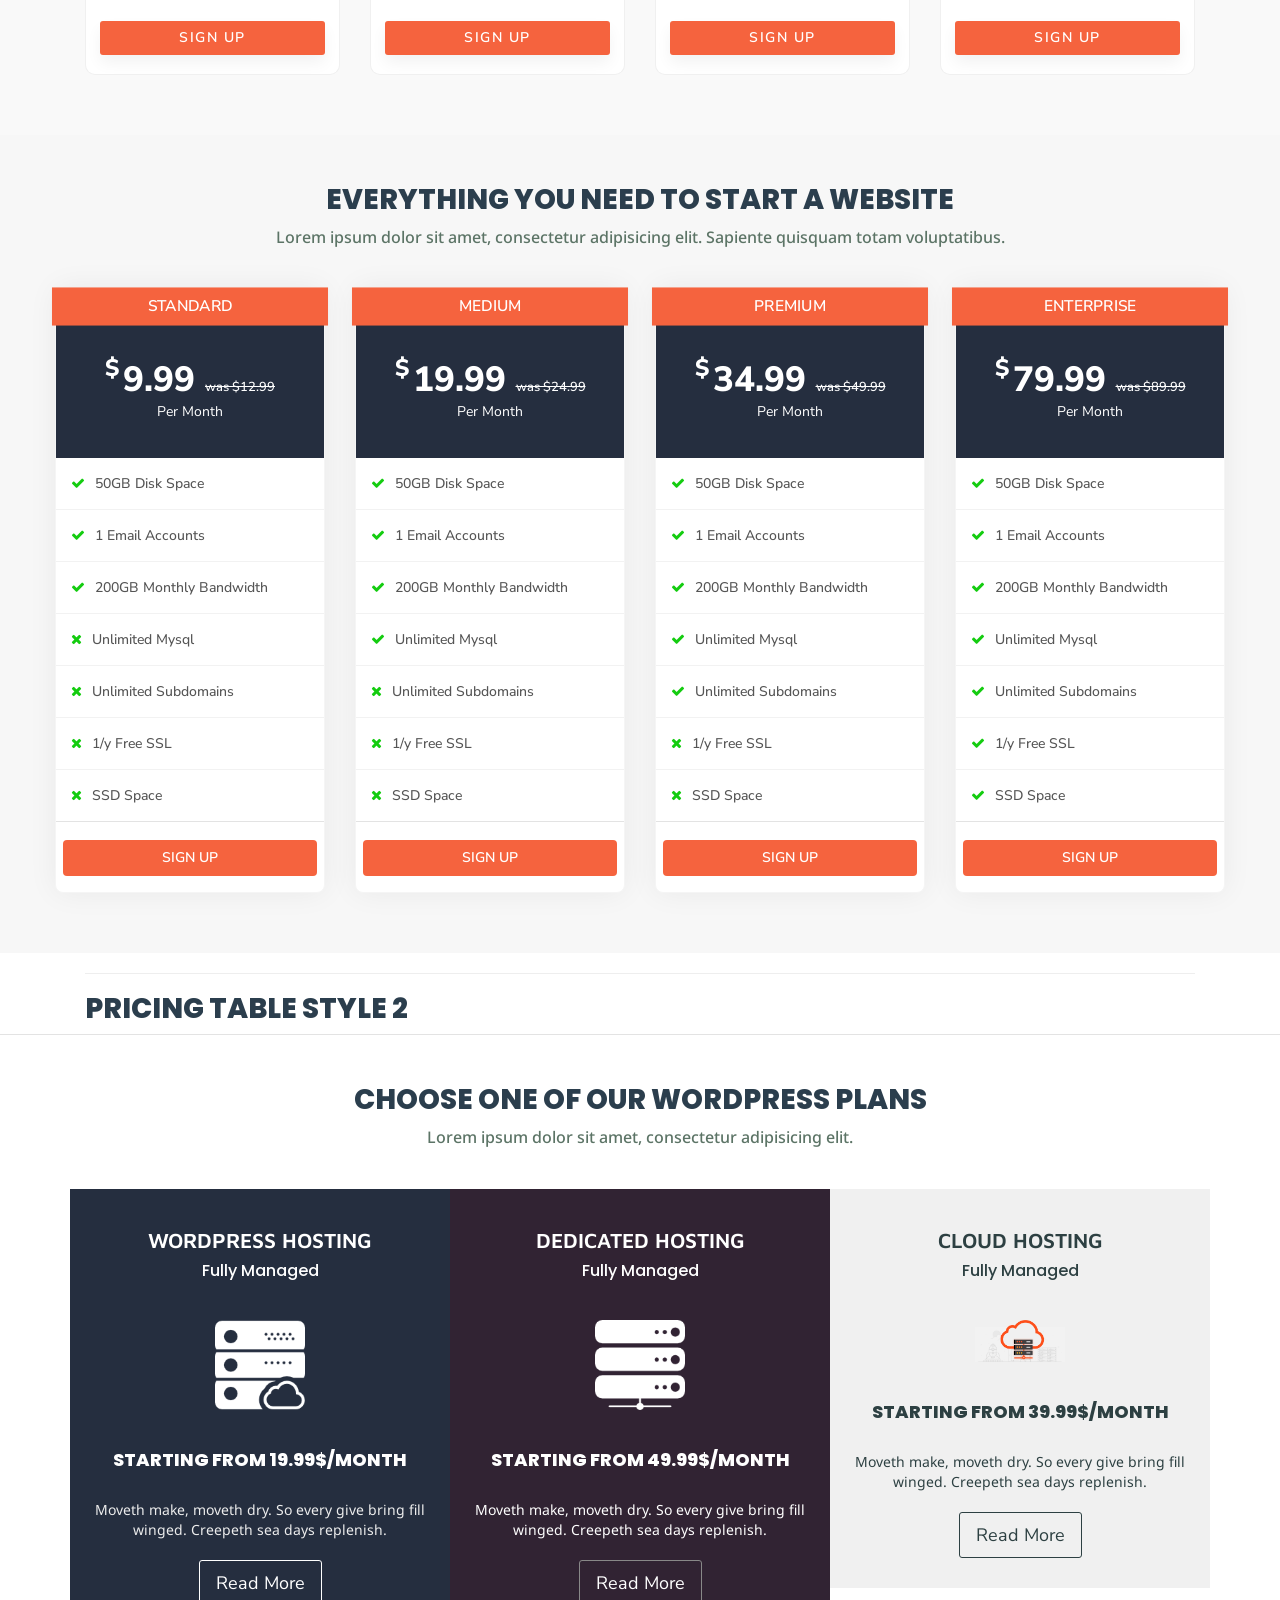
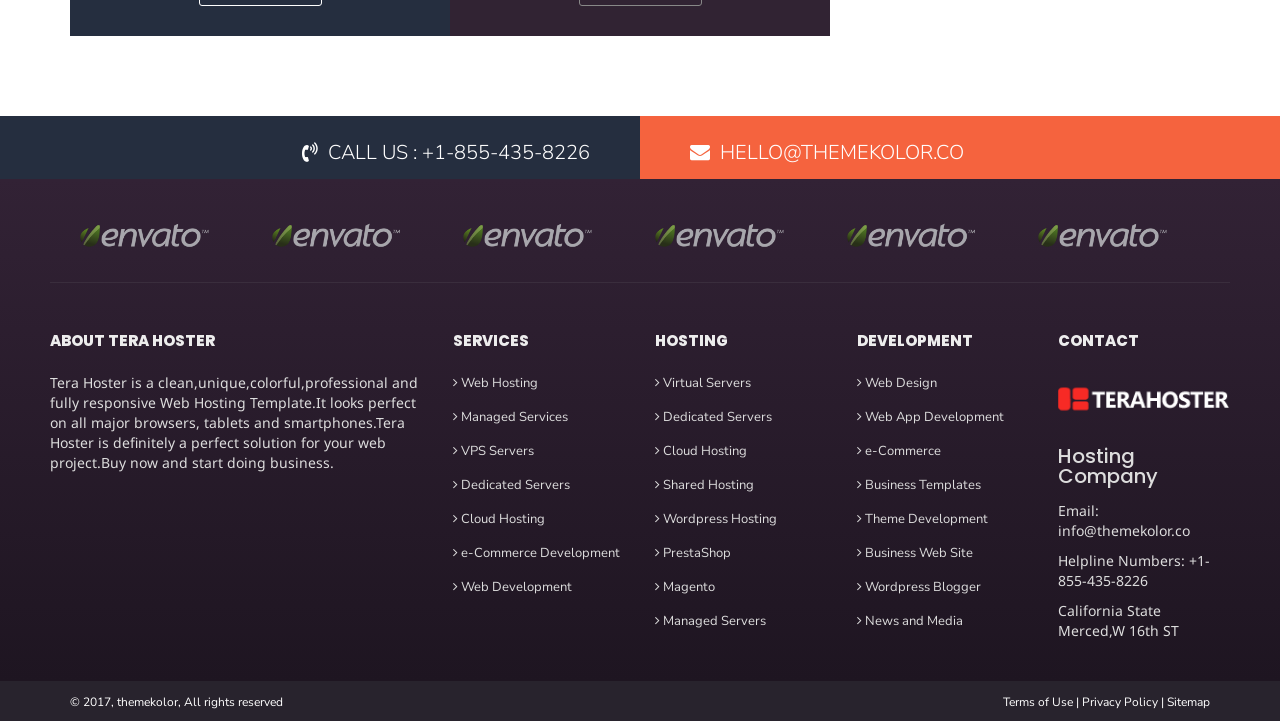
<file: pricing.html>
﻿<!DOCTYPE html>
<html lang="en">


<!-- Mirrored from pleurat.com/terahoster/pricing.html by HTTrack Website Copier/3.x [XR&CO'2014], Sat, 11 Feb 2023 14:47:48 GMT -->
<head>
    <meta charset="utf-8">
    <meta content="IE=edge" http-equiv="X-UA-Compatible">
    <meta content="width=device-width, initial-scale=1" name="viewport">
    <!-- seo tools -->
    <meta content="TeraHoster is a professional,clean,unique and modern hosting HTML5 Template" name="description">
    <meta content="TeraHoster,design,html5,hosting template,hosting,whmcs,domain" name="keywords">
    <meta content="ThemeKolor" name="author">
    <!-- seo tools -->
    <!-- page title -->
    <title>TeraHoster - Professional Hosting HTML5 Template</title>
    <!-- page title -->
    <!-- favicon -->
    <link href="favicon.ico" rel="shortcut icon" type="image/x-icon">
    <link href="favicon.ico" rel="icon" type="image/x-icon">
    <!-- bootstrap css -->
    <link href="css/bootstrap.min.css" rel="stylesheet">
    <!-- default css / Style Pages -->
    <link href="style/style.css" rel="stylesheet" type="text/css">
    <link href="style/navigation.css" rel="stylesheet">
    <link href="style/preloader.css" rel="stylesheet">
    <link href="style/megamenu-style.css" rel="stylesheet">
    <link href="style/color-switcher/color-switcher.html" rel="stylesheet">
    <!-- responsive css -->
    <link href="style/responsive.css" rel="stylesheet" type="text/css">
    <!-- animations -->
    <link href="style/animate.css" rel="stylesheet" type="text/css">
    <!-- fontawesome -->
    <link href="fonts/font-awesome.min.css" rel="stylesheet" type="text/css">
    <!-- google fonts -->
    <link href="https://fonts.googleapis.com/css?family=Nunito+Sans:100,200,300,300i,400,400i,500,500i.600,600i,700,800" rel="stylesheet">
    <link href="https://fonts.googleapis.com/css?family=Maven+Pro:400,500,700,900" rel="stylesheet">
    <link href="https://fonts.googleapis.com/css?family=Jura:300,400,500,600,700" rel="stylesheet">
    <link href="https://fonts.googleapis.com/css?family=Noto+Sans:400,700" rel="stylesheet">
</head>

<body>

    <!-- preloader -->
    <div id="preloader">
        <div class="text-center " id="status">
            <img src="Preloader.svg" alt="Preloader" class="img-responsive" style="margin: 0 auto">
        </div>
    </div>
    <!-- preloader -->

    <!--START OF TOP-BAR -->
    <div class="container-fluid top-bar">
        <div class="container">
            <div class="col-sm-5 col-xs-5 top-list">
                <ul>
                    <li>
                        <a href="#"><i aria-hidden="true" class="fa fa-facebook fa-md hvr-grow"></i></a>
                    </li>
                    <li>
                        <a href="#"><i aria-hidden="true" class="fa fa-twitter fa-md hvr-grow"></i></a>
                    </li>
                    <li>
                        <a href="#"><i aria-hidden="true" class="fa fa-google-plus fa-md hvr-grow"></i></a>
                    </li>
                    <li>
                        <a href="#"><i aria-hidden="true" class="fa fa-linkedin fa-md hvr-grow"></i></a>
                    </li>
                </ul>
            </div>
            <div class="col-sm-7 col-xs-7 top-list-right">
                <ul>
                    <li class="account"><a href="#">My Account</a></li>
                    <li class="toplist-3"><a href="about.html">About</a></li>
                    <li class="toplist-5"><a href="contact.html">Contact</a></li>
                    <li class="toplist-2">hello@themekolor.co</li>
                </ul>
            </div>
        </div>
    </div>
    <!--END OF TOP-BAR  -->

        <!-- new header for html -->
        <div class="new-header-html">
                <div class="container">
                    <div class="new-hedaer-links">
                        <div class="col-sm-6 hidden-xs">
                            <p>WELCOME TO TERAHOSTER</p>
                        </div>
                        <div class="col-sm-6 col-xs-12">
                            <ul class="new-links">
                                <li class="n-l1"><a href="#add your whmcs link here"><span><i class="fa fa-shopping-cart fa-md"></i></span> View Cart</a></li>
                                <li><a href="#add your whmcs link here">Login</a></li>
                                <li><a href="#add your whmcs link here">Register</a></li>
                            </ul>
                        </div>
                    </div>
                </div>
            </div>
                <!-- new header for html -->
            

    <!-- Start Navigation -->
    <nav class="navbar navbar-default navbar-sticky navbar-mobile bootsnav">
        <div class="container">
            <!-- Start Atribute Navigation -->
            <div class="attr-nav">
                <ul>
                    <li class="side-menu"><a href="#"><i class="fa fa-bars"></i></a></li>
                </ul>
            </div>
            <!-- End Atribute Navigation -->

            <!-- Start Header Navigation -->
            <div class="navbar-header">
                <button type="button" class="navbar-toggle" data-toggle="collapse" data-target="#navbar-menu">
                    <i class="fa fa-bars"></i>
                </button>
                <a class="navbar-brand" href="index-2.html"><img src="img/logo/logo2.png" class="logo" alt=""></a>
            </div>
            <!-- End Header Navigation -->

            <!-- Collect the nav links, forms, and other content for toggling -->
            <div class="collapse navbar-collapse" id="navbar-menu">
                <ul class="nav navbar-nav navbar-right" data-in="" data-out="fadeOut">
                    <li class="dropdown">
                        <a href="#" class="dropdown-toggle" data-toggle="dropdown">Home</a>
                        <ul class="dropdown-menu">
                            <li class="active"><a href="index-2.html">New For 2018</a></li>
                            <li><a href="enterprise/index.html">Enterprise Version</a></li>
                            <li><a href="whmcsdemo.html">WHMCS Version</a></li>
                        </ul>
                    </li>
                    <li class="dropdown megamenu-fw">
                        <a href="#" class="dropdown-toggle before" data-toggle="dropdown">Hosting</a>
                        <ul class="dropdown-menu megamenu-content" role="menu">
                            <li>
                                <div class="row">
                                    <div class="col-menu col-md-3">
                                        <h6 class="title">Wordpress Hosting</h6>
                                        <div class="content">
                                            <img src="img/megamenu/wp.jpg" alt="ColorHosting" class="img-responsive">
                                            <h5>Starting from <b>$29.99</b></h5>
                                            <p>High performance hosting</p>
                                            <a href="wordpress-hosting.html" class="button btn btn-outline">Buy Now</a>
                                        </div>
                                    </div>
                                    <!-- end col-3 -->
                                    <div class="col-menu col-md-3">
                                        <h6 class="title">Cloud Hosting</h6>
                                        <div class="content">
                                            <img src="img/megamenu/cloud.jpg" alt="ColorHosting" class="img-responsive">
                                            <h5>Starting from <b>$11.99</b></h5>
                                            <p>High performance Cloud hosting</p>
                                            <a href="cloud-hosting.html" class="button btn btn-outline">Buy Now</a>
                                        </div>
                                    </div>
                                    <!-- end col-3 -->
                                    <div class="col-menu col-md-3">
                                        <h6 class="title">Virtual servers</h6>
                                        <div class="content">
                                            <img src="img/megamenu/vps.jpg" alt="ColorHosting" class="img-responsive">
                                            <h5>Starting from <b>$19.99</b></h5>
                                            <p>High performance VPS hosting</p>
                                            <a href="vps-hosting.html" class="button btn btn-outline">Buy Now</a>
                                        </div>
                                    </div>
                                    <div class="col-menu col-md-3">
                                        <h6 class="title">Dedicated Servers</h6>
                                        <div class="content dedicated">
                                            <h2>SALE 50%</h2>
                                            <p>Lorem ipsum dolor sit amet, consectetur adipisicing elit.</p>
                                            <a href="dedicated.html" class="button btn btn-outline">Read More</a>
                                        </div>
                                    </div>
                                    <!-- end col-3 -->
                                </div>
                                <!-- end row -->
                            </li>
                        </ul>
                    </li>
                    <li>
                        <a href="web-development.html">Web Design <span class="new">NEW</span></a>
                    </li>
                    <li class="dropdown active">
                        <a href="#" class="dropdown-toggle" data-toggle="dropdown">Features</a>
                        <ul class="dropdown-menu">
                            <li><a href="testimonials.html">Testimonials</a></li>
                            <li><a href="boxes.html">Style Boxes</a></li>
                            <li><a href="headers.html">Page Headers</a></li>
                            <li class="active"><a href="pricing.html">Pricing Tables</a></li>
                            <li><a href="contact.html">Working Contact Form</a></li>
                        </ul>
                    </li>
                    <li class="dropdown">
                        <a href="#" class="dropdown-toggle" data-toggle="dropdown">Pages</a>
                        <ul class="dropdown-menu">
                            <li><a href="error404.html">404 Error</a></li>
                            <li><a href="about.html">About Us</a></li>
                            <li><a href="contact.html">Contact Page</a></li>
                            <li><a href="web-development.html">Web Development</a></li>
                            <li class="dropdown">
                                <a href="#" class="dropdown-toggle" data-toggle="dropdown">Hosting</a>
                                <ul class="dropdown-menu">
                                    <li><a href="wordpress-hosting.html">Wordpress Hosting</a></li>
                                    <li><a href="cloud-hosting.html">Cloud Hosting</a></li>
                                    <li><a href="dedicated.html">Dedicated Servers</a></li>
                                    <li><a href="vps-hosting.html">Virtual Servers</a></li>
                                </ul>
                            </li>
                        </ul>
                    </li>
                    <li><a href="contact.html">Contact</a></li>
                </ul>
            </div>
            <!-- /.navbar-collapse -->
        </div>

        <!-- Side Menu -->
        <div class="side">
            <a href="#" class="close-side"><i class="fa fa-times"></i></a>
            <div class="widget">
                <h6 class="title">OUR COMPANY</h6>
                <ul class="link">
                    <li><a href="#">About</a></li>
                    <li><a href="#">Services</a></li>
                    <li><a href="#">Blog</a></li>
                    <li><a href="#">Portfolio</a></li>
                    <li><a href="#">Contact</a></li>
                </ul>
            </div>
            <div class="widget">
                <h6 class="title">WHY TERAHOSTER</h6>
                <ul class="link">
                    <li><a href="#">Modern and Clean</a></li>
                    <li><a href="#">Smooth Scroll</a></li>
                    <li><a href="#">Parallax Effect</a></li>
                    <li><a href="#">Easy to Costumize</a></li>
                    <li><a href="#">Multiple Pages</a></li>
                </ul>
            </div>
        </div>
        <!-- End Side Menu -->
    </nav>
    <!-- End Navigation -->

    <br>
    <br>
    <!-- start of section -->
    <section class="new-pricing roomy-50 bg-white fix">
        <div class="container">
            <div class="default-title">
                <h3>EVERYTHING YOU NEED TO START A WEBSITE</h3>
                <p>Lorem ipsum dolor sit amet, consectetur adipisicing elit. Sapiente quisquam totam voluptatibus.</p>
            </div>
            <br>
            <br>
            <div class="row">
                <div class="col-md-3 col-sm-6">
                    <div class="bs pricing-n2">
                        <div class="cotent">
                            <h3 class="category">Personal</h3>
                            <h2 class="bs-caption"><small>$</small>11<small> / month</small></h2>
                            <ul>
                                <li>200 SSD GB Space</li>
                                <li>4 GB RAM</li>
                                <li>24/7 Tech Support</li>
                                <li>Daily Backup</li>
                                <li>Monthly Backups</li>
                                <li>2 CPU Core</li>
                            </ul>
                            <a href="https://bootstrapthemes.co/" class="btn btn-danger">Buy Now</a>
                        </div>
                    </div>
                </div>
                <div class="col-md-3 col-sm-6">
                    <div class="bs pricing-n2 bg-red">
                        <div class="cotent">
                            <h3 class="category">Business</h3>
                            <h2 class="bs-caption"><small>$</small>15 <small> / month</small></h2>
                            <ul>
                                <li>200 SSD GB Space</li>
                                <li>4 GB RAM</li>
                                <li>24/7 Tech Support</li>
                                <li>Daily Backup</li>
                                <li>Monthly Backups</li>
                                <li>2 CPU Core</li>
                            </ul>
                            <a href="https://bootstrapthemes.co/" class="btn btn-white">Buy Now</a>
                        </div>
                    </div>
                </div>
                <div class="col-md-3 col-sm-6">
                    <div class="bs pricing-n2">
                        <div class="cotent">
                            <h3 class="category">Corporate</h3>
                            <h2 class="bs-caption"><small>$</small>20<small> / month</small></h2>
                            <ul>
                                <li>200 SSD GB Space</li>
                                <li>4 GB RAM</li>
                                <li>24/7 Tech Support</li>
                                <li>Daily Backup</li>
                                <li>Monthly Backups</li>
                                <li>2 CPU Core</li>
                            </ul>
                            <a href="https://bootstrapthemes.co/" class="btn btn-danger">Buy Now</a>
                        </div>
                    </div>
                </div>
                <div class="col-md-3 col-sm-6 col-xs-12">
                    <div class="bs pricing-n2">
                        <div class="cotent">
                            <h3 class="category">Professional</h3>
                            <h2 class="bs-caption"><small>$</small>25<small> / month</small></h2>
                            <ul>
                                <li>200 SSD GB Space</li>
                                <li>4 GB RAM</li>
                                <li>24/7 Tech Support</li>
                                <li>Daily Backup</li>
                                <li>Monthly Backups</li>
                                <li>2 CPU Core</li>
                            </ul>
                            <a href="https://bootstrapthemes.co/" class="btn btn-danger">Buy Now</a>
                        </div>
                    </div>
                </div>
            </div>
        </div>
    </section>
    <!-- end of section -->

    <!-- start of section -->
    <section class="pricing-columns pricing-section">
        <div class="default-title">
            <h3>Choose your perfect Dedicated Plan</h3>
            <p>Lorem ipsum dolor sit amet, consectetur adipisicing elit.</p>
        </div>
        <div class="container">
            <label class="toggler toggler--is-active" id="filt-monthly">Monthly</label>
            <div class="toggle">
                <input type="checkbox" id="switcher" class="check">
                <b class="b switch"></b>
            </div>
            <label class="toggler" id="filt-hourly">Yearly</label>
            <div id="monthly" class="wrapper-full">
                <div id="pricing-chart-wrap">
                    <div id="pricing-chart">
                        <div id="smaller-plans">
                            <div class="col-md-3 col-sm-6 col-xs-12">
                                <div class="plan">
                                    <div class="price">
                                        <span class="dollar">$</span>
                                        <span class="amount" data-dollar-amount="11.99">11.99</span>
                                        <span class="slash">/</span>
                                        <span class="month">mo</span>
                                    </div>
                                    <ul>
                                        <li class="list1">30GB SSD Space</li>
                                        <li class="list2">1024MB Memory</li>
                                        <li class="list3">1 Core vCPU</li>
                                        <li class="list4">1TB/mo Bandwidth</li>
                                        <li class="list5">Unlimited MySQL</li>
                                        <li class="list6">50 E-mails</li>
                                        <li class="list7">50 FTP Accounts</li>
                                        <li class="list8">Unlimited Free Support</li>
                                    </ul>
                                    <a class="button sign-up" href="#">Sign Up</a>
                                </div>
                            </div>
                            <div class="col-md-3 col-sm-6 col-xs-12">
                                <div class="plan offer">
                                    <div class="price">
                                        <span class="dollar">$</span>
                                        <span class="amount" data-dollar-amount="19.99">19.99</span>
                                        <span class="slash">/</span>
                                        <span class="month">mo</span>
                                    </div>
                                    <ul>
                                        <li class="list1">50GB SSD Space</li>
                                        <li class="list2">2024MB Memory</li>
                                        <li class="list3">2 Core vCPU</li>
                                        <li class="list4">2TB/mo Bandwidth</li>
                                        <li class="list5">Unlimited MySQL</li>
                                        <li class="list6">100 E-mails</li>
                                        <li class="list7">100 FTP Accounts</li>
                                        <li class="list8">Unlimited Free Support</li>
                                    </ul>
                                    <a class="button sign-up" href="#">Sign Up</a>
                                </div>
                            </div>
                            <div class="col-md-3 col-sm-6 col-xs-12">
                                <div class="plan">
                                    <div class="price">
                                        <span class="dollar">$</span>
                                        <span class="amount" data-dollar-amount="29.99">29.99</span>
                                        <span class="slash">/</span>
                                        <span class="month">mo</span>
                                    </div>
                                    <ul>
                                        <li class="list1">100GB SSD Space</li>
                                        <li class="list2">4024MB Memory</li>
                                        <li class="list3">2 Core vCPU</li>
                                        <li class="list4">1.5TB/mo Bandwidth</li>
                                        <li class="list5">Unlimited MySQL</li>
                                        <li class="list6">150 E-mails</li>
                                        <li class="list7">150 FTP Accounts</li>
                                        <li class="list8">Unlimited Free Support</li>
                                    </ul>
                                    <a class="button sign-up" href="#">Sign Up</a>
                                </div>
                            </div>
                            <div class="col-md-3 col-sm-6 col-xs-12">
                                <div class="plan">
                                    <div class="price">
                                        <span class="dollar">$</span>
                                        <span class="amount" data-dollar-amount="34.99">34.99</span>
                                        <span class="slash">/</span>
                                        <span class="month">mo</span>
                                    </div>
                                    <ul>
                                        <li class="list1">200GB SSD Space</li>
                                        <li class="list2">4024MB Memory</li>
                                        <li class="list3">3 Core vCPU</li>
                                        <li class="list4">5TB/mo Bandwidth</li>
                                        <li class="list5">Unlimited MySQL</li>
                                        <li class="list6">300 E-mails</li>
                                        <li class="list7">300 FTP Accounts</li>
                                        <li class="list8">Unlimited Free Support</li>
                                    </ul>
                                    <a class="button sign-up" href="#">Sign Up</a>
                                </div>
                            </div>
                        </div>

                    </div>
                </div>
            </div>
            <div id="yearly" class="wrapper-full hide">
                <div id="pricing-chart-wrap">
                    <div id="pricing-chart">
                        <div id="smaller-plans">
                            <div class="col-md-3 col-sm-6 col-xs-12">
                                <div class="plan">
                                    <div class="price">
                                        <span class="dollar">$</span>
                                        <span class="amount" data-dollar-amount="89.99">89.99</span>
                                        <span class="slash">/</span>
                                        <span class="month">y</span>
                                    </div>
                                    <ul>
                                        <li class="list1">30GB SSD Space</li>
                                        <li class="list2">1024MB Memory</li>
                                        <li class="list3">1 Core vCPU</li>
                                        <li class="list4">1TB/mo Bandwidth</li>
                                        <li class="list5">Unlimited MySQL</li>
                                        <li class="list6">50 E-mails</li>
                                        <li class="list7">50 FTP Accounts</li>
                                        <li class="list8">Unlimited Free Support</li>
                                    </ul>
                                    <a class="button sign-up" href="#">Sign Up</a>
                                </div>
                            </div>
                            <div class="col-md-3 col-sm-6 col-xs-12">
                                <div class="plan offer">
                                    <div class="price">
                                        <span class="dollar">$</span>
                                        <span class="amount" data-dollar-amount="109.99">109.49</span>
                                        <span class="slash">/</span>
                                        <span class="month">y</span>
                                    </div>
                                    <ul>
                                        <li class="list1">50GB SSD Space</li>
                                        <li class="list2">2024MB Memory</li>
                                        <li class="list3">2 Core vCPU</li>
                                        <li class="list4">2TB/mo Bandwidth</li>
                                        <li class="list5">Unlimited MySQL</li>
                                        <li class="list6">100 E-mails</li>
                                        <li class="list7">100 FTP Accounts</li>
                                        <li class="list8">Unlimited Free Support</li>
                                    </ul>
                                    <a class="button sign-up" href="#">Sign Up</a>
                                </div>
                            </div>
                            <div class="col-md-3 col-sm-6 col-xs-12">
                                <div class="plan">
                                    <div class="price">
                                        <span class="dollar">$</span>
                                        <span class="amount" data-dollar-amount="179.99">179.49</span>
                                        <span class="slash">/</span>
                                        <span class="month">y</span>
                                    </div>
                                    <ul>
                                        <li class="list1">100GB SSD Space</li>
                                        <li class="list2">4024MB Memory</li>
                                        <li class="list3">2 Core vCPU</li>
                                        <li class="list4">1.5TB/mo Bandwidth</li>
                                        <li class="list5">Unlimited MySQL</li>
                                        <li class="list6">150 E-mails</li>
                                        <li class="list7">150 FTP Accounts</li>
                                        <li class="list8">Unlimited Free Support</li>
                                    </ul>
                                    <a class="button sign-up" href="#">Sign Up</a>
                                </div>
                            </div>
                            <div class="col-md-3 col-sm-6 col-xs-12">
                                <div class="plan">
                                    <div class="price">
                                        <span class="dollar">$</span>
                                        <span class="amount" data-dollar-amount="219.99">219.99</span>
                                        <span class="slash">/</span>
                                        <span class="month">y</span>
                                    </div>
                                    <ul>
                                        <li class="list1">200GB SSD Space</li>
                                        <li class="list2">4024MB Memory</li>
                                        <li class="list3">3 Core vCPU</li>
                                        <li class="list4">5TB/mo Bandwidth</li>
                                        <li class="list5">Unlimited MySQL</li>
                                        <li class="list6">300 E-mails</li>
                                        <li class="list7">300 FTP Accounts</li>
                                        <li class="list8">Unlimited Free Support</li>
                                    </ul>
                                    <a class="button sign-up" href="#">Sign Up</a>
                                </div>
                            </div>
                        </div>

                    </div>
                </div>
            </div>
        </div>
    </section>
    <!-- end of section -->

    <!-- start of section -->
    <section class="default-pricing">
        <div class="container default-plans">
            <div class="default-title">
                <h3>EVERYTHING YOU NEED TO START A WEBSITE</h3>
                <p>Lorem ipsum dolor sit amet, consectetur adipisicing elit. Sapiente quisquam totam voluptatibus.</p>
            </div>
            <div class="row">
                <div class="col-md-3 col-sm-6 col-xs-6 rt">
                    <div class="pricingTable">
                        <div class="pricingTable-header">
                            <span class="heading">Standard </span>
                            <section class="trng-bg-pricing">
                                <div class="trng trng-pricing"></div>
                            </section>
                            <span class="price-value"><span class="currency">$</span>9.99 <span class="discount">was $12.99</span> <span class="mo">Per Month</span></span>
                        </div>

                        <div class="pricingContent">
                            <ul>
                                <li>50GB Disk Space</li>
                                <li>1 Email Accounts</li>
                                <li>200GB Monthly Bandwidth</li>
                                <li class="uncheck">Unlimited Mysql</li>
                                <li class="uncheck">Unlimited Subdomains</li>
                                <li class="uncheck">1/y Free SSL</li>
                                <li class="uncheck">SSD Space</li>
                            </ul>
                        </div>
                        <!-- /  CONTENT BOX-->

                        <div class="pricingTable-sign-up">
                            <a href="#" class="btn btn-block btn-default">sign up</a>
                        </div>
                        <!-- BUTTON BOX-->
                    </div>
                </div>
                <div class="col-md-3 col-sm-6 col-xs-6  rt">
                    <div class="pricingTable">
                        <div class="pricingTable-header">
                            <span class="heading special">Medium</span>
                            <section class="trng-bg-pricing">
                                <div class="trng trng-pricing"></div>
                            </section>
                            <span class="price-value"><span class="currency">$</span>19.99 <span class="discount">was $24.99</span><span class="mo">Per Month</span></span>
                        </div>

                        <div class="pricingContent">
                            <ul>
                                <li>50GB Disk Space</li>
                                <li>1 Email Accounts</li>
                                <li>200GB Monthly Bandwidth</li>
                                <li>Unlimited Mysql</li>
                                <li class="uncheck">Unlimited Subdomains</li>
                                <li class="uncheck">1/y Free SSL</li>
                                <li class="uncheck">SSD Space</li>
                            </ul>
                        </div>
                        <!-- /  CONTENT BOX-->

                        <div class="pricingTable-sign-up">
                            <a href="#" class="btn btn-block btn-default">sign up</a>
                        </div>
                        <!-- BUTTON BOX-->
                    </div>
                </div>
                <div class="col-md-3 col-sm-6 col-xs-6  rt">
                    <div class="pricingTable">
                        <div class="pricingTable-header">
                            <span class="heading">Premium</span>
                            <section class="trng-bg-pricing">
                                <div class="trng trng-pricing"></div>
                            </section>
                            <span class="price-value"><span class="currency">$</span>34.99 <span class="discount">was $49.99</span><span class="mo">Per Month</span></span>
                        </div>

                        <div class="pricingContent">
                            <ul>
                                <li>50GB Disk Space</li>
                                <li>1 Email Accounts</li>
                                <li>200GB Monthly Bandwidth</li>
                                <li>Unlimited Mysql</li>
                                <li>Unlimited Subdomains</li>
                                <li class="uncheck">1/y Free SSL</li>
                                <li class="uncheck">SSD Space</li>
                            </ul>
                        </div>
                        <!-- /  CONTENT BOX-->

                        <div class="pricingTable-sign-up">
                            <a href="#" class="btn btn-block btn-default">sign up</a>
                        </div>
                        <!-- BUTTON BOX-->
                    </div>
                </div>
                <div class="col-md-3 col-sm-6 col-xs-6  rt">
                    <div class="pricingTable">
                        <div class="pricingTable-header">
                            <span class="heading">Enterprise</span>
                            <section class="trng-bg-pricing">
                                <div class="trng trng-pricing"></div>
                            </section>
                            <span class="price-value"><span class="currency">$</span>79.99 <span class="discount">was $89.99</span><span class="mo">Per Month</span></span>
                        </div>

                        <div class="pricingContent">
                            <ul>
                                <li>50GB Disk Space</li>
                                <li>1 Email Accounts</li>
                                <li>200GB Monthly Bandwidth</li>
                                <li>Unlimited Mysql</li>
                                <li>Unlimited Subdomains</li>
                                <li>1/y Free SSL</li>
                                <li>SSD Space</li>
                            </ul>
                        </div>
                        <!-- /  CONTENT BOX-->

                        <div class="pricingTable-sign-up">
                            <a href="#" class="btn btn-block btn-default">sign up</a>
                        </div>
                        <!-- BUTTON BOX-->
                    </div>
                </div>
            </div>
        </div>
    </section>
    <!-- end of section -->


    <div class="default-title">
        <div class="container">
            <div class="col-xs-12">
                <hr>
                <h3 class="text-left">Pricing Table Style 2</h3>
            </div>
        </div>
    </div>

    <!-- start of section -->
    <section class="big-boxes-cloud">
        <div class="default-title fadesimple">
            <h3>CHOOSE ONE OF OUR WORDPRESS PLANS</h3>
            <p>Lorem ipsum dolor sit amet, consectetur adipisicing elit.</p>
        </div>
        <div class="container fadesimple">
            <div class="col-sm-4 big-boxes1">
                <h5>Wordpress Hosting</h5>
                <h4>Fully Managed</h4>
                <img src="img/other/wordpress.png" class="img-responsive" alt="Hosting Template">
                <h3>Starting From 19.99$/month</h3>
                <br>
                <p>Moveth make, moveth dry. So every give bring fill winged. Creepeth sea days replenish.</p>
                <a href="#" class="btn button btn-outline btn-lg">Read More</a>
            </div>
            <div class="col-sm-4 big-boxes2">
                <h5>Dedicated Hosting</h5>
                <h4>Fully Managed</h4>
                <img src="img/other/server.png" class="img-responsive" alt="Hosting Template">
                <h3>Starting From 49.99$/month</h3>
                <br>
                <p>Moveth make, moveth dry. So every give bring fill winged. Creepeth sea days replenish.</p>
                <a href="#" class="btn button btn-outline btn-lg">Read More</a>
                <br>
            </div>
            <div class="col-sm-4 big-boxes3">
                <h5>Cloud Hosting</h5>
                <h4>Fully Managed</h4>
                <img src="img/other/cloud.png" class="img-responsive" alt="Hosting Template">
                <h3>Starting From 39.99$/month</h3>
                <br>
                <p>Moveth make, moveth dry. So every give bring fill winged. Creepeth sea days replenish.</p>
                <a href="#" class="btn button btn-outline btn-lg">Read More</a>
            </div>
        </div>
    </section>
    <!-- end of section -->

    <!-- ===== FOOTER ===== -->
    <!-- start of section -->
    <section id="contact-parts">
        <div class="container-fluid">
            <div class="col-sm-6 contact-p1">
                <h2>CALL US : +1-855-435-8226</h2>
            </div>
            <div class="col-sm-6 contact-p2">
                <h2>hello@themekolor.co</h2>
            </div>
        </div>
    </section>
    <!-- end of first section -->
    <footer>
        <div class="container-fluid footer-fluid">
            <div class="container-fluid partners">
                <div class="col-sm-2 col-xs-6">
                    <img src="img/other/envato.png" class="img-responsive" alt="Hosting Template">
                </div>
                <div class="col-sm-2 col-xs-6">
                    <img src="img/other/envato.png" class="img-responsive" alt="Hosting Template">
                </div>
                <div class="col-sm-2 col-xs-6">
                    <img src="img/other/envato.png" class="img-responsive" alt="Hosting Template">
                </div>
                <div class="col-sm-2 col-xs-6">
                    <img src="img/other/envato.png" class="img-responsive" alt="Hosting Template">
                </div>
                <div class="col-sm-2 col-xs-6">
                    <img src="img/other/envato.png" class="img-responsive" alt="Hosting Template">
                </div>
                <div class="col-sm-2 col-xs-6">
                    <img src="img/other/envato.png" class="img-responsive" alt="Hosting Template">
                </div>
            </div>
            <div class="row">
                <!-- row -->
                <div class="col-lg-4 col-md-4 col-sm-3">
                    <!-- widgets column left -->
                    <ul class="list-unstyled clear-margins">
                        <!-- widgets -->
                        <li class="widget-container widget_nav_menu">
                            <!-- widgets list -->
                            <h2 class="title-widget">About Tera Hoster</h2>
                            <p>Tera Hoster is a clean,unique,colorful,professional and fully responsive Web Hosting Template.It looks perfect on all major browsers, tablets and smartphones.Tera Hoster is definitely a perfect solution for your web project.Buy
                                now and start doing business.</p>
                        </li>
                    </ul>
                </div>
                <!-- widgets column left end -->
                <div class="col-lg-2 col-md-2 col-sm-3 col-xs-6">
                    <!-- widgets column left -->
                    <ul class="list-unstyled clear-margins">
                        <!-- widgets -->
                        <li class="widget-container widget_nav_menu">
                            <!-- widgets list -->
                            <h2 class="title-widget">Services</h2>
                            <ul>
                                <li><a href="#"><i class="fa fa-angle-right"></i>  Web Hosting</a></li>
                                <li><a href="#"><i class="fa fa-angle-right"></i>  Managed Services</a></li>
                                <li><a href="#"><i class="fa fa-angle-right"></i>  VPS Servers</a></li>
                                <li><a href="#"><i class="fa fa-angle-right"></i>  Dedicated Servers</a></li>
                                <li><a href="#"><i class="fa fa-angle-right"></i>  Cloud Hosting</a></li>
                                <li><a href="#"><i class="fa fa-angle-right"></i>  e-Commerce Development</a></li>
                                <li><a href="#"><i class="fa fa-angle-right"></i>  Web Development</a></li>
                            </ul>
                        </li>
                    </ul>
                </div>
                <div class="col-lg-2 col-md-2 col-sm-3 col-xs-6">
                    <!-- widgets column left -->
                    <ul class="list-unstyled clear-margins">
                        <!-- widgets -->
                        <li class="widget-container widget_nav_menu">
                            <!-- widgets list -->
                            <h2 class="title-widget">Hosting</h2>
                            <ul>
                                <li><a href="#"><i class="fa fa-angle-right"></i>  Virtual Servers</a></li>
                                <li><a href="#"><i class="fa fa-angle-right"></i>  Dedicated Servers</a></li>
                                <li><a href="#"><i class="fa fa-angle-right"></i>  Cloud Hosting</a></li>
                                <li><a href="#"><i class="fa fa-angle-right"></i>  Shared Hosting</a></li>
                                <li><a href="#"><i class="fa fa-angle-right"></i>  Wordpress Hosting</a></li>
                                <li><a href="#"><i class="fa fa-angle-right"></i>  PrestaShop</a></li>
                                <li><a href="#"><i class="fa fa-angle-right"></i>  Magento</a></li>
                                <li><a href="#"><i class="fa fa-angle-right"></i> Managed Servers</a></li>
                            </ul>
                        </li>
                    </ul>
                </div>
                <!-- widgets column left end -->
                <div class="col-lg-2 col-md-2 col-sm-3 col-xs-6">
                    <!-- widgets column left -->
                    <ul class="list-unstyled clear-margins">
                        <!-- widgets -->
                        <li class="widget-container widget_nav_menu">
                            <!-- widgets list -->
                            <h2 class="title-widget">Development</h2>
                            <ul>
                                <li><a href="#"><i class="fa fa-angle-right"></i> Web Design</a></li>
                                <li><a href="#"><i class="fa fa-angle-right"></i> Web App Development</a></li>
                                <li><a href="#"><i class="fa fa-angle-right"></i> e-Commerce</a></li>
                                <li><a href="#"><i class="fa fa-angle-right"></i> Business Templates</a></li>
                                <li><a href="#"><i class="fa fa-angle-right"></i> Theme Development</a></li>
                                <li><a href="#"><i class="fa fa-angle-right"></i> Business Web Site</a></li>
                                <li><a href="#"><i class="fa fa-angle-right"></i>  Wordpress Blogger</a></li>
                                <li><a href="#"><i class="fa fa-angle-right"></i>  News and Media</a></li>
                            </ul>
                        </li>
                    </ul>
                </div>
                <!-- widgets column left end -->
                <div class="col-lg-2 col-md-2 col-sm-6 col-xs-6">
                    <!-- widgets column center -->
                    <ul class="list-unstyled clear-margins">
                        <!-- widgets -->
                        <li class="widget-container widget_recent_news">
                            <!-- widgets list -->
                            <h2 class="title-widget">Contact </h2>
                            <div class="footerp">
                                <img src="img/logo/logowhite.png" class="img-responsive" alt="Hosting Template">
                                <br>
                                <h2 class="title-median">Hosting Company</h2>
                                <p>Email: <a href="mailto:hello@themekolor.co">info@themekolor.co</a></p>
                                <p>Helpline Numbers: +1-855-435-8226</p>
                                <p>California State Merced,W 16th ST</p>
                            </div>
                        </li>
                    </ul>
                </div>
            </div>
        </div>
    </footer>

    <div class="footer-bottom">

        <div class="container">

            <div class="row">

                <div class="col-xs-12 col-sm-6 col-md-6 col-lg-6 half">

                    <div class="copyright">

                        © 2017, themekolor, All rights reserved

                    </div>

                </div>

                <div class="col-xs-12 col-sm-6 col-md-6 col-lg-6 half">

                    <div class="design">
                        <a href="#">Terms of Use</a> | <a href="#"> Privacy Policy</a> | <a href="#"> Sitemap</a>
                    </div>
                </div>

            </div>

        </div>

    </div>
    <!-- ===== FOOTER / END ===== -->

    <!-- javascript -->
    <script src="javascript/jquery-3.1.1.min.js"></script>
    <script src="javascript/jquery.scroll-with-ease.min.js"></script>
    <script src="javascript/contact.js"></script>
    <script src="javascript/color-switcher.html"></script>
    <script src="javascript/parallax.js"></script>
    <script src="javascript/bootsnav.js"></script>
    <script src="js/bootstrap.min.js"></script>
    <script src="javascript/javascript.js"></script>
    <!-- javascript -->
</body>


<!-- Mirrored from pleurat.com/terahoster/pricing.html by HTTrack Website Copier/3.x [XR&CO'2014], Sat, 11 Feb 2023 14:47:50 GMT -->
</html>
</file>
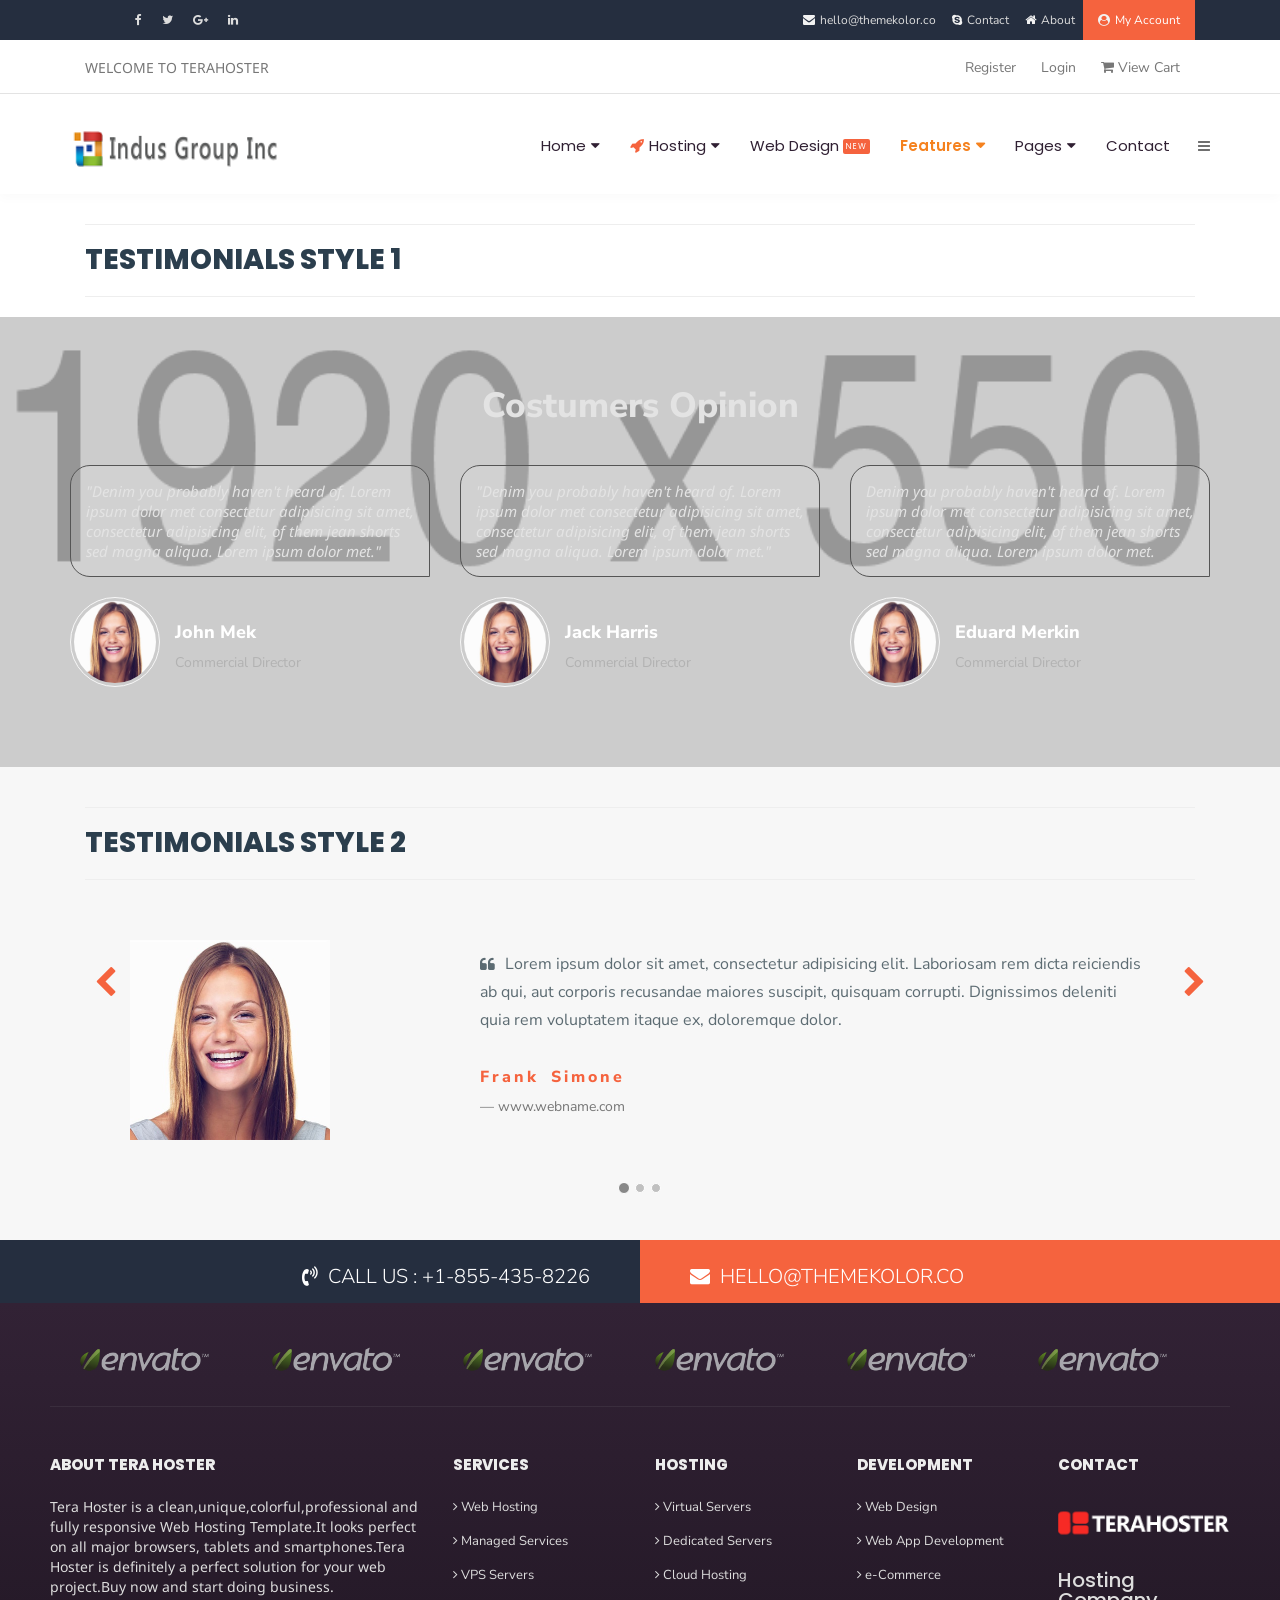
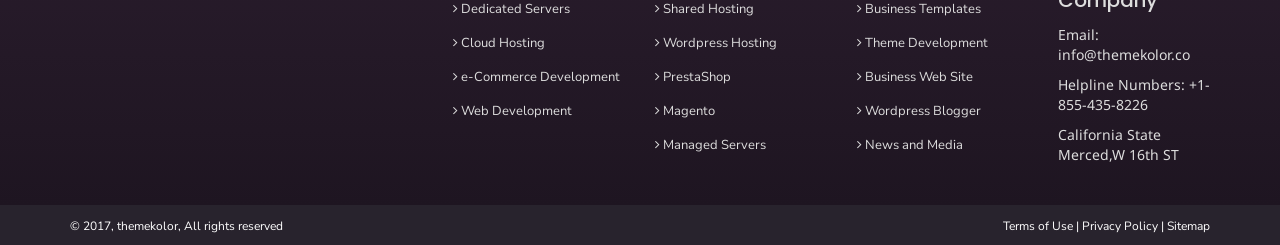
<file: testimonials.html>
﻿<!DOCTYPE html>
<html lang="en">


<!-- Mirrored from pleurat.com/terahoster/testimonials.html by HTTrack Website Copier/3.x [XR&CO'2014], Sat, 11 Feb 2023 14:47:48 GMT -->
<head>
    <meta charset="utf-8">
    <meta content="IE=edge" http-equiv="X-UA-Compatible">
    <meta content="width=device-width, initial-scale=1" name="viewport">
    <!-- seo tools -->
    <meta content="TeraHoster is a professional,clean,unique and modern hosting HTML5 Template" name="description">
    <meta content="TeraHoster,design,html5,hosting template,hosting,whmcs,domain" name="keywords">
    <meta content="ThemeKolor" name="author">
    <!-- seo tools -->
    <!-- page title -->
    <title>TeraHoster - Professional Hosting HTML5 Template</title>
    <!-- page title -->
    <!-- favicon -->
    <link href="favicon.ico" rel="shortcut icon" type="image/x-icon">
    <link href="favicon.ico" rel="icon" type="image/x-icon">
    <!-- bootstrap css -->
    <link href="css/bootstrap.min.css" rel="stylesheet">
    <!-- default css / Style Pages -->
    <link href="style/style.css" rel="stylesheet" type="text/css">
    <link href="style/navigation.css" rel="stylesheet">
    <link href="style/preloader.css" rel="stylesheet">
    <link href="style/megamenu-style.css" rel="stylesheet">
    <link href="style/color-switcher/color-switcher.html" rel="stylesheet">
    <!-- responsive css -->
    <link href="style/responsive.css" rel="stylesheet" type="text/css">
    <!-- animations -->
    <link href="style/animate.css" rel="stylesheet" type="text/css">
    <!-- fontawesome -->
    <link href="fonts/font-awesome.min.css" rel="stylesheet" type="text/css">
    <!-- google fonts -->
    <link href="https://fonts.googleapis.com/css?family=Maven+Pro:400,500,700,900|Noto+Sans:400,700|Nunito+Sans:400,400i,600,600i,700,700i,800,900,900i" rel="stylesheet">
</head>

<body>

    <!-- preloader -->
    <div id="preloader">
        <div class="text-center " id="status">
            <img src="Preloader.svg" alt="Preloader" class="img-responsive" style="margin: 0 auto">
        </div>
    </div>
    <!-- preloader -->

    <!--START OF TOP-BAR -->
    <div class="container-fluid top-bar">
        <div class="container">
            <div class="col-sm-5 col-xs-5 top-list">
                <ul>
                    <li>
                        <a href="#"><i aria-hidden="true" class="fa fa-facebook fa-md hvr-grow"></i></a>
                    </li>
                    <li>
                        <a href="#"><i aria-hidden="true" class="fa fa-twitter fa-md hvr-grow"></i></a>
                    </li>
                    <li>
                        <a href="#"><i aria-hidden="true" class="fa fa-google-plus fa-md hvr-grow"></i></a>
                    </li>
                    <li>
                        <a href="#"><i aria-hidden="true" class="fa fa-linkedin fa-md hvr-grow"></i></a>
                    </li>
                </ul>
            </div>
            <div class="col-sm-7 col-xs-7 top-list-right">
                <ul>
                    <li class="account"><a href="#">My Account</a></li>
                    <li class="toplist-3"><a href="about.html">About</a></li>
                    <li class="toplist-5"><a href="contact.html">Contact</a></li>
                    <li class="toplist-2">hello@themekolor.co</li>
                </ul>
            </div>
        </div>
    </div>
    <!--END OF TOP-BAR  -->

            <!-- new header for html -->
<div class="new-header-html">
        <div class="container">
            <div class="new-hedaer-links">
                <div class="col-sm-6 hidden-xs">
                    <p>WELCOME TO TERAHOSTER</p>
                </div>
                <div class="col-sm-6 col-xs-12">
                    <ul class="new-links">
                        <li class="n-l1"><a href="#add your whmcs link here"><span><i class="fa fa-shopping-cart fa-md"></i></span> View Cart</a></li>
                        <li><a href="#add your whmcs link here">Login</a></li>
                        <li><a href="#add your whmcs link here">Register</a></li>
                    </ul>
                </div>
            </div>
        </div>
    </div>
        <!-- new header for html -->
    

    <!-- Start Navigation -->
    <nav class="navbar navbar-default navbar-sticky navbar-mobile bootsnav">
        <div class="container">
            <!-- Start Atribute Navigation -->
            <div class="attr-nav">
                <ul>
                    <li class="side-menu"><a href="#"><i class="fa fa-bars"></i></a></li>
                </ul>
            </div>
            <!-- End Atribute Navigation -->

            <!-- Start Header Navigation -->
            <div class="navbar-header">
                <button type="button" class="navbar-toggle" data-toggle="collapse" data-target="#navbar-menu">
                    <i class="fa fa-bars"></i>
                </button>
                <a class="navbar-brand" href="index-2.html"><img src="img/logo/logo2.png" class="logo" alt=""></a>
            </div>
            <!-- End Header Navigation -->

            <!-- Collect the nav links, forms, and other content for toggling -->
            <div class="collapse navbar-collapse" id="navbar-menu">
                <ul class="nav navbar-nav navbar-right" data-in="" data-out="fadeOut">
                    <li class="dropdown">
                        <a href="#" class="dropdown-toggle" data-toggle="dropdown">Home</a>
                        <ul class="dropdown-menu">
                            <li class="active"><a href="index-2.html">New For 2018</a></li>
                            <li><a href="enterprise/index.html">Enterprise Version</a></li>
                            <li><a href="whmcsdemo.html">WHMCS Version</a></li>
                        </ul>
                    </li>
                    <li class="dropdown megamenu-fw">
                        <a href="#" class="dropdown-toggle before" data-toggle="dropdown">Hosting</a>
                        <ul class="dropdown-menu megamenu-content" role="menu">
                            <li>
                                <div class="row">
                                    <div class="col-menu col-md-3">
                                        <h6 class="title">Wordpress Hosting</h6>
                                        <div class="content">
                                            <img src="img/megamenu/wp.jpg" alt="ColorHosting" class="img-responsive">
                                            <h5>Starting from <b>$29.99</b></h5>
                                            <p>High performance hosting</p>
                                            <a href="wordpress-hosting.html" class="button btn btn-outline">Buy Now</a>
                                        </div>
                                    </div>
                                    <!-- end col-3 -->
                                    <div class="col-menu col-md-3">
                                        <h6 class="title">Cloud Hosting</h6>
                                        <div class="content">
                                            <img src="img/megamenu/cloud.jpg" alt="ColorHosting" class="img-responsive">
                                            <h5>Starting from <b>$11.99</b></h5>
                                            <p>High performance Cloud hosting</p>
                                            <a href="cloud-hosting.html" class="button btn btn-outline">Buy Now</a>
                                        </div>
                                    </div>
                                    <!-- end col-3 -->
                                    <div class="col-menu col-md-3">
                                        <h6 class="title">Virtual servers</h6>
                                        <div class="content">
                                            <img src="img/megamenu/vps.jpg" alt="ColorHosting" class="img-responsive">
                                            <h5>Starting from <b>$19.99</b></h5>
                                            <p>High performance VPS hosting</p>
                                            <a href="vps-hosting.html" class="button btn btn-outline">Buy Now</a>
                                        </div>
                                    </div>
                                    <div class="col-menu col-md-3">
                                        <h6 class="title">Dedicated Servers</h6>
                                        <div class="content dedicated">
                                            <h2>SALE 50%</h2>
                                            <p>Lorem ipsum dolor sit amet, consectetur adipisicing elit.</p>
                                            <a href="dedicated.html" class="button btn btn-outline">Read More</a>
                                        </div>
                                    </div>
                                    <!-- end col-3 -->
                                </div>
                                <!-- end row -->
                            </li>
                        </ul>
                    </li>
                    <li>
                        <a href="web-development.html">Web Design <span class="new">NEW</span></a>
                    </li>
                    <li class="dropdown active">
                        <a href="#" class="dropdown-toggle" data-toggle="dropdown">Features</a>
                        <ul class="dropdown-menu">
                            <li class="active"><a href="testimonials.html">Testimonials</a></li>
                            <li><a href="boxes.html">Style Boxes</a></li>
                            <li><a href="headers.html">Page Headers</a></li>
                            <li><a href="pricing.html">Pricing Tables</a></li>
                            <li><a href="contact.html">Working Contact Form</a></li>
                        </ul>
                    </li>
                    <li class="dropdown">
                        <a href="#" class="dropdown-toggle" data-toggle="dropdown">Pages</a>
                        <ul class="dropdown-menu">
                            <li><a href="error404.html">404 Error</a></li>
                            <li><a href="about.html">About Us</a></li>
                            <li><a href="contact.html">Contact Page</a></li>
                            <li><a href="web-development.html">Web Development</a></li>
                            <li class="dropdown">
                                <a href="#" class="dropdown-toggle" data-toggle="dropdown">Hosting</a>
                                <ul class="dropdown-menu">
                                    <li><a href="wordpress-hosting.html">Wordpress Hosting</a></li>
                                    <li><a href="cloud-hosting.html">Cloud Hosting</a></li>
                                    <li><a href="dedicated.html">Dedicated Servers</a></li>
                                    <li><a href="vps-hosting.html">Virtual Servers</a></li>
                                </ul>
                            </li>
                        </ul>
                    </li>
                    <li><a href="contact.html">Contact</a></li>
                </ul>
            </div>
            <!-- /.navbar-collapse -->
        </div>

        <!-- Side Menu -->
        <div class="side">
            <a href="#" class="close-side"><i class="fa fa-times"></i></a>
            <div class="widget">
                <h6 class="title">OUR COMPANY</h6>
                <ul class="link">
                    <li><a href="#">About</a></li>
                    <li><a href="#">Services</a></li>
                    <li><a href="#">Blog</a></li>
                    <li><a href="#">Portfolio</a></li>
                    <li><a href="#">Contact</a></li>
                </ul>
            </div>
            <div class="widget">
                <h6 class="title">WHY TERAHOSTER</h6>
                <ul class="link">
                    <li><a href="#">Modern and Clean</a></li>
                    <li><a href="#">Smooth Scroll</a></li>
                    <li><a href="#">Parallax Effect</a></li>
                    <li><a href="#">Easy to Costumize</a></li>
                    <li><a href="#">Multiple Pages</a></li>
                </ul>
            </div>
        </div>
        <!-- End Side Menu -->
    </nav>
    <!-- End Navigation -->

    <br>
    <br>

    <div class="default-title">
        <div class="container">
            <div class="col-xs-12">
                <hr>
                <h3 class="text-left">Testimonials Style 1</h3>
                <hr>
            </div>
        </div>
    </div>
    <!-- start of section -->
    <section id="testimonials-all">
        <div class="universal-header fadesimple">
            <h1> Costumers Opinion </h1>
        </div>
        <div class="container">
        </div>
        <div class="container content">
            <div class="row fadesimple">
                <div class="col-sm-4">
                    <div class="testimonials">
                        <div class="active item">
                            <blockquote>
                                <p>"Denim you probably haven't heard of. Lorem ipsum dolor met consectetur adipisicing sit amet, consectetur adipisicing elit, of them jean shorts sed magna aliqua. Lorem ipsum dolor met."</p>
                            </blockquote>
                            <div class="carousel-info">
                                <img alt="" src="img/other/testimonials-slider.jpg" class="pull-left">
                                <div class="pull-left">
                                    <span class="testimonials-name">John Mek</span>
                                    <span class="testimonials-post">Commercial Director</span>
                                </div>
                            </div>
                        </div>
                    </div>
                </div>
                <div class="col-sm-4">
                    <div class="testimonials">
                        <div class="active item">
                            <blockquote>
                                <p>"Denim you probably haven't heard of. Lorem ipsum dolor met consectetur adipisicing sit amet, consectetur adipisicing elit, of them jean shorts sed magna aliqua. Lorem ipsum dolor met."</p>
                            </blockquote>
                            <div class="carousel-info">
                                <img alt="" src="img/other/testimonials-slider.jpg" class="pull-left">
                                <div class="pull-left">
                                    <span class="testimonials-name">Jack Harris</span>
                                    <span class="testimonials-post">Commercial Director</span>
                                </div>
                            </div>
                        </div>
                    </div>
                </div>
                <div class="col-sm-4">
                    <div class="testimonials">
                        <div class="active item">
                            <blockquote>
                                <p>Denim you probably haven't heard of. Lorem ipsum dolor met consectetur adipisicing sit amet, consectetur adipisicing elit, of them jean shorts sed magna aliqua. Lorem ipsum dolor met.</p>
                            </blockquote>
                            <div class="carousel-info">
                                <img alt="" src="img/other/testimonials-slider.jpg" class="pull-left">
                                <div class="pull-left">
                                    <span class="testimonials-name">Eduard Merkin</span>
                                    <span class="testimonials-post">Commercial Director</span>
                                </div>
                            </div>
                        </div>
                    </div>
                </div>
            </div>
        </div>
    </section>
    <!-- end of section -->


    <!-- start of section -->
    <section id="testimonials-slide">
        <div class="default-title">
            <div class="container">
                <div class="col-xs-12">
                    <hr>
                    <h3 class="text-left">Testimonials Style 2</h3>
                    <hr>
                </div>
            </div>
        </div>
        <div class="container fadesimple">
            <div class='row'>
                <div class="col-sm-12">
                    <div class="carousel slide" data-ride="carousel" id="quote-carousel">
                        <!-- Bottom Carousel Indicators -->
                        <ol class="carousel-indicators">
                            <li data-target="#quote-carousel" data-slide-to="0" class="active"></li>
                            <li data-target="#quote-carousel" data-slide-to="1"></li>
                            <li data-target="#quote-carousel" data-slide-to="2"></li>
                        </ol>

                        <div class="carousel-inner">

                            <!-- Quote 1 -->
                            <div class="item active">
                                <blockquote>
                                    <div class="row">
                                        <div class="col-sm-4 text-center">
                                            <img alt="" src="img/other/testimonials-slider.jpg" class="pull-left">
                                        </div>
                                        <div class="col-sm-8">
                                            <h5>Lorem ipsum dolor sit amet, consectetur adipisicing elit. Laboriosam rem dicta reiciendis ab qui, aut corporis recusandae maiores suscipit, quisquam corrupti. Dignissimos deleniti quia rem voluptatem itaque
                                                ex, doloremque dolor.</h5>
                                            <h6>Frank Simone</h6>
                                            <small>www.webname.com</small>
                                        </div>
                                    </div>
                                </blockquote>
                            </div>
                            <!-- Quote 2 -->
                            <div class="item">
                                <blockquote>
                                    <div class="row">
                                        <div class="col-sm-4 text-center">
                                            <img alt="" src="img/other/testimonials-slider.jpg" class="pull-left">
                                        </div>
                                        <div class="col-sm-8">
                                            <h5>Lorem ipsum dolor sit amet, consectetur adipisicing elit. Omnis quis, similique possimus fugiat nisi enim iste! Sunt in cum vero voluptatum. Consequuntur odio deleniti reprehenderit maiores porro dicta. Nisi,
                                                nostrum.
                                            </h5>
                                            <h6>Frank Simone</h6>
                                            <small>www.webname.com</small>
                                        </div>
                                    </div>
                                </blockquote>
                            </div>
                            <!-- Quote 3 -->
                            <div class="item">
                                <blockquote>
                                    <div class="row">
                                        <div class="col-sm-4 text-center">
                                            <img alt="" src="img/other/testimonials-slider.jpg" class="pull-left">
                                        </div>
                                        <div class="col-sm-8">
                                            <h5>Lorem ipsum dolor sit amet, consectetur adipisicing elit. Pariatur officia, dicta cumque consectetur perspiciatis, reiciendis ad necessitatibus aperiam asperiores ab quasi hic praesentium, ipsum amet modi repellat
                                                ducimus obcaecati blanditiis.</h5>
                                            <h6>Frank Simone</h6>
                                            <small>www.webname.com</small>
                                        </div>
                                    </div>
                                </blockquote>
                            </div>
                        </div>
                        <a data-slide="prev" href="#quote-carousel" class="left carousel-control"><i class="fa fa-chevron-left"></i></a>
                        <a data-slide="next" href="#quote-carousel" class="right carousel-control"><i class="fa fa-chevron-right"></i></a>
                    </div>
                </div>
            </div>
        </div>
        <!-- container -->
    </section>
    <!-- end of section -->

    <!-- ===== FOOTER ===== -->
    <!-- start of section -->
    <section id="contact-parts">
        <div class="container-fluid">
            <div class="col-sm-6 contact-p1">
                <h2>CALL US : +1-855-435-8226</h2>
            </div>
            <div class="col-sm-6 contact-p2">
                <h2>hello@themekolor.co</h2>
            </div>
        </div>
    </section>
    <!-- end of first section -->
    <footer>
        <div class="container-fluid footer-fluid">
            <div class="container-fluid partners">
                <div class="col-sm-2 col-xs-6">
                    <img src="img/other/envato.png" class="img-responsive" alt="Hosting Template">
                </div>
                <div class="col-sm-2 col-xs-6">
                    <img src="img/other/envato.png" class="img-responsive" alt="Hosting Template">
                </div>
                <div class="col-sm-2 col-xs-6">
                    <img src="img/other/envato.png" class="img-responsive" alt="Hosting Template">
                </div>
                <div class="col-sm-2 col-xs-6">
                    <img src="img/other/envato.png" class="img-responsive" alt="Hosting Template">
                </div>
                <div class="col-sm-2 col-xs-6">
                    <img src="img/other/envato.png" class="img-responsive" alt="Hosting Template">
                </div>
                <div class="col-sm-2 col-xs-6">
                    <img src="img/other/envato.png" class="img-responsive" alt="Hosting Template">
                </div>
            </div>
            <div class="row">
                <!-- row -->
                <div class="col-lg-4 col-md-4 col-sm-3">
                    <!-- widgets column left -->
                    <ul class="list-unstyled clear-margins">
                        <!-- widgets -->
                        <li class="widget-container widget_nav_menu">
                            <!-- widgets list -->
                            <h2 class="title-widget">About Tera Hoster</h2>
                            <p>Tera Hoster is a clean,unique,colorful,professional and fully responsive Web Hosting Template.It looks perfect on all major browsers, tablets and smartphones.Tera Hoster is definitely a perfect solution for your web project.Buy
                                now and start doing business.</p>
                        </li>
                    </ul>
                </div>
                <!-- widgets column left end -->
                <div class="col-lg-2 col-md-2 col-sm-3 col-xs-6">
                    <!-- widgets column left -->
                    <ul class="list-unstyled clear-margins">
                        <!-- widgets -->
                        <li class="widget-container widget_nav_menu">
                            <!-- widgets list -->
                            <h2 class="title-widget">Services</h2>
                            <ul>
                                <li><a href="#"><i class="fa fa-angle-right"></i>  Web Hosting</a></li>
                                <li><a href="#"><i class="fa fa-angle-right"></i>  Managed Services</a></li>
                                <li><a href="#"><i class="fa fa-angle-right"></i>  VPS Servers</a></li>
                                <li><a href="#"><i class="fa fa-angle-right"></i>  Dedicated Servers</a></li>
                                <li><a href="#"><i class="fa fa-angle-right"></i>  Cloud Hosting</a></li>
                                <li><a href="#"><i class="fa fa-angle-right"></i>  e-Commerce Development</a></li>
                                <li><a href="#"><i class="fa fa-angle-right"></i>  Web Development</a></li>
                            </ul>
                        </li>
                    </ul>
                </div>
                <div class="col-lg-2 col-md-2 col-sm-3 col-xs-6">
                    <!-- widgets column left -->
                    <ul class="list-unstyled clear-margins">
                        <!-- widgets -->
                        <li class="widget-container widget_nav_menu">
                            <!-- widgets list -->
                            <h2 class="title-widget">Hosting</h2>
                            <ul>
                                <li><a href="#"><i class="fa fa-angle-right"></i>  Virtual Servers</a></li>
                                <li><a href="#"><i class="fa fa-angle-right"></i>  Dedicated Servers</a></li>
                                <li><a href="#"><i class="fa fa-angle-right"></i>  Cloud Hosting</a></li>
                                <li><a href="#"><i class="fa fa-angle-right"></i>  Shared Hosting</a></li>
                                <li><a href="#"><i class="fa fa-angle-right"></i>  Wordpress Hosting</a></li>
                                <li><a href="#"><i class="fa fa-angle-right"></i>  PrestaShop</a></li>
                                <li><a href="#"><i class="fa fa-angle-right"></i>  Magento</a></li>
                                <li><a href="#"><i class="fa fa-angle-right"></i> Managed Servers</a></li>
                            </ul>
                        </li>
                    </ul>
                </div>
                <!-- widgets column left end -->
                <div class="col-lg-2 col-md-2 col-sm-3 col-xs-6">
                    <!-- widgets column left -->
                    <ul class="list-unstyled clear-margins">
                        <!-- widgets -->
                        <li class="widget-container widget_nav_menu">
                            <!-- widgets list -->
                            <h2 class="title-widget">Development</h2>
                            <ul>
                                <li><a href="#"><i class="fa fa-angle-right"></i> Web Design</a></li>
                                <li><a href="#"><i class="fa fa-angle-right"></i> Web App Development</a></li>
                                <li><a href="#"><i class="fa fa-angle-right"></i> e-Commerce</a></li>
                                <li><a href="#"><i class="fa fa-angle-right"></i> Business Templates</a></li>
                                <li><a href="#"><i class="fa fa-angle-right"></i> Theme Development</a></li>
                                <li><a href="#"><i class="fa fa-angle-right"></i> Business Web Site</a></li>
                                <li><a href="#"><i class="fa fa-angle-right"></i>  Wordpress Blogger</a></li>
                                <li><a href="#"><i class="fa fa-angle-right"></i>  News and Media</a></li>
                            </ul>
                        </li>
                    </ul>
                </div>
                <!-- widgets column left end -->
                <div class="col-lg-2 col-md-2 col-sm-6 col-xs-6">
                    <!-- widgets column center -->
                    <ul class="list-unstyled clear-margins">
                        <!-- widgets -->
                        <li class="widget-container widget_recent_news">
                            <!-- widgets list -->
                            <h2 class="title-widget">Contact </h2>
                            <div class="footerp">
                                <img src="img/logo/logowhite.png" class="img-responsive" alt="Hosting Template">
                                <br>
                                <h2 class="title-median">Hosting Company</h2>
                                <p>Email: <a href="mailto:hello@themekolor.co">info@themekolor.co</a></p>
                                <p>Helpline Numbers: +1-855-435-8226</p>
                                <p>California State Merced,W 16th ST</p>
                            </div>
                        </li>
                    </ul>
                </div>
            </div>
        </div>
    </footer>

    <div class="footer-bottom">

        <div class="container">

            <div class="row">

                <div class="col-xs-12 col-sm-6 col-md-6 col-lg-6 half">

                    <div class="copyright">

                        © 2017, themekolor, All rights reserved

                    </div>

                </div>

                <div class="col-xs-12 col-sm-6 col-md-6 col-lg-6 half">

                    <div class="design">
                        <a href="#">Terms of Use</a> | <a href="#"> Privacy Policy</a> | <a href="#"> Sitemap</a>
                    </div>
                </div>

            </div>

        </div>

    </div>
    <!-- ===== FOOTER / END ===== -->

    <!-- javascript -->
    <script src="javascript/jquery-3.1.1.min.js"></script>
    <script src="javascript/jquery.scroll-with-ease.min.js"></script>
    <script src="javascript/contact.js"></script>
    <script src="javascript/color-switcher.html"></script>
    <script src="javascript/parallax.js"></script>
    <script src="javascript/bootsnav.js"></script>
    <script src="js/bootstrap.min.js"></script>
    <script src="javascript/javascript.js"></script>
    <!-- javascript -->
</body>


<!-- Mirrored from pleurat.com/terahoster/testimonials.html by HTTrack Website Copier/3.x [XR&CO'2014], Sat, 11 Feb 2023 14:47:48 GMT -->
</html>
</file>
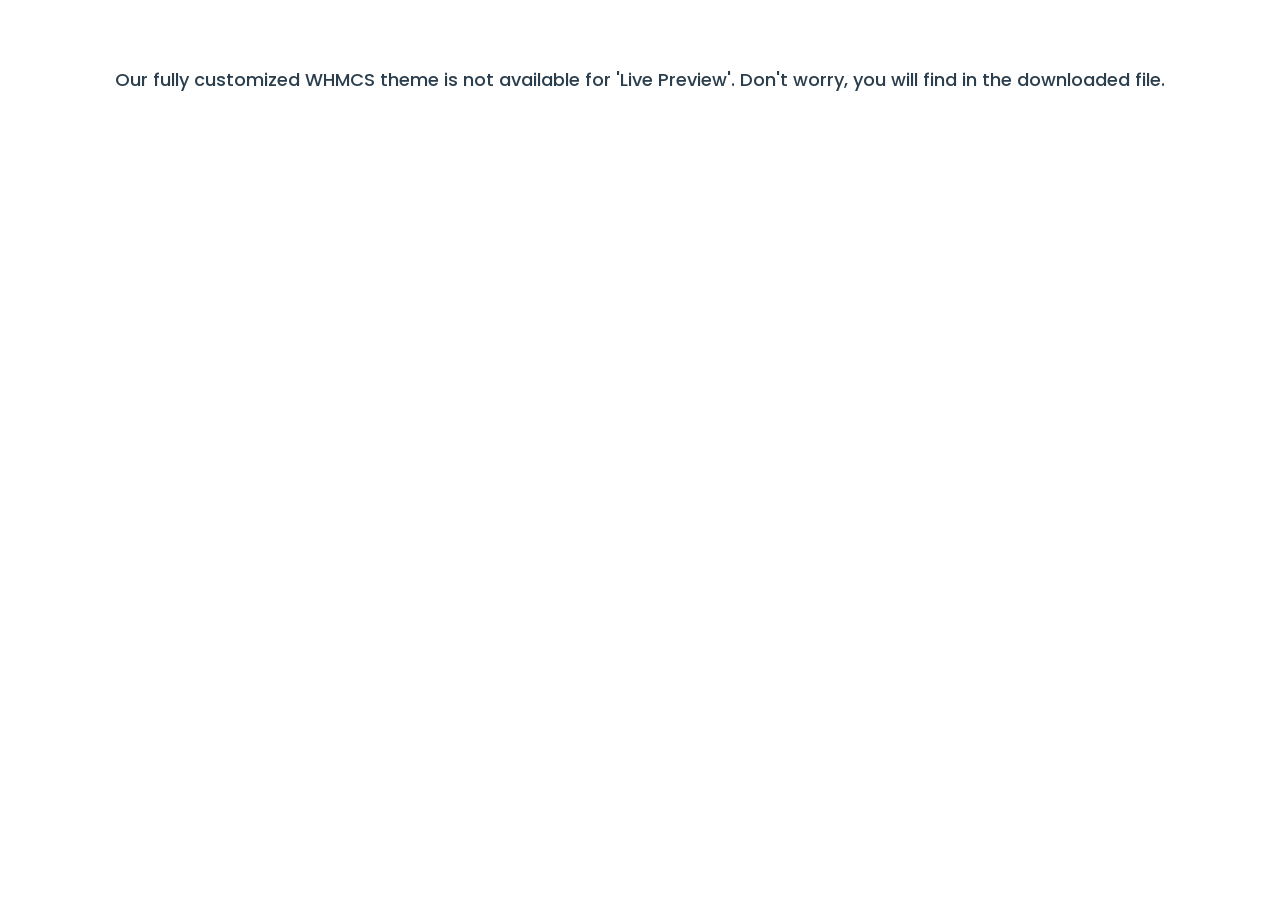
<file: whmcsdemo.html>
﻿<!DOCTYPE html>
<html lang="en">


<!-- Mirrored from pleurat.com/terahoster/whmcsdemo.html by HTTrack Website Copier/3.x [XR&CO'2014], Sat, 11 Feb 2023 14:47:46 GMT -->
<head>
    <meta charset="utf-8">
    <meta content="IE=edge" http-equiv="X-UA-Compatible">
    <meta content="width=device-width, initial-scale=1" name="viewport">
    <!-- seo tools -->
    <meta content="TeraHoster is a professional,clean,unique and modern hosting WHMCS and HTML5 Template" name="description">
    <meta content="TeraHoster,design,html5,hosting template,hosting,whmcs,domain" name="keywords">
    <meta content="ThemeKolor" name="Pleurat">
    <!-- seo tools -->
    <!-- page title -->
    <title>TeraHoster - Professional Hosting HTML5 and WHMCS Template</title>
    <!-- page title -->
    <!-- favicon -->
    <link href="favicon.ico" rel="shortcut icon" type="image/x-icon">
    <link href="favicon.ico" rel="icon" type="image/x-icon">
    <!-- bootstrap css -->
    <link href="css/bootstrap.min.css" rel="stylesheet">
    <!-- default css / Style Pages -->
    <link href="style/style.css" rel="stylesheet" type="text/css">
    <link href="style/navigation.css" rel="stylesheet">
    <link href="style/preloader.css" rel="stylesheet">
    <link href="style/megamenu-style.css" rel="stylesheet">
    <!-- responsive css -->
    <link href="style/responsive.css" rel="stylesheet" type="text/css">
    <!-- animations -->
    <link href="style/animate.css" rel="stylesheet" type="text/css">
    <!-- fontawesome -->
    <link href="fonts/font-awesome.min.css" rel="stylesheet" type="text/css">
    <!-- google fonts -->
    <link href="https://fonts.googleapis.com/css?family=Maven+Pro:400,500,700,900|Noto+Sans:400,700|Nunito+Sans:400,400i,600,600i,700,700i,800,900,900i" rel="stylesheet">
</head>

<body>

    <div class="whmcsdemo">
        <div class="container">
            <div class="text-demo" style="text-align:center;margin:70px 0;">
                <h4> Our fully customized WHMCS theme is not available for 'Live Preview'. Don't worry, you will find in the downloaded file.</h4>
            </div>
        </div>
    </div>

    <!-- javascript -->
    <script src="javascript/jquery-3.1.1.min.js"></script>
    <script src="javascript/jquery.scroll-with-ease.min.js"></script>
    <script src="javascript/contact.js"></script>
    <script src="javascript/validator.js"></script>
    <script src="javascript/parallax.js"></script>
    <script src="javascript/bootsnav.js"></script>
    <script src="js/bootstrap.min.js"></script>
    <script src="javascript/javascript.js"></script>
    <!-- javascript -->
</body>


<!-- Mirrored from pleurat.com/terahoster/whmcsdemo.html by HTTrack Website Copier/3.x [XR&CO'2014], Sat, 11 Feb 2023 14:47:46 GMT -->
</html>
</file>
<file: style/style.css>
/* TeraHoster

  *Some info about Theme Creator:
  * Name: Pleurat
  * Version: 3.3
  * Author/Team: Themekolor
  * Author URL: http://www.themekolor.com


---------------------------------------------------------------------------------------------------------
Table Of Contents:
---------------------------------------------------------------------------------------------------------
TOPBAR (.top-bar)
-------
      SOCIAL ICONS
      CONTACT
      LIVECHAT BUTTON
      BACKGROUND COLOR
--------
NAVBAR (nav .navbar .navbar-default)
--------
      LOGO
      NAVBAR LINKS
      ICONS
      MOBILE-MENU
      MEGAMENU
      SEARCH ICON
      SIDEBAR MENU
--------
SLIDER
--------
      TITLE
      SUBTITLE
      TEXTAREA
      BUTTONS
      BACKGROUND IMAGE
--------
HEADERS
--------
      HEADER-SIMPLE
      WEB HEADER
      WHY TERA2
      HEADER TEXT CENTER
      HEADER TEXT LEFT
--------
DEFAULT PRICING TABLE
--------
      SERVICE NAME
      PRICE
      LIST TABLE
      BUTTON
--------
TESTIMONIALS
--------
      TITLE
      CLIENT IMAGE
      TEXTAREA
      CLIENTS NAME
      CLIENTS WEB NAME
--------
ABOUT / TEAM MEMBERS
--------
      TEAM MEMBER IMAGE
      NAME
      ABOUT
      SOCIAL ICONS
      TEXT AREA
--------
SECTIONS
--------
     WHYTERA / .why-ind
     DOMAIN SEARCH / .search-bar
     HOSTING PARTS / .hosting-parts
     DF-MEDIA / df-media1 & 2
     SECTION 05 / .section-05
     PARALLAX / .parallax
     MEDIA CODE / .media-code-1 & 2
     SECTIONDDFT / .section-dd-ft
     TESTIMONIALS / .testimonials-slide
     TEAM MEMBERS / .about-people
--------
FOOTER
--------
     OUR PARTNERS
     ABOUT US
     FOOTER MENU
     LOCATION
     PRIVACY AND TERMS


-------------------------------------------------------------------------------------------
FONTS
-------------------------------------------------------------------------------------------
Body : Nunito Sans and Noto Sans;
Paragraph and Notes: Noto Sans;
Headers: Nunito Sans and Maven Pro (Uppercase);
Text Area: Nuntio Sans and Noto Sans;
Titles: Maven Pro *UPPERCASE Only;
Footer: Nunti Sans and Noto Sans;

---------------------------------------------------------------------------------------------
Default Color Codes
---------------------------------------------------------------------------------------------
Dark Purple (Hosting Parts,Topbar,text and Page Titles) : #252e3f
Red Pigment (Hosting Parts,About/Team) : #f5633e
Sea Fqam Green (Section Background): #A9E5BB
White : #fff
*/

/*
---------------------------------------------------------------------------------------------
BODY STYLE
---------------------------------------------------------------------------------------------
*/

@import url('https://fonts.googleapis.com/css?family=Poppins:200,300,400,500,600,700,800,900');
body h3 {
    font-weight: 800;
    font-size: 28px;
}
.typewrite .wrap {
    font-size: 18px;
}
body h2,
body h3,
body h4 {
    font-family: 'poppins', sans-serif;
    color: #2b3e4d;
}

body .padding20 {
    padding: 20px;
}

body p {
    font-family: 'Noto Sans', sans-serif;
}

body .text-left {
    text-align: left;
}

body .default-title {
    text-align: center;
}

body .default-title h3 {
    font-weight: 800;
    font-size: 28px;
    color: #2b3e4d;
    font-family: 'poppins', sans-serif;
    text-transform: uppercase;
}

body .default-title h4 {
    font-weight: 600;
    font-size: 25px;
    color: #444;
    font-family: Maven Pro;
    text-align: left;
    text-transform: uppercase;
}

body .default-title p {
    font-weight: 500;
    color: #5C7466;
    font-size: 16px;
}

body #font-weight {
    font-weight: 800;
}

body a {
    color: #ededed;
    text-decoration: none;
    -webkit-transition: 300ms ease-in-out;
    transition: 300ms ease-in-out;
}

body a:hover {
    border: 0px;
    text-decoration: none;
    color: #777;
}

body .white-bg {
    background-color: #fff !important;
}

body .btn-warning {
    background-color: #2dd61d;
    -webkit-transition: 400ms ease-in-out;
    transition: 400ms ease-in-out;
    border: 0px;
    border-radius: 2px;
}

body .btn-outline {
    margin-top: 10px;
    color: #f5633e;
    border-radius: 3px;
    background-color: transparent;
    border: 1px solid #f5633e;
    -webkit-transition: 300ms ease-in-out;
    transition: 300ms ease-in-out;
}

body .red {
    background-color: #f5633e !important;
    color: #fff !important;
    border: 0px solid #f5633e !important;
}

body .red:hover {
    background-color: #252e3f !important;
    color: #fff !important;
    border: 0px solid #333;
}

body .btn-outline:hover {
    color: #fff;
    border: 1px solid #444;
    background-color: #444;
}

body .btn-default {
    background-color: #fff;
    border: 0px;
    color: #444;
}

body .btn-default:hover {
    border: 0px;
    background-color: #444;
    color: #fff;
}

body .btn-2 {
    position: relative;
    left: 0px;
    color: #fff;
    border-radius: 3px;
    background-color: #252e3f;
    border: 0px solid #fff;
    -webkit-transition: 300ms ease-in-out;
    transition: 300ms ease-in-out;
}

body .btn-2:hover {
    color: #fff;
    background-color: #f5633e;
}

.hideme {
    opacity: 0;
}

.visible {
    opacity: 1;
}

body .jumbotron {
    margin: 0px;
}

body .a {
    -webkit-animation-delay: 0s;
    animation-delay: 0s;
    -webkit-animation-duration: 0.4s;
    animation-duration: 0.4s;
}

body .b {
    -webkit-animation-delay: 150ms;
    animation-delay: 150ms;
    -webkit-animation-duration: 0.4s;
    animation-duration: 0.4s;
}

body .c {
    -webkit-animation-delay: 300ms;
    animation-delay: 300ms;
    -webkit-animation-duration: 0.4s;
    animation-duration: 0.4s;
}

body .d {
    -webkit-animation-delay: 0.3s;
    animation-delay: 0.3s;
    -webkit-animation-duration: 0.4s;
    animation-duration: 0.4s;
}

body .e {
    -webkit-animation-delay: 0.4s;
    animation-delay: 0.4s;
    -webkit-animation-duration: 0.4s;
    animation-duration: 0.4s;
}

body .j {
    -webkit-animation-delay: 0.5s;
    animation-delay: 0.5s;
    -webkit-animation-duration: 0.4s;
    animation-duration: 0.4s;
}

body {
    font-family: Nunito Sans;
    margin: auto;
    padding: 0;
    width: 100%;
}

body .image-center {
    margin: 0 auto;
}

body .f7-bg {
    background-color: #f7f7f7;
}

.title-new span {
    font-size: 30px;
    color: #f5633e;
    font-weight: 800;
}

.line-title {
    height: 5px;
    background-color: #f5633e;
    margin: 0 auto;
    width: 150px;
    line-height: 20px !important;
}

.line-title.left {
    margin: 20px 0 0 0;
}

.title-new {
    text-align: center;
}

.normal h2 {
    text-transform: none !important;
}

.title-new h2 {
    font-weight: 800;
    font-size: 30px;
    color: #283845;
    text-transform: uppercase;
    font-family: 'poppins', sans-serif;
}

.title-new p {
    color: #777777;
    margin-top: 10px;
    font-size: 15px;
    padding-bottom: 0px;
}

.title-arrow {
    width: 0;
    height: 0;
    border-style: solid;
    border-width: 5px 8px 0 8px;
    border-color: #f5633e transparent transparent transparent;
    margin: 0 auto;
}

.title-arrow-left {
    width: 0;
    height: 0;
    border-style: solid;
    border-width: 5px 8px 0 8px;
    border-color: #f5633e transparent transparent transparent;
    margin-bottom: 15px;
    margin-left: 50px;
}
.textPrimary {
    color: #f5633e;
}
.text-left {
    text-align: left;
}
.fontBold {
    font-weight: bold !important;
}
.mr-5 {
    margin-right: 5px;
}
.mr-12 {
    margin-right: 12px !important;
}
.ml-5 {
    margin-left: 5px;
}
body .gray-bg {
    background-color: #f7f7f7;
}

#wd-1 .fa {
    color: #ff9900;
}

#wd-2 .fa {
    color: #ff9900;
}

#wd-3 .fa {
    color: #ff9900;
}

#wd-1 {
    -webkit-animation-delay: 0s;
    animation-delay: 0s;
}

#wd-2 {
    -webkit-animation-delay: 0.1s;
    animation-delay: 0.1s;
}

#wd-3 {
    -webkit-animation-delay: 0.2s;
    animation-delay: 0.2s;
}

#plan1-am {
    -webkit-animation-delay: 0s;
    animation-delay: 0s;
}

#plan2-am {
    -webkit-animation-delay: 0.1s;
    animation-delay: 0.1s;
}

#plan3-am {
    -webkit-animation-delay: 0.2s;
    animation-delay: 0.2s;
}

#plan4-am {
    -webkit-animation-delay: 0.3s;
    animation-delay: 0.3s;
}

.line-part {
    border-top: 1px solid #e3e3e3;
}

ul {
    list-style: none;
}

.padding-top-30 {
    padding-top: 130px !important;
}

/* preloader */

#preloader {
    position: fixed;
    top: 0;
    left: 0;
    right: 0;
    bottom: 0;
    background-color: #fff;
    /* change if the mask should have another color then white */
    z-index: 99;
    /* makes sure it stays on top */
}

#status {
    width: 200px;
    height: 200px;
    position: absolute;
    left: 50%;
    /* centers the loading animation horizontally one the screen */
    top: 50%;
    /* centers the loading animation vertically one the screen */
    background-image: url(../img/logo/logo2.png);
    /* path to your loading animation */
    background-repeat: no-repeat;
    background-position: center;
    margin: -100px 0 0 -100px;
    /* is width and height divided by two */
}

/* END / GENERAL STYLE */

/* TOP-BAR */

.top-bar {
    background-color: #252e3f;
    padding: 0;
    height: 40px;
}

.top-bar li {
    color: #ddd;
    -webkit-transition: 300ms ease-in-out;
    transition: 300ms ease-in-out;
    font-size: 12px;
    padding-top: 12px !important;
}

.top-bar li:hover {
    color: #ddd;
}

.top-bar ul {
    position: relative;
}

.top-bar a {
    color: #ddd;
}

.top-bar a:hover {
    color: #fff;
}

.top-list-right ul {
    position: relative;
    top: 0;
}

.top-list li {
    display: inline;
    float: left;
    color: #fff;
    padding: 0px 10px;
}

.top-list .fa {
    color: #ddd;
    position: relative;
    font-size: 12px;
    -webkit-transition: 300ms ease-in-out;
    transition: 300ms ease-in-out;
}

.top-list .fa:hover {
    color: #ddd;
}

.top-list-right {
    float: right;
}

.top-list-right li {
    padding: 0;
    display: inline;
    float: right;
    padding: 0px 8px;
}

.toplist-3:before {
    content: "\f015 ";
    font-family: FontAwesome;
    padding-right: 5px;
    color: #f2f2f2;
}

.top-bar .account:before {
    content: "\f2bd ";
    font-family: FontAwesome;
    padding-right: 5px;
    color: #f2f2f2;
}

.toplist-2:before {
    content: "\f0e0 ";
    font-family: FontAwesome;
    padding-right: 5px;
    color: #f2f2f2;
}

.toplist-5:before {
    content: "\f17e";
    font-family: FontAwesome;
    padding-right: 5px;
    color: #f2f2f2;
}

.top-bar .account {
    padding: 11px 15px;
    background-color: #f5633e;
}
.top-bar .account a {
    color:#fff;
}
.top-bar .account:hover {
    background-color: #ee4015;
    color: #fff;
}


.new-header-html {
    border-bottom: 1px solid #e3e3e3;
    padding: 18px 0 5px;
}

.new-links li {
    display: inline;
    float: right;
    padding-right: 25px;
}
.new-header-html p {
    color:#777;
}
.new-links a {
    color: #777;
    transition: 300ms linear;
}
.new-links a:hover{
    color:#ff4039;
}
.new-links .n-l1 {
    padding-right: 15px;
}

/*END OF TOPBAR */

/* START OF NAVBAR */

.megamenu-fw .dedicated {
    background-color: #f5f5f5;
    padding: 20px 15px;
}

.megamenu-fw img {
    width: 70px;
}

.megamenu-fw h2 {
    font-weight: 800;
    color: #f5633e;
    margin: 0 0 10px 0;
}

.megamenu-fw p {
    color: #999;
}

.new {
    color: #fff;
    background-color: #f5633e;
    position: relative;
    font-size: 8px;
    padding: 2px 3px 2px 3px;
    bottom: 2px;
    left: 0px;
    border-radius: 2px;
    letter-spacing: 1px;
}

.dropdown-toggle .fa {
    color: #f5633e;
}

ul.cart-list>li img {
    width: 50px !important;
    height: 50px !important;
}

.navbar .before::before {
    content: "\f135 ";
    font-family: FontAwesome;
    padding-right: 5px;
    color: #f5633e;
}

.before-wd::before {
    content: "\f13c";
    font-family: FontAwesome;
    padding-right: 5px;
    color: #f5633e;
}

.dropdown-menu {
    -webkit-animation-duration: .2s !important;
    animation-duration: .2s !important;
}

.navbar-collapse .pulse {
    -webkit-animation-duration: 200ms !important;
    animation-duration: 200ms !important;
    -webkit-animation-timing-function: linear;
    animation-timing-function: linear;
}

.navbar .attr-nav .photo>a {
    color: #fff;
}

.navbar .attr-nav .fa-bars {
    position: relative;
    top: 2px;
}

nav.navbar.bootsnav li.dropdown ul.dropdown-menu {
    border-top: 3px solid #f5633e !important;
}

.navbar .col-menu .dedicated li>a:before {
    content: url(../img/megamenu/dedicated.png);
    font-family: FontAwesome;
    margin-right: 10px;
    width: 20px;
}

.navbar .col-menu h6 {
    color: #555;
    font-size: 15px;
    font-weight: 600;
    font-family: Maven Pro;
    text-transform: uppercase;
    padding-bottom: 8px;
    margin-bottom: 18px;
}

.navbar .col-menu h5 {
    text-align: left;
    font-size: 18px;
    color: #444;
    font-weight: 500;
    text-align: left;
    position: relative;
    top: 7px;
}

.navbar .col-menu .tm {
    color: #777;
    font-weight: 500;
    padding-top: 10px;
    font-size: 15px;
}

.navbar .col-menu .skills a {
    color: #444;
    font-size: 15px;
}

.navbar .col-menu b {
    color: #f5633e;
    font-size: 15px;
    font-weight: 800;
}

.navbar .col-menu .btn-outline {
    float: none;
    color: #333;
    border: 1px solid #b2b2b2;
    font-weight: 500;
    -webkit-transition: 300ms ease-in-out;
    transition: 300ms ease-in-out;
}

.navbar .col-menu .btn-outline:hover {
    border: 1px solid #e3e3e3;
}

.navbar .fa-th-large {
    color: #524354;
    font-size: 17px;
    position: relative;
    top: 2px;
}

/*NAVBAR */

/* ============== END OF NAVBAR ============== */

/* ============== SECTIONS / START ============== */

/* red section */

.red-section {
    background-color: #f5633e;
    padding: 20px 0 20px 0;
}

.red-section h3 {
    color: #fff;
    font-size: 32px;
    font-weight: 800;
}

.red-section p {
    color: #fff;
    font-size: 15px;
}

.red-section .btn {
    background-color: transparent;
    position: relative;
    border: 1px solid #fff;
    top: 40px;
}

.red-section .btn:hover {
    background-color: #252e3f;
    border: 1px solid #252e3f;
}

/* red section */

/* on sale */

.on-sale {
    background-color: #f5633e;
    text-align: center;
    padding: 10px 0;
}

.on-sale h3 {
    color: #fff;
    font-size: 25px;
}

.on-sale .btn-2 {
    margin-left: 20px;
    background-color: transparent;
    color: #fff;
    border: 1px solid #fff;
}

.on-sale .btn-2:hover {
    background-color: #252e3f;
    border: 1px solid #252e3f;
}

/* new services */

.new-services {
    background-color: #f5633e;
    text-align: left;
}

.new-services h3 {
    color: #fff;
    font-size: 18px;
    font-weight: 700;
    text-transform: uppercase;
}

.new-services p {
    font-size: 15px;
    color: rgba(255, 255, 255, 0.95);
}

.new-services .text {
    overflow: hidden;
    border-right: 0 solid rgba(255, 255, 255, 0.17);
    padding: 15px 0 20px 0;
}

.new-services .border-l {
    border-left: 0 solid rgba(255, 255, 255, 0.17);
}

.new-services .fa {
    color: rgba(255, 255, 255, 0.95);
    position: relative;
    padding-right: 10px;
    top: 37px;
}

.new-services .btn-2 {
    margin-left: 20px;
    background-color: transparent;
    color: #fff;
    border: 1px solid #fff;
}

.new-services .btn-2:hover {
    background-color: #252e3f;
    border: 1px solid #252e3f;
}

.new-services {
    position: relative;
}

.new-services:before,
.new-services:after {
    z-index: -1;
    position: absolute;
    content: "";
    bottom: 15px;
    left: 5px;
    width: 50%;
    top: 80%;
    max-width: 300px;
    background: #777;
    box-shadow: 0 15px 10px #777;
    transform: rotate(-3deg);
}

.new-services:after {
    transform: rotate(3deg);
    right: 10px;
    left: auto;
}

/* why-ind */

.why-ind {
    padding-top: 10px;
    padding-bottom: 50px;
    background-color: #fff;
}

.why-ind .default-title {
    padding: 20px 0;
}

.why-ind .wt-1::before {
    content: "\f1ad";
    font-family: FontAwesome;
    padding-right: 5px;
    color: #f5633e;
}

.why-ind .wt-2::before {
    content: "\f233";
    font-family: FontAwesome;
    padding-right: 5px;
    color: #f5633e;
}

.why-ind .wt-3::before {
    content: "\f219";
    font-family: FontAwesome;
    padding-right: 5px;
    color: #f5633e;
}

.why-ind .box {
    margin: 15px;
    border-radius: 20px;
    padding: 20px;
    box-shadow: 0 0px 45px rgba(0, 0, 0, 0.07);
    transition: 200ms ease-in-out;
    border: 1px solid #f0f0f0;
    min-height: 230px;
    max-height: 230px;
    height: auto;
}

.wt-list {
    display: inline;
    position: relative;
    bottom: 25px;
}

.wt-list li:before {
    content: "\f067 ";
    font-family: FontAwesome;
    margin-right: 10px;
    color: #fff;
    font-size: 13px;
    color: #d65a3b;
}

.why-ind .btn {
    position: relative;
    bottom: 10px;
    font-size: 15px;
}

.why-ind .red {
    position: relative;
    left: 0px;
    margin-right: 10px;
}

.why-ind .btn-2 {
    position: relative;
    bottom: 5px;
}

.wt-list li {
    line-height: 32px;
    color: #6b7179;
    font-weight: 500;
    overflow: hidden;
    font-size: 15px;
    margin-left: 5px;
    font-family: Nunito Sans;
}

.why-ind h4 {
    color: #252e3f;
    font-weight: 600;
    text-transform: uppercase;
    font-size: 15px;
    font-family: Maven Pro;
}
.flexbox-start {
    display: flex;
    justify-content: start;
    align-items: center;
}
.flexbox {
    display: flex;
    justify-content: center;
    align-items: center;
}

/* why-ind 2 */

.why-ind2 {
    padding-top: 0;
    padding-bottom: 0;
    background-color: transparent
}

.why-ind2 .sl1 {
    -webkit-animation-delay: 0s;
    animation-delay: 0s;
    -webkit-animation-duration: .6s;
    animation-duration: .6s
}

.why-ind2 .sl2 {
    -webkit-animation-delay: .2s;
    animation-delay: .2s;
    -webkit-animation-duration: .6s;
    animation-duration: .6s
}

.why-ind2 .sl3 {
    -webkit-animation-delay: .4s;
    animation-delay: .4s;
    -webkit-animation-duration: .6s;
    animation-duration: .6s
}

.list-position {
    position: relative;
    right: 80px;
}

.why-ind2 .default-title {
    padding-bottom: 30px
}

.why-ind2 .box {
    margin: 0;
    border: 0px solid #e0e0e0;
    border-radius: 5px;
    padding: 15px;
    background: rgba(255, 255, 255, 0.05);
    background: -webkit-gradient(left top, right bottom, color-stop(0%, rgba(255, 255, 255, 0.03)), color-stop(50%, rgba(255, 255, 255, 0.03)), color-stop(51%, rgba(247, 248, 250, 0.08)), color-stop(100%, rgba(255, 255, 255, 0.03)));
    background: linear-gradient(135deg, rgba(255, 255, 255, 0.03) 0%, rgba(255, 255, 255, 0.03) 50%, rgba(247, 248, 250, 0.08) 51%, rgba(255, 255, 255, 0.08) 100%);
    -webkit-transition: 200ms ease-in-out;
    transition: 200ms ease-in-out;
    border: 1px solid rgba(200, 200, 200, 0.2)
}

.why-ind2 .box:hover {
    -webkit-box-shadow: 0px 30px 78px -24px rgba(0, 0, 0, 0.70);
    box-shadow: 0px 30px 78px -24px rgba(0, 0, 0, 0.70)
}

.wt-list2 {
    display: inline;
    position: relative;
    bottom: 25px
}

.why-ind2 .btn {
    position: relative;
    bottom: 10px;
    color: #fff
}

.why-ind2 .btn-2 {
    position: relative;
    bottom: 5px;
    left: 5px;
    color: #fff
}

.wt-list2 li {
    line-height: 32px;
    color: #fff;
    font-weight: 500;
    overflow: hidden;
    font-size: 14px
}

.why-ind2 .wtl-1:before {
    content: "\f2ce ";
    padding: 0 10px 0 0;
    color: #fff;
    font-family: FontAwesome;
    font-size: 15px;
}

.why-ind2 .wtl-2:before {
    content: "\f0c2  ";
    padding: 0 10px 0 0;
    color: #fff;
    font-family: FontAwesome;
    font-size: 15px;
}

.why-ind2 .wtl-3:before {
    content: "\f233";
    padding: 0 10px 0 0;
    color: #fff;
    font-family: FontAwesome;
    font-size: 15px;
}

.why-ind2 .wtl-4:before {
    content: "\f1cd  ";
    padding: 0 10px 0 0;
    color: #fff;
    font-family: FontAwesome;
    font-size: 15px;
}

.why-ind2 .wtl-5:before {
    content: "\f2db";
    padding: 0 10px 0 0;
    color: #fff;
    font-family: FontAwesome;
    font-size: 15px;
}

.why-ind2 .wtl-6:before {
    content: "\f0a0";
    padding: 0 10px 0 0;
    color: #fff;
    font-family: FontAwesome;
    font-size: 15px;
}

.why-ind2 .wtl-7:before {
    content: "\f0ec";
    padding: 0 10px 0 0;
    color: #fff;
    font-family: FontAwesome;
    font-size: 15px;
}

.why-ind2 .wtl-8:before {
    content: "\f1cd";
    padding: 0 10px 0 0;
    color: #fff;
    font-family: FontAwesome;
    font-size: 15px;
}

.why-ind2 .wtl-9:before {
    content: "\f1fc";
    padding: 0 10px 0 0;
    color: #fff;
    font-family: FontAwesome;
    font-size: 15px;
}

.why-ind2 .wtl-10:before {
    content: "\f13b";
    padding: 0 10px 0 0;
    color: #fff;
    font-family: FontAwesome;
    font-size: 15px;
}

.why-ind2 .wtl-11:before {
    content: "\f121";
    padding: 0 10px 0 0;
    color: #fff;
    font-family: FontAwesome;
    font-size: 15px;
}

.why-ind2 .wtl-12:before {
    content: "\f13c";
    padding: 0 10px 0 0;
    color: #fff;
    font-family: FontAwesome;
    font-size: 15px;
}

.why-ind2 h4 {
    color: #fff;
    font-weight: 600;
    text-transform: uppercase;
    font-size: 15px;
    font-family: Maven Pro;
    border-bottom: 1px solid rgba(255, 255, 255, 0.2);
    padding-bottom: 15px;
}

/* why tera / end */

/* domain */

.search-bar {
    padding: 30px 0 40px 0;
    background-color: #f7f7f7;
}

.search-bar img {}

.search-bar .border-right1,
.search-bar .border-right2,
.search-bar .border-right3,
.search-bar .border-right4 {
    border-right: 1px solid rgba(255, 255, 255, 0.03);
}

.search-bar .btn-2 {
    position: relative;
    left: 25px;
    background-color: #9BBF2A;
    border-radius: 2px;
}

.input-group .form-control {
    -webkit-box-shadow: 0px 0px 54px -18px rgba(0, 0, 0, 0.39);
    box-shadow: 0px 0px 54px -18px rgba(0, 0, 0, 0.39);
    background-color: #fff;
}

.search-bar .default-title {
    padding: 0px 0 20px 0;
}

.form-control::-webkit-input-placeholder {
    color: #999;
}

.form-control:-moz-placeholder {
    color: #999;
}

.form-control::-moz-placeholder {
    color: #999;
}

.form-control:-ms-input-placeholder {
    color: #999;
}

.form-control::-ms-input-placeholder {
    color: #999;
}

.search-bar .default-title h3 {
    color: #2b3e4d;
}

.search-bar .bar {
    height: 60px;
}

.search-bar .ltds {
    margin-top: 10px;
    padding-left: 0px;
}

.search-bar .ltds p {
    text-align: left;
    font-weight: 600;
    color: #777;
    font-size: 17px;
}

.search-bar .ltds span {
    font-weight: 500;
    font-size: 14px;
}

body .bar {
    color: #999 !important;
}

.sb2 {
    padding: 30px 0 40px 0;
    background: #1f2735;
}

.sb2 .btn-2 {
    position: relative;
    left: 25px;
    background-color: #f5633e;
    border-radius: 3px;
}

.sb2 .btn-2:hover {
    position: relative;
    left: 25px;
    background-color: #252e3f;
    border-radius: 3px;
}

.sb2 .default-title p {
    color: #fff;
}

.sb2 .form-control {
    -webkit-box-shadow: 0px 0px 54px -18px rgba(0, 0, 0, 0.39);
    box-shadow: 0px 0px 54px -18px rgba(0, 0, 0, 0.39);
    background-color: rgba(255, 255, 255, 0.1);
}

.sb2 .default-title {
    padding: 0px 0 40px 0;
}

.sb2 .form-control::-webkit-input-placeholder {
    color: #fff;
}

.sb2 .form-control:-moz-placeholder {
    color: #fff;
}

.sb2 .form-control::-moz-placeholder {
    color: #fff;
}

.sb2 .form-control:-ms-input-placeholder {
    color: #fff;
}

.sb2 .form-control::-ms-input-placeholder {
    color: #fff;
}

.sb2 .default-title {
    position: relative;
    right: 50px;
}

.sb2 .default-title h3 {
    color: #fff;
    font-size: 30px;
}

.sb2 .bar {
    height: 60px;
}

.sb2 .ltds {
    margin-top: 10px;
    padding-left: 0px;
}

.sb2 .ltds p {
    text-align: left;
    font-weight: 600;
    color: #fff;
}

body .bar {
    color: #fff !important;
}

body .features2 {
    background-color: #1f2735 !important;
    position: relative;
}

body .features2 h3,
body .features2 p,
body .features2 li {
    color: #fff !important;
}

body .features2 li::before {
    color: #fff !important;
}

/* domain */

.arrow-bg {
    background-color: #fff;
}

.arrow-f5-bg {
    background-color: #f7f7f7;
}

.arrow-f5-dark {
    background-color: #1f2735;
}

.arrow-f5-red {
    background-color: #f5633e;
}

.arrow-white {
    width: 0;
    height: 0;
    border-style: solid;
    border-width: 25px 45px 0 45px;
    border-color: #fff transparent transparent transparent;
    margin: 0 auto;
}

.arrow-red {
    width: 0;
    height: 0;
    border-style: solid;
    border-width: 20px 40px 0 40px;
    border-color: #f5633e transparent transparent transparent;
    margin: 0 auto;
}

.arrow-dark {
    width: 0;
    height: 0;
    border-style: solid;
    border-width: 25px 40px 0 40px;
    border-color: #f7f7f7 transparent transparent transparent;
    margin: 0 auto;
}

.arrow-red-top {
    width: 0;
    height: 0;
    margin: 0 auto;
    border-style: solid;
    border-width: 0 40px 25px 40px;
    border-color: transparent transparent #f5633e transparent;
    position: relative;
    bottom: 25px;
    position: static;
}

.arrow-red-top-dark {
    width: 0;
    height: 0;
    margin: 0 auto;
    border-style: solid;
    border-width: 0 40px 25px 40px;
    border-color: transparent transparent #f7f7f7 transparent;
    position: relative;
    bottom: 25px;
    position: static;
}

.arrow-red-bottom {
    width: 0;
    height: 0;
    margin: 0 auto;
    border-style: solid;
    border-width: 30px 30px 0 30px;
    border-color: #f5633e transparent transparent transparent;
    position: relative;
    bottom: 0;
}

.arrow-dark-bottom {
    width: 0;
    height: 0;
    margin: 0 auto;
    border-style: solid;
    border-width: 25px 40px 0 40px;
    border-color: #fff transparent transparent transparent;
    position: relative;
}

.arrow-f5-top {
    width: 0;
    height: 0;
    margin: 0 auto;
    border-style: solid;
    border-width: 0 45px 25px 45px;
    border-color: transparent transparent #f7f7f7 transparent;
}

.arrow-f5 {
    width: 0;
    height: 0;
    border-style: solid;
    border-width: 20px 40px 0 40px;
    border-color: #f7f7f7 transparent transparent transparent;
    margin: 0 auto;
}

.list-part {
    padding: 20px 0;
    background: #1f2735;
    color: #ededed;
}

.list-part .default-title p,
.list-part .default-title h3 {
    color: #fff;
}

.list-part .default-title {
    padding-bottom: 35px;
}

.pl-1 {
    border-right: 1px solid #2c404b;
}

.pl-1 .fa {
    color: #ededed;
}

.pl-2 .fa {
    color: #ededed;
}

.list-part .text {
    position: relative;
    left: 20px;
}

.list-part .fa {
    border: 1px solid #666;
    padding: 13px;
    margin: 8px 25px;
    width: 55px;
    height: 55px;
    background-color: transparent;
}

.list-part span {
    font-weight: 400;
}

.list-part .text-content {
    overflow: hidden;
}

.list-part h4 {
    font-weight: 700;
    color: #ededed;
}

.list-part p {
    overflow: hidden;
    color: #888;
}

.list-part img {
    margin: 30px auto;
    width: 470px;
}

/* df media / start here */

.df-media-3 {
    padding: 40px 0 50px 0;
    background-color: #f7f7f7;
}

.df-media-3 p {
    overflow: hidden;
}

.df-media-3 ul {
    display: inline;
}

.df-media-3 li {
    font-size: 15px;
    color: #888;
    margin-bottom: 10px;
}

.df-media-3 .buttons .red {
    margin-left: 15px;
    margin-top: 20px;
}

.df-media-3 .buttons .btn-2 {
    margin-left: 10px;
    margin-top: 20px;
}

.df-media-3 .df3-1::before {
    content: "\f1cd ";
    font-family: FontAwesome;
    padding: 0 10px 0 0;
    color: #f5633e;
    font-size: 17px;
}

.df-media-3 .df3-2::before {
    content: "\f219  ";
    font-family: FontAwesome;
    padding: 0 10px 0 0;
    color: #f5633e;
    font-size: 17px;
}

.df-media-3 .df3-3::before {
    content: "\f0d6 ";
    font-family: FontAwesome;
    padding: 0 10px 0 0;
    color: #f5633e;
    font-size: 17px;
}

.df-media-3 .df3-4::before {
    content: "\f135";
    font-family: FontAwesome;
    padding: 0 10px 0 0;
    color: #f5633e;
    font-size: 17px;
}

.df-media-3 .df3-5::before {
    content: "\f19a ";
    font-family: FontAwesome;
    padding: 0 10px 0 0;
    color: #f5633e;
    font-size: 17px;
}

.df-media-3 .df3-6::before {
    content: "\f1de ";
    font-family: FontAwesome;
    padding: 0 10px 0 0;
    color: #f5633e;
    font-size: 17px;
}

/* df media 3 / end */

#df-media2 {
    padding: 10px 0 10px 0;
    background-color: #fff;
}

#df-media2 ul {
    padding: 15px 0 0px 0;
}

#df-media2 .btn-2 {
    margin-top: 10px;
    margin-right: 10px;
}

#df-media2 img {
    max-width: 100%;
}

#df-media2 li {
    font-size: 16px;
    color: #666;
    line-height: 35px;
}

#df-media2 li::before {
    content: "\f00c";
    font-family: FontAwesome;
    padding: 0 10px 0 0;
    color: #f5633e;
}

#df-media2 .default-title h3 {
    text-align: left;
    color: #2b3e4d;
    font-size: 30px;
    font-weight: 800;
    text-transform: uppercase;
}

#df-media2 .default-title span {
    color: #2b3e4d;
    font-weight: 800;
    font-size: 30px;
}

#df-media2 .title h2 {
    color: #3F3F3F;
    font-weight: 600;
    font-size: 20px;
    font-family: Nunito Sans;
}

#df-media2 span {
    color: #cc5f12;
    font-weight: 800;
    font-size: 22px;
}

#df-media .btn-2 {
    margin-top: 10px;
    margin-right: 10px;
}

#df-media {
    padding: 60px 0 60px 0;
    background-color: #f7f7f7;
}

#df-media .title h2 {
    color: #3F3F3F;
    font-weight: 600;
    font-size: 20px;
    font-family: Nunito Sans;
}

#df-media span {
    color: #cc5f12;
    font-weight: 800;
    font-size: 22px;
}

#df-media .default-title h3 {
    text-align: left;
    color: #2b3e4d;
    font-size: 30px;
    font-weight: 800;
    text-transform: uppercase;
}

#df-media .default-title span {
    color: #2b3e4d;
    font-size: 30px;
}

#df-media ul {
    padding: 15px 0 0 0;
}

#df-media li {
    font-size: 16px;
    color: #666;
    line-height: 35px;
}

#df-media li::before {
    content: "\f00c";
    font-family: FontAwesome;
    padding: 0 10px 0 0;
    color: #f5633e;
}

/* df media end */

/* section 05 */

#section-05 {
    padding: 20px 0 30px 0;
    text-align: center;
    background-color: #f7f7f7;
}

.section-05-box {
    background-color: #fff;
    border: 1px solid #e9e9e9;
    width: 250px;
    min-height: 200px;
    max-height: 200px;
    height: auto;
    margin: 20px;
    border-bottom: 5px solid #f5633e;
    -webkit-transition: 300ms ease-in-out;
    transition: 300ms ease-in-out;
    border-radius: 5px;
    box-shadow:0 0 30px rgba(0, 0, 0, 0.07);
}

.section-05-box:hover {
    box-shadow:0 0 25px rgba(0, 0, 0, 0.1);
}

#section-05 .container {
    max-width: 1280px;
    position: relative;
    left: 10px;
}

#section-05 .fa {
    background: rgba(247, 44, 37, 1);
    background: -moz-linear-gradient(-45deg, rgba(247, 44, 37, 1) 0%, rgba(235, 40, 33, 1) 51%, rgba(247, 44, 37, 1) 51%, rgba(247, 44, 37, 1) 100%);
    background: -webkit-gradient(left top, right bottom, color-stop(0%, rgba(247, 44, 37, 1)), color-stop(51%, rgba(235, 40, 33, 1)), color-stop(51%, rgba(247, 44, 37, 1)), color-stop(100%, rgba(247, 44, 37, 1)));
    background: -webkit-linear-gradient(-45deg, rgba(247, 44, 37, 1) 0%, rgba(235, 40, 33, 1) 51%, rgba(247, 44, 37, 1) 51%, rgba(247, 44, 37, 1) 100%);
    background: -o-linear-gradient(-45deg, rgba(247, 44, 37, 1) 0%, rgba(235, 40, 33, 1) 51%, rgba(247, 44, 37, 1) 51%, rgba(247, 44, 37, 1) 100%);
    background: -ms-linear-gradient(-45deg, rgba(247, 44, 37, 1) 0%, rgba(235, 40, 33, 1) 51%, rgba(247, 44, 37, 1) 51%, rgba(247, 44, 37, 1) 100%);
    background: linear-gradient(135deg, rgba(247, 44, 37, 1) 0%, rgba(235, 40, 33, 1) 51%, rgba(247, 44, 37, 1) 51%, rgba(247, 44, 37, 1) 100%);
    padding-right: -2px;
    padding-top: 19px;
    border-radius: 35px;
    width: 70px;
    height: 70px;
    font-size: 29px;
    color: #fff;
    margin-top: 15px;
    border: 0px solid #fff;
}

#section-05 h3 {
    color: #2b3e4d;
    padding: 10px 0 0px;
    font-weight: 700;
    font-size: 16px;
}

#section-05 .default-title h3 {
    font-weight: 800;
    font-size: 28px;
    color: #2b3e4d;
    text-transform: uppercase;
}

#section-05 h4 {
    color: #888;
    font-size: 14px;
    font-weight: 400;
    line-height: 20px;
    padding-bottom: 10px;
}

/* section 05 end */

/* support */

.team-support {
    padding: 70px 0 0 0;
    background-size: cover;
}

.team-support .text {
    padding-bottom: 80px;
}

.team-support span {
    font-weight: 200;
}

.team-support .default-title {
    text-align: left;
}

.team-support .default-title p {
    color: #ededed !important;
    font-weight: 200;
}

.team-support .default-title h3 {
    font-size: 35px;
    color: #fff;
}

.team-support .number {
    font-weight: 200;
    color: #fff;
    font-size: 40px;
}

.team-support .number::before {
    content: "\f095";
    font-family: 'Fontawesome';
    float: left;
    color: #f5633e;
    margin-right: 10px;
}

.team-support .red {
    margin-right: 10px;
}

/* big boxes cloud */

.big-boxes-cloud img {
    margin: 40px auto;
    max-width: 90px;
}

.big-boxes-cloud .btn {
    color: #fff;
    border: 1px solid #fff;
}

.big-boxes-cloud {
    padding: 30px 0 80px 0;
    text-align: center;
    border-top: 1px solid #e3e3e3;
    background-size: cover;
    background-attachment: fixed;
}

.big-boxes-cloud h4 {
    font-size: 16px;
}

.big-boxes-cloud h5 {
    font-weight: 600;
    font-size: 21px;
    font-family: Maven Pro;
    text-transform: uppercase;
}

.big-boxes-cloud .default-title {
    padding-bottom: 30px;
}

.big-boxes-cloud h3 {
    font-size: 18px;
    font-weight: 800;
    color:#fff;
    text-transform: uppercase;
}

.big-boxes-cloud p {
    font-size: 14px;
    color: #ededed;
    padding: 0 20px 0 20px;
    font-weight: 400;
}
.big-boxes-cloud h4 {
    color:#fff;
}
.big-boxes-cloud .big-boxes1 {
    background-color: #252e3f;
    color: #fff;
    padding: 30px 0 30px 0;
    border-radius: 0;
}

.big-boxes-cloud .big-boxes2 {
    background-color: #312333;
    color: #fff;
    padding: 30px 0 30px 0;
    border-radius: 0;
}

.big-boxes-cloud .big-boxes3 {
    background-color: #f0f0f0;
    color: #2D4042;
    padding: 30px 0 30px 0;
    border-radius: 0;
}
.big-boxes-cloud .big-boxes3 h3 {
    color:#2D4042;
}
.big-boxes-cloud .big-boxes3 h4 {
    color:#2D4042;
}
.big-boxes-cloud .big-boxes3 p {
    color: #2D4042;
}

.big-boxes-cloud .fa {
    color: #fff;
    font-size: 80px;
    padding: 20px 0 20px 0;
}

.big-boxes-cloud .big-boxes2 .btn {
    color: #fff;
    border: 1px solid #888;
}

.big-boxes-cloud .big-boxes3 .btn {
    color: #2D4042;
    border: 1px solid #2D4042;
}

.big-boxes-cloud .big-boxes3 .btn:hover {
    color: #fff;
}

.big-boxes-cloud .big-boxes2 .btn:hover {
    color: #fff;
    border: 1px solid transparent;
}

.big-boxes-cloud .big-boxes2 p {
    color: #fff;
}

/* big boxes cloud end */

/* section-dd-ft */

.section-dd-ft {
    padding: 30px 0 30px 0;
    background-color: #f5633e;
}

.section-dd-ft .text {
    overflow: hidden;
}

.section-dd-ft h3 {
    font-weight: 600;
    color: #fff;
    font-size: 16px;
    text-transform: uppercase;
    font-family: Maven Pro;
}

.section-dd-ft .fa {
    position: relative;
    color: #fff;
    padding: 18px 20px 0 0px;
    border-radius: 40px;
    font-size: 30px;
}

.section-dd-ft p {
    font-size: 14px;
    font-weight: 400;
    color: #fff;
}

.section-dd-ft2 {
    padding-bottom: 25px;
    background-color: #fff;
    text-align: center;
}

.section-dd-ft2 .text {
    overflow: hidden;
}

.section-dd-ft2 h3 {
    font-weight: 700;
    color: #2b3e4d;
    font-size: 15px;
    text-transform: uppercase;
    font-family: Maven Pro;
}

.section-dd-ft2 .fa {
    position: relative;
    color: #f5633e;
    font-size: 50px;
}

.section-dd-ft2 h5 {
    font-size: 14px;
    font-weight: 400;
    color: #555;
    line-height: 20px;
}

/* section dd ft end */

/* parallax effect */

.parallax {
    height: 440px;
}

.parallax .text {
    position: relative;
    top: 70px;
}

.parallax .text h3 {
    font-size: 42px;
    padding: 0px 0 10px 0;
    font-weight: 700;
    color: #fff;
}

.parallax .text h4 {
    font-weight: 400;
    font-size: 18px;
    color: #fff;
    padding: 25px 0;
}

.parallax .btn {
    border-radius: 15px;
}

/* parallax effect end */

/* testimonials & faq */

/* TESTIMONIALS */

/* carousel */

#testimonials-slide {
    padding: 20px 0 30px 0;
    background-color: #f7f7f7;
}

#quote-carousel {
    padding: 0 10px 30px 10px;
    margin-top: 30px 0px 0px;
}

#testimonials-slide h2 {
    color: #3c5a68;
    font-weight: 800;
    font-size: 35px;
    position: relative;
    bottom: 25px;
}

#testimonials-slide img {
    width: 200px;
}

#quote-carousel .carousel-control {
    background: none;
    color: #222;
    font-size: 2.3em;
    text-shadow: none;
    margin-top: 30px;
}

#quote-carousel .carousel-control.left {
    left: -50px;
    color: #f5633e;
    opacity: 1;
}

.red-text {
    color: #f5633e;
}

#quote-carousel .carousel-control.right {
    right: -70px !important;
    color: #f5633e;
    opacity: 1;
}

#quote-carousel .carousel-indicators {
    right: 80%;
    top: auto;
    bottom: 0px;
    margin-right: -19px;
}

#quote-carousel .carousel-indicators li {
    background: #c0c0c0;
}

#quote-carousel .carousel-indicators .active {
    background: #888;
}

.item blockquote {
    border-left: none;
    text-align: left;
}

.item blockquote img {
    margin-bottom: 10px;
}

.item blockquote h5 {
    font-size: 16px;
    font-weight: 400;
    color: #5c6b72;
    line-height: 28px;
}

.item blockquote h6 {
    color: #f5633e;
    font-weight: 800;
    font-size: 16px;
    padding-top: 25px;
    word-spacing: 5px;
    letter-spacing: 3px;
}

.item blockquote h5:before {
    content: "\f10d";
    font-family: 'Fontawesome';
    float: left;
    margin-right: 10px;
}

@media (min-width: 768px) {
    #quote-carousel {
        margin-bottom: 0;
        padding: 0 40px 30px 40px;
        margin-top: 30px;
    }
}

@media (max-width: 768px) {
    .new-header {
        background-size: contain;
    }
    #quote-carousel .carousel-indicators {
        bottom: -20px !important;
    }
    #quote-carousel .carousel-indicators li {
        display: inline-block;
        margin: 0px 5px;
        width: 15px;
        height: 15px;
    }
    #quote-carousel .carousel-indicators li.active {
        margin: 0px 5px;
        width: 20px;
        height: 20px;
    }
}

/* Testimonials */

.testimonials blockquote {
    background: rgba(255, 255, 255, 0.1) none repeat scroll 0 0;
    border: medium none;
    color: #ededed;
    display: block;
    font-size: 14px;
    line-height: 20px;
    font-weight: 400;
    padding: 15px;
    position: relative;
    border-radius: 50px 50px 0px 50px;
    -moz-border-radius: 50px 50px 0px 50px;
    -webkit-border-radius: 20px 20px 0px 20px;
    border: 1px solid #555;
    font-style: italic;
}

.testimonials .carousel-info img {
    border: 1px solid #f7f7f7;
    border-radius: 45px !important;
    height: 90px;
    padding: 3px;
    width: 90px;
}

.testimonials .carousel-info {
    overflow: hidden;
}

.testimonials .carousel-info img {
    margin-right: 15px;
}

.testimonials .carousel-info span {
    display: block;
}

.testimonials span.testimonials-name {
    color: #fff;
    font-size: 18px;
    font-weight: 800;
    margin: 23px 0 7px;
}

.testimonials span.testimonials-post {
    color: #b2b2b2;
    font-size: 14px;
}

#testimonials-all {
    padding: 50px 0 80px 0;
    background: url(../img/other/testimonials.jpg) center;
    background-attachment: fixed;
    background-size: cover;
}

#testimonials-all .universal-header {
    text-align: center;
    padding: 0px 0 30px 0;
}

#testimonials-all .universal-header h1 {
    font-size: 35px;
    color: #e3e3e3;
    font-weight: 800;
}

#testimonials-all blockquote p {
    color: #e3e3e3;
    font-size: 15px;
    font-weight: 400;
}

.wp-header2 {
    text-align: center;
    padding: 50px 200px 0 200px;
}

.wp-header2 h1 {
    color: #fff;
    font-weight: 800;
    font-size: 40px;
}

.wp-header2 p {
    text-align: center;
    font-size: 15px;
    color: #fff;
    font-weight: 600;
}

.faq {
    padding: 0px 0 30px 0;
    text-align: left;
    background-color: #fff;
    border-top: 1px solid #e7e7e7;
}

.faq .default-title {
    padding: 20px 0;
}

.faq .box {
    margin: 10px;
    border-radius: 4px;
    max-height: auto;
    height: 180px;
    padding: 10px;
    background-color: #fff;
    -webkit-transition: 200ms ease-in-out;
    transition: 200ms ease-in-out;
    border: 1px solid #e0e0e0;
    box-shadow:0 0 30px rgba(0, 0, 0, 0.08);
}

.faq .box:hover {
    box-shadow:0 0 20px rgba(0, 0, 0, 0.1);
}

.faq h3 {
    color: #2b3e4d;
    font-size: 17px;
    font-weight: 600;
}

.faq p {
    font-size: 14px;
    font-family: Nunito Sans;
    font-weight: 500;
    color: #757c87;
}

.faq-text {
    margin: 0px;
}

.faq .faq-cf {
    padding: 0 100px;
}

/* faq */

.faq-new {
    padding: 20px 0 50px 0;
}

.faq-new .title-new {
    margin-bottom: 30px;
}

.panel {
    margin: 10px 0 !important;
}

.faq-new .panel-heading {
    background-color: #f5633e;
}

.faq-new .panel-heading [data-toggle="collapse"]:after {
    font-size: 0 !important;
}

.faq-new h4 {
    color: #fff;
}

.faq-new p {
    color: #999999;
}

.panel-title {
    color: #fff !important;
}

.panel-title :hover {
    color: #ddd;
}

.blog {
    padding-top: 13px;
}

.blog h4 {
    color: #283845;
}

.blog .btn {
    margin-top: 10px;
}

.blog .btn:hover {
    color: #fff;
}

.faq-new .btn-outline {
    border: 1px solid #b2b2b2 !important;
    color: #999;
}

.blog .date {
    color: #999999;
    font-size: 12px;
    position: relative;
    top: 3px;
}

/*  ========== HEADERS AND SLIDERS ============ */

/* new header */
.m-0 {
    margin: 0 !important;
}
.new-header {
    background: url(../img/headers/home-image1.jpg) center;
    background-size: cover;
    margin-top: 15px;
	height: 600px;
}

.new-header h2 {
    font-size: 45px;
    text-transform: uppercase;
    font-weight: 800;
    color: #03a6d6;
}

.new-header p {
    color: #83838d;
    margin: 5px 0;
}

.new-header .text-content {
    margin-top: 100px;
}

.new-header img {
    position: relative;
    top: 100px;
}

.new-header a {
    font-weight: 400;
    color: #d65a3b;
}

.new-header ul {
    display: inline;
}

.new-header .buttons {
    margin-top: 30px;
    margin-right: 25px;
}

.new-header li {
    line-height: 27px;
    color: #777783;
    font-size: 15px;
}

.new-header li:before {
    content: "\f00c";
    font-family: FontAwesome;
    margin-right: 10px;
    color: #fff;
    font-size: 13px;
    color: #d65a3b;
}

.new-header a.btn.dark {
    background-color: #252e3f;
    margin-left: 15px;
    color: #fff;
}

.new-header a.btn.dark:hover {
    background-color: #fff;
    color: #252e3f;
}

/* slider */

.slider-version .main-container {
    padding: 0;
}

.slider-version .btn-outline {
    color: #fff;
    border: 1px solid #fff;
    border-radius: 5px;
    font-size: 16px;
}

.slider-version .btn-2 {
    color: #fff;
    border: 0px;
    top: 7px;
    border-radius: 5px;
    font-size: 16px;
}

.slider-version .btn-outline:hover {
    background-color: #444;
    color: #fff;
    border: 1px solid #444;
}

.slider-list {
    display: inline;
    position: relative;
    bottom: 10px;
    right: 14px;
    margin-top: 10px;
}

.carousel-inner ul {
    margin-top: 50px;
}

.slider-list .l1 {
    -webkit-animation-delay: 0;
    animation-delay: 0;
}

.slider-list .l2 {
    -webkit-animation-delay: .2s;
    animation-delay: .2s;
}

.slider-list .l3 {
    -webkit-animation-delay: .4s;
    animation-delay: .4s;
}

.slider-list li {
    color: #fff;
    font-size: 17px;
    line-height: 30px;
    font-weight: 400;
}

.slider-list li:before {
    content: "\f00c";
    font-family: FontAwesome;
    margin-right: 10px;
    color: #fff;
    font-size: 13px;
}

.slider-version .slide1 p,
.slider-version .slide2 p,
.slider-version .slide3 p,
.slider-version .slide4 p {
    color: #fff;
    font-size: 17px;
}

.slider-version .slide1 h3,
.slider-version .slide2 h3,
.slider-version .slide3 h3,
.slider-version .slide4 h3 {
    color: #fff;
    font-size: 57px;
    font-weight: 800;
    font-family: poppins;
    padding: 0px !important;
    text-transform: uppercase;
}

.slider-version .slide1 .text-left,
.slider-version .slide2 .text-left,
.slider-version .slide3 .text-left {
    margin-right: 0px;
}

.slider-version .slide1 span,
.slider-version .slide2 span,
.slider-version .slide3 span,
.slider-version .slide4 span {
    color: #fff;
}

.slider-version .slide1 .price,
.slider-version .slide2 .price,
.slider-version .slide3 .price,
.slider-version .slide4 .price {
    color: #fff;
    background-color: #f5633e;
    padding: 2px 10px;
    border-radius: 3px;
    font-size: 20px;
    font-weight: 400 !important;
    text-shadow: 0.1px 0.1px 15px #fff;
    font-family: poppins;
}

.slider-version .slide1 .discount,
.slider-version .slide2 .discount,
.slider-version .slide3 .discount,
.slider-version .slide4 .discount {
    color: #fff;
    font-size: 17px;
    text-decoration: line-through;
}

.slider-version .slide1 h4,
.slider-version .slide2 h4,
.slider-version .slide3 h4,
.slider-version .slide4 h4 {
    color: #fff;
    font-size: 22px;
    font-weight: 500;
    font-family: 'Noto Sans', sans-serif;
    margin: 0px;
    padding-bottom: 16px;
    position: relative;
    bottom: 5px;
}

.slider-version .btn-2:hover {
    background-color: #555;
    color: #fff;
}

.slider-version .btn-2 {
    position: relative;
    left: 15px;
}

.slider-list .l1 {
    -webkit-animation-delay: 1s;
    animation-delay: 1s;
    animation-duration: 1.5s;
}

.slider-list .l2 {
    -webkit-animation-delay: 1.3s;
    animation-delay: 1.3s;
    animation-duration: 1.5s;
}

.slider-list .l3 {
    -webkit-animation-delay: 1.6s;
    animation-delay: 1.6s;
    animation-duration: 1.5s;
}

body .h3-animation {
    -webkit-animation-delay: .7s;
    animation-delay: .7s;
    animation-duration: 1.3s;
}

body .h4-animation {
    -webkit-animation-delay: .7s;
    animation-delay: .7s;
    animation-duration: 1.3s;
}

.slider-version .btn {
    animation-delay: 1.4s !important;
}

.slider-version .slide1 .text-left,
.slider-version .slide3 .text-left {
    padding-left: 0px;
}

.slider-version .carousel-indicators {
    bottom: 0;
}

.slider-version .carousel-control.right,
.slider-version .carousel-control.left {
    background-image: none;
}

.slider-version .carousel .item {
    height: 100%;
    width: 100%;
    min-height: 600px;
}

.slider-version a:hover {
    color: #fff;
}

.carousel-inner .item .container {
    display: -webkit-box;
    display: -ms-flexbox;
    display: flex;
    -webkit-box-pack: center;
    -ms-flex-pack: center;
    justify-content: center;
    -webkit-box-align: center;
    -ms-flex-align: center;
    align-items: center;
    position: absolute;
    bottom: 0;
    top: 0;
    left: 0;
    right: 0;
}

.slider-version h3 {
    -webkit-animation-delay: 0.1s;
    animation-delay: 0.1s;
}

.slider-version h4 {
    -webkit-animation-delay: 0.6s;
    animation-delay: 0.6s;
}

.slider-version h2 {
    -webkit-animation-delay: 2s;
    animation-delay: 2s;
}

.slider-version .carousel-control {
    width: 6%;
    text-shadow: none;
}

.slider-version h1 {
    text-align: center;
    margin-bottom: 30px;
    font-size: 30px;
    font-weight: bold;
}

.slider-version .p {
    padding-top: 125px;
    text-align: center;
}

.slider-version .p a {
    text-decoration: underline;
}

.slider-version .carousel-indicators li {
    width: 14px;
    height: 14px;
    background-color: rgba(255, 255, 255, .4);
    border: none;
}

.slider-version .carousel-indicators .active {
    width: 16px;
    height: 16px;
    background-color: #fff;
    border: none;
}

.slider-version .carousel-fade .carousel-inner .item {
    -webkit-transition-property: opacity;
    transition-property: opacity;
}

.slider-version .carousel-fade .carousel-inner .item,
.slider-version .carousel-fade .carousel-inner .active.left,
.slider-version .carousel-fade .carousel-inner .active.right {
    opacity: 0;
}

.slider-version .carousel-fade .carousel-inner .active,
.slider-version .carousel-fade .carousel-inner .next.left,
.slider-version .carousel-fade .carousel-inner .prev.right {
    opacity: 1;
}

.slider-version .carousel-fade .carousel-inner .next,
.slider-version .carousel-fade .carousel-inner .prev,
.slider-version .carousel-fade .carousel-inner .active.left,
.slider-version .carousel-fade .carousel-inner .active.right {
    left: 0;
    -webkit-transform: translate3d(0, 0, 0);
    transform: translate3d(0, 0, 0);
}

.slider-version .carousel-fade .carousel-control {
    z-index: 2;
}

.slider-version .carousel-control .fa-angle-right,
.slider-version .carousel-control .fa-angle-left {
    position: absolute;
    top: 50%;
    z-index: 5;
    display: inline-block;
}

.slider-version .carousel-control .fa-angle-left {
    left: 50%;
    width: 38px;
    height: 38px;
    margin-top: -15px;
    font-size: 23px;
    color: #fff;
    border-radius: 53px;
}

.slider-version .carousel-control .fa-angle-right {
    right: 50%;
    width: 38px;
    height: 38px;
    margin-top: -15px;
    font-size: 23px;
    color: #fff;
    border-radius: 53px;
}

.slider-version .carousel-control {
    opacity: 1;
    filter: alpha(opacity=100);
}

/********************************/

/*       Slides backgrounds     */

/********************************/

.slider-version .slide1 .slide-offer {
    position: absolute;
    color: #fff;
    background-color: #35ba0d;
    top: 290px;
    left: 360px;
    text-align: center;
    padding: 10px;
    width: 120px;
    height: 120px;
    border-radius: 62px;
    -webkit-animation-delay: .7s;
    animation-delay: .7s;
    -webkit-transition-duration: 1.5s;
    transition-duration: 1.5s;
    z-index: 2;
}

.slider-version .slide1 h6 {
    font-size: 15px;
    position: relative;
    top: 45px;
    left: 3px;
}

.slider-version .slide1 h6:before {
    content: "\f0c2 ";
    font-family: FontAwesome;
    font-size: 38px;
    color: #fff;
    position: absolute;
    bottom: 40px;
    left: 28px;
}

.slider-version .slide2 .slide-offer2 {
    position: absolute;
    color: #fff;
    background-color: #333;
    top: 30px;
    left: 390px;
    text-align: center;
    padding: 10px;
    width: 120px;
    height: 120px;
    border-radius: 62px;
    -webkit-animation-delay: .7s;
    animation-delay: .7s;
    -webkit-transition-duration: 1.5s;
    transition-duration: 1.5s;
}

.slider-version .slide2 h6 {
    font-size: 15px;
    position: relative;
    top: 45px;
    left: 3px;
}

.slider-version .slide2 h6:before {
    content: "\f0a0";
    font-family: FontAwesome;
    font-size: 38px;
    color: #fff;
    position: absolute;
    bottom: 40px;
    left: 30px;
}

.slider-version .slide3 .slide-offer3 {
    position: absolute;
    color: #fff;
    background-color: #35ba0d;
    top: 80px;
    left: 400px;
    text-align: center;
    padding: 10px;
    width: 120px;
    height: 120px;
    border-radius: 62px;
    -webkit-animation-delay: .7s;
    animation-delay: .7s;
    -webkit-transition-duration: 1.5s;
    transition-duration: 1.5s;
}

.slider-version .slide3 h6 {
    font-size: 15px;
    position: relative;
    top: 45px;
    left: 3px;
}

.slider-version .slide3 h6:before {
    content: "\f0c2 ";
    font-family: FontAwesome;
    font-size: 38px;
    color: #fff;
    position: absolute;
    bottom: 40px;
    left: 28px;
}

.slider-version .slide1 {
    background: url(../img/other/sliders.jpg) center;
    background-size: cover;
}

.slider-version .slide2 {
    background: url(../img/other/sliders.jpg) center;
    background-size: cover;
}

.slider-version .slide3 {
    background: url(../img/other/sliders.jpg) center;
    background-size: cover;
}

.slider-version .slide4 {
    background-size: cover;
}

/* slider */

.home-header {
    background: linear-gradient(45deg, rgba(0, 0, 0, 0.5) 0%, rgba(0, 0, 0, 0.1) 99%), url(../img/other/new.jpg) repeat;
    background-size: cover;
    height: 625px;
    background-position: center;
}

.home-header .btn-2 {
    margin-top: 20px;
}

.home-header .btn-2:hover {
    border: 1px solid #fff !important;
    background-color: transparent !important;
}

.home-header .text-content {
    position: relative;
    top: 115px;
}

.home-header .text-content p {
    letter-spacing: 0.5px;
    line-height: 25px;
    font-size: 16px;
    color: #fff;
    margin: 15px 0;
}

.home-header .typing-title {
    text-align: left;
}

.typing-title {
    box-shadow: inset 0 0 2162px rgb(255 255 255 / 50%);
    filter: blur(0px);
}

.home-header .typing-title h2 {
    font-size: 50px;
    font-weight: 800;
    text-transform: uppercase;
    color: #fff;
}

.home-header .deal {
    font-size: 35px;
    font-weight: 800;
    color: #f5633e;
    margin: 20px 0;
}

.home-header .deal>span {
    font-weight: 200;
    font-size: 23px;
    text-decoration: line-through;
    color: #fff;
}

.home-header .typing-title .title-span {
    font-weight: 200;
}

.home-header .typing-title a {
    font-size: 34px;
    font-weight: 200;
    color: #fff;
}

.home-header .box-container {
    text-align: center;
    background: rgba(3, 16, 22, 0.3);
    border: 0 dotted #fff;
    width: 320px;
    height: auto;
    position: relative;
    left: 80px;
    top: 200px;
    padding: 15px;
    -webkit-box-shadow: 0px 0px 56px -20px rgba(255, 255, 255, 0.80);
    -moz-box-shadow: 0px 0px 56px -20px rgba(255, 255, 255, 0.80);
    box-shadow: 0px 0px 56px -20px rgba(255, 255, 255, 0.80);
    border-bottom: 6px solid #f5633e;
}

.home-header .santa-img {
    max-width: 100px;
    position: absolute;
    top: 140px;
    left: 50px;
    z-index: 2;
    transform: rotate(-20deg);
}

.home-header .box-container .btn {
    border: 1px solid #b2b2b2;
    color: #fff;
}

.home-header .box-container h3 {
    color: #fff;
    font-size: 22px;
}

.home-header .box-container h2 {
    color: #f5633e;
    font-weight: 800;
    font-size: 40px;
    margin: 0;
}

.home-header .box-container p {
    color: #fff;
    font-size: 14px;
    line-height: 24px;
    letter-spacing: 0.5px;
}

.home-header .fa-wordpress {
    font-size: 27px;
    position: relative;
    bottom: 30px;
    right: 10px;
}

/* partners2 */

.partners2 {
    background-color: #f2f2f2;
    border-bottom: 1px solid #e5e5e5;
}

.partners2 img {
    padding: 20px 0;
    opacity: 0.6;
    max-width: 100px;
}

.partners2 h4 {
    font-weight: 600;
    font-size: 17px;
    color: #999;
}

.partners2 .border-img {
    border-right: 1px solid #e0e0e0;
}

.partners2 .border-text {
    border-right: 1px solid #e0e0e0;
}

/* home header */

.cloud {
    background: url(../img/headers/cloud.jpg) center !important;
    background-size: cover !important;
}

.cloud .btn {
    border: 1px solid rgba(255, 255, 255, 0.3) !important;
}

.cloud .btn:hover {
    background-color: #fff;
    color: #333;
}

.default-page-header {
    height: auto;
    padding-bottom: 100px;
    background: url(../img/headers/dedicated.jpg) center;
    background-size: cover;
}

.default-page-header h2 {
    font-size: 30px;
    font-weight: 600;
    padding-top: 20px;
    color: #fff;
    text-transform: uppercase;
    font-family: Maven Pro;
    text-align: center
}

.default-page-header h3 {
    font-weight: 500;
    position: relative;
    bottom: 13px;
    color: #fff;
    font-size: 16px;
    text-align: center;
    margin-bottom: 40px
}

.default-page-header ul {
    display: inline;
    position: relative;
    bottom: 15px
}

.default-page-header li {
    line-height: 33px;
    font-size: 14px;
    font-weight: 500;
    color: #fff;
}

.default-page-header li::before {
    content: "\f067";
    padding: 0 10px 0 0;
    color: #03a6d6;
    font-family: FontAwesome
}

.default-page-header .button {
    margin-top: 10px;
}

.default-page-header .btn {
    border: 1px solid #fff;
}

.header-simple {
    background-size: cover;
    height: 200px;
    background: url(../img/headers/header1.jpg) center;
    background-size: cover;
}
.text-center {
    text-align: center !important;
}

.header-simple h2 {
    font-size: 28px;
    font-weight: 800;
    color: #fff;
    margin-top: 30px;
}

.header-simple p {
    color: #ededed;
    font-size: 14px;
}

#web-header2 {
    padding: 0px;
    margin: 0px;
    border-bottom: 2px solid #e8e8e8;
    border-top: 2px solid #e8e8e8;
    padding: 10px;
    position: relative;
    right: 50px;
}

.web-header {
    height: 470px;
    background-position: center
}

.web-header p {
    font-size: 15px;
    line-height: 23px;
    text-align: left;
    color: #fff;
    font-weight: 400;
    padding: 15px 0 15px 0;
    font-family: Nunito Sans;
}

.web-header .btn {
    color: #fff;
    background-color: #f5633e;
}

.web-header .box-container {
    position: relative;
    top: 90px;
    border-radius: 4px;
    padding: 15px;
    -webkit-animation-duration: 1s;
    animation-duration: 1s;
    background-color: rgba(45, 30, 47, 0.6);
    -webkit-box-shadow: 0px 0px 49px -15px rgba(0, 0, 0, 0.6);
    box-shadow: 0px 0px 49px -15px rgba(0, 0, 0, 0.6);
    border-top: 5px solid #f5633e;
}

.web-header .btn-2 {
    color: #fff !important;
}

.web-header .btn-2:hover {
    background-color: #333;
}

.web-header .box-container h2 {
    font-weight: 700;
    font-size: 30;
    color: #fff;
    font-family: Maven Pro;
    text-transform: uppercase;
}

.web-header .box-container h3 {
    font-weight: 500;
    color: #fff;
    font-size: 14px;
    display: inline;
    position: relative;
    top: 20px;
    text-transform: uppercase;
}

/*  ========== HEADERS AND SLIDERS / END HERE ============ */

/* ===== OTHER SECTIONS ===== */

/* home boxes */

.home-boxes {
    padding: 30px 0 50px 0;
    background-color: #fff;
    border-bottom: 0 solid #e9e9e9;
}
.home-boxes .gray-bg {
    background-color: #f9f9f9;
}

.home-boxes .text-container::before,
.home-boxes .text-container::after {
    content: '';
    position: absolute;
    top: 0;
    right: 0;
    border-color: transparent;
    border-style: solid;
}

.home-boxes .text-container::before {
    border-width: 35px;
    border-right-color: #f5633e;
    border-top-color: #f5633e;
    z-index: 3;
    position: absolute;
    right: 15px;
    border-bottom-width: 50px;
    border-left-width: 50px;
    border-radius: 8px;
}

.home-boxes .text-container::after {
    content: 'ON \A SALE';
    top: 6px;
    right: 12px;
    z-index: 4;
    text-transform: uppercase;
    color: #fff;
    white-space: pre;
    font-size: 13px;
    letter-spacing: 1px;
    line-height: 15px;
    text-align: center;
    -webkit-transform: rotate(45deg);
    -ms-transform: rotate(45deg);
    transform: rotate(45deg);
}

.home-boxes .before-box p {
    font-size: 12px;
}

.home-boxes .text-container {
    text-align: center;
    background-color: #fff;
    border-bottom: 0px solid #f5633e;
    padding: 40px 15px 15px;
    box-shadow: 0px 0px 40px rgba(0, 0, 0, 0.05);
    transition: 200ms ease-in-out;
    border-radius: 15px;
}

.home-boxes .text-container:hover {
    -webkit-box-shadow: 0px 0px 30px -8px rgba(0, 0, 0, 0.78);
    -moz-box-shadow: 0px 0px 30px -8px rgba(0, 0, 0, 0.78);
    box-shadow: 0px 0px 30px -8px rgba(0, 0, 0, 0.78);
}

.home-boxes .default-title {
    padding: 0px 0 30px 0;
}

.home-boxes .text-container p {
    color: #999;
    letter-spacing: 0.5px;
    line-height: 25px;
}

.home-boxes .text-container h3 {
    font-size: 25px;
}

.home-boxes .btn {
    font-size: 16px !important;
    margin: 0 auto;
    width: 100%;
    border: 1px solid #f0f0f0;
    background-color: transparent;
    color: #888;
    font-weight: 600;
    border-radius: 2px;
}

.home-boxes .btn:hover {
    background-color: #f5633e !important;
    color: #fff !important;
    border: 1px solid transparent;
}

.home-boxes .fa {
    color: #f5633e;
}

/* home boxes */

/* media code */

.media-code-1 {
    background-color: #fff;
}

.for-index {
    background: url(../img/images/fixed2.html) center;
    background-attachment: fixed;
}

.media-code-1 h2 {
    color: #2b3e4d;
    font-weight: 800;
    font-size: 26px;
}

.media-code-1 .btn-2 {
    position: relative;
    margin-right: 10px;
}

.media-code-1 p {
    color: #6c6c6d;
    font-size: 16px;
    padding-top: 20px;
    font-weight: 400;
}

.media-code-1 {
    padding: 40px 0 40px 0;
}

.media-code-1 .fa {
    color: #16cc06;
}

.media-code-1 .wp-text p {
    position: relative;
    bottom: 5px;
}

.media-code-1 .wp-con1 p {
    position: relative;
    bottom: 5px;
}

.media-code-2 {
    background-color: #f7f7f7;
    padding: 40px 0 40px 0;
}

.media-code-2 .red {
    margin-right: 10px !important;
}

.media-code-2 h2 {
    color: #252e3f;
    font-size: 25px;
    font-weight: 800;
}

.media-code-2 p {
    color: #6c6c6d;
    font-size: 16px;
    padding-top: 20px;
    font-weight: 400;
    margin-bottom: 15px;
}

.media-code-2 .fa {
    color: #16cc06;
}

.media-code-2 .wp-text p {
    position: relative;
    bottom: 5px;
}

.media-code-2 .wp-con1 p {
    position: relative;
    bottom: 5px;
}

/* media code end */

/* features - list */

#features-list {
    padding: 10px 0 40px 0;
    background-color: #fff;
}
#features-list.bg-gray {
    background-color: #f9f9f9;
}
#features-list .default-title {
    padding: 25px 0 30px 0;
}

#features-list .fa {
    color: #12ba0d;
    font-size: 17px;
    padding-top: 3px;
}

#features-list ul {
    position: relative;
}

#features-list li {
    font-size: 16px;
    font-weight: 400;
    color: #777;
    display: inline-flex;
    line-height: 35px;
}

#features-list li::before {
    content: "\f067";
    padding: 0 10px 0 0;
    color: #f5633e;
    font-family: FontAwesome;
}

#features-list .universal-title h1 {
    font-size: 35px;
}

/* features list / end here */

/* pricing tables */

/* Pricing Table new */

.roomy-50 {
    padding: 50px 0px;
    background-color: #fff;
}

.p-top-100 {
    padding: 100px;
}

.bg-red small {
    color: #fff;
}

/* ======= PRICING ======= */

.new-pricing h2 {
    border-bottom: 1px solid #f0f0f0;
    border-top: 1px solid #f0f0f0;
    padding: 13px 0 !important;
}

.new-pricing .bg-red h2 {
    border-bottom: 1px solid rgba(255, 255, 255, 0.2);
    border-top: 1px solid rgba(255, 255, 255, 0.2);
    padding: 13px 0 !important;
    color:#fff;
}
.new-pricing .bg-red h3 {
    color:#fff;
}
.new-pricing h3 {
    text-transform: uppercase;
    font-size: 14px;
    font-weight: 800;
    font-family: Maven Pro;
    margin-top: 7px;
    padding-bottom: 7px;
}

.new-pricing h2 {
    font-weight: 600;
    font-family: Maven Pro;
    font-size: 30px;
}

.pricing-n2 {
    background: #fff;
}

.new-pricing .btn,
.new-pricing .navbar>li>a.btn {
    border: none;
    border-radius: 3px;
    position: relative;
    padding: 12px 30px;
    margin: 10px 1px;
    font-size: 12px;
    font-weight: 400;
    text-transform: uppercase;
    letter-spacing: 0;
    will-change: box-shadow, transform;
    transition: box-shadow 0.2s cubic-bezier(0.4, 0, 1, 1), background-color 0.2s cubic-bezier(0.4, 0, 0.2, 1);
}

.new-pricing .btn {
    border-radius: 30px;
}

/* btn-danger */

.new-pricing .btn.btn-danger {
    color: #FFFFFF;
    background-color: #f5633e;
    border-color: #f5633e;
    box-shadow: 0 2px 2px 0 rgba(244, 67, 54, 0.14), 0 3px 1px -2px rgba(244, 67, 54, 0.2), 0 1px 5px 0 rgba(244, 67, 54, 0.12);
}

.new-pricing .btn.btn-danger {
    box-shadow: 0 14px 26px -12px rgba(244, 67, 54, 0.42), 0 4px 23px 0px rgba(0, 0, 0, 0.12), 0 8px 10px -5px rgba(244, 67, 54, 0.2);
}

.new-pricing .btn.btn-danger:focus,
.new-pricing .btn.btn-danger:active,
.new-pricing .btn.btn-danger:hover {
    box-shadow: 0 0 0 -0 rgba(244, 67, 54, 0.42), 0 4px 23px 0px rgba(0, 0, 0, 0.12), 0 8px 10px -5px rgba(244, 67, 54, 0.2);
}

/* btn-success */

.new-pricing .btn.btn-success {
    color: #FFFFFF;
    background-color: #4caf50;
    border-color: #4caf50;
    box-shadow: 0 2px 2px 0 rgba(76, 175, 80, 0.14), 0 3px 1px -2px rgba(76, 175, 80, 0.2), 0 1px 5px 0 rgba(76, 175, 80, 0.12);
}

.new-pricing .btn.btn-success:focus,
.new-pricing .btn.btn-success:active,
.new-pricing .btn.btn-success:hover {
    box-shadow: 0 14px 26px -12px rgba(76, 175, 80, 0.42), 0 4px 23px 0px rgba(0, 0, 0, 0.12), 0 8px 10px -5px rgba(76, 175, 80, 0.2);
}

/* btn-white */

.new-pricing .btn.btn-white {
    color: #3C4857;
    background-color: #fff;
    border-color: #fff;
    box-shadow: 0 2px 2px 0 rgba(153, 153, 153, 0.14), 0 3px 1px -2px rgba(153, 153, 153, 0.2), 0 1px 5px 0 rgba(153, 153, 153, 0.12);
}

.new-pricing .btn.btn-white:focus,
.new-pricing .btn.btn-white:active,
.new-pricing .btn.btn-white:hover {
    box-shadow: 0 14px 26px -12px rgba(255, 255, 255, 0.42), 0 4px 23px 0px rgba(255, 255, 255, 0.12), 0 8px 10px -5px rgba(255, 255, 255, 0.2)
}

.new-pricing .bs {
    display: inline-block;
    position: relative;
    width: 100%;
    margin-bottom: 30px;
    border-radius: 6px;
    color: #444;
    background-color: #fff;
    -webkit-box-shadow: 0px 2px 9px -3px rgba(0, 0, 0, 0.5);
    -moz-box-shadow: 0px 2px 9px -3px rgba(0, 0, 0, 0.5);
    box-shadow: 0px 2px 9px -3px rgba(0, 0, 0, 0.5);
}

.new-pricing .bs.bs-background-img {
    background: url(images/pricing-bg-image.html) no-repeat center center;
    background-size: cover;
    position: relative;
    -webkit-filter: grayscale(100%);
    filter: grayscale(100%);
    transition: all 1s;
}

.new-pricing .bs.bs-background-img:hover {
    -webkit-filter: grayscale(0%);
    filter: grayscale(0%);
}

.new-pricing .bs-background-img,
.new-pricing .bs-background-img h1 small {
    color: #fff;
}

.bg-red {
    background-color: #f5633e !important;
}

.new-pricing .bg-red,
.new-pricing .bg-red h1 small {
    color: #fff;
}

.new-pricing .bs-background-img:after {
    position: absolute;
    z-index: 1;
    width: 100%;
    height: 100%;
    display: bs;
    left: 0;
    top: 0;
    content: "";
    background-color: rgba(0, 0, 0, 0.56);
    border-radius: 6px;
}

.new-pricing .pricing-n2 {
    text-align: center;
    position: relative;
    background-color: #f7f7f7;
    border-top: 6px solid #f5633e;
}

.new-pricing .pricing-n2 .bs-caption {
    margin-top: 0px;
}

.new-pricing .pricing-n2 .cotent {
    padding: 15px;
    margin-bottom: 0px;
    z-index: 2;
    position: relative;
}

.new-pricing .pricing-n2 ul {
    list-style: none;
    padding: 0;
    margin: 10px auto;
}

.new-pricing .pricing-n2 ul li {
    text-align: center;
    padding: 12px 0;
}

.new-pricing .pricing-n2 ul:not(.nav-pills) li {
    border-bottom: 1px solid rgba(153, 153, 153, 0.1);
}

.navbar-brand img {
    margin-top: 5px;
}

/* Pricing Table New / end */

/* new table */

/* pricing table */
.table-pricing {
    padding: 40px 0;
}
.table-pricing .default-title {
    padding-bottom: 35px;
}
.custab{
    box-shadow: 0 0 40px rgba(0, 0, 0, 0.08);
    transition: 0.2s;
    border-radius: 15px;
    }
    .table>thead>tr>th {
        border-bottom: 0px;
        padding: 15px 13px 15px 40px;
        color: #fff;
        background: #f5633e
    }
    .table>tbody>tr>td {
        padding: 13px 13px 13px 40px;
        position: relative;
        top: 10px;
        border-top: 0;
        color: #7d828e;
    }
    .table .btn {
        position: relative;
        top: -10px;
        transition: .3s linear;
    }
    .table .btn>a {
        color: #5d6168;
    }
    .table .btn:hover {
        background: #f5633e !important;
        color: #fff !important;
    }
    .table>tbody>tr>td:first-child {
        color: #3e4c66;
    }
    .table-striped>tbody>tr:nth-of-type(odd) {
        background: #f6f6f6;
    }
    button.btn.button.btn-red.radius5.btn-sm {
        font-size: 12px;
        padding: 7px 11px !important;
    }
/* pricing table */
.text-white {
    color: #FFFFFF !important;
}

.f-30 {
    font-size: 30px !important;
}
.pe-45 {
    padding-left: 45px;
}
.p-0 {
    padding: 0;
}
.py-0 {
    padding-top:  0 !important;
    padding-bottom:  0 !important;
}
.mb-2 {
    margin-bottom: 0.5rem !important;
}
.mb-4 {
    margin-bottom: 4rem !important;
}
.mb-5 {
    margin-bottom: 5rem !important;
}
.mb-6 {
    margin-bottom: 6rem !important;
}
/* toggle pricing */
.toggle,
.toggler {
    display: inline-block;
    vertical-align: middle;
    margin: 10px;
}

.toggler {
    color: #ddd;
    transition: .2s;
    font-weight: bold;
}

.toggler--is-active {
    color: #f5633e;
}

.pricing-section .b {
    display: block;
}

.toggle {
    position: relative;
    width: 90px;
    height: 30px;
    border-radius: 100px;
    background-color: #f5633e;
    overflow: hidden;
    box-shadow: inset 0 0 2px 1px rgba(0, 0, 0, 0.05);
}

.check {
    position: absolute;
    display: block;
    cursor: pointer;
    top: 0;
    left: 0;
    width: 100%;
    height: 100%;
    opacity: 0;
    z-index: 6;
}

.check:checked~.switch {
    right: 2px;
    left: 57.5%;
    transition: 0.25s cubic-bezier(0.785, 0.135, 0.15, 0.3);
    transition-property: left, right;
    transition-delay: .08s, 0s;
}

.switch {
    position: absolute;
    left: 2px;
    top: 2px;
    bottom: 2px;
    right: 57.5%;
    background-color: #fff;
    border-radius: 36px;
    z-index: 1;
    transition: 0.25s cubic-bezier(0.785, 0.135, 0.15, 0.3);
    transition-property: left, right;
    transition-delay: 0s, .08s;
    box-shadow: 0 1px 2px rgba(0, 0, 0, 0.2);
}

.pricing-section {
    padding: 30px 0 60px 0;
    width: 100%;
    text-align: center;
    background-color: #f9f9f9;
}

.pricing-columns #pricing-chart,
.pricing-columns-both #pricing-chart {
    margin-top: 30px;
}

.pricing-columns #pricing-chart #smaller-plans,
.pricing-columns-both #pricing-chart #smaller-plans {
    display: block;
}

.pricing-columns #pricing-chart .plan,
.pricing-columns-both #pricing-chart .plan {
    background-color: #fff;
    position: relative;
    color: #4F2B44;
    padding: 14px;
    border-right: 1px solid #f0f0f0 !important;
    border-bottom: 1px solid #f0f0f0 !important;
    width: 100%;
    border-radius:10px;
}

.pricing-columns #pricing-chart .plan:first-child,
.pricing-columns-both #pricing-chart .plan:first-child {
    border-left: 1px solid #f0f0f0 !important;
}

.pricing-columns #pricing-chart .plan:before,
.pricing-columns-both #pricing-chart .plan:before {
    content: "";
    position: absolute;
    height: 5px;
    left: -0px;
    top: 0;
    background-color: #f5633e;
    width: 100%;
}

.pricing-columns .offer::before {
    height: 7px !important;
}

.pricing-columns #pricing-chart .plan .price,
.pricing-columns-both #pricing-chart .plan .price {
    font-size: 26px;
    text-align: left;
    width: 100%;
    margin-bottom: 35px;
    margin-top: 17px;
}

.pricing-columns #pricing-chart .plan .price .dollar,
.pricing-columns-both #pricing-chart .plan .price .dollar {
    top: -10px;
    letter-spacing: -1px;
    left: 3px;
}

.pricing-columns #pricing-chart .plan .price .amount,
.pricing-columns-both #pricing-chart .plan .price .amount {
    font-size: 30px;
    font-weight: 200;
}

#yearly .amount,
#yearly .slash,
#yearly .dollar,
#yearly .month {
    color: #f5633e;
}

.pricing-columns #pricing-chart .plan .price .slash,
.pricing-columns-both #pricing-chart .plan .price .slash {
    font-weight: 200;
    left: -2px;
}

.pricing-columns #pricing-chart .plan .price .month,
.pricing-columns-both #pricing-chart .plan .price .month {
    font-weight: 200;
    left: -7px;
}

.pricing-columns #pricing-chart .plan ul,
.pricing-columns-both #pricing-chart .plan ul {
    padding: 0 18px;
    margin-bottom: 40px;
}

.pricing-columns #pricing-chart .plan ul li,
.pricing-columns-both #pricing-chart .plan ul li {
    font-weight: 400;
    font-size: 15px;
    text-align: left;
    margin-bottom: 20px;
    color: #777;
}

.pricing-columns .list1::before {
    color: #f5633e;
    padding-right: 10px;
    font-size: 15px;
    font-family: FontAwesome;
    content: "\f0a0 ";
}

.pricing-columns .list2::before {
    color: #f5633e;
    padding-right: 10px;
    font-size: 15px;
    font-family: FontAwesome;
    content: "\f2db";
}

.pricing-columns .list3::before {
    color: #f5633e;
    padding-right: 10px;
    font-size: 15px;
    font-family: FontAwesome;
    content: "\f135 ";
}

.pricing-columns .list4::before {
    color: #f5633e;
    padding-right: 10px;
    font-size: 15px;
    font-family: FontAwesome;
    content: "\f0ec";
}

.pricing-columns .list5::before {
    color: #f5633e;
    padding-right: 10px;
    font-size: 15px;
    font-family: FontAwesome;
    content: "\f1c0";
}

.pricing-columns .list6::before {
    color: #f5633e;
    padding-right: 10px;
    font-size: 15px;
    font-family: FontAwesome;
    content: "\f003";
}

.pricing-columns .list7::before {
    color: #f5633e;
    padding-right: 10px;
    font-size: 15px;
    font-family: FontAwesome;
    content: "\f0e4";
}

.pricing-columns .list8::before {
    color: #f5633e;
    padding-right: 10px;
    font-size: 15px;
    font-family: FontAwesome;
    content: "\f1cd";
}

.pricing-columns #pricing-chart .plan ul li span,
.pricing-columns-both #pricing-chart .plan ul li span {
    color: #9e9e9e;
    display: inline-block;
    margin-left: 7px;
    font-weight: 400;
    font-size: 14px;
}

.pricing-columns #pricing-chart .plan a.sign-up,
.pricing-columns-both #pricing-chart .plan a.sign-up {
    width: 100%;
    padding: 7px 0;
    background-color: #f5f5f5;
    border: 0 solid #f5633e;
    -webkit-border-radius: 3px;
    -moz-border-radius: 3px;
    -ms-border-radius: 3px;
    -o-border-radius: 3px;
    border-radius: 3px;
    text-decoration: none;
    text-transform: uppercase;
    font-weight: 400;
    color: #fff;
    display: block;
    margin-bottom: 5px;
    font-size: 14px;
    clear: left;
    letter-spacing: 1.5px;
    -webkit-transition: all 0.2s ease-in-out;
    -moz-transition: all 0.2s ease-in-out;
    -ms-transition: all 0.2s ease-in-out;
    -o-transition: all 0.2s ease-in-out;
    transition: all 0.2s ease-in-out;
}

.pricing-columns #pricing-chart .plan a.sign-up:hover {
    background-color: #f57b5c !important;
    color: #fff;
}

.pricing-section .sign-up {
    padding: 17px 50px;
    text-transform: uppercase;
    background-color: #f5633e !important;
    letter-spacing: 0.1em;
    -webkit-border-radius: 3px;
    -moz-border-radius: 3px;
    -ms-border-radius: 3px;
    -o-border-radius: 3px;
    border-radius: 3px;
    -webkit-transition: all 0.2s ease-in-out;
    -moz-transition: all 0.2s ease-in-out;
    -ms-transition: all 0.2s ease-in-out;
    -o-transition: all 0.2s ease-in-out;
    transition: all 0.2s ease-in-out;
    text-decoration: none;
    display: inline-block;
    white-space: pre;
    padding-left: 100px;
    padding-right: 100px;
    margin-top: 30px;
    opacity: 1;
    box-shadow: 0 8px 15px rgba(0, 0, 0, 0.05);
}

a.button.sign-up {
    font-weight: 600 !important;
}

.pricing-columns #pricing-chart .popular,
.pricing-columns-both #pricing-chart .popular {
    width: 274px;
    position: relative;
    top: -30px;
    background-color: white;
    margin-left: -2px;
    right: 0;
    border-left: 1px solid #e1e1e1;
    border-right: 1px solid #e1e1e1;
}

.pricing-columns #pricing-chart .popular:before,
.pricing-columns-both #pricing-chart .popular:before {
    width: 274px;
    background-color: #f5633e;
    height: 7px;
}

.pricing-columns #pricing-chart .popular a.sign-up,
.pricing-columns-both #pricing-chart .popular a.sign-up {
    background-color: #f5633e;
    border: none;
    color: #ffffff;
}

.pricing-columns #pricing-chart .popular .price .amount,
.pricing-columns-both #pricing-chart .popular .price .amount {
    font-size: 60px;
}

.bandwidth {
    display: block;
    color: #9e9e9e;
    font-size: 16px;
    position: absolute;
    right: 0;
    bottom: -90px;
}

.pricing-columns #pricing-chart .popular p.pop-plan,
.pricing-columns-both #pricing-chart .popular p.pop-plan {
    color: #454545;
    font-size: 16px;
    margin-bottom: 45px;
}

.pricing-columns #pricing-chart .popular .price,
.pricing-columns-both #pricing-chart .popular .price {
    margin-bottom: 0px;
}

.pricing-columns #pricing-chart .plan a.sign-up:hover,
.pricing-columns-both #pricing-chart .plan a.sign-up:hover {
    border: 0;
    color: #fff;
}

.hide {
    display: none;
}

/* default plans */

.default-plans {
    padding: 30px 0 60px 0;
}

.default-pricing {
    background-color: #f7f7f7;
}

.default-plans .default-title {
    padding: 0px 0 28px 0;
}

.pricingTable>.pricingContent>ul>li:before {
    content: "\f00c";
    font-family: FontAwesome;
    padding: 0 10px 0 0;
    color: #14cc10;
}

.pricingTable>.pricingContent>ul>.uncheck:before {
    content: "\f00d";
    font-family: FontAwesome;
    padding: 0 10px 0 0;
    color: #14cc10;
}

.pricingTable {
    text-align: center;
    background: #fff;
    border: 1px solid #f5f5f5;
    padding-top: 0px;
    border-radius: 8px;
    transition: 300ms ease-in-out;
    box-shadow:  0 0 30px rgba(0, 0, 0, 0.06);
}

.pricingTable:hover {
    -webkit-box-shadow: 0px 10px 78px -24px rgba(0, 0, 0, 0.40);
    box-shadow: 0px 10px 78px -24px rgba(0, 0, 0, 0.40);
}

.pricingTable>.pricingTable-header {
    color: #fff;
    height: 170px;
    background-color: #252e3f;
    position: relative;
}

.pricingTable-header>.heading {
    display: block;
    padding: 8px 0;
    background-color: #f5633e;
    -webkit-transform: scale(1.03);
    transform: scale(1.03);
    font-size: 15px;
    text-transform: uppercase;
    font-weight: 600;
}

.pricingTable-header h3 {
    margin: 0;
    font-size: 16px;
    text-transform: uppercase;
    font-weight: 600;
    color: #fff;
}

.pricingTable-header>.price-value {
    display: block;
    font-size: 35px;
    line-height: 50px;
    padding-top: 30px;
    font-weight: 800;
    color: #fff;
}

.pricingTable-header>.price-value>.mo {
    font-size: 14px;
    display: block;
    line-height: 0px;
    text-transform: normal;
    font-weight: 400;
}

.pricingTable-header .discount {
    font-size: 13px;
    font-weight: 500;
    text-decoration: line-through;
}

.pricingTable-header>.price-value>.currency {
    font-size: 24px;
    margin-right: 4px;
    position: relative;
    bottom: 15px;
}

.pricingTable>.pricingContent {
    text-transform: normal;
    color: #fff
}

.pricingTable>.pricingContent>ul {
    list-style: none;
    padding: 0;
}

.pricingTable>.pricingContent>ul>li {
    padding: 15px 15px;
    border-bottom: 1px solid #f2f2f2;
    color: #555;
    font-weight: 500;
    font-size: 14px;
    text-align: left;
}

.pricingTable>.pricingContent>ul>li:last-child {
    border-bottom: 1px solid #e3e3e3;
}

.pricingTable-sign-up {
    padding: 8px 0 16px 0;
}

.pricingTable-sign-up>.btn-block {
    width: 95%;
    margin: 0 auto;
    background-color: #f5633e;
    border: 0 solid #e9e9e9;
    color: #fff;
    padding: 8px 8px;
    text-transform: uppercase;
    font-size: 15x;
    font-weight: 600;
    -webkit-transition: 300ms ease-in-out;
    transition: 300ms ease-in-out;
}

.pricingTable-sign-up>.btn-block:hover {
    color: #fff;
}

.pink {
    background: #ed687c;
}

.pink .pricingTable-header:after {
    border-bottom-color: #ed687c;
}

.orange {
    background: #e67e22;
}

.orange .pricingTable-header:after {
    border-bottom-color: #e67e22;
}

.blue {
    background: #e67e22;
}

.blue .pricingTable-header:after {
    border-bottom-color: #e67e22;
}

@media screen and (max-width: 1200px) {
    .pricingTable>.pricingTable-header:after {
        border-left: 215px solid transparent;
    }
}

@media screen and (max-width: 990px) {
    .pricingTable {
        margin-bottom: 20px;
    }
    .pricingTable>.pricingTable-header:after {
        border-left: 349px solid transparent;
    }
}

@media screen and (max-width: 480px) {
    .pricingTable {
        overflow: hidden;
    }
    .pricingTable>.pricingTable-header:after {
        border-left: 459px solid rgba(0, 0, 0, 0);
    }
}

/* default plans */

/*============ FOOTER ==========*/

footer {
    background: #322235;
    background: -moz-linear-gradient(top, #322235 0%, #1e1521 100%);
    background: -webkit-linear-gradient(top, #322235 0%, #1e1521 100%);
    background: linear-gradient(to bottom, #322235 0%, #1e1521 100%);
    padding-top: 30px;
    padding-right: 0;
    padding-bottom: 30px;
    padding-left: 0;
}

.partners {
    padding-bottom: 20px;
    border-bottom: 1px solid rgba(200, 200, 200, 0.08);
    margin-bottom: 50px;
}

.partners img {
    opacity: 0.7;
}

.footer-fluid {
    padding: 0 200px;
}

.title-widget {
    color: #ededed;
    font-size: 15px;
    font-weight: 800;
    line-height: 1;
    position: relative;
    text-transform: uppercase;
    margin-top: 0;
    margin-right: 0;
    margin-bottom: 25px;
    margin-left: 0;
    padding-left: 0px;
}

.title-widget::before {
    content: "";
    height: 22px;
    left: 0px;
    position: absolute;
    top: -2px;
    width: 5px;
}

.widget_nav_menu ul {
    list-style: outside none none;
    padding-left: 0;
}

.widget_archive ul li {
    content: "";
    height: 3px;
    left: 0;
    position: absolute;
    top: 7px;
    width: 3px;
}

.widget-container a {
    color: #ddd;
}

.widget-container a:hover {
    color: #fff;
}

.widget_nav_menu ul li {
    font-size: 13px;
    font-weight: 400;
    line-height: 20px;
    position: relative;
    margin-bottom: 7px;
    padding-bottom: 7px;
    width: 100%;
}

.title-median {
    color: #ddd;
    font-size: 20px;
    line-height: 20px;
    margin: 0 0 15px;
}

footer p {
    color: #ddd;
    font-size: 14px;
    word-wrap: break-word;
}

.nomargin {
    margin: 0px;
    padding: 0px;
}

.footer-bottom {
    background-color: #28232D;
    min-height: 40px;
    width: 100%;
}

.copyright {
    color: #fff;
    padding-top: 13px;
    font-size: 12px;
}

.design {
    color: #fff;
    padding-top: 13px;
    text-align: right;
    font-size: 12px;
}

.design a {
    color: #fff;
}

/* ------- */

.left-header {
    height: 280px;
    background: url(../img/headers/left-header.html) center;
    background-size: cover;
}

.left-header h3 {
    text-transform: uppercase;
    font-size: 30px;
    color: #fff;
}

.left-header h4 {
    font-size: 18px;
    color: #fff;
}

/* ------ */

#our-services-default {
    padding: 50px 0 50px 0;
    position: relative;
    bottom: 0px;
    background-color: #fff;
}

#our-services-default .row {
    padding: 25px 0;
}

#our-services-default .universal-title {
    padding-bottom: 0px;
}

#our-services-default .text {
    overflow: hidden;
}

section {
    overflow: hidden;
    width: 100%;
}

#our-services-default .row h4 {
    color: #555;
    font-weight: 500;
    font-size: 17px;
    font-family: Maven Pro;
}

#our-services-default .row p {
    color: #777;
    font-size: 14px;
}

#our-services-default .fa {
    color: #4dd61b;
    background-color: #f7f7f7;
    border: 0px solid #e9e9e9;
    width: 70px;
    height: 70px;
    border-radius: 100%;
    font-size: 27px;
    padding: 20px 0 0 22px;
}

.sec4-fluid {
    padding: 0 330px 0 330px;
}

#col-mb {
    margin-top: 0px;
}

#flipkart-navbar {
    background-color: #2874f0;
    color: #FFFFFF;
}

.flipkart-navbar-input {
    padding: 11px 16px;
    border-radius: 2px 0 0 2px;
    border: 0 none;
    outline: 0 none;
    font-size: 15px;
}

.flipkart-navbar-button {
    background-color: #ffe11b;
    border: 1px solid #ffe11b;
    border-radius: 0 2px 2px 0;
    color: #565656;
    padding: 10px 0;
    height: 43px;
    cursor: pointer;
}

.cart-button {
    background-color: #2469d9;
    -webkit-box-shadow: 0 2px 4px 0 rgba(0, 0, 0, .23), inset 1px 1px 0 0 hsla(0, 0%, 100%, .2);
    box-shadow: 0 2px 4px 0 rgba(0, 0, 0, .23), inset 1px 1px 0 0 hsla(0, 0%, 100%, .2);
    padding: 10px 0;
    text-align: center;
    height: 41px;
    border-radius: 2px;
    font-weight: 500;
    width: 120px;
    display: inline-block;
    color: #FFFFFF;
    text-decoration: none;
    color: inherit;
    border: none;
    outline: none;
}

.cart-button:hover {
    text-decoration: none;
    color: #fff;
    cursor: pointer;
}

.cart-svg {
    display: inline-block;
    width: 16px;
    height: 16px;
    vertical-align: middle;
    margin-right: 8px;
}

.item-number {
    border-radius: 3px;
    background-color: rgba(0, 0, 0, .1);
    height: 20px;
    padding: 3px 6px;
    font-weight: 500;
    display: inline-block;
    color: #fff;
    line-height: 12px;
    margin-left: 10px;
}

.upper-links {
    display: inline-block;
    padding: 0 11px;
    line-height: 23px;
    font-family: 'Roboto', sans-serif;
    letter-spacing: 0;
    color: inherit;
    border: none;
    outline: none;
    font-size: 12px;
}

.profile-links {
    font-size: 12px;
    font-family: 'Roboto', sans-serif;
    border-bottom: 1px solid #e9e9e9;
    -webkit-box-sizing: border-box;
    box-sizing: border-box;
    display: block;
    padding: 0 11px;
    line-height: 23px;
}

.profile-li {
    padding-top: 2px;
}

.largenav {
    display: none;
}

.smallnav {
    display: block;
}

.smallsearch {
    margin-left: 15px;
    margin-top: 15px;
}

.menu {
    cursor: pointer;
}

@media screen and (min-width: 768px) {
    .largenav {
        display: block;
    }
    .smallnav {
        display: none;
    }
    .smallsearch {
        margin: 0px;
    }
}

/*Sidenav*/

.sidenav {
    height: 100%;
    width: 0;
    position: fixed;
    z-index: 1;
    top: 0;
    left: 0;
    background-color: #fff;
    overflow-x: hidden;
    -webkit-transition: 0.5s;
    transition: 0.5s;
    -webkit-box-shadow: 0 4px 8px -3px #555454;
    box-shadow: 0 4px 8px -3px #555454;
    padding-top: 0px;
}

.sidenav a {
    padding: 8px 8px 8px 32px;
    text-decoration: none;
    font-size: 25px;
    color: #818181;
    display: block;
    -webkit-transition: 0.3s;
    transition: 0.3s
}

.sidenav .closebtn {
    position: absolute;
    top: 0;
    right: 25px;
    font-size: 36px;
    margin-left: 50px;
    color: #fff;
}

.sidenav-heading {
    font-size: 36px;
    color: #fff;
}

#hosting {
    padding: 90px 0 90px 0;
    border-top: 2px solid #ededed;
    border-bottom: 2px solid #ededed;
    background-attachment: fixed;
}

.before_hp {
    background-color: #fff;
    border-top: 1px solid #e3e3e3;
    position: relative;
    bottom: 20px;
    padding: 30px 30px;
    margin-top: 40px;
}

.before_hp span {
    color: #41bc18;
}

body .before_hp h1 {
    font-weight: 600;
    font-family: Maven Pro;
    font-size: 35px;
}

.p2-row {
    position: relative;
    right: 10px;
}

.form-group {
    color: #c1c1c1;
}

/* ========= CONTACT FORM ======== */

.contact {
    background: url(../img/headers/contact.jpg) center;
    background-size: cover;
}

#contact-section1 {
    padding: 0px 0 50px 0;
    text-align: center;
    background-color: #fafafa;
}

#contact-section1 .default-title {
    padding: 30px 0 20px 0;
}

#contact-section1 .container {
    position: relative;
    left: 60px;
}

#contact-section1 .cs-1 {
    background: rgba(255, 255, 255, 1);
    background: -moz-linear-gradient(-45deg, rgba(255, 255, 255, 1) 0%, rgba(255, 255, 255, 1) 0%, rgba(255, 255, 255, 1) 0%, rgba(255, 255, 255, 1) 47%, rgba(250, 250, 250, 1) 47%, rgba(255, 255, 255, 1) 100%);
    background: -webkit-gradient(left top, right bottom, color-stop(0%, rgba(255, 255, 255, 1)), color-stop(0%, rgba(255, 255, 255, 1)), color-stop(0%, rgba(255, 255, 255, 1)), color-stop(47%, rgba(255, 255, 255, 1)), color-stop(47%, rgba(250, 250, 250, 1)), color-stop(100%, rgba(255, 255, 255, 1)));
    background: -webkit-linear-gradient(-45deg, rgba(255, 255, 255, 1) 0%, rgba(255, 255, 255, 1) 0%, rgba(255, 255, 255, 1) 0%, rgba(255, 255, 255, 1) 47%, rgba(250, 250, 250, 1) 47%, rgba(255, 255, 255, 1) 100%);
    background: -o-linear-gradient(-45deg, rgba(255, 255, 255, 1) 0%, rgba(255, 255, 255, 1) 0%, rgba(255, 255, 255, 1) 0%, rgba(255, 255, 255, 1) 47%, rgba(250, 250, 250, 1) 47%, rgba(255, 255, 255, 1) 100%);
    background: -ms-linear-gradient(-45deg, rgba(255, 255, 255, 1) 0%, rgba(255, 255, 255, 1) 0%, rgba(255, 255, 255, 1) 0%, rgba(255, 255, 255, 1) 47%, rgba(250, 250, 250, 1) 47%, rgba(255, 255, 255, 1) 100%);
    background: linear-gradient(135deg, rgba(255, 255, 255, 1) 0%, rgba(255, 255, 255, 1) 0%, rgba(255, 255, 255, 1) 0%, rgba(255, 255, 255, 1) 47%, rgba(250, 250, 250, 1) 47%, rgba(255, 255, 255, 1) 100%);
    padding: 20px;
    width: 220px;
    height: 160px;
    margin: 10px;
    border: 1px solid #e3e3e3;
    -webkit-box-shadow: 0px 35px 28px -34px rgba(0, 0, 0, 0.23);
    box-shadow: 0px 35px 28px -34px rgba(0, 0, 0, 0.23);
    border-bottom: 1px solid #e3e3e3;
}

#contact-section1 .fa {
    color: #1ac111;
    font-size: 50px;
}

#contact-section1 p {
    font-size: 14px;
    color: #777;
    font-weight: 500;
}

#contact-section1 h4 {
    color: #2b3e4d;
    padding: 4px 0;
    font-weight: 700;
    font-size: 18px;
    -webkit-transition: 300ms ease-in-out;
    transition: 300ms ease-in-out;
}

#contact-section1 h4:hover {
    color: #03a6d6;
}

#contact-parts {
    text-align: center;
}

#contact-parts .container-fluid {
    padding: 0;
}

.contact-p1 h2:before {
    content: "\f2a0";
    font-family: FontAwesome;
    color: #fff;
    padding: 0 10px 0 0;
}

.contact-p1 {
    background-color: #252e3f;
    padding: 5px 0;
}

.contact-p1 h2 {
    font-weight: 300;
    font-size: 20px;
    text-transform: uppercase;
    float: right;
    padding: 0 50px 0 20px;
    word-break: break-all;
    font-family: Nunito Sans;
    color: #fff;
}

#contact-us a {
    color: #444;
}

#contact-us .default-title {
    padding: 0 0 40px 0;
}

.contact-info p {
    font-size: 15px;
}

.contact-p2 {
    background-color: #f5633e;
    padding: 5px 0;
    color: #fff;
}

.contact-p2 h2 {
    font-weight: 300;
    font-size: 20px;
    text-transform: uppercase;
    float: left;
    padding: 0 20px 0 50px;
    word-break: break-all;
    font-family: Nunito Sans;
    color: #fff;
}

.contact-p2 h2:before {
    content: "\f0e0";
    font-family: FontAwesome;
    color: #fff;
    padding: 0 10px 0 0;
}

.form-control {
    background: rgba(200, 200, 200, 0.1);
    border: 0px;
}

.input-group .form-control:first-child {
    color: #444 !important;
    border-radius: 15px;
}

.input-group-btn:last-child>.btn,
.input-group-btn:last-child>.btn-group {
    border-radius: 10px;
}

#contact-us .email:before {
    content: "\f003";
    padding: 0 10px 0 0;
    color: #03a6d6;
    font-family: FontAwesome;
}

#contact-us .phone:before {
    content: "\f2a0";
    padding: 0 10px 0 0;
    color: #03a6d6;
    font-family: FontAwesome;
}

#contact-us .chat:before {
    content: "\f27b";
    padding: 0 10px 0 0;
    color: #03a6d6;
    font-family: FontAwesome;
}

#contact-us .ticket:before {
    content: "\f1d9";
    padding: 0 10px 0 0;
    color: #03a6d6;
    font-family: FontAwesome;
}

#contact-us {
    padding: 20px 0 40px 0;
    background: url(../img/images/appdev.html) center;
    border-top: 1px solid #e3e3e3;
}

.contact-header {
    text-align: center;
    padding: 60px 550px 0px 550px;
    border-bottom: 2px solid #ededed;
}

.contact-header p {
    font-size: 15px;
    font-weight: 600;
    color: #444;
}

.str-adress {
    margin-bottom: 40px;
    border-bottom: 2px solid #ededed;
    padding-bottom: 10px;
}

.str-adress h1 {
    font-size: 20px;
    font-weight: 800;
    color: #444;
    border-bottom: 2px solid #ededed;
    display: inline-block;
    padding-bottom: 10px;
    text-transform: uppercase;
}

.str-adress p {
    font-size: 15px;
    color: #444;
    font-weight: 500;
}

#team-photos .fa {
    color: #b9b9b9;
    padding: 5px;
}

.cloud-hosting ul {
    padding-top: 20px;
}

.cloud-hosting h1 {
    color: #fff;
    font-weight: 700;
    font-size: 50px;
}

.cloud-hosting h4 {
    color: #fff;
}

.cloud-hosting li {
    color: #ededed;
    line-height: 32px;
}

#plans-cloud {
    padding: 50px 0 50px 0;
    background: url(../img/cloud/clouds-b.html) center;
}

#plans-cloud .header h3 {
    font-weight: 400;
    font-size: 20px;
    text-transform: uppercase;
    text-align: center;
    color: #444;
}

#plans-cloud .fa {
    color: #5975a0;
}

#plans-cloud .header {
    text-align: center;
}

#plans-cloud .container {
    width: 900px;
}

.cloud-border {
    padding: 30px;
    border: 1px solid #ededed;
}

#about-cloud {
    text-align: center;
    padding: 0px 0 50px 0;
    background: url(../img/cloud/2.html) bottom;
}

#about-cloud h1 {
    font-weight: 600;
    color: #fff;
}

#about-cloud p {
    color: #fff;
    font-size: 16px;
    max-width: 680px;
    position: relative;
    left: 240px;
}

#cloud-media {
    padding: 50px 0 50px 0;
    border-bottom: 1px solid rgba(226, 49, 4, 0.3);
}

#cl-web {
    padding: 10px 0 40px 0;
    text-align: center;
    background-color: #f9f9f9;
    width: 100%;
}

#cl-web .cl-box p {
    display: none;
    position: absolute;
    top: 0;
    bottom: 20px;
    left: 0;
    right: 0;
    color: #fff;
    width: 100%;
    height: 100%;
    text-align: center;
    padding: 40px 10px 10px 10px;
    border-radius: 5px;
}

#cl-web .cl-box:hover p {
    display: block;
    background-color: #242b35;
}

#cl-web .default-title {
    padding: 20px 0 30px 0;
}

#cl-web .container {
    margin: 0 auto;
}

#cl-web .fit-center-col-web {
    position: relative;
    left: 3.4%;
}

#cl-web .cl-box {
    -webkit-transition: 200ms ease-in-out 0s;
    -webkit-transition: 400ms ease 0s;
    transition: 400ms ease 0s;
    padding: 10px;
    width: 17%;
    height: 17%;
    padding: 35px 0px 25px 0px;
    margin: 0px 25px 25px 0;
    border-radius: 5px;
    border: 1px solid #e3e3e3;
    border-bottom: 5px solid #f5633e;
    background-color: #fff;
}

#cl-web .cl-box:hover {
    background-color: #242b35;
}

#cl-web .fa {
    color: #f5633e;
    font-size: 35px;
}

#cl-web .container h3 {
    font-weight: 700;
    font-family: poppins;
    color: #2b3e4d;
    font-size: 14px;
    text-transform: uppercase;
}

#cloud-media li p {
    overflow: hidden;
}

#cloud-media .fa {
    padding: 5px;
    color: #b2b2b2;
}

#cloud-media p {
    color: #999;
    font-size: 16px;
}

#contact-now {
    background-color: #3d8dff;
    color: #fff;
    text-align: center;
    padding: 20px 0 20px 0;
}

/* section tabs */

.section-tabs .tab-pane {
    background-color: #f9f9f9;
    padding: 0;
    margin-top: 0;
    border-left: 0 solid #f5633e;
}

.nav-pills>li {
    float: none;
    display: inline-block;
}

.nav-pills p {
    color: #fff;
    padding-top: 10px;
}

.section-tabs .panel-body {
    background-color: #fff;
    padding: 15px 20px 40px 20px;
    border: 0px solid #e9e9e9;
    border-radius:15px;
}

.img-shadow img {
    position: relative;
    z-index: 1;
    border-radius:5px;
    box-shadow:0 0 25px rgba(0, 0, 0, 0.1);
}

.img-shadow:after {
    transform: rotate(3deg);
    right: 10px;
    left: auto;
}

.parag {
    color: #888;
    font-size: 14px;
}

.section-tabs .panel-body ul {
    display: inline;
}

.section-tabs .panel-body li {
    color: #777;
    padding: 5px 0;
    display: flex;
    font-size: 15px;
}

.section-tabs .panel-body h4 {
    font-weight: 200;
    font-size: 27px;
}

.section-tabs .panel-body .compare-hosting li::before {
    content: "\f00c";
    font-family: FontAwesome;
    padding-right: 5px;
    color: #f5633e;
}

.icon-box-tabs .nav-pills>li>a {
    background-color: #252e3f !important;
}

.section-tabs .panel-body h2 {
    font-weight: 800;
    font-size: 32px;
    color: #2b3e4d;
}

.icon-box-tabs .nav-pills>li>a:hover,
.icon-box-tabs .nav-pills>li.active>a,
.icon-box-tabs .nav-pills>li.active>a:focus,
.icon-box-tabs .nav-pills>li.active>a:hover {
    background-color: #f5633e !important;
}

.page-content {
    padding: 50px 0;
    display: inline-block;
    background-color: #f7f7f7 !important;
    width: 100%;
}

.page-content .btn {
    margin-top: 10px
}

.icon-box-tabs .nav-pills {
    text-align: center;
    margin-bottom: 30px;
}

.icon-box-tabs .nav-pills>li>a {
    border-radius: 0;
    background: rgba(34, 34, 34, .05);
    color: #434343;
    position: relative;
    -webkit-transition: all 0.3s ease;
    -moz-transition: all 0.3s ease;
    transition: all 0.3s ease;
    border-radius:5px;
}

.icon-box-tabs .nav-pills>li>a:hover:after,
.icon-box-tabs .nav-pills>li.active>a:after,
.icon-box-tabs .nav-pills>li.active>a:focus:after,
.icon-box-tabs .nav-pills>li.active>a:hover:after {
    -webkit-transition: all 0.3s ease;
    -moz-transition: all 0.3s ease;
    transition: all 0.3s ease;
    opacity: 1;
}

.icon-box-tabs .nav-pills>li>a:after {
    opacity: 0;
    bottom: -10px;
    content: "";
    left: 50%;
    margin-left: -10px;
    position: absolute;
    width: 0;
    height: 0;
    border-style: solid;
    border-width: 10px 10px 0 10px;
    border-color: #f5633e transparent transparent transparent;
    -webkit-transition: all 0.3s ease;
    -moz-transition: all 0.3s ease;
    transition: all 0.3s ease;
}

.icon-box-tabs .nav-pills>li>a i {
    font-size: 35px;
    color: #ededed;
}

.icon-box-tabs .nav-pills>li+li {
    margin-left: 10px;
}

.icon-box-tabs .nav>li>a {
    position: relative;
    display: block;
    padding: 20px 40px;
}

.icon-box-tabs .nav-pills>li>a:hover,
.icon-box-tabs .nav-pills>li.active>a,
.icon-box-tabs .nav-pills>li.active>a:focus,
.icon-box-tabs .nav-pills>li.active>a:hover {
    color: #222;
    background: rgba(255, 255, 255, 1);
}

@media screen and (max-width:991px) and (min-width: 768px) {
    .icon-box-tabs .nav>li>a {
        padding: 25px 40px;
    }
}

@media screen and (max-width: 767px) {
    .icon-box-tabs .nav>li>a {
        padding: 35px 30px;
    }
}

/* section tabs */

/* section 2 */

.section2 {
    padding: 30px 0 20px 0;
}

.section2 .title-new {
    margin-bottom: 40px;
}

.section2 .box {
    background-color: #fff;
    border: 1px solid #e9e9e9;
    border-top: 5px solid #f5633e;
    padding: 0px 15px 15px 25px;
    position: relative;
    text-align: center;
    border-bottom-left-radius: 3px;
    border-bottom-right-radius: 3px;
}

.section2 .box:before,
.section2 .box:after {
    z-index: -1;
    position: absolute;
    content: "";
    bottom: 15px;
    left: 10px;
    width: 50%;
    top: 80%;
    max-width: 300px;
    background: #777;
    box-shadow: 0 15px 15px #777;
    transform: rotate(-3deg);
}

.section2 .box:after {
    transform: rotate(3deg);
    right: 10px;
    left: auto;
}

.section2 .fa {
    color: #fff;
    width: 60px;
    height: 60px;
    padding: 17px;
    font-size: 25px;
    text-shadow: 1px 1px 20px rgba(255, 255, 255, 0.5);
    margin-bottom: 15px;
    border-radius: 0;
    background-color: #f5633e;
    -webkit-box-shadow: 0px 5px 17px -7px rgba(0, 0, 0, 0.75);
    -moz-box-shadow: 0px 5px 17px -7px rgba(0, 0, 0, 0.75);
    box-shadow: 0px 5px 17px -7px rgba(0, 0, 0, 0.75);
    border-bottom-left-radius: 13px;
    border-bottom-right-radius: 13px;
}

.section2 .row {
    margin-bottom: 40px;
}

.section2 .box p {
    color: #999999;
}

.section2 h4 {
    color: #2b3e4d;
}

/* service 2 */

.services2 .container-fluid {
    padding: 0px !important;
}

/*
.services2::before {
    content: "";
    width: 100%;
    position: absolute;
    height: 250px;
    top: 0px;
    transform: skewY(-2deg);
    background: #f5633e;
    z-index: -1;
}
*/

.services2 .text-container {
    padding: 15px;
}

.services2 h4 {
    font-weight: 800;
    font-size: 19px;
    color: #fff !important;
}

.services2 p {
    color: #fff !important;
    font-size: 13px;
}

.services2 .btn-outline-white {
    position: absolute;
    margin-top: 7px;
}

.services2 .arrow1 {
    background-color: #f5633e;
    height: 220px;
    padding-left: 40px;
}

.services2 .arrow2 {
    background-color: #252e3f;
    height: 220px;
    padding-left: 40px;
}

.services2 .arrow3 {
    background-color: #CB251F;
    height: 220px;
    padding-left: 40px;
}

.services2 .arrow2::after {
    display: block;
    position: absolute;
    z-index: 4;
    top: 0;
    content: "";
    height: 100%;
    width: 0;
    left: 0;
    border-style: solid;
    border-width: 110px 0 110px 35px;
    border-top-color: transparent;
    border-bottom-color: transparent;
    border-right-color: transparent;
    border-left-color: #f5633e;
}

.services2 .arrow3::after {
    display: block;
    position: absolute;
    z-index: 4;
    top: 0;
    content: "";
    height: 100%;
    width: 0;
    left: 0;
    border-style: solid;
    border-width: 110px 0 110px 35px;
    border-top-color: transparent;
    border-bottom-color: transparent;
    border-right-color: transparent;
    border-left-color: #E12822;
}

/* section 1 */

.section1 {
    background: url(../img/other/section1.jpg) center;
    background-size: cover;
}

.section1 .parts {
    height: 480px;
}

.section1 h2 {
    color: #fff;
    font-size: 40px;
    font-weight: 800;
}

.section1 h4 {
    color: #fff;
    font-size: 17px;
}

.section1 p {
    color: #ededed;
    font-size: 13px;
}

.section1 .text-container .title {
    text-align: left;
}

.section1 .text-container {
    width: 630px;
    margin: 0 auto;
    position: relative;
    top: 30px;
    padding: 0;
}

.section1 .text {
    background: rgba(0, 0, 0, 0.60);
    border-top: 0 solid #f3f3f3;
    border-bottom: 1px solid #f3f3f3;
    -webkit-box-shadow: 0px 0px 38px -19px rgba(0, 0, 0, 0.75);
    -moz-box-shadow: 0px 0px 38px -19px rgba(0, 0, 0, 0.75);
    box-shadow: 0px 0px 38px -19px rgba(0, 0, 0, 0.75);
}

.section1 .image {
    background-size: cover;
}

.section1 .container-fluid {
    padding: 0px !important;
}

.section1 .no-padding {
    padding: 0px !important;
}

.section1 .arrow2::after {
    display: block;
    position: absolute;
    z-index: 4;
    top: 0;
    content: "";
    height: 100%;
    width: 0;
    left: 0;
    border-style: solid;
    border-width: 250px 0 250px 130px;
    border-top-color: transparent;
    border-bottom-color: transparent;
    border-right-color: transparent;
    border-left-color: rgba(0, 0, 0, 0.60);
}

.section1 .btn:hover {
    color: #fff;
}

.text-col {
    margin: 15px 0;
}

.text-col .text-lines {
    padding: 5px 0;
    overflow: hidden;
}

.text-col .fa {
    position: relative;
    top: 15px;
    color: #fff;
    margin-right: 15px !important;
    border: 0 solid rgba(255, 255, 255, 0.1);
    width: 50px;
    height: 50px;
    font-size: 22px;
    padding-left: 13px;
    background-color: rgba(255, 255, 255, 0.1);
    padding-top: 13px;
}

/* services 6 */

.services6 {
    padding: 20px 0 40px 0;
    background-color: #fff;
}

.services6 h4 {
    font-size: 16px;
    font-weight: 400;
    color: #534654;
}

.services6 p {
    color: #999;
    font-size: 13px;
}

.services6 .title-arrow {
    padding-bottom: 30px;
}

.services6 .text-container {
    overflow: hidden;
    padding-right: 0px;
}

.services6 i {
    transition: 500ms ease-in-out;
}

body .dark {
    background-color: #322235;
}

.services6 .fa {
    color: #fff;
    font-size: 25px;
    position: relative;
    padding-top: 17px;
    padding-left: 18px;
    top: 10px;
    background-color: #f5633e;
    right: 10px;
    height: 60px;
    width: 60px;
    border-radius: 3px;
    transition: 500ms ease-in-out;
    text-shadow: 1px 1px 20px rgba(255, 255, 255, 0.5);
}

.services6 .fa:hover {
    text-shadow: 5px 5px 10px rgba(255, 255, 255, 1);
}

/* ============= maintenance   =================== */

.error-template {
    padding: 40px 15px;
    text-align: center;
    background-color: #f3f3f3;
    -webkit-box-shadow: 0px 21px 89px -1px rgba(0, 0, 0, 0.3);
    box-shadow: 0px 21px 89px -1px rgba(0, 0, 0, 0.3);
    border-radius: 8px;
}

.error-template h2 {
    color: #13ce06;
    font-weight: 600;
}

.error-template h1 {
    color: #5685a0;
}

.error-template p {
    color: #5685a0;
}

.error-actions {
    margin-top: 15px;
    margin-bottom: 15px;
}

#maintenance .row {
    position: relative;
    top: 300px;
    text-align: center;
}

#maintenance {
    background-color: #18696b;
}

/* ============= maintenance   =================== */

/* ============== ERROR 404 =================== */

#error-404 {
    padding: 100px 0 100px 0;
}

.error-text {
    text-align: center;
}

.error-text .btn-2 {
    margin: 10px 0;
}

.error-text .btn-2:hover {
    background-color: #444;
}

.error-text p {
    font-size: 17px;
    color: #666;
    margin: 15px 0;
    font-weight: 500;
}

.error-text h2 {
    color: #5d6b82;
    font-size: 35px;
    font-weight: 700;
}

/* ============== ERROR 404 =================== */

/* ================ ABOUT =================== */

.about {
    background: url(../img/headers/header1.jpg) center;
    background-size: cover;
}

#simple-header h1 {
    font-size: 35px;
    font-weight: 800;
    color: #fff;
    padding-top: 30px;
    letter-spacing: 2px;
}

#simple-header p {
    color: #ededed;
    font-size: 14px;
}

#about-section-1 {
    text-align: center;
    padding: 100px 0 100px 0;
    border-bottom: 2px solid #ededed;
}

.about2 {
    padding-top: 40px;
}

#about-section-1 h1 {
    font-size: 25px;
    color: #666;
    font-weight: 800;
}

#about-section-1 .aboutsec {
    position: relative;
    left: 300px;
}

#about-section-2 {
    text-align: center;
    padding: 70px 0 70px 0;
    border-top: 2px solid #ededed;
}

#about-section-2 .aboutsec {
    position: relative;
    left: 20px;
}

#about-section-2 h1 {
    font-size: 25px;
    color: #3c5a68;
    font-weight: 800;
}

#contact-box p {
    color: #999;
    font-size: 14px;
}

#contact-box .fa {
    color: #4bd310;
    border: 1px solid #35d60c;
    width: 110px;
    height: 110px;
    border-radius: 55px;
    padding-top: 20px;
}

#contact-box img {
    max-width: 84px;
}

#about-section-1 #contact-box {
    width: 320px;
    height: 300px;
    margin: 0px 60px 0 60px;
    border-radius: 100px 0px 100px 0px;
    background-color: #fff;
    border-top: 6px solid rgba(6, 153, 216, 0.4);
}

#about-section-1 img {
    padding-top: 25px;
    max-width: 86px;
    opacity: 0.9;
}

/* about /end */

#about-section-01 {
    padding: 70px 0 70px 0;
    text-align: center;
    background-color: #1e2d42;
}

#about-section-01 p {
    font-size: 15px;
    color: #fff;
}

#about-section-01 h3 {
    border: 2px solid #f6f6f6;
    padding: 10px;
    width: 80px;
    height: 80px;
    border-radius: 40px;
    color: #fff;
}

#about-section-01 .header h1 {
    font-weight: 200;
    border-bottom: 1px solid #b9b9b9;
    display: inline-block;
    padding-bottom: 10px;
}

#about-section-01 .header {
    padding-bottom: 60px;
}

#about-section-01 .fa {
    color: #f5633e;
}

#about-people {
    padding: 30px 0 40px 0;
    text-align: center;
    background-color: #f7f7f7;
}

#about-people img {
    width: 200px;
    max-width: 100%;
    margin: 0 auto;
}

#about-people .ap-1 {
    width: 270px;
    padding: 25px 15px 25px 15px;
    border-bottom: 7px solid #f5633e !important;
    border-top: 7px solid #f5633e !important;
    margin: 10px;
    background: rgba(45, 30, 47, 1);
    background: -moz-linear-gradient(-45deg, rgba(45, 30, 47, 1) 0%, rgba(51, 34, 53, 1) 51%, rgba(45, 30, 47, 1) 51%, rgba(45, 30, 47, 1) 71%, rgba(45, 30, 47, 1) 100%);
    background: -webkit-gradient(left top, right bottom, color-stop(0%, rgba(45, 30, 47, 1)), color-stop(51%, rgba(51, 34, 53, 1)), color-stop(51%, rgba(45, 30, 47, 1)), color-stop(71%, rgba(45, 30, 47, 1)), color-stop(100%, rgba(45, 30, 47, 1)));
    background: -webkit-linear-gradient(-45deg, rgba(45, 30, 47, 1) 0%, rgba(51, 34, 53, 1) 51%, rgba(45, 30, 47, 1) 51%, rgba(45, 30, 47, 1) 71%, rgba(45, 30, 47, 1) 100%);
    background: -o-linear-gradient(-45deg, rgba(45, 30, 47, 1) 0%, rgba(51, 34, 53, 1) 51%, rgba(45, 30, 47, 1) 51%, rgba(45, 30, 47, 1) 71%, rgba(45, 30, 47, 1) 100%);
    background: -ms-linear-gradient(-45deg, rgba(45, 30, 47, 1) 0%, rgba(51, 34, 53, 1) 51%, rgba(45, 30, 47, 1) 51%, rgba(45, 30, 47, 1) 71%, rgba(45, 30, 47, 1) 100%);
    background: linear-gradient(135deg, rgba(45, 30, 47, 1) 0%, rgba(51, 34, 53, 1) 51%, rgba(45, 30, 47, 1) 51%, rgba(45, 30, 47, 1) 71%, rgba(45, 30, 47, 1) 100%);
    filter: progid: DXImageTransform.Microsoft.gradient( startColorstr='#252e3f', endColorstr='#252e3f', GradientType=1);
    border-radius: 4px;
    -webkit-animation-delay: 0;
    animation-delay: 0;
    border: 0px solid #f5633e;
}

#about-people .ap-2 {
    width: 270px;
    padding: 25px 15px 25px 15px;
    margin: 10px;
    border-bottom: 7px solid #f5633e !important;
    border-top: 7px solid #f5633e !important;
    background: rgba(45, 30, 47, 1);
    background: -moz-linear-gradient(-45deg, rgba(45, 30, 47, 1) 0%, rgba(51, 34, 53, 1) 51%, rgba(45, 30, 47, 1) 51%, rgba(45, 30, 47, 1) 71%, rgba(45, 30, 47, 1) 100%);
    background: -webkit-gradient(left top, right bottom, color-stop(0%, rgba(45, 30, 47, 1)), color-stop(51%, rgba(51, 34, 53, 1)), color-stop(51%, rgba(45, 30, 47, 1)), color-stop(71%, rgba(45, 30, 47, 1)), color-stop(100%, rgba(45, 30, 47, 1)));
    background: -webkit-linear-gradient(-45deg, rgba(45, 30, 47, 1) 0%, rgba(51, 34, 53, 1) 51%, rgba(45, 30, 47, 1) 51%, rgba(45, 30, 47, 1) 71%, rgba(45, 30, 47, 1) 100%);
    background: -o-linear-gradient(-45deg, rgba(45, 30, 47, 1) 0%, rgba(51, 34, 53, 1) 51%, rgba(45, 30, 47, 1) 51%, rgba(45, 30, 47, 1) 71%, rgba(45, 30, 47, 1) 100%);
    background: -ms-linear-gradient(-45deg, rgba(45, 30, 47, 1) 0%, rgba(51, 34, 53, 1) 51%, rgba(45, 30, 47, 1) 51%, rgba(45, 30, 47, 1) 71%, rgba(45, 30, 47, 1) 100%);
    background: linear-gradient(135deg, rgba(45, 30, 47, 1) 0%, rgba(51, 34, 53, 1) 51%, rgba(45, 30, 47, 1) 51%, rgba(45, 30, 47, 1) 71%, rgba(45, 30, 47, 1) 100%);
    filter: progid: DXImageTransform.Microsoft.gradient( startColorstr='#252e3f', endColorstr='#252e3f', GradientType=1);
    border-radius: 4px;
    -webkit-animation-delay: .2s;
    animation-delay: .2s;
    border: 0px solid #f5633e;
}

#about-people .ap-3 {
    width: 270px;
    padding: 25px 15px 25px 15px;
    border-bottom: 7px solid #f5633e !important;
    border-top: 7px solid #f5633e !important;
    margin: 10px;
    background: rgba(45, 30, 47, 1);
    background: -moz-linear-gradient(-45deg, rgba(45, 30, 47, 1) 0%, rgba(51, 34, 53, 1) 51%, rgba(45, 30, 47, 1) 51%, rgba(45, 30, 47, 1) 71%, rgba(45, 30, 47, 1) 100%);
    background: -webkit-gradient(left top, right bottom, color-stop(0%, rgba(45, 30, 47, 1)), color-stop(51%, rgba(51, 34, 53, 1)), color-stop(51%, rgba(45, 30, 47, 1)), color-stop(71%, rgba(45, 30, 47, 1)), color-stop(100%, rgba(45, 30, 47, 1)));
    background: -webkit-linear-gradient(-45deg, rgba(45, 30, 47, 1) 0%, rgba(51, 34, 53, 1) 51%, rgba(45, 30, 47, 1) 51%, rgba(45, 30, 47, 1) 71%, rgba(45, 30, 47, 1) 100%);
    background: -o-linear-gradient(-45deg, rgba(45, 30, 47, 1) 0%, rgba(51, 34, 53, 1) 51%, rgba(45, 30, 47, 1) 51%, rgba(45, 30, 47, 1) 71%, rgba(45, 30, 47, 1) 100%);
    background: -ms-linear-gradient(-45deg, rgba(45, 30, 47, 1) 0%, rgba(51, 34, 53, 1) 51%, rgba(45, 30, 47, 1) 51%, rgba(45, 30, 47, 1) 71%, rgba(45, 30, 47, 1) 100%);
    background: linear-gradient(135deg, rgba(45, 30, 47, 1) 0%, rgba(51, 34, 53, 1) 51%, rgba(45, 30, 47, 1) 51%, rgba(45, 30, 47, 1) 71%, rgba(45, 30, 47, 1) 100%);
    filter: progid: DXImageTransform.Microsoft.gradient( startColorstr='#252e3f', endColorstr='#252e3f', GradientType=1);
    border-radius: 4px;
    -webkit-animation-delay: .4s;
    animation-delay: .4s;
    border: 0px solid #f5633e;
}

#about-people .ap-4 {
    width: 270px;
    padding: 25px 15px 25px 15px;
    border-bottom: 7px solid #f5633e !important;
    border-top: 7px solid #f5633e !important;
    margin: 10px;
    background: rgba(45, 30, 47, 1);
    background: -moz-linear-gradient(-45deg, rgba(45, 30, 47, 1) 0%, rgba(51, 34, 53, 1) 51%, rgba(45, 30, 47, 1) 51%, rgba(45, 30, 47, 1) 71%, rgba(45, 30, 47, 1) 100%);
    background: -webkit-gradient(left top, right bottom, color-stop(0%, rgba(45, 30, 47, 1)), color-stop(51%, rgba(51, 34, 53, 1)), color-stop(51%, rgba(45, 30, 47, 1)), color-stop(71%, rgba(45, 30, 47, 1)), color-stop(100%, rgba(45, 30, 47, 1)));
    background: -webkit-linear-gradient(-45deg, rgba(45, 30, 47, 1) 0%, rgba(51, 34, 53, 1) 51%, rgba(45, 30, 47, 1) 51%, rgba(45, 30, 47, 1) 71%, rgba(45, 30, 47, 1) 100%);
    background: -o-linear-gradient(-45deg, rgba(45, 30, 47, 1) 0%, rgba(51, 34, 53, 1) 51%, rgba(45, 30, 47, 1) 51%, rgba(45, 30, 47, 1) 71%, rgba(45, 30, 47, 1) 100%);
    background: -ms-linear-gradient(-45deg, rgba(45, 30, 47, 1) 0%, rgba(51, 34, 53, 1) 51%, rgba(45, 30, 47, 1) 51%, rgba(45, 30, 47, 1) 71%, rgba(45, 30, 47, 1) 100%);
    background: linear-gradient(135deg, rgba(45, 30, 47, 1) 0%, rgba(51, 34, 53, 1) 51%, rgba(45, 30, 47, 1) 51%, rgba(45, 30, 47, 1) 71%, rgba(45, 30, 47, 1) 100%);
    filter: progid: DXImageTransform.Microsoft.gradient( startColorstr='#252e3f', endColorstr='#252e3f', GradientType=1);
    border-radius: 4px;
    -webkit-animation-delay: .6s;
    animation-delay: .6s;
    border: 0px solid #f5633e;
}

#about-people .container {
    position: relative;
    left: 5px;
}

#about-people .universal-title p {
    color: #fff;
    font-size: 15px;
}

#about-people .container p {
    color: #fff;
}

#about-people .container i {
    color: #fff;
}

#about-people h2 {
    font-size: 19px;
    font-weight: 800;
    color: #fff;
}

#about-people ul li {
    display: inline;
}

#about-people .container .fa {
    padding: 10px;
    position: relative;
    right: 20px;
    color: #fff;
    border: 1px solid rgba(255, 255, 255, 0.3);
    border-radius: 3px;
    margin: 0px;
    font-size: 15px;
    -webkit-transition: 300ms ease-in-out;
    transition: 300ms ease-in-out;
}

#about-people .fa:hover {
    background-color: #fff;
    color: #333;
    border: 1px solid #fff;
}

#about-us-1 {
    padding: 70px 0 70px 0;
    background-color: #fff;
    background-color: #2cb218;
}

#about-us-1 p {
    font-size: 15px;
    font-weight: 600;
    color: #333;
}

#about-people .about-image {
    border-radius: 3px;
    -moz-border-radius: 3px;
    -webkit-border-radius: 3px;
    border: 0px solid #000000;
    position: relative;
    left: 0%;
    padding: 20px;
}

#our-story {
    padding: 70px 0 70px 0;
}

#our-story h1 {
    font-size: 40px;
    color: #fff;
    font-weight: 800;
}

#our-story .row2 p {
    font-size: 14px;
}

#our-story h4 {
    color: #fff;
    font-size: 20px;
}

#our-story .fa {
    color: #fff;
    margin: 20px 0 10px 0;
}

#our-story p {
    color: #fff;
    font-size: 16px;
}

.progress {
    height: 8px;
    background-color: transparent;
    border-radius: 0px;
    -webkit-box-shadow: inset 0 1px 2px rgba(0, 0, 0, .0);
    box-shadow: inset 0 1px 2px rgba(0, 0, 0, .0);
}

#our-story .progress .a {
    background-color: #6b7f9b;
}

#our-story .progress .b {
    background-color: #4e5d72;
}

#our-story .progress .c {
    background-color: #3a4656;
}

#about-header .container {
    padding: 20px 0 40px 0;
    text-align: center;
    max-width: 750px;
}

#about-header h1 {
    font-size: 50px;
    font-weight: 600;
    border-bottom: 2px solid #f0f0f0;
    padding-bottom: 10px;
    color: #3d4756;
}

#about-header p {
    font-size: 16px;
    color: #688184;
}

#about2-jumbotron p {
    color: #2bef15;
    font-size: 15px;
}

#coding-text .progress {
    padding-left: 30px;
}

#about3 {
    padding: 10px 0 10px 0;
    background-color: #477791;
    color: #fff;
    text-align: center;
}

.entry {
    text-align: center;
    padding: 40px 170px 40px 170px;
    border-bottom: 1px solid #e3e3e3;
}

.entry span {
    color: #f5633e;
}

.entry p {
    font-size: 18px;
    color: #999;
}

.entry h2 {
    font-weight: 700;
    font-size: 40px;
    color: #34434f;
    padding-bottom: 15px;
    font-family: Maven Pro;
}

.df-header {
    text-align: center;
    padding: 20px 450px 20px 450px;
}

.df-header h1 {
    font-size: 45px;
    color: #444;
    font-weight: 700;
}

.df-header p {
    font-size: 15px;
    color: #888;
    font-weight: 500;
}

.plans-dfheader {
    text-align: center;
    padding: 10px 0 10px 0;
    border-top: 2px solid #ededed;
    border-bottom: 2px solid #ededed;
    margin: 50px 0 50px 0;
}

.plans-dfheader h1 {
    font-size: 37px;
    color: #444;
    font-weight: 800;
    text-transform: uppercase;
}

.plans-dfheader p {
    font-size: 15px;
    color: #888;
    font-weight: 500;
}

/* ================ ABOUT =================== */

/* =================== Wordpress HOSTING ================== */

.wordpress-header {
    background: url(../img/headers/wp.jpg) center;
    background-size: cover;
}

.wp-header {
    text-align: center;
    padding: 0 200px 0 200px;
}

.wp-header h1 {
    color: #fff;
    font-weight: 800;
}

.wp-header p {
    text-align: center;
}

/* =================== VPS HOSTING ================== */

.vps {
    background: url(../img/headers/vps.jpg) center;
    background-size: cover;
}

.vps h3,
.vps h1 {
    color: #fff;
}

.vps li {
    color: #fff;
}

#section-code02 {
    height: 500px;
    background: url(../img/images/lapt.html) bottom;
}

#section-code02 h2 {
    font-size: 33px;
}

#section-code02 .box-container {
    width: 500px;
    height: 300px;
    background-color: rgba(255, 255, 255, 0.8);
    position: relative;
    top: 100px;
    border-radius: 4px;
    color: #444;
    padding: 15px;
    border: 1px solid #e3e3e3;
}

#section-code02 .box-container h2 {
    font-weight: 600;
}

#cloud-vps {
    text-align: center;
    background: url(../img/cloud/slide.html) top;
    background-attachment: fixed;
    height: 600px;
}

#cloud-vps h1 {
    font-weight: 800;
    font-size: 50px;
    margin-top: 60px;
    color: #fff;
}

#cloud-vps p {
    font-size: 17px;
    padding: 0 200px 0 200px;
    color: #fff;
    font-weight: 500;
}

#cloud-vps .container img {
    width: 330px;
    position: relative;
    top: 40px;
}

.df-box {
    text-align: center;
}

.hand-text {
    background-color: #fff;
    bottom: 175px;
    position: absolute;
    width: 220px;
    left: 400px;
    padding: 15px;
    border-radius: 10px;
    height: 120px;
    -webkit-box-shadow: 0px 10px 78px -24px rgba(0, 0, 0, 0.70);
    box-shadow: 0px 10px 78px -24px rgba(0, 0, 0, 0.70);
    -webkit-transition: 200ms ease-in-out;
    transition: 200ms ease-in-out;
}

.new-offer {
    padding: 50px 0 0 0;
    background-color: #fff;
}

.new-offer .box {
    width: 370px;
    background: rgba(255, 255, 255, 1);
    background: -moz-linear-gradient(-45deg, rgba(255, 255, 255, 1) 0%, rgba(255, 255, 255, 1) 0%, rgba(255, 255, 255, 1) 0%, rgba(255, 255, 255, 1) 47%, rgba(250, 250, 250, 1) 47%, rgba(255, 255, 255, 1) 100%);
    background: -webkit-gradient(left top, right bottom, color-stop(0%, rgba(255, 255, 255, 1)), color-stop(0%, rgba(255, 255, 255, 1)), color-stop(0%, rgba(255, 255, 255, 1)), color-stop(47%, rgba(255, 255, 255, 1)), color-stop(47%, rgba(250, 250, 250, 1)), color-stop(100%, rgba(255, 255, 255, 1)));
    background: -webkit-linear-gradient(-45deg, rgba(255, 255, 255, 1) 0%, rgba(255, 255, 255, 1) 0%, rgba(255, 255, 255, 1) 0%, rgba(255, 255, 255, 1) 47%, rgba(250, 250, 250, 1) 47%, rgba(255, 255, 255, 1) 100%);
    background: -o-linear-gradient(-45deg, rgba(255, 255, 255, 1) 0%, rgba(255, 255, 255, 1) 0%, rgba(255, 255, 255, 1) 0%, rgba(255, 255, 255, 1) 47%, rgba(250, 250, 250, 1) 47%, rgba(255, 255, 255, 1) 100%);
    background: -ms-linear-gradient(-45deg, rgba(255, 255, 255, 1) 0%, rgba(255, 255, 255, 1) 0%, rgba(255, 255, 255, 1) 0%, rgba(255, 255, 255, 1) 47%, rgba(250, 250, 250, 1) 47%, rgba(255, 255, 255, 1) 100%);
    background: linear-gradient(135deg, rgba(255, 255, 255, 1) 0%, rgba(255, 255, 255, 1) 0%, rgba(255, 255, 255, 1) 0%, rgba(255, 255, 255, 1) 47%, rgba(250, 250, 250, 1) 47%, rgba(255, 255, 255, 1) 100%);
    -webkit-box-shadow: 0px 10px 78px -24px rgba(0, 0, 0, 0.40);
    box-shadow: 0px 10px 78px -24px rgba(0, 0, 0, 0.40);
    padding: 15px;
    text-align: center;
    position: relative;
    top: -30px;
    border-radius: 0px;
    left: 70px;
}

.new-offer .box h4 {
    color: #2b3e4d;
    font-weight: 500;
    font-size: 17px;
}

.new-offer .btn-outline {
    position: relative;
    right: 10px;
    font-weight: 400;
}

.new-offer .btn {
    margin-top: 15px;
}

.new-offer .btn-2 {
    position: relative !important;
    right: 10px !important;
}

.new-offer .btn-2:hover {
    background-color: #2b3e4d;
}

.new-offer .box p {
    color: #2b3e4d;
    font-weight: 500;
    font-size: 13px;
}

.new-offer .box h3 {
    font-size: 27px;
    font-weight: 800;
    color: #363C47;
}

/* timeline */

.timeline {
    list-style: none;
    padding: 40px 0;
    position: relative;
    background: url(../img/other/02.jpg) center;
    background-attachment: fixed;
}

.timeline-title1 {
    margin: 40px 0;
    color: #2b3e4d;
    text-align: center;
    text-transform: uppercase
}

.timeline:before {
    top: 0;
    bottom: 0;
    position: absolute;
    content: " ";
    width: 3px;
    background-color: #eeeeee;
    left: 50%;
    margin-left: -1.5px;
}

.timeline>li {
    margin-bottom: 20px;
    position: relative;
}

.timeline>li:before,
.timeline>li:after {
    content: " ";
    display: table;
}

.timeline>li:after {
    clear: both;
}

.timeline>li:before,
.timeline>li:after {
    content: " ";
    display: table;
}

.timeline>li:after {
    clear: both;
}

.timeline>li>.timeline-panel {
    width: 46%;
    float: left;
    border: 1px solid #d4d4d4;
    border-radius: 2px;
    padding: 20px;
    position: relative;
    -webkit-box-shadow: 0 1px 6px rgba(0, 0, 0, 0.175);
    box-shadow: 0 1px 6px rgba(0, 0, 0, 0.175);
    background-color: #252e3f;
}

.timeline>li>.timeline-badge {
    color: #fff;
    width: 50px;
    height: 50px;
    line-height: 50px;
    font-size: 1.4em;
    text-align: center;
    position: absolute;
    top: 16px;
    left: 50%;
    margin-left: -25px;
    background-color: #2e3247;
    z-index: 2;
    border-top-right-radius: 50%;
    border-top-left-radius: 50%;
    border-bottom-right-radius: 50%;
    border-bottom-left-radius: 50%;
}

.timeline>li.timeline-inverted>.timeline-panel {
    float: right;
    background-color: #f5633e;
}

.timeline>li.timeline-inverted>.timeline-panel:before {
    border-left-width: 0;
    border-right-width: 15px;
    left: -15px;
    right: auto;
}

.timeline>li.timeline-inverted>.timeline-panel:after {
    border-left-width: 0;
    border-right-width: 14px;
    left: -14px;
    right: auto;
}

.timeline-title {
    margin-top: 0;
    color: inherit;
    color: #fff;
    font-weight: 600;
}

.timeline-body>p,
.timeline-body>ul {
    margin-bottom: 0;
    color: #fff;
}

.timeline-body>p+p {
    margin-top: 5px;
}

/* timeline */

#df-boxes {
    text-align: center;
    padding: 50px 0 120px 0;
}

#df-boxes .fa {
    color: #10cc38;
    font-size: 60px;
}

#df-boxes .df-1 {
    -webkit-animation-delay: 0s;
    animation-delay: 0s;
}

#df-boxes .df-2 {
    -webkit-animation-delay: 150ms;
    animation-delay: 150ms;
}

#df-boxes .df-3 {
    -webkit-animation-delay: 300ms;
    animation-delay: 300ms;
}

#df-boxes .df-4 {
    -webkit-animation-delay: 450ms;
    animation-delay: 450ms;
}

#df-boxes .header h2 {
    color: #3F3F3F;
    font-weight: 800;
    font-size: 45px;
}

#df-boxes .header {
    padding: 0 0 50px 0;
}

#df-boxes h3 {
    color: #444;
    font-weight: 400;
    font-size: 22px;
}

#df-boxes p {
    color: #777;
    font-weight: 400;
}

#df-boxes img {
    max-width: 64px;
}

#df-boxes .vps-box {
    border: 1px solid #f0f0f0;
    padding: 25px;
    -webkit-transition: background-color 200ms ease-in-out 0ms;
    transition: background-color 200ms ease-in-out 0ms;
}

#df-boxes .vps-box:hover {
    background-color: #f3f3f3;
}

.onsale {
    padding: 30px 0;
    background-color: #f7f7f7;
    margin: 30px 0 0 0;
    text-align: center;
}

.onsale h3 {
    font-size: 26px;
    color: #555;
}

.onsale p {
    font-weight: 500;
    color: #888;
    font-size: 16px;
}

.onsale h2 {
    font-weight: 700;
    text-transform: uppercase;
    color: #03a6d6;
    font-size: 35px;
    font-family: Maven Pro;
}

/* =================== dedicated HOSTING ================== */

.dedicated-header {
    background: url(../img/headers/dedicated.jpg) center;
    background-size: cover;
}

#dedicated01-list {
    background-color: #f9f9f9;
}

#page-boxes {
    padding: 30px 0 50px 0;
    text-align: center;
    background-color: #fff;
}

#page-boxes .universal-title p {
    font-size: 16px;
}

#page-boxes .fa {
    color: #fff;
    font-size: 35px;
    background: rgba(45, 30, 47, 1);
    background: -moz-linear-gradient(-45deg, rgba(45, 30, 47, 1) 0%, rgba(54, 38, 56, 1) 51%, rgba(45, 30, 47, 1) 51%, rgba(45, 30, 47, 1) 100%);
    background: -webkit-gradient(left top, right bottom, color-stop(0%, rgba(45, 30, 47, 1)), color-stop(51%, rgba(54, 38, 56, 1)), color-stop(51%, rgba(45, 30, 47, 1)), color-stop(100%, rgba(45, 30, 47, 1)));
    background: -webkit-linear-gradient(-45deg, rgba(45, 30, 47, 1) 0%, rgba(54, 38, 56, 1) 51%, rgba(45, 30, 47, 1) 51%, rgba(45, 30, 47, 1) 100%);
    background: -o-linear-gradient(-45deg, rgba(45, 30, 47, 1) 0%, rgba(54, 38, 56, 1) 51%, rgba(45, 30, 47, 1) 51%, rgba(45, 30, 47, 1) 100%);
    background: -ms-linear-gradient(-45deg, rgba(45, 30, 47, 1) 0%, rgba(54, 38, 56, 1) 51%, rgba(45, 30, 47, 1) 51%, rgba(45, 30, 47, 1) 100%);
    background: linear-gradient(135deg, rgba(45, 30, 47, 1) 0%, rgba(54, 38, 56, 1) 51%, rgba(45, 30, 47, 1) 51%, rgba(45, 30, 47, 1) 100%);
    width: 80px;
    height: 80px;
    border-radius: 40px;
    border: 1px solid #e9e9e9;
    padding-top: 20px;
    padding-left: 2px;
}

#page-boxes h2 {
    color: #2b3e4d;
    font-weight: 800;
    font-size: 15px;
    text-transform: uppercase;
}

#page-boxes p {
    font-size: 16px;
    font-weight: 400;
    color: #888;
    padding: 0 15px 0 15px;
}
</file>
<file: style/preloader.css>
﻿@charset "utf-8";
body {
	overflow: hidden;
}

/* Preloader */
#preloader {
	position: fixed;
	top:0;
	left:0;
	right:0;
	bottom:0;
	background-color:#fff; /* change if the mask should be a color other than white */
	z-index:99; /* makes sure it stays on top */
}

#status {
	width:200px;
	height:200px;
	position:absolute;
	left:50%; /* centers the loading animation horizontally on the screen */
	top:50%; /* centers the loading animation vertically on the screen */
	background-repeat:no-repeat;
	background-position:center;
	margin:-100px 0 0 -100px; /* is width and height divided by two */
}
</file>
<file: style/megamenu-style.css>
/*
Typography
=========================== */


/*
Navbar Adjusment
=========================== */

nav.navbar.bootsnav ul.dropdown-menu.megamenu-content .content ul.menu-col li a:hover,
.side .widget ul.link li a:hover,
.side .widget ul.link li a:focus,
.check-list li:before,
ul.cart-list>li>h6>a,
.attr-nav>ul>li>a:hover,
.attr-nav>ul>li>a:focus,
nav.navbar-sidebar ul.nav li.dropdown.on>a,
nav.navbar-sidebar .dropdown .megamenu-content .col-menu.on .title,
nav.navbar-sidebar ul.nav li.dropdown ul.dropdown-menu li a:hover,
nav.navbar ul.nav li.dropdown.on>a,
nav.navbar.navbar-inverse ul.nav li.dropdown.on>a,
nav.navbar-sidebar ul.nav li.dropdown.on ul.dropdown-menu li.dropdown.on>a,
nav.navbar .dropdown .megamenu-content .col-menu.on .title,
nav.navbar ul.nav>li>a:hover,
nav.navbar ul.nav>li.active>a:hover,
nav.navbar ul.nav li.active>a,
nav.navbar li.dropdown ul.dropdown-menu>li a:hover {
    color: #f5821f !important;
}
nav.navbar ul.nav>li.active>a {
    font-weight: 600 !important;
}
/* Navbar Atribute ------*/

.attr-nav>ul>li>a {
    padding: 28px 15px;
}

ul.cart-list>li.total>.btn {
    border-bottom: solid 0px #fff !important;
    color: #fff !important;
    padding: 10px 15px;
}

@media (min-width: 1024px) {
    /* Navbar General ------*/
    nav.navbar ul.nav>li>a {
        padding: 30px 15px;
        font-weight: 600;
    }
    nav.navbar .navbar-brand {
        margin-top: 0;
    }
    nav.navbar .navbar-brand img.logo {
        width: 210px;
        margin-top: 8px;
    }
    nav.navbar li.dropdown ul.dropdown-menu {
        border-top: solid 2px !important;
    }
    /* Navbar Center ------*/
    nav.navbar-center .navbar-brand {
        margin: 0 !important;
    }
    /* Navbar Brand Top ------*/
    nav.navbar-brand-top .navbar-brand {
        margin: 10px !important;
    }
    /* Navbar Full ------*/
    nav.navbar-full .navbar-brand {
        position: relative;
        top: -10px;
    }
    /* Navbar Sidebar ------*/
    nav.navbar-sidebar ul.nav,
    nav.navbar-sidebar .navbar-brand {
        margin-bottom: 50px;
    }
    nav.navbar-sidebar ul.nav>li>a {
        padding: 10px 15px;
        font-weight: bold;
    }
    /* Navbar Transparent & Fixed ------*/
    nav.navbar.bootsnav.navbar-transparent.white {
        background-color: rgba(255, 255, 255, 0.3);
        border-bottom: solid 1px #bbb;
    }
    nav.navbar.navbar-inverse.bootsnav.navbar-transparent.dark,
    nav.navbar.bootsnav.navbar-transparent.dark {
        background-color: rgba(0, 0, 0, 0.3);
        border-bottom: solid 1px #555;
    }
    nav.navbar.bootsnav.navbar-transparent.white .attr-nav {
        border-left: solid 1px #bbb;
    }
    nav.navbar.navbar-inverse.bootsnav.navbar-transparent.dark .attr-nav,
    nav.navbar.bootsnav.navbar-transparent.dark .attr-nav {
        border-left: solid 1px #555;
    }
    nav.navbar.bootsnav.no-background.white .attr-nav>ul>li>a,
    nav.navbar.bootsnav.navbar-transparent.white .attr-nav>ul>li>a,
    nav.navbar.bootsnav.navbar-transparent.white ul.nav>li>a,
    nav.navbar.bootsnav.no-background.white ul.nav>li>a {
        color: #fff;
    }
    nav.navbar.bootsnav.navbar-transparent.dark .attr-nav>ul>li>a,
    nav.navbar.bootsnav.navbar-transparent.dark ul.nav>li>a {
        color: #eee;
    }
}

@media (max-width: 992px) {
    /* Navbar General ------*/
    .wrap-sticky nav.navbar.bootsnav {
        height: 60px;
    }
    nav.navbar .navbar-brand {
        margin-top: 0;
        position: relative;
        top: -12px;
    }
    nav.navbar .navbar-brand img.logo {
        width: 170px;
        right: 5px;
        position: relative;
    }
    .attr-nav>ul>li>a {
        padding: 16px 15px 15px;
    }
    /* Navbar Mobile slide ------*/
    nav.navbar.navbar-mobile ul.nav>li>a {
        padding: 15px 15px;
    }
    nav.navbar.navbar-mobile ul.nav ul.dropdown-menu>li>a {
        padding-right: 15px !important;
        padding-top: 15px !important;
        padding-bottom: 15px !important;
    }
    nav.navbar.navbar-mobile ul.nav ul.dropdown-menu .col-menu .title {
        padding-right: 30px !important;
        padding-top: 13px !important;
        padding-bottom: 13px !important;
    }
    nav.navbar.navbar-mobile ul.nav ul.dropdown-menu .col-menu ul.menu-col li a {
        padding-top: 13px !important;
        padding-bottom: 13px !important;
    }
    /* Navbar Full ------*/
    nav.navbar-full .navbar-brand {
        top: 0;
        padding-top: 10px;
    }
}


/* Navbar Inverse
=================================*/

nav.navbar.navbar-inverse {
    background-color: #222;
    border-bottom: solid 1px #303030;
}

nav.navbar.navbar-inverse ul.cart-list>li.total>.btn {
    border-bottom: solid 0px #222 !important;
}

nav.navbar.navbar-inverse ul.cart-list>li.total .pull-right {
    color: #fff;
}

nav.navbar.navbar-inverse.megamenu ul.dropdown-menu.megamenu-content .content ul.menu-col li a,
nav.navbar.navbar-inverse ul.nav>li>a {
    color: #eee;
}

nav.navbar.navbar-inverse ul.nav>li.dropdown>a {
    background-color: #222;
}

nav.navbar.navbar-inverse li.dropdown ul.dropdown-menu>li>a {
    color: #999;
}

nav.navbar.navbar-inverse ul.nav .dropdown-menu h1,
nav.navbar.navbar-inverse ul.nav .dropdown-menu h2,
nav.navbar.navbar-inverse ul.nav .dropdown-menu h3,
nav.navbar.navbar-inverse ul.nav .dropdown-menu h4,
nav.navbar.navbar-inverse ul.nav .dropdown-menu h5,
nav.navbar.navbar-inverse ul.nav .dropdown-menu h6 {
    color: #fff;
}

nav.navbar.navbar-inverse .form-control {
    background-color: #333;
    border-color: #303030;
    color: #fff;
}

nav.navbar.navbar-inverse .attr-nav>ul>li>a {
    color: #eee;
}

nav.navbar.navbar-inverse .attr-nav>ul>li.dropdown ul.dropdown-menu {
    background-color: #222;
    border-left: solid 1px #303030;
    border-bottom: solid 1px #303030;
    border-right: solid 1px #303030;
}

nav.navbar.navbar-inverse ul.cart-list>li {
    border-bottom: solid 1px #303030;
    color: #eee;
}

nav.navbar.navbar-inverse ul.cart-list>li img {
    border: solid 1px #303030;
}

nav.navbar.navbar-inverse ul.cart-list>li.total {
    background-color: #333;
}

nav.navbar.navbar-inverse .share ul>li>a {
    background-color: #555;
}

nav.navbar.navbar-inverse .dropdown-tabs .tab-menu {
    border-right: solid 1px #303030;
}

nav.navbar.navbar-inverse .dropdown-tabs .tab-menu>ul>li>a {
    border-bottom: solid 1px #303030;
}

nav.navbar.navbar-inverse .dropdown-tabs .tab-content {
    border-left: solid 1px #303030;
}

nav.navbar.navbar-inverse .dropdown-tabs .tab-menu>ul>li>a:hover,
nav.navbar.navbar-inverse .dropdown-tabs .tab-menu>ul>li>a:focus,
nav.navbar.navbar-inverse .dropdown-tabs .tab-menu>ul>li.active>a {
    background-color: #333 !important;
}

nav.navbar-inverse.navbar-full ul.nav>li>a {
    border: none;
}

nav.navbar-inverse.navbar-full .navbar-collapse .wrap-full-menu {
    background-color: #222;
}

nav.navbar-inverse.navbar-full .navbar-toggle {
    background-color: #222 !important;
    color: #6f6f6f;
}

@media (min-width: 1024px) {
    nav.navbar.navbar-inverse ul.nav .dropdown-menu {
        background-color: #222 !important;
        border-left: solid 1px #303030 !important;
        border-bottom: solid 1px #303030 !important;
        border-right: solid 1px #303030 !important;
    }
    nav.navbar.navbar-inverse li.dropdown ul.dropdown-menu>li>a {
        border-bottom: solid 1px #303030;
    }
    nav.navbar.navbar-inverse ul.dropdown-menu.megamenu-content .col-menu {
        border-left: solid 1px #303030;
        border-right: solid 1px #303030;
    }
    nav.navbar.navbar-inverse.navbar-transparent.dark {
        background-color: rgba(0, 0, 0, 0.3);
        border-bottom: solid 1px #999;
    }
    nav.navbar.navbar-inverse.navbar-transparent.dark .attr-nav {
        border-left: solid 1px #999;
    }
    nav.navbar.navbar-inverse.no-background.white .attr-nav>ul>li>a,
    nav.navbar.navbar-inverse.navbar-transparent.dark .attr-nav>ul>li>a,
    nav.navbar.navbar-inverse.navbar-transparent.dark ul.nav>li>a,
    nav.navbar.navbar-inverse.no-background.white ul.nav>li>a {
        color: #fff;
    }
    nav.navbar.navbar-inverse.no-background.dark .attr-nav>ul>li>a,
    nav.navbar.navbar-inverse.no-background.dark .attr-nav>ul>li>a,
    nav.navbar.navbar-inverse.no-background.dark ul.nav>li>a,
    nav.navbar.navbar-inverse.no-background.dark ul.nav>li>a {
        color: #3f3f3f;
    }
}

@media (max-width: 992px) {
    nav.navbar.navbar-inverse .navbar-toggle {
        color: #eee;
        background-color: #222 !important;
    }
    nav.navbar.navbar-inverse .navbar-nav>li>a {
        border-top: solid 1px #303030;
        border-bottom: solid 1px #303030;
    }
    nav.navbar.navbar-inverse ul.nav li.dropdown ul.dropdown-menu>li>a {
        color: #999;
        border-bottom: solid 1px #303030;
    }
    nav.navbar.navbar-inverse .dropdown .megamenu-content .col-menu .title {
        border-bottom: solid 1px #303030;
        color: #eee;
    }
    nav.navbar.navbar-inverse .dropdown .megamenu-content .col-menu ul>li>a {
        border-bottom: solid 1px #303030;
        color: #999 !important;
    }
    nav.navbar.navbar-inverse .dropdown .megamenu-content .col-menu.on:last-child .title {
        border-bottom: solid 1px #303030;
    }
    nav.navbar.navbar-inverse .dropdown-tabs .tab-menu>ul {
        border-top: solid 1px #303030;
    }
    nav.navbar.navbar-inverse.navbar-mobile .navbar-collapse {
        background-color: #222;
    }
}

@media (max-width: 767px) {
    nav.navbar.navbar-inverse.navbar-mobile ul.nav {
        border-top: solid 1px #222;
    }
}


/*
Color
=========================== */

nav.navbar.bootsnav ul.dropdown-menu.megamenu-content .content ul.menu-col li a:hover,
.side .widget ul.link li a:hover,
.side .widget ul.link li a:focus,
.check-list li:before,
ul.cart-list>li>h6>a,
.attr-nav>ul>li>a:hover,
.attr-nav>ul>li>a:focus,
nav.navbar-sidebar ul.nav li.dropdown.on>a,
nav.navbar-sidebar .dropdown .megamenu-content .col-menu.on .title,
nav.navbar-sidebar ul.nav li.dropdown ul.dropdown-menu li a:hover,
nav.navbar ul.nav li.dropdown.on>a,
nav.navbar.navbar-inverse ul.nav li.dropdown.on>a,
nav.navbar-sidebar ul.nav li.dropdown.on ul.dropdown-menu li.dropdown.on>a,
nav.navbar .dropdown .megamenu-content .col-menu.on .title,
nav.navbar ul.nav>li>a:hover,
nav.navbar ul.nav>li.active>a:hover,
nav.navbar ul.nav li.active>a,
nav.navbar li.dropdown ul.dropdown-menu>li a:hover {
    color: #f43438;
}

ul.cart-list>li>h6>a {
    color: #888 !important;
}

nav.navbar.navbar-transparent ul.nav>li>a:hover,
nav.navbar.no-background ul.nav>li>a:hover,
nav.navbar ul.nav li.scroll.active>a,
nav.navbar.navbar-dark ul.nav li.dropdown ul.dropdown-menu>li>a:hover,
nav.navbar ul.nav li.dropdown.on>a,
nav.navbar-dark ul.nav li.dropdown.on>a {
    color: #03a6d6 !important;
}

@media(max-width:920px) {
    nav.navbar .dropdown .megamenu-content .col-menu ul>li>a:hover,
    nav.navbar.navbar-dark .dropdown .megamenu-content .col-menu .title:hover {
        color: #f43438 !important;
    }
}


/*
Border
=========================== */

ul.cart-list>li.total>.btn {
    border-color: transparent;
}

nav.navbar li.dropdown ul.dropdown-menu {
    border-top-color: #ddd !important;
}


/*
Background
=========================== */

ul.cart-list>li.total>.btn,
.attr-nav>ul>li>a span.badge,
nav.navbar .share ul>li>a:hover,
nav.navbar .share ul>li>a:focus {
    background-color: #03a6d6;
    color: #fff !important;
}

ul.cart-list>li.total>.btn:hover,
ul.cart-list>li.total>.btn:focus {
    background-color: #fff !important;
}
</file>
<file: style/responsive.css>
/* large screen */
    
    @media only screen and (max-width: 1724px) {
        #last-stats .header {
            padding: 0px 0 10px 0;
        }
        #contact-section1 .universal-title {
            padding: 25px 150px 25px 150px;
        }
        #hosting-parts .part1 .container {
            position: relative;
            left: 200px;
        }
    }
    
    @media only screen and (max-width: 1724px) {
        #hosting-parts .part1 .container {
            position: relative;
            left: 100px;
        }
    }
    /* desktop and lanscape */
    
    @media only screen and (max-width: 1450px) {
        .home2-image .row {
            left: 30px;
            position: relative;
        }
        .home2-image .exclusive {
            right: -15px;
        }
        .hand-text {
            left: 200px;
        }
        body .universal-title {
            padding: 30px 50px 30px 50px;
        }
        #hosting-parts .part1 {
            padding: 50px;
            height: 450px;
        }
        #hosting-parts .part2 {
            padding: 50px;
            height: 450px;
        }
        #hosting-parts .part1 h1 {
            font-size: 30px;
        }
        #hosting-parts .part2 h1 {
            font-size: 30px;
            padding-top: 0px;
        }
        .footer-fluid {
            padding: 0 50px;
        }
    }
    
    @media only screen and (max-width: 1200px) {
        .section1 .parts {
            height: 450px;
        }
        .section1 .text-container {
            width: 100%;
        }
        .section1 h2 {
            font-size: 32px;
        }
        .section1 h4 {
            font-size: 15px;
        }
        .section1 p {
            font-size: 12px;
        }
        .section1 .btn {
            margin-bottom: 0px !important;
        }
        .text-col .text-lines {
            padding: 0px;
        }
        .section1 .text {
            width: 100%;
        }
        .section1 .arrow2 {
            display: none;
        }
        .default-pricing .container {
            padding: 0 15px;
        }
        .container {
            width: 100%;
        }
        .home-header .box-container {
            left: 00;
        }
        body .btn-2 {
            margin-top: 5px;
        }
        .slider-version .slide1 .slide-offer {
            left: 200px;
            top: 200px;
        }
        .slider-version .slide1 .text-left,
        .slider-version .slide2 .text-left,
        .slider-version .slide3 .text-left {
            margin-right: 0px;
        }
        .home2-image {
            height: 620px;
        }
        .home2-image .row {
            top: 20px;
            left: 50px;
        }
        .home2-image .exclusive {
            right: -30px;
            top: 70px;
        }
        #section-1-home-section {
            position: relative;
            left: 0px;
        }
        #hosting-parts .part1 {
            padding: 30px;
            height: 420px;
        }
        #hosting-parts .part2 {
            padding: 30px;
            height: 420px;
        }
        #hosting-parts .part1 h1 {
            font-size: 35px;
            padding: 0px;
        }
        #hosting-parts .part2 h1 {
            font-size: 35px;
            padding: 0px;
        }
        .advanced-header .box-container {
            width: 450px;
            height: 320px;
        }
        .advanced-header .box-container h2 {
            font-size: 30px;
        }
        .sm-box {
            margin: 10px;
        }
        #about-people .container {
            left: 60px;
        }
        .sca-2 {
            position: relative;
            top: 130px;
            left: 30px
        }
        #about-people img {
            width: 100%;
        }
        #about-people .ap-1 {
            padding: 20px 20px 20px 20px;
            margin: 10px;
            border-radius: 3px;
            -webkit-animation-delay: 0;
            animation-delay: 0;
            width: 20%;
        }
        #about-people .ap-2 {
            padding: 20px 20px 20px 20px;
            margin: 10px;
            border-radius: 3px;
            -webkit-animation-delay: .2s;
            animation-delay: .2s;
            width: 20%;
        }
        #about-people .ap-3 {
            padding: 20px 20px 20px 20px;
            margin: 10px;
            border-radius: 3px;
            -webkit-animation-delay: .4s;
            animation-delay: .4s;
            width: 20%;
        }
        #about-people .ap-4 {
            padding: 20px 20px 20px 20px;
            margin: 10px;
            border-radius: 3px;
            -webkit-animation-delay: .6s;
            animation-delay: .6s;
            width: 20%;
        }
        .section-05-box {
            width: 20%;
            height: auto;
            padding: 10px;
        }
        #section-05 h3 {
            font-size: 16px;
            padding-bottom: 0px;
        }
        #section-05 h4 {
            font-size: 14px;
            padding: 0px;
        }
        #section-05 .fa {
            width: 70px;
            height: 70px;
            border-radius: 35px;
            font-size: 30px;
            padding: 18px;
            margin: 0px;
        }
        #section-05 .container {
            max-width: 1280px;
            position: relative;
            left: 20px;
        }
        .top-bar .container {
            width: 1010px;
        }
        .faq .faq-cf {
            padding: 0 15px;
        }
        .faq .box {
            margin: 0px;
            height: 200px;
        }
        #df-media {
            padding: 70px 0 70px 0;
        }
        #df-media2 {
            padding: 70px 0 70px 0;
        }
        #df-media h1 {
            font-size: 35px;
        }
        #df-media #universal-price-style {
            font-size: 30px;
        }
        #df-media ul {
            padding-bottom: 0px;
        }
        #df-media2 ul {
            padding-bottom: 0px;
        }
        #df-media2 h1 {
            font-size: 35px;
        }
        #df-media2 #universal-price-style {
            font-size: 30px;
        }
        #simple-header h1 {
            font-size: 30px;
        }
        .entry h1 {
            font-size: 30px;
        }
        .entry {
            padding: 10px 15px 10px 15px;
        }
        .hand-text {
            left: 100px;
        }
        #contact-section1 {
            padding: 0px 0 80px 0;
            text-align: center;
        }
        #contact-section1 .container {
            position: relative;
            left: 0px;
            padding: 0 15px 0 15px;
        }
        #contact-section1 .cs-1 {
            background-color: #f4f4f4;
            padding: 20px;
            width: 25%;
            height: 160px;
            margin: 0;
            border: 1px solid #e3e3e3;
        }
        #contact-section1 .fa {
            color: #1ac111;
            font-size: 35px;
        }
        #contact-section1 h3 {
            color: #444;
            font-size: 16px;
            font-weight: 800;
            border-bottom: 1px solid #eaeaea;
            padding-bottom: 10px;
        }
        #contact-section1 p {
            font-size: 14px;
            color: #555;
            font-weight: 400;
        }
        #cloud-vps p {
            font-size: 16px;
            padding: 0 15px 0 15px;
            color: #fff;
            font-weight: 400;
        }
        #features-list .container {
            width: 100%;
        }
        #hosting-parts .part1 .container {
            position: relative;
            left: 00px;
        }
        #hosting-parts .hs-1 {
            width: 110px;
            height: 110px;
            margin: 5px;
        }
        #hosting-parts .hs-2 {
            width: 110px;
            height: 110px;
            margin: 5px;
        }
        #hosting-parts .hs-3 {
            width: 110px;
            height: 110px;
            margin: 5px;
        }
        #hosting-parts h3 {
            font-size: 13px;
        }
        #hosting-parts .part2 .fa {
            font-size: 25px;
        }
        #hosting-parts .part1 .fa {
            font-size: 25px;
        }
    }
    
    @media only screen and (max-width:1600px) and min-width (1250px) {
        #cl-web .universal-title {
            padding: 20px 30px 20px 30px;
        }
        #last-stats .header {
            padding: 20px 50px 20px 50px;
        }
    }
    
    @media only screen and (max-width:767px) {
        .top-bar .container {
            width: 100%;
            padding: 0 0 10px 0;
        }
        .top-list-right li {
            border: 0px;
        }
        .top-bar li {
            font-size: 12px;
        }
        .top-bar .toplist-3 {
            display: none;
        }
        #our-services-default {
            padding: 20px 10px 0px 10px;
        }
        #our-services-default .row3 {
            padding: 0px;
        }
        #our-services-default .osd {
            padding: 10px;
        }
        #our-services-default .row h4 {
            font-weight: 500;
            text-transform: uppercase;
            font-size: 12px;
        }
        #our-services-default .row p {
            color: #888;
            font-size: 12px;
        }
        #cloud-vps {
            text-align: center;
            color: #fff;
            background: url(../../img/cloud/img1.html) no-repeat center;
            height: 600px;
        }
        #cloud-vps h1 {
            font-weight: 800;
            font-size: 35px;
            margin-top: 50px;
            color: #fff;
        }
        #cloud-vps p {
            font-size: 16px;
            padding: 0 15px 0 15px;
            color: #fff;
            font-weight: 400;
        }
        #cloud-vps .container img {
            width: 250px;
        }
        #our-services-default .fa {
            color: #0cce1c;
            background-color: #f7f7f7;
            width: 50px;
            height: 50px;
            border-radius: 25px;
            font-size: 20px;
            padding: 15px 0 0 17px;
        }
        #hosting-parts .part1 {
            width: 100%;
        }
        #hosting-parts .part2 {
            width: 100%;
        }
        #hosting-parts .part2 h3 {
            font-size: 14px;
            text-align: center;
        }
        #hosting-parts .part1 h3 {
            font-size: 14px;
            text-align: center;
        }
        #hosting-parts .part2 .fa {
            padding: 10px 0 0 25px;
            color: #ededed;
            font-size: 30px;
        }
        #hosting-parts .part1 .fa {
            padding: 10px 0 0 25px;
            color: #ededed;
            font-size: 30px;
        }
        #hosting-parts .hs-1 {
            width: 100px;
            height: 100px;
            margin: 0;
        }
        #hosting-parts .hs-2 {
            width: 100px;
            height: 100px;
            margin: 0;
        }
        #hosting-parts .hs-3 {
            width: 100px;
            height: 100px;
            margin: 0;
        }
        #df-media {
            padding: 30px;
        }
        #df-media2 {
            padding: 30px;
        }
        #section-05 {
            padding: 20px 0 20px 0;
        }
        #section-05 .section-05-box {
            width: 45%;
            height: 100%;
            margin: 5px;
            padding: 10px;
        }
        #section-05 .container {
            max-width: 100%;
            position: relative;
            left: 25px;
        }
        .advanced-header {
            height: 700px;
        }
        .advanced-header .box-container {
            width: 100%;
            height: 300px;
            background-color: rgba(255, 255, 255, 0.1);
            position: relative;
            top: 10px;
            left: 0px;
            border-radius: 4px;
            padding: 15px;
            -webkit-animation-duration: 2s;
            animation-duration: 2s;
        }
        .sca-2 {
            position: relative;
            top: 10px;
            left: 100px;
            width: 100%;
        }
        .sca-2 h3 {
            font-size: 17px;
        }
        .sm-box {
            width: 30%;
        }
        #about-people .container {
            margin: auto;
            width: 100%;
            left: 0px;
            padding: 0 80px 50px 80px;
        }
        #about-people .ap-1 {
            padding: 20px 20px 20px 20px;
            width: 50%;
            margin: auto;
            border-radius: 0px;
            border: 1px solid #ededed;
        }
        #about-people .ap-2 {
            padding: 20px 20px 20px 20px;
            width: 50%;
            margin: auto;
            border-radius: 0px;
            border: 1px solid #ededed;
        }
        #about-people .ap-3 {
            padding: 20px 20px 20px 20px;
            width: 50%;
            margin: auto;
            border-radius: 0px;
            border: 1px solid #ededed;
        }
        #about-people .ap-4 {
            padding: 20px 20px 20px 20px;
            width: 50%;
            margin: auto;
            border-radius: 0px;
            border: 1px solid #ededed;
        }
        #about-people {
            padding: 0 0 0 0;
        }
        .home2-image .row h1 {
            font-size: 45px;
        }
        .home2-image .row {
            top: 10px;
            left: 0px;
        }
        .home2-image {
            height: 520px;
        }
        .home2-box {
            width: 25%;
            height: 100px;
            margin: 30px 5px 0px 5px;
        }
        .home2-box .fa {
            font-size: 30px;
        }
        .home2-box h4 {
            font-size: 13px;
        }
        #contact-parts h1 {
            font-size: 23px;
        }
        #big-boxes {
            padding: 40px 0 20px 0;
        }
        #page-boxes {
            padding: 0px 0 30px 0;
        }
        #page-boxes .universal-title {
            padding: 10px 0 15px 0;
        }
        #page-boxes .universal-title h1 {
            font-size: 30px;
        }
        #page-boxes h2 {
            font-size: 15px;
        }
        #page-boxes p {
            font-weight: 400;
            font-size: 14px;
        }
        #page-boxes .fa {
            font-size: 45px;
        }
        #big-boxes .container {
            padding: 0 50px;
        }
        #big-boxes h1 {
            font-weight: 800;
            text-transform: uppercase;
            font-size: 27px;
        }
        #big-boxes h5 {
            font-weight: 600;
            line-height: 18px;
        }
        #big-boxes h2 {
            font-size: 22px;
            font-weight: 200;
        }
        #wordpress-header .default-page-header {
            height: 400px;
        }
        #wordpress-header .default-page-header h1 {
            font-size: 32px;
            font-weight: 800;
            color: #fff;
        }
        #wordpress-header .default-page-header h3 {
            font-weight: 800;
            position: relative;
            bottom: 13px;
            color: #ededed;
            font-size: 15px;
        }
        #wordpress-header .default-page-header li {
            line-height: 30px;
            font-size: 15px;
            font-weight: 400;
            color: #fff;
            font-family: Maven Pro;
        }
        #page-boxes {
            padding: 0px 0 30px 0;
        }
        #page-boxes .universal-title h1 {
            font-size: 30px;
        }
        #page-boxes h2 {
            font-size: 15px;
        }
        #page-boxes p {
            font-weight: 400;
            font-size: 14px;
        }
        .section-dd-ft {
            padding: 25px 0 25px 0;
        }
        .section-dd-ft h3 {
            font-weight: 800;
            color: #fff;
            font-size: 13px;
            text-transform: uppercase;
        }
        .section-dd-ft .fa {
            position: relative;
            color: fff;
            padding: 18px 20px 0 0px;
            border-radius: 40px;
            font-size: 30px;
        }
        .section-dd-ft p {
            font-size: 13px;
            font-weight: 300;
            color: fff;
        }
        #cl-web .cl-box {
            width: 23%;
            height: 110px;
            padding: 35px 0px 25px 0px;
            margin: 0px 5px 5px 0;
        }
        #cl-web .cl-box p {
            padding-top: 25px;
            font-size: 13px;
        }
        #cl-web h3 {
            font-size: 22px;
        }
        #cl-web .fa {
            font-size: 25px;
        }
        #last-stats .header p {
            font-size: 13px;
            color: #aaa;
        }
        #last-stats .header h1 {
            font-size: 30px;
        }
        #last-stats-container {
            position: relative;
            left: 0px;
        }
        #last-stats h3 {
            padding-top: 0px;
            font-size: 16px;
            color: #fff;
            font-weight: 800;
        }
        #last-stats p {
            font-size: 13px;
            color: #aaa;
        }
        #last-stats {
            padding: 30px 0 30px 0;
            background-color: #1e2d42;
        }
        .wp-header2 {
            text-align: center;
            padding: 50px 0px 0 0;
        }
        #circle-home {
            border: 1px solid #27203a;
            border-right-color: #27203a;
            border-right-style: solid;
            text-align: center;
            width: 50%;
            height: 100%;
            border-radius: 0px;
            margin: 20px 0px 40px 0px;
            margin-bottom: 0px;
            -webkit-animation-delay: 0s;
            animation-delay: 0s;
        }
        #circle-home2 {
            border: 1px solid #27203a;
            border-right-color: #27203a;
            border-right-style: #27203a;
            border-bottom-color: #27203a;
            border-bottom-style: #27203a;
            border-left-color: #27203a;
            border-left-style: solid;
            text-align: center;
            width: 50%;
            height: 100%;
            border-radius: 0px;
            margin: 20px 0px 40px 0px;
            margin-bottom: 0px;
            -webkit-animation-delay: 150ms;
            animation-delay: 150ms;
        }
        #circle-home3 {
            border: 1px solid #27203a;
            border-right-color: #27203a;
            border-right-style: solid;
            border-bottom-color: #27203a;
            border-bottom-style: solid;
            text-align: center;
            width: 50%;
            height: 100%;
            border-radius: 0px;
            margin: 20px 0px 40px 0px;
            margin-bottom: 0px;
            -webkit-animation-delay: 300ms;
            animation-delay: 300ms;
        }
        #circle-home4 {
            border: 1px solid #27203a;
            border-right-color: #27203a;
            border-right-style: solid;
            text-align: center;
            width: 50%;
            height: 100%;
            border-radius: 0px;
            margin: 20px 0px 40px 0px;
            margin-bottom: 0px;
            -webkit-animation-delay: 450ms;
            animation-delay: 450ms;
        }
        .contact {
            height: 230px;
            text-align: center;
        }
        .contact h1 {
            font-size: 35px;
            padding-top: 25px;
        }
        #cl-web .fit-center-col-web {
            position: relative;
            left: 0;
        }
        .sca-2 {
            position: relative;
            top: 10px;
            max-width: 100%;
            left: 0px
        }
        body .universal-title h1 {
            font-size: 30px;
        }
        #about-people .universal-title h1 {
            font-size: 30px;
        }
    }
    
    @media only screen and (max-width:700px) {
        #big-boxes .universal-title h1 {
            font-size: 30px;
        }
        #big-boxes h5 {
            font-weight: 600;
            line-height: 16px;
        }
        #big-boxes h2 {
            font-size: 16px;
            font-weight: 200;
        }
        #big-boxes h1 {
            font-weight: 800;
            text-transform: uppercase;
            font-size: 16px;
        }
        #big-boxes h5 {
            font-weight: 600;
            line-height: 16px;
        }
        #big-boxes h2 {
            font-size: 14px;
            font-weight: 200;
        }
        .header-simple h1 {
            font-size: 35px;
        }
        #testimonials-slide h2 {
            font-size: 30px;
        }
        #simple-header {
            height: 200px;
        }
        #simple-header h1 {
            font-size: 30px;
        }
        .entry h1 {
            font-size: 30px;
        }
        .entry {
            padding: 10px 15px 10px 15px;
        }
    }
    
    @media only screen and (max-width:992px) {
        nav.navbar.sticked .navbar-brand img.logo {
            width: 180px;
        }
        .icon-box-tabs .nav>li>a {
            padding: 15px;
        }
        .home-header .box-container {
            left: 0;
            width: auto;
        }
        nav.navbar.sticked .navbar-brand img.logo {
            margin-top: 5px;
        }
        .team-support .number {
            font-size: 27px;
        }
        .team-support .btn {
            margin-bottom: 10px;
        }
        .list-position {
            position: relative;
            right: 0px;
        }
        .on-sale .on-salebtn {
            display: block;
            margin-top: 10px;
        }
        .attr-nav {
            margin-top: 6px !important;
        }
        .big-boxes-cloud h1 {
            font-weight: 800;
            text-transform: uppercase;
            font-size: 20px;
        }
        .big-boxes-cloud .universal-title h1 {
            font-size: 30px;
        }
        .big-boxes-cloud h2 {
            font-size: 18px;
            font-weight: 200;
        }
        .big-boxes-cloud p {
            font-size: 13px;
            color: #ededed;
            padding: 0 20px 0 20px;
        }
        .big-boxes-cloud {
            padding: 30px 0 30px 0;
        }
        #quote-carousel .carousel-control.left {
            display: none;
        }
        #quote-carousel .carousel-control.right {
            display: none;
        }
        .media-code-1 {
            background-color: #fff;
        }
        .media-code-1 h1 {
            color: #46495b;
            font-weight: 200;
            font-size: 30px;
        }
        .media-code-1 p {
            color: #6c6c6d;
            font-size: 15px;
            padding-top: 20px;
            font-weight: 400;
            letter-spacing: 0.5px;
            font-family: Maven Pro;
        }
        .media-code-1 .fa {
            color: #16cc06;
        }
        .media-code-1 .wp-text p {
            position: relative;
            bottom: 5px;
        }
        .media-code-1 .wp-text {
            width: 50%;
            padding: 0 15px 0 15px;
        }
        .media-code-1 .mi {
            width: 50%;
            padding: 0 15px 0 15px;
        }
        .media-code-1 .wp-con1 p {
            position: relative;
            bottom: 5px;
        }
        .media-code-2 {
            background-color: #f9f9f9;
        }
        .media-code-2 h1 {
            color: #46495b;
            font-weight: 200;
            font-size: 30px;
        }
        .media-code-2 p {
            color: #6c6c6d;
            font-size: 15px;
            padding-top: 20px;
            font-weight: 400;
            letter-spacing: 0.5px;
            font-family: Maven Pro;
        }
        .media-code-2 .fa {
            color: #16cc06;
        }
        .media-code-2 .wp-text p {
            position: relative;
            bottom: 5px;
        }
        .media-code-2 .wp-text {
            width: 50%;
            padding: 0 15px 0 15px;
        }
        .media-code-2 .mi {
            width: 50%;
            padding: 0 15px 0 15px;
        }
        .media-code-2 .wp-con1 p {
            position: relative;
            bottom: 5px;
        }
        .s-c-1 img {
            margin: 0 0 20px 0;
        }
        .s-c-1 .fa {
            position: relative;
            top: 15px;
        }
        .support-man .sp {
            margin: 0px;
        }
        .support-man img {
            left: 0px;
            max-width: 200px;
            position: relative;
            width: 100%;
        }
        .support-man .content {
            top: 0px;
        }
        .support-man .default-title h3,
        .support-man .default-title h5 {
            text-align: left !important;
        }
        .why-ind .box {
            margin: 0px;
        }
        #page-boxes .fa {
            font-size: 30px;
            position: relative;
            padding: 19px 0;
            width: 70px;
            height: 70px;
            border-radius: 35px;
        }
        #cl-web .container h3 {
            font-size: 14px;
            text-transform: none;
        }
        .new-offer .box {
            width: 350px;
            padding: 10px;
            top: -20px;
        }
        .new-offer .box h4 {
            color: #555;
            font-size: 18px;
        }
        .new-offer .box p {
            font-size: 14px;
        }
        .new-offer .box h3 {
            font-size: 30px;
        }
        .web-header .box-container {
            top: 50px;
        }
        .why-ind {
            padding: 30px 0;
        }
    }
    
    @media only screen and (max-width: 992px) and (min-width:768px) {
        .summer-sale .count {
            width: 330px;
            height: 290px;
        }
        .top-list-right {
            right: 0px;
            width: 470px;
            padding: 0px;
        }
        .top-bar .container {
            width: 100%;
        }
        .top-bar li {
            font-size: 11px;
            padding-bottom: 0px;
        }
        .slider-version .slide1 h3,
        .slider-version .slide2 h3,
        .slider-version .slide3 h3,
        .slider-version .slide4 h3 {
            font-size: 40px;
            padding-top: 0px !important;
        }
        .slider-version .slide1 h4,
        .slider-version .slide2 h4,
        .slider-version .slide3 h4,
        .slider-version .slide4 h4 {
            font-size: 19px;
        }
        .slider-list li {
            font-size: 15px;
            line-height: 25px;
        }
        .slider-version .carousel .item {
            height: 100%;
            width: 100%;
            min-height: 500px !important;
        }
        .home2-image .row h1 {
            font-size: 57px;
        }
        .contact-p2 h2 {
            font-size: 18px;
        }
        .contact-p1 h2 {
            font-size: 18px;
        }
        .home2-image .row {
            top: -20px;
            left: -30px;
            margin: auto;
        }
        .home2-image {
            height: 578px;
        }
        .home2-image .exclusive {
            top: 25px;
            right: 30px;
        }
        .s-c-1 img {
            width: 40%;
        }
        .s-c-1 .img {
            width: 100%;
        }
        .why-ind .box {
            margin: 0px !important;
        }
        #our-services-default {
            padding: 0px;
        }
        #df-media li {
            font-size: 13px;
            color: #777;
            line-height: 20px;
        }
        #df-media2 li {
            font-size: 13px;
            color: #777;
            line-height: 20px;
        }
        #our-services-default .row h4 {
            font-weight: 500;
            text-transform: uppercase;
            font-size: 13px;
        }
        #our-services-default .row p {
            color: #888;
            font-size: 13px;
        }
        #our-services-default .fa {
            color: #0cce1c;
            background-color: #f7f7f7;
            width: 60px;
            height: 60px;
            border-radius: 80px;
            font-size: 30px;
            padding: 17px 18px 20px 18px;
        }
        #hosting-parts .part1 {
            padding: 10px;
            height: 420px;
            max-width: 50%;
            text-align: left;
            padding-top: 30px;
        }
        #hosting-parts .part2 {
            padding: 10px;
            height: 420px;
            max-width: 50%;
            text-align: left;
            padding-top: 30px;
        }
        #hosting-parts .part1 h1 {
            font-size: 40px;
            padding: 0px;
        }
        #hosting-parts .p2-row h1 {
            font-size: 40px;
            padding: 0px;
        }
        #hosting-parts .p2-row {
            position: relative;
            left: 0px;
            margin: auto;
        }
        #hosting-parts .p2-row .fa {
            text-align: center;
            position: relative;
            right: 15px;
        }
        body .btn {
            font-size: 14px !important;
        }
        #hosting-parts .hs-1 {
            width: auto;
            height: auto;
            margin: 0px;
        }
        #hosting-parts .hs-2 {
            width: auto;
            height: auto;
            margin: 0px;
        }
        #hosting-parts .hs-3 {
            width: auto;
            height: auto;
            margin: 0px;
        }
        #hosting-parts .part1 h3 {
            font-size: 12px;
        }
        #hosting-parts .part2 h3 {
            font-size: 12px;
        }
        #hosting-parts .part1 li {
            font-size: 13px !important;
        }
        #hosting-parts .part2 li {
            font-size: 13px !important;
        }
        .search-bar .btn-2 {
            position: relative;
            left: 15px;
            margin-right: 10px;
            background-color: rgba(255, 255, 255, 0.2);
        }
        .why-ind {
            padding: 50px 0;
        }
        .why-ind .btn-2 {
            left: 0px;
            bottom: 0px
        }
        .pricingTable {
            margin-top: 0px;
            margin: 30px !important;
        }
        .section-dd-ft2 {
            padding: 50px 0;
        }
        .section-dd-ft2 p {
            font-size: 14px;
        }
        .advanced-header {
            height: 500px;
        }
        .advanced-header .box-container {
            width: 350px;
            height: 270px;
        }
        .advanced-header .box-container h2 {
            font-size: 25px;
        }
        .advanced-header .box-container h3 {
            padding-top: 0px;
            font-size: 16px;
        }
        .advanced-header .box-container p {
            font-size: 14px;
            position: relative;
            bottom: 15px;
        }
        .advanced-header .btn {
            display: none;
        }
        .sm-box {
            width: 140px;
            height: 120px;
        }
        .sm-box h3 {
            font-size: 16px;
            padding: 0px;
        }
        .sm-box .fa {
            font-size: 35px;
            padding: 8px;
        }
        .sca-2 {
            position: relative;
            top: 130px;
            left: 30px
        }
        .sm-box {
            margin: 8px;
        }
        #cl-web .cl-box {
            width: 17%;
            height: 110px;
            padding: 35px 0px 25px 0px;
            margin: 0px 5px 5px 0;
        }
        #cl-web .fit-center-col-web {
            position: relative;
            left: 6%;
        }
        #cl-web .cl-box p {
            padding-top: 25px;
            font-size: 13px;
        }
        #cl-web h3 {
            font-size: 22px;
        }
        #cl-web .fa {
            font-size: 25px;
        }
        #about-people .container {
            position: relative;
            left: 10px;
        }
        #about-people .ap-1 {
            padding: 20px 20px 20px 20px;
            margin: 10px;
            border-radius: 3px;
            -webkit-animation-delay: 0;
            animation-delay: 0;
            width: 46%;
        }
        #about-people .ap-2 {
            padding: 20px 20px 20px 20px;
            margin: 10px;
            border-radius: 3px;
            -webkit-animation-delay: .2s;
            animation-delay: .2s;
            width: 46%;
        }
        #about-people .ap-3 {
            padding: 20px 20px 20px 20px;
            margin: 10px;
            border-radius: 3px;
            -webkit-animation-delay: .4s;
            animation-delay: .4s;
            width: 46%;
        }
        #about-people .ap-4 {
            padding: 20px 20px 20px 20px;
            margin: 10px;
            border-radius: 3px;
            -webkit-animation-delay: .6s;
            animation-delay: .6s;
            width: 46%;
        }
        .section-dd-ft {
            padding: 30px 0 30px 0;
            border-top: 1px solid #e0e0e0;
        }
        .section-dd-ft .text {
            overflow: hidden;
        }
        .section-dd-ft h3 {
            font-weight: 800;
            color: #fff;
            font-size: 14px;
            text-transform: uppercase;
        }
        .section-dd-ft .fa {
            position: relative;
            color: #fff;
            padding: 18px 20px 0 0px;
            border-radius: 40px;
            font-size: 35px;
        }
        .section-dd-ft p {
            font-size: 13px;
            font-weight: 300;
            color: #fff;
        }
        .section-05-box {
            width: 46%;
            margin: 10px;
            height: auto;
            padding: 10px;
        }
        #section-05 .container {
            max-width: 1280px;
            position: relative;
            left: 10px;
        }
        #df-media {
            padding: 40px 0 40px 0;
        }
        #df-media2 {
            padding: 40px 0 40px 0;
        }
        #df-media h1 {
            font-size: 27px;
        }
        #df-media #universal-price-style {
            font-size: 23px;
        }
        #df-media h2 {
            font-size: 20px;
        }
        #df-media ul {
            padding-bottom: 0px;
        }
        #df-media .exclusive h3 {
            background-color: #222430;
            color: #fff;
            display: inline;
            padding: 7px;
            position: relative;
            top: 30px;
            left: -20px;
            border-radius: 3px;
            font-weight: 800;
            font-size: 12px;
        }
        #df-media .exclusive span {
            background-color: #3ac60f;
            padding: 8px 5px 8px 5px;
            position: relative;
            left: 5px;
            font-weight: 400;
            font-size: 13px;
        }
        #df-media2 ul {
            padding-bottom: 0px;
        }
        #df-media2 h2 {
            font-size: 20px;
        }
        #df-media2 h1 {
            font-size: 27px;
        }
        #df-media2 #universal-price-style {
            font-size: 23px;
        }
        #contact-parts h1 {
            font-size: 23px;
        }
        .dropdown-menu2 {
            min-width: 450px;
        }
        .dropdown-menu2 #contact-box .fa {
            border: 0px;
            width: 0px;
            height: 0px;
            position: relative;
            right: 20px;
            color: #0fc412;
            font-size: 35px;
        }
        .dropdown-menu2 #contact-box h1 {
            font-size: 17px;
            color: #4b71af;
            font-weight: 400;
        }
        #big-boxes {
            padding: 30px 0 20px 0;
        }
        #big-boxes h1 {
            font-weight: 800;
            text-transform: uppercase;
            font-size: 27px;
        }
        #big-boxes h5 {
            font-weight: 600;
            line-height: 18px;
        }
        #big-boxes h2 {
            font-size: 19px;
            font-weight: 200;
        }
        #big-boxes h1 {
            font-weight: 800;
            text-transform: uppercase;
            font-size: 18px;
        }
        #big-boxes h5 {
            font-weight: 600;
            line-height: 18px;
        }
        #big-boxes .universal-title h1 {
            font-size: 30px;
            padding: 0 10px;
        }
        #wordpress-header .default-page-header {
            height: 400px;
        }
        #wordpress-header .default-page-header h1 {
            font-size: 32px;
            font-weight: 800;
            color: #fff;
        }
        #wordpress-header .default-page-header h3 {
            font-weight: 800;
            position: relative;
            bottom: 13px;
            color: #ededed;
            font-size: 15px;
        }
        #wordpress-header .default-page-header li {
            line-height: 30px;
            font-size: 15px;
            font-weight: 400;
            color: #fff;
            font-family: Maven Pro;
        }
        #page-boxes {
            padding: 0px 0 30px 0;
        }
        #page-boxes .universal-title h1 {
            font-size: 30px;
        }
        #page-boxes h2 {
            font-size: 15px;
        }
        #page-boxes p {
            font-weight: 400;
            font-size: 14px;
        }
        #last-stats-container {
            max-width: 100%;
            left: 70px;
        }
    }
    
    @media only screen and (max-width:768px) {
        .nav-pills>li {
            display: block;
        }
        .icon-box-tabs .nav-pills>li+li {
            margin-left: 0px;
        }
        .padding-top-30 {
            padding-top: 20px !important;
        }
        .section1 .text-container {
            width: auto !important;
            top: 0px !important
        }
        .section1 .parts {
            height: auto !important;
        }
        .faq-new .blog1 {
            padding-bottom: 15px;
        }
        #features-list li {
            display: list-item;
        }
        .list-part .fa {
            margin: 10px 0 10px 0;
        }
        .new-services .text {
            border-right: 0px solid rgba(255, 255, 255, 0.17);
            border-bottom: 1px solid rgba(255, 255, 255, 0.17);
        }
        .new-services .border-l {
            border-left: 0px solid rgba(255, 255, 255, 0.17);
            border-top: 1px solid rgba(255, 255, 255, 0.17);
        }
        .home-header {
            height: auto;
            min-height: 450px;
        }
        .home-header .text-content {
            top: 20px;
        }
        .home-header .box-container {
            right: 0;
            top: 0px;
            width: auto;
            height: auto;
            text-align: left;
            margin: 45px 0;
        }
        .right-shadow {
            margin: 0px 0 0px 0;
        }
        .pl-1 {
            border-right: 0px solid #e0e0e0;
        }
        .red-section .btn {
            top: 0px;
        }
        .summer-sale {
            height: auto;
        }
        .summer-sale .text {
            margin: 30px 0;
        }
        .summer-sale .count {
            width: 100%;
            height: auto;
            background-color: rgba(255, 255, 255, 0.2);
            margin: 20px 0;
        }
        .summer-sale h2 {
            font-size: 42px;
        }
        .summer-sale .count h4 {
            font-size: 30px;
        }
        .summer-sale .count h2 {
            font-size: 25px;
        }
        .slider-version .col-xs-12 {
            width: 100%;
        }
        .why-ind .box {
            margin: 15px;
        }
        #hosting-parts .part1 h6 {
            font-size: 35px;
        }
        #hosting-parts .part1 li {
            line-height: 28px;
            font-size: 15px;
        }
        #hosting-parts .part2 h6 {
            font-size: 35px;
        }
        #hosting-parts .part2 li {
            line-height: 28px;
            font-size: 15px;
        }
        .carousel-inner .item .container {
            display: block;
        }
        .slider-version img {
            margin: 15px;
            float: left;
        }
        .slider-version .container {
            padding-top: 50px;
        }
        .slider-version .slide1 h3,
        .slider-version .slide2 h3,
        .slider-version .slide3 h3,
        .slider-version .slide4 h3 {
            font-size: 45px;
            font-weight: 800;
            padding-top: 25px;
        }
        .slider-version .slide1 h4,
        .slider-version .slide2 h4,
        .slider-version .slide3 h4,
        .slider-version .slide4 h4 {
            font-size: 20px;
            font-weight: 400;
        }
        .slider-version .carousel .item {
            height: 100%;
            width: 100%;
            min-height: 600px;
        }
        .why-ind .box {
            margin: 15px;
        }
        .top-list-right li {
            font-size: 10px;
        }
        .top-bar .top-list-right ul {
            position: relative;
            top: 0;
        }
        .top-list-right .toplist-3 {
            display: none;
        }
        .top-list-right .toplist-5 {
            display: none;
        }
        .contact-p1 h2 {
            float: none;
        }
        .contact-p1 h2 {
            margin-left: 20px;
        }
        .contact-p2 h2 {
            float: none !important;
        }
        .support-man h4 {
            font-size: 15px;
        }
        .support-man img {
            margin-top: 20px;
        }
        .hand-text {
            bottom: 25px;
            left: 20px;
        }
        .top-bar .container {
            width: 100%;
            padding: 0px;
        }
        .top-bar ul {
            position: relative;
            top: 0;
        }
        .top-bar li {
            font-size: 11px;
            padding-bottom: 0px;
        }
        .home2-image {
            background-position: center center;
            height: 600px;
        }
        .home2-image .exclusive {
            right: 20px;
        }
        .home2-image .row {
            left: 0px;
        }
        #contact-section1 .cs-1 {
            width: 50%;
        }
        #df-media .container img {
            margin-top: 30px !important;
        }
        .section-dd-ft2 {
            padding: 50px 0;
        }
        #hosting-parts .part1 {
            text-align: left;
        }
        #hosting-parts .part2 {
            text-align: left;
        }
        #hosting-parts .part2 .p2-row {
            position: relative;
        }
        #hosting-parts .part2 .fa {
            padding: 0 20px;
        }
        #hosting-parts .part1 .fa {
            padding: 0 20px;
        }
        .contact-p2 {
            height: 60px;
        }
        .contact-p1 {
            height: 60px;
        }
        .contact-p2 h1 {
            float: none;
        }
        .contact-p1 h1 {
            float: none;
        }
        #contact-section1 .universal-title {
            padding: 0px 15px 0 15px;
        }
        .media-code-1 {
            background-color: #fff;
        }
        .media-code-1 h1 {
            color: #46495b;
            font-weight: 200;
            font-size: 30px;
        }
        .media-code-1 p {
            color: #6c6c6d;
            font-size: 15px;
            padding-top: 20px;
            font-weight: 400;
            letter-spacing: 0.5px;
            font-family: Maven Pro;
        }
        .media-code-1 .fa {
            color: #16cc06;
        }
        .media-code-1 img {
            width: 75%;
            margin: 15px;
        }
        .media-code-1 .wp-text p {
            position: relative;
            bottom: 5px;
        }
        .media-code-1 .wp-text {
            width: 100%;
            padding: 0 30px 0 30px;
        }
        .media-code-1 .mi {
            width: 100%;
            padding: 0 30px 0 30px;
        }
        .media-code-1 .wp-con1 p {
            position: relative;
            bottom: 5px;
        }
        .media-code-2 {
            background-color: #f9f9f9;
        }
        .media-code-2 h1 {
            color: #46495b;
            font-weight: 200;
            font-size: 30px;
        }
        .media-code-2 img {
            width: 75%;
        }
        .media-code-2 p {
            color: #6c6c6d;
            font-size: 15px;
            padding-top: 20px;
            font-weight: 400;
            letter-spacing: 0.5px;
            font-family: Maven Pro;
        }
        .media-code-2 .fa {
            color: #16cc06;
        }
        .media-code-2 .wp-text p {
            position: relative;
            bottom: 5px;
        }
        .media-code-2 .wp-text {
            width: 100%;
            padding: 0 30px 0 30px;
        }
        .media-code-2 .mi {
            width: 100%;
            padding: 0 30px 0 30px;
        }
        .media-code-2 .wp-con1 p {
            position: relative;
            bottom: 5px;
        }
        #features-list {
            text-align: left;
        }
        .feature-list-style {
            padding: 0px;
        }
        .feature-list-style ul {
            margin: 0px;
            float: left;
        }
        .search-bar {
            padding: 25px 15px;
        }
        #testimonials-slide {
            padding: 60px 0 60px 0;
        }
        .half {
            width: 50%;
        }
    }
    
    @media only screen and (max-width: 480px) {
        .new-header .text-content {
            height: auto;
            padding: 40px 0;
        }
        .page-content {
            padding: 30px 0 0 0;
            border-bottom: 1px solid #e5e5e5;
        }
        .slider-version .slide1 .price,
        .slider-version .slide2 .price,
        .slider-version .slide3 .price,
        .slider-version .slide4 .price {
            font-size: 16px;
            padding: 0px 5px;
        }
        .padding-top-30 {
            padding-top: 30px !important;
        }
        .home-header .typing-title h2 {
            font-size: 40px;
        }
        .home-header .typing-title a {
            font-size: 25px;
        }
        .home-header .box-container h2 {
            font-size: 35px
        }
        .home-header h3 {
            font-size: 25px;
        }
        .home-header .fa-wordpress {
            font-size: 22px;
            bottom: 20px;
        }
        .rt {
            width: 100%;
        }
        .section1 .parts {
            height: 600px;
        }
        .section1 .btn {
            margin-bottom: 50px;
        }
        .top-list {
            display: none;
        }
        .top-list-right .toplist-2 {
            border: 0px;
            position: absolute;
            display: block !important;
            top: 0;
            right: 0;
            left: -150px;
            float: left;
        }
        .pl-2 {
            padding: 0 !important;
        }
        .partners2 .border-img {
            border-right: 0;
        }
        .pl-1 {
            padding: 0px;
        }
        .list-part .fa {
            background-color: transparent;
        }
        .list-part p {
            display: none;
        }
        .list-part .fa {
            font-size: 30px !important;
        }
        .parallax .text {
            top: 10px;
        }
        body .why-ind .red {
            margin-top: 5px;
        }
        #status {
            left: 50%;
        }
        .slider-version .carousel .item {
            min-height: 520px;
        }
        .slider-version .btn-2 {
            font-size: 13px;
            position: relative;
            top: -24px;
        }
        .container-fluid {
            overflow-x: hidden;
        }
        .slider-version .btn-outline {
            font-size: 13px;
            position: relative;
            bottom: 30px;
        }
        .slider-version .container {
            padding-top: 25px;
        }
        .slider-version .slide1 h3,
        .slider-version .slide2 h3,
        .slider-version .slide3 h3,
        .slider-version .slide4 h3 {
            font-size: 35px;
            font-weight: 800;
        }
        .slider-version .slide1 h4,
        .slider-version .slide2 h4,
        .slider-version .slide3 h4,
        .slider-version .slide4 h4 {
            font-size: 17px;
            font-weight: 400;
            font-family: Maven Pro;
            margin: 0px;
            padding: 0px;
            position: relative;
            bottom: 12px;
        }
        .slider-version img {
            margin: 15px 15px 0 0;
            float: left;
            max-width: 100%;
            width: 250px;
        }
        .slider-list li {
            font-size: 14px;
        }
        .slider-version .slide1 .text-left,
        .slider-version .slide3 .text-left {
            padding-left: 0px;
        }
        .slider-version .sl2 {
            position: relative;
            bottom: 30px;
        }
        .slider-version .carousel-control .fa-angle-right {
            display: none;
        }
        .slider-version .carousel-control .fa-angle-left {
            display: none;
        }
        .today-offer h4 {
            font-size: 13px;
        }
        .top-bar li {
            position: relative;
            bottom: 0;
        }
        .top-list-right a {
            position: relative;
            top: 0;
        }
        .home2-image .exclusive {
            -webkit-animation-delay: 300ms;
            animation-delay: 300ms;
        }
        .home2-image .container {
            height: 100%;
        }
        .top-bar .container {
            padding: 0;
        }
        .top-list li {
            padding: 5px 5px 0 0;
        }
        .toplist-1:before {
            content: "\f086 ";
            font-family: FontAwesome;
            padding-right: 4px;
        }
        .toplist-2:before {
            content: "\f098";
            font-family: FontAwesome;
            padding-right: 4px;
        }
        .top-list-right .toplist-2 {
            border: 0px;
            display: none;
        }
        .why-ind {
            padding: 25px 0px;
        }
        .section-dd-ft2 {
            padding: 30px 0;
        }
        .section-dd-ft2 p {
            font-size: 14px;
        }
        .faq .box {
            margin: 0px;
            height: auto;
        }
        .new-offer .box {
            width: 300px;
        }
        .home2-image {
            background-position: center center;
            height: 550px;
        }
        .new-offer .box {
            width: auto;
        }
        .new-offer .box h4 {
            color: #555;
            font-size: 15px;
        }
        .new-offer .box p {
            font-size: 13px;
        }
        .new-offer .box h3 {
            font-size: 20px;
        }
        .new-offer .btn {
            margin-bottom: 10px;
            font-size: 14px;
        }
        .contact-p1 h2 {
            font-size: 16px;
        }
        .contact-p2 h2 {
            font-size: 16px;
            float: none;
        }
        .partners {
            padding: 15px 0px;
        }
        .partners {
            margin-bottom: 20px;
        }
        .web-header {
            height: 600px;
        }
        footer {
            padding-top: 10px;
        }
        .footer-bottom {
            text-align: center !important;
        }
        .design {
            text-align: center !important;
        }
        .home2-image .exclusive {
            position: relative;
            top: 50px;
            right: 24px;
        }
        .home2-box {
            width: 26%;
            height: 100px;
            color: #fff;
            border-radius: 0px;
            text-align: center;
            margin: 0;
            position: relative;
            top: 20px;
            background-color: rgba(0, 0, 0, 0.3);
        }
        .home2-image .row h4 {
            font-size: 12px;
            text-transform: none;
        }
        .home2-image .row {
            bottom: 30px;
        }
        .home2-image .row h1 {
            font-size: 40px;
            text-align: left;
        }
        .home2-image #home2-list li {
            text-align: left;
            position: relative;
            top: 0px;
            color: #fff;
            font-size: 16px;
            font-weight: 400;
            line-height: 27px;
        }
        .home2-image .row h6 {
            font-size: 15px;
            top: 0px;
            padding: 0px;
        }
        #our-services-default {
            padding: 15px;
        }
        #our-services-default .universal-title {
            padding: 0px;
        }
        #our-services-default .osd {
            width: 100%;
        }
        #our-services-default .text p {
            font-size: 13px;
        }
        #our-services-default .text h4 {
            font-size: 14px;
        }
        #contact-section1 .cs-1 {
            width: 100%;
        }
        #hosting-parts .part1 .p2-row {
            position: relative;
            text-align: center;
        }
        #hosting-parts h2 {
            font-size: 13px;
            padding: 0px;
            text-align: center;
            font-weight: 600;
        }
        #hosting-parts .p2-row {
            width: 100%;
            position: relative;
            margin-left: 10px;
        }
        #hosting-parts .p2-row .fa {
            text-align: center;
            position: relative;
            right: 3px;
            font-size: 25px;
        }
        #hosting-parts .part1 h6 {
            font-size: 28px;
            text-transform: uppercase;
            text-align: center;
        }
        #hosting-parts .part2 h6 {
            font-size: 28px;
            text-transform: uppercase;
            text-align: center;
        }
        #hosting-parts .fa {
            font-size: 24px;
        }
        #hosting-parts .part1 h3 {
            font-size: 12px;
            text-align: center;
        }
        #hosting-parts .part2 h3 {
            font-size: 12px;
            text-align: center;
        }
        #hosting-parts .hs-1 {
            width: 33.33%;
            height: auto;
            margin: 0;
            padding: 5px;
        }
        #hosting-parts .hs-2 {
            width: 33.33%;
            height: auto;
            margin: 0;
            padding: 5px;
        }
        #hosting-parts .hs-3 {
            width: 33.33%;
            height: auto;
            margin: 0;
            padding: 5px;
        }
        #hosting-parts .part1 {
            color: #fff;
            height: auto;
            padding: 10px;
            padding-top: 25px;
        }
        #hosting-parts .part2 {
            color: #fff;
            height: auto;
            padding: 10px;
            padding-top: 25px;
            text-align: center;
        }
        #hosting-parts ul {
            padding: 11px 0;
        }
        #hosting-parts .part1 li {
            line-height: 23px;
            font-weight: 400;
            font-size: 13px;
            text-align: center;
        }
        #hosting-parts .part2 li {
            line-height: 23px;
            font-weight: 400;
            font-size: 13px;
            text-align: center;
        }
        #df-media2 .default-title h3 {
            font-size: 24px;
        }
        #df-media1 .default-title h3 {
            font-size: 24px;
        }
        body .btn-outline {
            font-size: 14px;
        }
        body .btn-2 {
            font-size: 14px;
        }
        #df-media .title h2 {
            font-size: 20px;
        }
        #df-media span {
            font-size: 24px;
        }
        #df-media2 span {
            font-size: 24px;
        }
        #df-media img {
            margin-top: 20px;
        }
        #df-media2 img {}
        .attr-nav .fa-bars {
            color: #999;
        }
        body .default-title h3 {
            font-size: 25px;
        }
        .default-plans .default-title h3 {
            font-size: 25px;
        }
        .why-ind2 h4 {
            font-size: 15px;
        }
        .default-page-header h2 {
            font-size: 32px;
            padding-top: 10px;
        }
        .default-page-header li {
            font-size: 13px;
            line-height: 25px;
        }
        li #section-05 {
            padding-top: 20px;
            padding-bottom: 25px;
        }
        #section-05 .universal-title h1 {
            font-size: 27px;
        }
        #section-05 .universal-title {
            padding: 10px;
        }
        #cl-web {
            padding: 25px 0 25px 0;
        }
        #cl-web .cl-box {
            -webkit-transition: 200ms ease-in-out 0s;
            -webkit-transition: 400ms ease 0s;
            transition: 400ms ease 0s;
            width: 50%;
            height: 150px;
            padding: 35px 0px 25px 0px;
            margin: 0px 0 0 0;
            border-radius: 5px;
            border: 1px solid #f0f0f0;
            background-color: #fff;
        }
        #last-stats .header {
            text-align: center;
            color: #fff;
            padding: 10px 0px 10px 0px;
        }
        #last-stats .header p {
            font-size: 13px;
            color: #aaa;
        }
        #last-stats .header h1 {
            font-size: 30px;
        }
        #last-stats-container {
            position: relative;
            left: 0px;
        }
        #last-stats h3 {
            padding-top: 0px;
            font-size: 16px;
            color: #fff;
            font-weight: 800;
        }
        #last-stats p {
            font-size: 13px;
            color: #aaa;
        }
        #last-stats {
            padding: 30px 0 30px 0;
            background-color: #1e2d42;
        }
        .new-offer .box {
            left: 0px;
        }
        .wp-header2 {
            text-align: center;
            padding: 50px 0px 0 0;
        }
        #cl-web .fit-center-col-web {
            position: relative;
            left: 0;
        }
        #social-boxes .boxes1 {
            width: 50%;
            background-color: #2c6189;
            color: #fff;
        }
        #social-boxes .boxes2 {
            width: 50%;
            background-color: #bf700f;
            color: #fff;
        }
        #social-boxes .boxes3 {
            width: 50%;
            background-color: #2082cc;
            color: #fff;
        }
        #social-boxes .boxes4 {
            width: 50%;
            background-color: #07bc26;
            background-color: #07bc26;
            color: #fff;
        }
        .sca-2 {
            position: relative;
            top: 20px;
            left: 15px
        }
        #about-people {
            padding: 0 25px 0 25px;
        }
        .advanced-header .box-container {
            margin: 0px;
            width: 100%;
            height: 270px;
            padding: 10px;
        }
        #about-people .universal-title {
            padding-top: 0px;
        }
        #about-people .container {
            position: relative;
            left: 0px;
        }
        body .universal-title p {
            padding: 0 10px 0 10px;
        }
        body .universal-title h1 {
            font-size: 30px;
        }
        .dropdown-menu2 #contact-box .fa {
            border: 0px;
            width: 0px;
            height: 0px;
            position: relative;
            right: 30px;
            color: #0fc412;
        }
        .dropdown-menu2 #contact-box h1 {
            font-size: 13px;
            color: #4b71af;
            font-weight: 400;
        }
        .dropdown-menu2 #contact-box {
            text-align: left;
            border-right: 1px solid #c4d9ff;
            border-bottom: 1px solid #c4d9ff;
        }
        #df-media2 .default-title span {
            font-size: 24px;
        }
        #df-media .default-title span {
            font-size: 24px;
        }
        #df-media .default-title h3 {
            font-size: 24px;
        }
        .dropdown-menu2 {
            min-width: 100%;
            background-color: #000;
        }
        #df-media li {
            font-size: 14px;
            color: #777;
            line-height: 30px;
        }
        #df-media2 li {
            font-size: 14px;
            color: #777;
            line-height: 30px;
        }
        #df-media .title h1 {
            font-size: 30px;
        }
        #df-media2 .title h1 {
            font-size: 30px;
        }
        #df-media2 .title h2 {
            font-size: 20px;
        }
        #df-media .exclusive {
            position: relative;
            bottom: 28px;
            right: 28px;
        }
        #df-media .exclusive h3 {
            background-color: #2d3f4c;
            color: #fff;
            display: inline;
            padding: 10px;
            position: relative;
            top: 60px;
            left: 10px;
            border-radius: 3px;
            font-weight: 800;
            font-size: 13px;
        }
        #df-media .exclusive span {
            background-color: #3ac60f;
            padding: 13px 10px 13px 10px;
            position: relative;
            left: 5px;
            font-weight: 400;
        }
        .ls-p {
            width: 100%;
        }
        #last-stats .header {
            padding: 0 15px 0 15px;
        }
        #latest-projects {
            padding: 25px 0 25px 0;
        }
        #about-people .universal-title {
            padding: 20px 0 20px 0;
        }
        #latest-projects .universal-title {
            padding: 20px 15px 20px 15px;
        }
        .section-dd-ft {
            padding: 40px 0 40px 0;
        }
        .section-dd-ft h3 {
            font-size: 14px;
        }
        .section-dd-ft .fa {
            font-size: 30px;
            color: #fff;
        }
        .section-dd-ft p {
            font-size: 14px;
            font-weight: 300;
            color: #fff;
        }
        #section-05 {
            padding: 25px;
        }
        #section-05 .container {
            width: 100%;
            position: relative;
            left: 0px;
            padding: 15px;
        }
        #section-05 .section-05-box {
            width: 100%;
            height: 100%;
            margin: 0px;
            padding: 15px;
        }
        .search-bar .default-title h3 {
            font-size: 25px;
        }
        .search-bar .default-title {
            padding-bottom: 20px;
        }
        .advanced-header {
            height: 780px;
        }
        .advanced-header .box-container {
            width: 100%;
            height: 100%;
            top: 35px;
        }
        .advanced-header .box-container h2 {
            font-size: 25px;
            font-weight: 300;
            text-transform: none;
        }
        .advanced-header .box-container h3 {
            font-weight: 400;
            font-size: 15px;
        }
        .advanced-header h3 {
            font-size: 14px;
        }
        .advanced-header .box-container p {
            font-size: 14px;
        }
        .advanced-header .container {
            padding-right: 0px;
            padding-left: 0px;
        }
        .sm-box {
            width: 100%;
            height: 100%;
            margin: 0px;
        }
        footer p {
            padding-bottom: 15px;
        }
        #our-services-default .row .fa {
            margin: 0 15px 0 0;
        }
        .sca-2 {
            left: 0px;
            width: 100%;
        }
        #big-boxes .big-boxes1 {
            background-color: #33374c;
            color: #fff;
            padding: 30px 0 30px 0;
            border-radius: 0;
            width: 100%;
        }
        #big-boxes .big-boxes3 {
            background-color: #24cc0a;
            color: #fff;
            padding: 30px 0 30px 0;
            border-radius: 0;
            -webkit-box-shadow: 0px 11px 13px -9px rgba(0, 0, 0, 0.53);
            box-shadow: 0px 11px 13px -9px rgba(0, 0, 0, 0.53);
            width: 100%;
        }
        #big-boxes .big-boxes2 {
            background-color: #29283a;
            color: #fff;
            padding: 30px 0 30px 0;
            border-radius: 0;
            z-index: 0;
            width: 100%;
        }
        #about-people .ap-1 {
            padding: 20px 20px 20px 20px;
            margin: 10px;
            border-radius: 3px;
            -webkit-animation-delay: 0;
            animation-delay: 0;
            width: 100%;
        }
        #about-people .ap-2 {
            padding: 20px 20px 20px 20px;
            margin: 10px;
            border-radius: 3px;
            -webkit-animation-delay: .2s;
            animation-delay: .2s;
            width: 100%;
        }
        #about-people .ap-3 {
            padding: 20px 20px 20px 20px;
            margin: 10px;
            border-radius: 3px;
            -webkit-animation-delay: .4s;
            animation-delay: .4s;
            width: 100%;
        }
        #about-people .ap-4 {
            padding: 20px 20px 20px 20px;
            margin: 10px;
            border-radius: 3px;
            -webkit-animation-delay: .6s;
            animation-delay: .6s;
            width: 100%;
        }
        #about-people .container {
            left: 0px;
            right: 0px;
            padding: 0px;
            margin: 0px;
        }
        #about-people .universal-title h1 {
            font-size: 30px;
        }
        #about-people .universal-title {
            padding-top: 25px;
        }
        #about-people {
            padding: 0px 45px 0 30px;
        }
        .section-dd-ft {
            padding: 30px 0 30px 0;
            border-top: 1px solid #e0e0e0;
        }
        .section-dd-ft h3 {
            font-weight: 800;
            color: #fff;
            font-size: 13px;
            text-transform: uppercase;
        }
        .section-dd-ft .fa {
            position: relative;
            color: #fff;
            padding: 18px 20px 0 0px;
            border-radius: 40px;
            font-size: 30px;
        }
        .section-dd-ft p {
            font-size: 13px;
            font-weight: 300;
            color: #fff;
        }
        #page-boxes .dd31-box {
            width: 100%;
        }
        #big-boxes .container {
            padding: 0 15px;
        }
        #contact-parts .contact-p1 h1 {
            font-size: 18px;
        }
        #contact-parts .contact-p2 h1 {
            font-size: 18px;
        }
        #cloud-header .default-page-header {
            height: 500px;
        }
        .default-page-header h1 {
            font-size: 30px;
        }
        .media-code-2 img {
            margin: 20px 0 0 0;
        }
        .big-boxes-cloud {
            padding: 20px 0 40px 0;
        }
    }
    
    @media only screen and (max-width: 370px) {
        .home2-box {
            margin: 0px;
            width: 26.5%;
        }
        .attr-nav>ul>.search {
            display: none;
        }
        .home2-box .fa {
            color: #fff;
            font-size: 30px;
        }
        .home2-image {
            width: 100%;
        }
        .home2-image .row {
            position: relative;
            top: 0px;
            right: 0px;
            width: 100%;
        }
        .home2-box h4 {
            color: #fff;
            font-size: 12px;
            text-transform: none;
        }
        #hosting-parts .part2 .fa {
            padding: 10px 0 0 0px;
            color: #ededed;
            font-size: 25px;
        }
        #hosting-parts .part1 .fa {
            padding: 10px 0 0 0px;
            color: #ededed;
            font-size: 25px;
        }
        #hosting-parts .hs-1 {
            border-radius: 1px;
            width: 33.33%;
            height: auto;
            margin: 0px;
        }
        #hosting-parts .hs-2 {
            border-radius: 1px;
            width: 33.33%;
            height: auto;
            margin: 0px;
        }
        #hosting-parts .hs-3 {
            width: 33.33%;
            height: auto;
            margin: 0px;
        }
        #hosting-parts .part1 {
            height: auto;
        }
        #hosting-parts .part2 {
            height: auto;
        }
        .advanced-header {
            height: 790px;
        }
        #wordpress-header .wp-m {
            position: relative;
            bottom: 20px;
        }
        body .why-ind .btn-2 {
            left: 0px;
        }
        .slider-version .slide1 h3,
        .slider-version .slide2 h3,
        .slider-version .slide3 h3,
        .slider-version .slide4 h3 {
            font-weight: 800;
            padding-top: 0px;
        }
        .slider-version .container {
            padding-top: 10px;
        }
    }
</file>
<file: style/navigation.css>
/* ==============================================================

Template name : Bootsnav - Multi Purpose Header
Categorie : Bootstrap Menu in CSS
Author : adamnurdin01
Version : v.1.2
Created : 2016-06-02
Last update : 2016-10-19

============================================================== */


/* MEGAMENU STYLE
=================================*/

nav.bootsnav .dropdown.megamenu-fw {
    position: static;
}

nav.bootsnav .container {
    position: relative;
}

nav.bootsnav .megamenu-fw .dropdown-menu {
    left: auto;
}

nav.bootsnav .megamenu-content {
    padding: 15px;
    width: 100% !important;
}

nav.bootsnav .megamenu-content .title {
    margin-top: 0;
}

nav.bootsnav .dropdown.megamenu-fw .dropdown-menu {
    left: 0;
    right: 0;
}


/* Navbar
=================================*/

@import url('https://fonts.googleapis.com/css?family=Work+Sans:300,400,500,600,700,800,900');
nav.navbar.bootsnav {
    margin-bottom: 0;
    border-radius: 0px;
    background-color: #fff;
    border: none;
    z-index: 9;
    height: 100px;
box-shadow:0 5px 10px rgba(0, 0, 0, 0.02);
}

nav.navbar.bootsnav ul.nav>li>a {
    color: #302033;
    background-color: transparent;
    outline: none;
    margin-top: 0;
    font-size: 15px;
    font-family: Poppins;
    font-weight: 400 !important;
}

nav.navbar.bootsnav ul.nav li.megamenu-fw>a:hover,
nav.navbar.bootsnav ul.nav li.megamenu-fw>a:focus,
nav.navbar.bootsnav ul.nav li.active>a:hover,
nav.navbar.bootsnav ul.nav li.active>a:focus,
nav.navbar.bootsnav ul.nav li.active>a {
    background-color: transparent;
}

nav.navbar.bootsnav .navbar-toggle {
    background-color: #fff;
    border: none;
    padding: 0;
    font-size: 18px;
    position: relative;
    top: 5px;
}

nav.navbar.bootsnav ul.nav .dropdown-menu .dropdown-menu {
    top: 0;
    left: 100%;
}

nav.navbar.bootsnav ul.nav ul.dropdown-menu>li>a {
    white-space: normal;
}

ul.menu-col {
    padding: 0;
    margin: 0;
    list-style: none;
}

ul.menu-col li a {
    color: #6f6f6f;
}

ul.menu-col li a:hover,
ul.menu-col li a:focus {
    text-decoration: none;
}


/* Navbar Full
=================================*/

nav.bootsnav.navbar-full {
    padding-bottom: 10px;
    padding-top: 10px;
}

nav.bootsnav.navbar-full .navbar-header {
    display: block;
    width: 100%;
}

nav.bootsnav.navbar-full .navbar-toggle {
    display: inline-block;
    margin-right: 0;
    position: relative;
    top: 0;
    font-size: 30px;
    -webkit-transition: all 1s ease-in-out;
    transition: all 1s ease-in-out;
}

nav.bootsnav.navbar-full .navbar-collapse {
    position: fixed;
    width: 100%;
    height: 100% !important;
    top: 0;
    left: 0;
    padding: 0;
    display: none !important;
    z-index: 9;
}

nav.bootsnav.navbar-full .navbar-collapse.in {
    display: block !important;
}

nav.bootsnav.navbar-full .navbar-collapse .nav-full {
    overflow: auto;
}

nav.bootsnav.navbar-full .navbar-collapse .wrap-full-menu {
    display: table-cell;
    vertical-align: middle;
    background-color: #fff;
    overflow: auto;
}

nav.bootsnav.navbar-full .navbar-collapse .nav-full::-webkit-scrollbar {
    width: 0;
}

nav.bootsnav.navbar-full .navbar-collapse .nav-full::-moz-scrollbar {
    width: 0;
}

nav.bootsnav.navbar-full .navbar-collapse .nav-full::-ms-scrollbar {
    width: 0;
}

nav.bootsnav.navbar-full .navbar-collapse .nav-full::-o-scrollbar {
    width: 0;
}

nav.bootsnav.navbar-full .navbar-collapse ul.nav {
    display: block;
    width: 100%;
    overflow: auto;
}

nav.bootsnav.navbar-full .navbar-collapse ul.nav a:hover,
nav.bootsnav.navbar-full .navbar-collapse ul.nav a:focus,
nav.bootsnav.navbar-full .navbar-collapse ul.nav a {
    background-color: transparent;
}

nav.bootsnav.navbar-full .navbar-collapse ul.nav>li {
    float: none;
    display: block;
    text-align: center;
}

nav.bootsnav.navbar-full .navbar-collapse ul.nav>li>a {
    display: table;
    margin: auto;
    text-transform: uppercase;
    font-weight: bold;
    letter-spacing: 2px;
    font-size: 24px;
    padding: 10px 15px;
}

li.close-full-menu>a {
    padding-top: 0px;
    padding-bottom: 0px;
}

li.close-full-menu {
    padding-top: 30px;
    padding-bottom: 30px;
}


/* Atribute Navigation
=================================*/

.attr-nav {
    float: right;
    display: inline-block;
    margin-left: 13px;
    margin-right: -15px;
    margin-top: 15px;
}

.attr-nav>ul {
    padding: 0;
    margin: 0 0 -7px 0;
    list-style: none;
    display: inline-block;
}

.attr-nav>ul>li {
    float: left;
    display: block;
}

.attr-nav>ul>li>a {
    color: #6f6f6f;
    display: block;
    padding: 28px 15px;
    position: relative;
}

.attr-nav>ul>li>a span.badge {
    position: absolute;
    top: 50%;
    margin-top: -15px;
    right: 5px;
    font-size: 10px;
    padding: 0;
    width: 15px;
    height: 15px;
    padding-top: 2px;
}

.attr-nav>ul>li.dropdown ul.dropdown-menu {
    border-radius: 0px;
    -webkit-box-shadow: 0px 0px 0px;
    -o-box-shadow: 0px 0px 0px;
    box-shadow: 0px 0px 0px;
    border: solid 1px #e0e0e0;
}

ul.cart-list {
    padding: 0 !important;
    width: 250px !important;
}

ul.cart-list>li {
    position: relative;
    border-bottom: solid 1px #efefef;
    padding: 15px 15px 23px 15px !important;
}

ul.cart-list>li>a.photo {
    padding: 0 !important;
    margin-right: 15px;
    float: left;
    display: block;
    width: 50px;
    height: 50px;
    left: 15px;
    top: 15px;
}

ul.cart-list>li img {
    width: 50px;
    height: 50px;
    border: solid 1px #efefef;
}

ul.cart-list>li>h6 {
    margin: 0;
}

ul.cart-list>li>h6>a.photo {
    padding: 0 !important;
    display: block;
}

ul.cart-list>li>p {
    margin-bottom: 0;
}

ul.cart-list>li.total {
    background-color: #f5f5f5;
    padding-bottom: 15px !important;
}

ul.cart-list>li.total>.btn {
    display: inline-block;
    border-bottom: solid 1px #efefef;
}

ul.cart-list>li .price {
    font-weight: bold;
}

ul.cart-list>li.total>span {
    padding-top: 8px;
}


/* Top Search
=================================*/

.top-search {
    background-color: #333;
    padding: 10px 0;
    display: none;
}

.top-search input.form-control {
    background-color: transparent;
    border: none;
    -webkit-box-shadow: 0px 0px 0px;
    -o-box-shadow: 0px 0px 0px;
    box-shadow: 0px 0px 0px;
    color: #fff;
    height: 40px;
    padding: 0 15px;
}

.top-search .input-group-addon {
    background-color: transparent;
    border: none;
    color: #fff;
    padding-left: 0;
    padding-right: 0;
}

.top-search .input-group-addon.close-search {
    cursor: pointer;
}


/* Side Menu
=================================*/

.side .fa-times {
    font-size: 20px;
    color: #f5821f;
    margin-bottom: 15px;
}

.side {
    position: fixed;
    overflow-y: auto;
    right: -280px;
    width: 280px;
    top:0px;
    padding: 25px 30px;
    height: 100%;
    border-radius: 0;
    border: 1px solid #e3e3e3;
    display: block;
background: #fff;
    -webkit-transition: all 0.3s linear;
    transition: all 0.3s linear;
    z-index: 15;
}

.side.on {
    right: 0;
}

.side .close-side {
    float: inherit;
    color: #222;
    position: relative;
    z-index: 2;
    font-size: 16px;
}

.side .widget {
    position: relative;
    z-index: 1;
    margin-bottom: 25px;
}

.side .widget .title {
    color: #444;
    margin-bottom: 15px;
    font-size: 15px;
    font-weight: 800;
}

.side .widget ul.link {
    padding: 0;
    margin: 0;
    list-style: none;
}

.side .widget ul.link li a {
    color: #444444;
    font-weight: 600;
}

.side .widget ul.link li a:focus,
.side .widget ul.link li a:hover {
    color: #333;
    text-decoration: none;
}


/* Share
=================================*/

nav.navbar.bootsnav .share {
    padding: 0 30px;
    margin-bottom: 30px;
}

nav.navbar.bootsnav .share ul {
    display: inline-block;
    padding: 0;
    margin: 0 0 -7px 0;
    list-style: none;
}

nav.navbar.bootsnav .share ul>li {
    float: left;
    display: block;
    margin-right: 5px;
}

nav.navbar.bootsnav .share ul>li>a {
    display: table-cell;
    vertical-align: middle;
    text-align: center;
    width: 35px;
    height: 35px;
    border-radius: 50%;
    background-color: #cfcfcf;
    color: #fff;
}


/* Transparent
=================================*/

nav.navbar.bootsnav.navbar-fixed {
    position: fixed;
    display: block;
    width: 100%;
}

nav.navbar.bootsnav.no-background {
    -webkit-transition: all 1s ease-in-out;
    transition: all 1s ease-in-out;
}


/* Navbar Sticky
=================================*/

.wrap-sticky {
    position: relative;
    -webkit-transition: all 0.3s ease-in-out;
    transition: all 0.3s ease-in-out;
    height: 70px !important;
}

.wrap-sticky nav.navbar.bootsnav {
    position: absolute;
    width: 100%;
    left: 0;
    top: 0;
}

.sticked .fa-th-large {
    position: relative;
    top: 0;
}

.wrap-sticky nav.navbar.bootsnav.sticked {
    position: fixed;
    -webkit-transition: all 0.2s ease-in-out;
    transition: all 0.2s ease-in-out;
    height: 70px;
}

nav.navbar.bootsnav.sticked ul.nav>li>a {
    font-size: 13px;
    padding: 12px 15px !important;
}

nav.navbar.bootsnav.sticked .attr-nav .fa-bars {
    position: relative !important;
    top: 9px !important;
}

.navbar-sticky .attr-nav .fa-bars {
    position: relative;
    top: 0 !important;
}

nav.navbar.sticked .navbar-brand img.logo {
    width: 170px;
    margin-top: 0px;
}

nav.bootsnav.sticked .container {
    height: 50px !important;
}

nav.bootsnav.sticked .attr-nav {
    margin-top: -12px;
}


/* Navbar Responsive
=================================*/

.sticked nav.navbar.bootsnav ul.nav>li>a {
    position: relative;
    top: 15px;
}

@media (min-width: 1024px) and (max-width:1400px) {
    body.wrap-nav-sidebar .wrapper .container {
        width: 100%;
        padding-left: 30px;
        padding-right: 30px;
    }
}

@media (max-width: 1199px) and (min-width:1024px) {
    nav.navbar.bootsnav ul.nav>li>a {
        padding: 30px 8px !important;
        font-weight: 500;
        position: relative;
        top: 12px;
    }
}

@media (min-width: 1024px) {
    /* General Navbar
    =================================*/
    nav.navbar.bootsnav ul.nav .dropdown-menu .dropdown-menu {
        margin-top: -2px;
    }
    nav.navbar.bootsnav ul.nav.navbar-right .dropdown-menu .dropdown-menu {
        left: -200px;
    }
    nav.navbar.bootsnav ul.nav>li>a {
        padding: 30px 15px;
        font-weight: 500;
        position: relative;
        top: 12px;
    }
    nav.navbar.bootsnav ul.nav>li.dropdown>a.dropdown-toggle:after {
        font-family: 'FontAwesome';
        content: "\f0d7";
        margin-left: 5px;
        margin-top: 2px;
    }
    nav.navbar.bootsnav li.dropdown ul.dropdown-menu {
        -webkit-box-shadow: 0px 0px 0px;
        -o-box-shadow: 0px 0px 0px;
        box-shadow: 0px 0px 0px;
        border-radius: 0px;
        padding: 0;
        width: 200px;
        background: #fff;
        border: solid 1px #e0e0e0;
        border-top: solid 5px;
    }
    nav.navbar.bootsnav li.dropdown ul.dropdown-menu>li a:hover,
    nav.navbar.bootsnav li.dropdown ul.dropdown-menu>li a:hover {
        background-color: transparent;
    }
    nav.navbar.bootsnav li.dropdown ul.dropdown-menu>li>a {
        padding: 15px 15px;
        border-bottom: solid 1px #eee;
    }
    nav.navbar.bootsnav li.dropdown ul.dropdown-menu>li:last-child>a {
        border-bottom: none;
    }
    nav.navbar.bootsnav ul.navbar-right li.dropdown ul.dropdown-menu li a {
        text-align: left;
        font-family: Maven Pro;
        font-weight: 500;
    }
    nav.navbar.bootsnav li.dropdown ul.dropdown-menu li.dropdown>a.dropdown-toggle:before {
        font-family: 'FontAwesome';
        float: right;
        content: "\f105";
        margin-top: 0;
        position: relative;
        right: 8px;
    }
    nav.navbar.bootsnav ul.navbar-right li.dropdown ul.dropdown-menu li.dropdown>a.dropdown-toggle:before {
        font-family: 'FontAwesome';
        float: left;
        content: "\f104";
        margin-top: 0;
    }
    nav.navbar.bootsnav li.dropdown ul.dropdown-menu ul.dropdown-menu {
        top: -3px;
    }
    nav.navbar.bootsnav ul.dropdown-menu.megamenu-content {
        padding: 0 15px !important;
    }
    nav.navbar.bootsnav ul.dropdown-menu.megamenu-content>li {
        padding: 25px 0 20px;
    }
    nav.navbar.bootsnav ul.dropdown-menu.megamenu-content.tabbed {
        padding: 0;
    }
    nav.navbar.bootsnav ul.dropdown-menu.megamenu-content.tabbed>li {
        padding: 0;
    }
    nav.navbar.bootsnav ul.dropdown-menu.megamenu-content .col-menu {
        padding: 0 30px;
        margin: 0 -0.5px;
        border-left: solid 1px #f0f0f0;
        border-right: solid 1px #f0f0f0;
    }
    nav.navbar.bootsnav ul.dropdown-menu.megamenu-content .col-menu:first-child {
        border-left: none;
    }
    nav.navbar.bootsnav ul.dropdown-menu.megamenu-content .col-menu:last-child {
        border-right: none;
    }
    nav.navbar.bootsnav ul.dropdown-menu.megamenu-content .content {
        display: none;
    }
    nav.navbar.bootsnav ul.dropdown-menu.megamenu-content .content ul.menu-col li a {
        text-align: left;
        padding: 5px 0;
        display: block;
        width: 100%;
        margin-bottom: 0;
        border-bottom: none;
        color: #555;
    }
    nav.navbar.bootsnav.on ul.dropdown-menu.megamenu-content .content {
        display: block !important;
        height: auto !important;
    }
    /* Navbar Transparent
    =================================*/
    nav.navbar.bootsnav.no-background {
        background-color: transparent;
        border: none;
    }
    nav.navbar.bootsnav.navbar-transparent .attr-nav {
        padding-left: 15px;
        margin-left: 30px;
    }
    nav.navbar.bootsnav.navbar-transparent.white {
        background-color: rgba(255, 255, 255, 0.3);
        border-bottom: solid 1px #bbb;
    }
    nav.navbar.navbar-inverse.bootsnav.navbar-transparent.dark,
    nav.navbar.bootsnav.navbar-transparent.dark {
        background-color: rgba(0, 0, 0, 0.3);
        border-bottom: solid 1px #555;
    }
    nav.navbar.bootsnav.navbar-transparent.white .attr-nav {
        border-left: solid 1px #bbb;
    }
    nav.navbar.navbar-inverse.bootsnav.navbar-transparent.dark .attr-nav,
    nav.navbar.bootsnav.navbar-transparent.dark .attr-nav {
        border-left: solid 1px #555;
    }
    nav.navbar.bootsnav.no-background.white .attr-nav>ul>li>a,
    nav.navbar.bootsnav.navbar-transparent.white .attr-nav>ul>li>a,
    nav.navbar.bootsnav.navbar-transparent.white ul.nav>li>a,
    nav.navbar.bootsnav.no-background.white ul.nav>li>a {
        color: #fff;
    }
    nav.navbar.bootsnav.navbar-transparent.dark .attr-nav>ul>li>a,
    nav.navbar.bootsnav.navbar-transparent.dark ul.nav>li>a {
        color: #eee;
    }
    nav.navbar.bootsnav.navbar-fixed.navbar-transparent .logo-scrolled,
    nav.navbar.bootsnav.navbar-fixed.no-background .logo-scrolled {
        display: none;
    }
    nav.navbar.bootsnav.navbar-fixed.navbar-transparent .logo-display,
    nav.navbar.bootsnav.navbar-fixed.no-background .logo-display {
        display: block;
    }
    nav.navbar.bootsnav.navbar-fixed .logo-display {
        display: none;
    }
    nav.navbar.bootsnav.navbar-fixed .logo-scrolled {
        display: block;
    }
    /* Atribute Navigation
    =================================*/
    .attr-nav>ul>li.dropdown ul.dropdown-menu {
        margin-top: 0;
        margin-left: 55px;
        width: 250px;
        left: -250px;
    }
    /* Menu Center
    =================================*/
    nav.navbar.bootsnav.menu-center .container {
        position: relative;
    }
    nav.navbar.bootsnav.menu-center ul.nav.navbar-center {
        float: none;
        margin: 0 auto;
        display: table;
        table-layout: fixed;
    }
    nav.navbar.bootsnav.menu-center .navbar-header,
    nav.navbar.bootsnav.menu-center .attr-nav {
        position: absolute;
    }
    nav.navbar.bootsnav.menu-center .attr-nav {
        right: 15px;
    }
    /* Navbar Brand top
    =================================*/
    nav.bootsnav.navbar-brand-top .navbar-header {
        display: block;
        width: 100%;
        text-align: center;
    }
    nav.bootsnav.navbar-brand-top ul.nav>li.dropdown>ul.dropdown-menu {
        margin-top: 2px;
    }
    nav.bootsnav.navbar-brand-top ul.nav>li.dropdown.megamenu-fw>ul.dropdown-menu {
        margin-top: 0;
    }
    nav.bootsnav.navbar-brand-top .navbar-header .navbar-brand {
        display: inline-block;
        float: none;
        margin: 0;
    }
    nav.bootsnav.navbar-brand-top .navbar-collapse {
        text-align: center;
    }
    nav.bootsnav.navbar-brand-top ul.nav {
        display: inline-block;
        float: none;
        margin: 0 0 -5px 0;
    }
    /* Navbar Center
    =================================*/
    nav.bootsnav.brand-center .navbar-header {
        display: block;
        width: 100%;
        position: absolute;
        text-align: center;
        top: 0;
        left: 0;
    }
    nav.bootsnav.brand-center .navbar-brand {
        display: inline-block;
        float: none;
    }
    nav.bootsnav.brand-center .navbar-collapse {
        text-align: center;
        display: inline-block;
        padding-left: 0;
        padding-right: 0;
    }
    nav.bootsnav.brand-center ul.nav>li.dropdown>ul.dropdown-menu {
        margin-top: 2px;
    }
    nav.bootsnav.brand-center ul.nav>li.dropdown.megamenu-fw>ul.dropdown-menu {
        margin-top: 0;
    }
    nav.bootsnav.brand-center .navbar-collapse .col-half {
        width: 50%;
        float: left;
        display: block;
    }
    nav.bootsnav.brand-center .navbar-collapse .col-half.left {
        text-align: right;
        padding-right: 100px;
    }
    nav.bootsnav.brand-center .navbar-collapse .col-half.right {
        text-align: left;
        padding-left: 100px;
    }
    nav.bootsnav.brand-center ul.nav {
        float: none !important;
        margin-bottom: -5px !important;
        display: inline-block !important;
    }
    nav.bootsnav.brand-center ul.nav.navbar-right {
        margin: 0;
    }
    nav.bootsnav.brand-center.center-side .navbar-collapse .col-half.left {
        text-align: left;
        padding-right: 100px;
    }
    nav.bootsnav.brand-center.center-side .navbar-collapse .col-half.right {
        text-align: right;
        padding-left: 100px;
    }
    /* Navbar Sidebar
    =================================*/
    body.wrap-nav-sidebar .wrapper {
        padding-left: 260px;
        overflow-x: hidden;
    }
    nav.bootsnav.navbar-sidebar {
        position: fixed;
        width: 260px;
        overflow: hidden;
        left: 0;
        padding: 0 0 0 0 !important;
        background: #fff;
        border-right: solid 1px #dfdfdf;
    }
    nav.bootsnav.navbar-sidebar .scroller {
        width: 280px;
        overflow-y: auto;
        overflow-x: hidden;
    }
    nav.bootsnav.navbar-sidebar .container-fluid,
    nav.bootsnav.navbar-sidebar .container {
        padding: 0 !important;
    }
    nav.bootsnav.navbar-sidebar .navbar-header {
        float: none;
        display: block;
        width: 260px;
        padding: 10px 15px;
        margin: 10px 0 0 0 !important;
    }
    nav.bootsnav.navbar-sidebar .navbar-collapse {
        padding: 0 !important;
        width: 260px;
    }
    nav.bootsnav.navbar-sidebar ul.nav {
        float: none;
        display: block;
        width: 100%;
        padding: 0 15px !important;
        margin: 0 0 30px 0;
    }
    nav.bootsnav.navbar-sidebar ul.nav li {
        float: none !important;
    }
    nav.bootsnav.navbar-sidebar ul.nav>li>a {
        padding: 10px 15px;
        font-weight: bold;
    }
    nav.bootsnav.navbar-sidebar ul.nav>li.dropdown>a:after {
        float: right;
    }
    nav.bootsnav.navbar-sidebar ul.nav li.dropdown ul.dropdown-menu {
        left: 100%;
        top: 0;
        position: relative !important;
        left: 0 !important;
        width: 100% !important;
        height: auto !important;
        background-color: transparent;
        border: none !important;
        padding: 0;
        -webkit-box-shadow: 0px 0px 0px;
        -o-box-shadow: 0px 0px 0px;
        box-shadow: 0px 0px 0px;
    }
    nav.bootsnav.navbar-sidebar ul.nav .megamenu-content .col-menu {
        border: none !important;
    }
    nav.bootsnav.navbar-sidebar ul.nav>li.dropdown>ul.dropdown-menu {
        margin-bottom: 15px;
    }
    nav.bootsnav.navbar-sidebar ul.nav li.dropdown ul.dropdown-menu {
        padding-left: 0;
        float: none;
        margin-bottom: 0;
    }
    nav.bootsnav.navbar-sidebar ul.nav li.dropdown ul.dropdown-menu li a {
        padding: 5px 15px;
        color: #6f6f6f;
        border: none;
    }
    nav.bootsnav.navbar-sidebar ul.nav li.dropdown ul.dropdown-menu ul.dropdown-menu {
        padding-left: 15px;
        margin-top: 0;
    }
    nav.bootsnav.navbar-sidebar ul.nav li.dropdown ul.dropdown-menu li.dropdown>a:before {
        font-family: 'FontAwesome';
        content: "\f105";
        float: right;
    }
    nav.bootsnav.navbar-sidebar ul.nav li.dropdown.on ul.dropdown-menu li.dropdown.on>a:before {
        content: "\f107";
    }
    nav.bootsnav.navbar-sidebar ul.dropdown-menu.megamenu-content>li {
        padding: 0 !important;
    }
    nav.bootsnav.navbar-sidebar .dropdown .megamenu-content .col-menu {
        display: block;
        float: none !important;
        padding: 0;
        margin: 0;
        width: 100%;
    }
    nav.bootsnav.navbar-sidebar .dropdown .megamenu-content .col-menu .title {
        padding: 10px 0;
        text-transform: none;
        font-weight: 400;
        letter-spacing: 0px;
        margin-bottom: 0;
        cursor: pointer;
        color: #6f6f6f;
    }
    nav.bootsnav.navbar-sidebar .dropdown .megamenu-content .col-menu .title:before {
        font-family: 'FontAwesome';
        content: "\f105";
        float: right;
    }
    nav.bootsnav.navbar-sidebar .dropdown .megamenu-content .col-menu.on .title:before {
        content: "\f107";
    }
    nav.bootsnav.navbar-sidebar .dropdown .megamenu-content .col-menu {
        border: none;
    }
    nav.bootsnav.navbar-sidebar .dropdown .megamenu-content .col-menu .content {
        padding: 0 0 0 15px;
    }
    nav.bootsnav.navbar-sidebar .dropdown .megamenu-content .col-menu ul.menu-col li a {
        padding: 3px 0 !important;
    }
}

@media (max-width: 992px) {
    /* Navbar Responsive
    =================================*/
    nav.navbar.bootsnav .navbar-brand {
        display: inline-block;
        float: none !important;
        margin: 0 !important;
    }
    nav.navbar.bootsnav .navbar-header {
        float: none;
        display: block;
        text-align: center;
        padding-left: 30px;
        padding-right: 30px;
    }
    nav.navbar.bootsnav .navbar-toggle {
        display: inline-block;
        float: left;
        margin-right: -200px;
        margin-top: 15px;
    }
    nav.navbar.bootsnav .navbar-collapse {
        border: none;
        margin-bottom: 0;
    }
    nav.navbar.bootsnav.no-full .navbar-collapse {
        max-height: 350px;
        overflow-y: auto !important;
    }
    nav.navbar.bootsnav .navbar-collapse.collapse {
        display: none !important;
    }
    nav.navbar.bootsnav .navbar-collapse.collapse.in {
        display: block !important;
    }
    nav.navbar.bootsnav .navbar-nav {
        float: none !important;
        padding-left: 30px;
        padding-right: 30px;
        margin: 0px -15px;
    }
    nav.navbar.bootsnav .navbar-nav>li {
        float: none;
    }
    nav.navbar.bootsnav li.dropdown a.dropdown-toggle:before {
        font-family: 'FontAwesome';
        content: "\f105";
        float: right;
        font-size: 16px;
        margin-left: 10px;
    }
    nav.navbar.bootsnav li.dropdown.on>a.dropdown-toggle:before {
        content: "\f107";
    }
    nav.navbar.bootsnav .navbar-nav>li>a {
        display: block;
        width: 100%;
        padding: 10px 0;
        border-bottom: solid 1px #e0e0e0;
        margin-bottom: -1px;
    }
    nav.navbar.bootsnav .navbar-nav>li:first-child>a {
        border-top: none;
    }
    nav.navbar.bootsnav ul.navbar-nav.navbar-left>li:last-child>ul.dropdown-menu {
        border-bottom: solid 1px #e0e0e0;
    }
    nav.navbar.bootsnav ul.nav li.dropdown li a.dropdown-toggle {
        float: none !important;
        position: relative;
        width: 100%;
        display: block !important;
        opacity: 1 !important;
    }
    nav.navbar.bootsnav ul.nav li.dropdown ul.dropdown-menu {
        width: 100%;
        position: relative !important;
        background-color: transparent;
        float: none;
        border: none;
        padding: 0 0 0 15px !important;
        margin: 0 0 -1px 0 !important;
        -webkit-box-shadow: 0px 0px 0px;
        -o-box-shadow: 0px 0px 0px;
        box-shadow: 0px 0px 0px;
        border-radius: 0px 0px 0px;
    }
    nav.navbar.bootsnav ul.nav li.dropdown ul.dropdown-menu>li>a {
        display: block;
        width: 100%;
        border-bottom: solid 1px #e0e0e0;
        padding: 10px 0;
        color: #6f6f6f;
    }
    nav.navbar.bootsnav ul.nav ul.dropdown-menu li a:hover,
    nav.navbar.bootsnav ul.nav ul.dropdown-menu li a:focus {
        background-color: transparent;
    }
    nav.navbar.bootsnav ul.nav ul.dropdown-menu ul.dropdown-menu {
        float: none !important;
        left: 0;
        padding: 0 0 0 15px;
        position: relative;
        background: transparent;
        width: 100%;
    }
    nav.navbar.bootsnav ul.nav ul.dropdown-menu li.dropdown.on>ul.dropdown-menu {
        display: inline-block;
        margin-top: -10px;
    }
    nav.navbar.bootsnav li.dropdown ul.dropdown-menu li.dropdown>a.dropdown-toggle:after {
        display: none;
    }
    nav.navbar.bootsnav .dropdown .megamenu-content .col-menu .title {
        padding: 10px 15px 10px 0;
        line-height: 24px;
        text-transform: none;
        font-weight: 400;
        letter-spacing: 0px;
        margin-bottom: 0;
        cursor: pointer;
        border-bottom: solid 0px #e0e0e0;
        color: #6f6f6f;
        font-size: 14px;
    }
    nav.navbar.bootsnav .dropdown .megamenu-content .col-menu ul>li>a {
        display: block;
        width: 100%;
        border-bottom: solid 0px #e0e0e0;
        padding: 8px 0;
    }
    nav.navbar.bootsnav .dropdown .megamenu-content .col-menu .title:before {
        font-family: 'FontAwesome';
        content: "\f105";
        float: right;
        font-size: 16px;
        margin-left: 10px;
        position: relative;
        right: -15px;
    }
    nav.navbar.bootsnav .dropdown .megamenu-content .col-menu:last-child .title {
        border-bottom: none;
    }
    nav.navbar.bootsnav .dropdown .megamenu-content .col-menu.on:last-child .title {
        border-bottom: solid 1px #e0e0e0;
    }
    nav.navbar.bootsnav .dropdown .megamenu-content .col-menu:last-child ul.menu-col li:last-child a {
        border-bottom: none;
    }
    nav.navbar.bootsnav .dropdown .megamenu-content .col-menu.on .title:before {
        content: "\f107";
    }
    nav.navbar.bootsnav .dropdown .megamenu-content .col-menu .content {
        padding: 0 0 0 15px;
    }
    nav.bootsnav.brand-center .navbar-collapse {
        display: block;
    }
    nav.bootsnav.brand-center ul.nav {
        margin-bottom: 0px !important;
    }
    nav.bootsnav.brand-center .navbar-collapse .col-half {
        width: 100%;
        float: none;
        display: block;
    }
    nav.bootsnav.brand-center .navbar-collapse .col-half.left {
        margin-bottom: 0;
    }
    nav.bootsnav .megamenu-content {
        padding: 0;
    }
    nav.bootsnav .megamenu-content .col-menu {
        padding-bottom: 0;
    }
    nav.bootsnav .megamenu-content .title {
        cursor: pointer;
        display: block;
        padding: 10px 15px;
        margin-bottom: 0;
        font-weight: normal;
    }
    nav.bootsnav .megamenu-content .content {
        display: none;
    }
    .attr-nav {
        position: absolute;
        right: 60px;
    }
    .attr-nav>ul {
        padding: 0;
        margin: 0 -15px -7px 0;
    }
    .attr-nav>ul>li>a {
        padding: 16px 15px 15px;
    }
    .attr-nav>ul>li.dropdown>a.dropdown-toggle:before {
        display: none;
    }
    .attr-nav>ul>li.dropdown ul.dropdown-menu {
        margin-top: 2px;
        margin-left: 55px;
        width: 250px;
        left: -250px;
        border-top: solid 5px;
    }
    .top-search .container {
        padding: 0 45px;
    }
    /* Navbar full Responsive
    =================================*/
    nav.bootsnav.navbar-full ul.nav {
        margin-left: 0;
    }
    nav.bootsnav.navbar-full ul.nav>li>a {
        border: none;
    }
    nav.bootsnav.navbar-full .navbar-brand {
        float: left !important;
        padding-left: 0;
    }
    nav.bootsnav.navbar-full .navbar-toggle {
        display: inline-block;
        float: right;
        margin-right: 0;
        margin-top: 10px;
    }
    nav.bootsnav.navbar-full .navbar-header {
        padding-left: 15px;
        padding-right: 15px;
    }
    /* Navbar Sidebar
    =================================*/
    nav.navbar.bootsnav.navbar-sidebar .share {
        padding: 30px 15px;
        margin-bottom: 0;
    }
    /* Tabs
    =================================*/
    nav.navbar.bootsnav .megamenu-content.tabbed {
        padding-left: 0 !important;
    }
    nav.navbar.bootsnav .tabbed>li {
        padding: 25px 0;
        margin-left: -15px !important;
    }
    /* Mobile Navigation
    =================================*/
    body>.wrapper {
        -webkit-transition: all 0.3s ease-in-out;
        transition: all 0.3s ease-in-out;
    }
    body.side-right>.wrapper {
        margin-left: 280px;
        margin-right: -280px !important;
    }
    nav.navbar.bootsnav.navbar-mobile .navbar-collapse {
        position: fixed;
        overflow-y: auto !important;
        overflow-x: hidden !important;
        display: block;
        background: #fff;
        z-index: 99;
        width: 280px;
        height: 100% !important;
        left: -280px;
        top: 0;
        padding: 0;
        -webkit-transition: all 0.3s ease-in-out;
        transition: all 0.3s ease-in-out;
    }
    nav.navbar.bootsnav.navbar-mobile .navbar-collapse.in {
        left: 0;
    }
    nav.navbar.bootsnav.navbar-mobile ul.nav {
        width: 293px;
        padding-right: 0;
        padding-left: 15px;
    }
    nav.navbar.bootsnav.navbar-mobile ul.nav>li>a {
        padding: 15px 15px;
    }
    nav.navbar.bootsnav.navbar-mobile ul.nav ul.dropdown-menu>li>a {
        padding-right: 15px !important;
        padding-top: 15px !important;
        padding-bottom: 15px !important;
    }
    nav.navbar.bootsnav.navbar-mobile ul.nav ul.dropdown-menu .col-menu .title {
        padding-right: 30px !important;
        padding-top: 13px !important;
        padding-bottom: 13px !important;
    }
    nav.navbar.bootsnav.navbar-mobile ul.nav ul.dropdown-menu .col-menu ul.menu-col li a {
        padding-top: 13px !important;
        padding-bottom: 13px !important;
    }
    nav.navbar.bootsnav.navbar-mobile .navbar-collapse [class*=' col-'] {
        width: 100%;
    }
    nav.navbar.bootsnav.navbar-fixed .logo-scrolled {
        display: block !important;
    }
    nav.navbar.bootsnav.navbar-fixed .logo-display {
        display: none !important;
    }
    nav.navbar.bootsnav.navbar-mobile .tab-menu,
    nav.navbar.bootsnav.navbar-mobile .tab-content {
        width: 100%;
        display: block;
    }
}

@media (max-width: 767px) {
    nav.navbar.bootsnav .navbar-header {
        padding-left: 15px;
        padding-right: 15px;
    }
    nav.navbar.bootsnav .navbar-nav {
        padding-left: 15px;
        padding-right: 15px;
    }
    .attr-nav {
        right: 30px;
    }
    .attr-nav>ul {
        margin-right: -10px;
    }
    .attr-nav>ul>li>a {
        padding: 16px 10px 15px;
        padding-left: 0 !important;
    }
    .attr-nav>ul>li.dropdown ul.dropdown-menu {
        left: -275px;
    }
    .top-search .container {
        padding: 0 15px;
    }
    nav.bootsnav.navbar-full .navbar-collapse {
        left: 15px;
    }
    nav.bootsnav.navbar-full .navbar-header {
        padding-right: 0;
    }
    nav.bootsnav.navbar-full .navbar-toggle {
        margin-right: -15px;
    }
    nav.bootsnav.navbar-full ul.nav>li>a {
        font-size: 18px !important;
        line-height: 24px !important;
        padding: 5px 10px !important;
    }
    /* Navbar Sidebar
    =================================*/
    nav.navbar.bootsnav.navbar-sidebar .share {
        padding: 30px 15px !important;
    }
    /* Navbar Sidebar
    =================================*/
    nav.navbar.bootsnav.navbar-sidebar .share {
        padding: 30px 0 !important;
        margin-bottom: 0;
    }
    nav.navbar.bootsnav.navbar-mobile.navbar-sidebar .share {
        padding: 30px 15px !important;
        margin-bottom: 0;
    }
    /* Mobile Navigation
    =================================*/
    body.side-right>.wrapper {
        margin-left: 280px;
        margin-right: -280px !important;
    }
    nav.navbar.bootsnav.navbar-mobile .navbar-collapse {
        margin-left: 0;
    }
    nav.navbar.bootsnav.navbar-mobile ul.nav {
        margin-left: -15px;
    }
    nav.navbar.bootsnav.navbar-mobile ul.nav {
        border-top: solid 1px #fff;
    }
    li.close-full-menu {
        padding-top: 15px !important;
        padding-bottom: 15px !important;
    }
}

@media (min-width: 480px) and (max-width: 640px) {
    nav.bootsnav.navbar-full ul.nav {
        padding-top: 30px;
        padding-bottom: 30px;
    }
}
</file>
